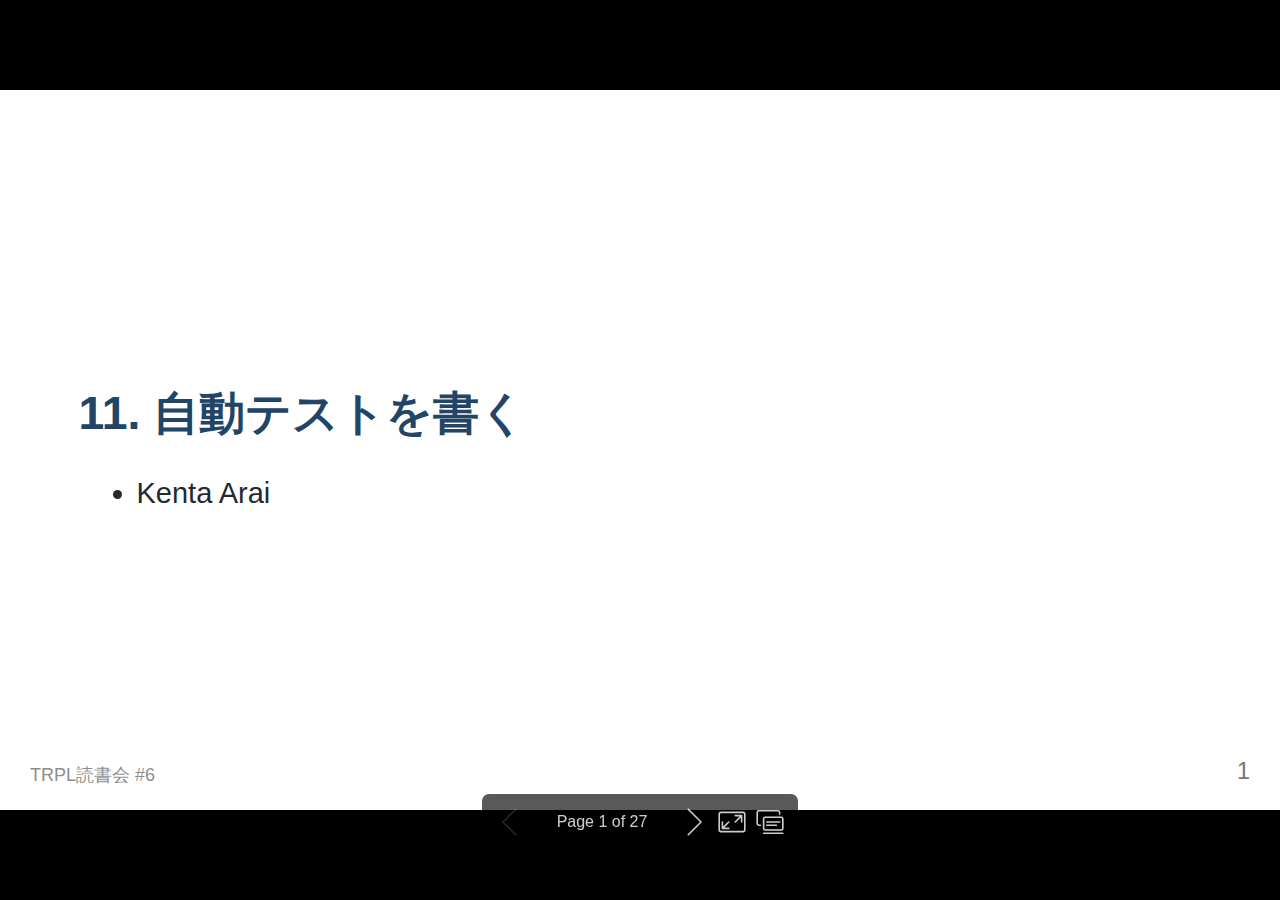
<file: index.html>
<!DOCTYPE html><html lang="ja-JP"><head><meta charset="UTF-8"><meta name="viewport" content="width=device-width,height=device-height,initial-scale=1.0"><meta name="apple-mobile-web-app-capable" content="yes"><meta http-equiv="X-UA-Compatible" content="ie=edge"><meta property="og:type" content="website"><meta name="twitter:card" content="summary"><style>.bespoke-marp-note,.bespoke-marp-osc,.bespoke-progress-parent{display:none;transition:none}@media screen{body[data-bespoke-view=""] .bespoke-marp-parent>.bespoke-marp-osc>button,body[data-bespoke-view=next] .bespoke-marp-parent>.bespoke-marp-osc>button,body[data-bespoke-view=presenter] .bespoke-marp-presenter-container .bespoke-marp-presenter-info-container button{-webkit-appearance:none;-moz-appearance:none;appearance:none;background-color:transparent;border:0;color:inherit;cursor:pointer;font-size:inherit;opacity:.8;outline:none;padding:0;transition:opacity .2s linear;-webkit-tap-highlight-color:transparent}body[data-bespoke-view=""] .bespoke-marp-parent>.bespoke-marp-osc>button:disabled,body[data-bespoke-view=next] .bespoke-marp-parent>.bespoke-marp-osc>button:disabled,body[data-bespoke-view=presenter] .bespoke-marp-presenter-container .bespoke-marp-presenter-info-container button:disabled{cursor:not-allowed;opacity:.15!important}body[data-bespoke-view=""] .bespoke-marp-parent>.bespoke-marp-osc>button:hover,body[data-bespoke-view=next] .bespoke-marp-parent>.bespoke-marp-osc>button:hover,body[data-bespoke-view=presenter] .bespoke-marp-presenter-container .bespoke-marp-presenter-info-container button:hover{opacity:1}body[data-bespoke-view=""] .bespoke-marp-parent>.bespoke-marp-osc>button:hover:active,body[data-bespoke-view=next] .bespoke-marp-parent>.bespoke-marp-osc>button:hover:active,body[data-bespoke-view=presenter] .bespoke-marp-presenter-container .bespoke-marp-presenter-info-container button:hover:active{opacity:.6}body[data-bespoke-view=""] .bespoke-marp-parent>.bespoke-marp-osc>button:hover:not(:disabled),body[data-bespoke-view=next] .bespoke-marp-parent>.bespoke-marp-osc>button:hover:not(:disabled),body[data-bespoke-view=presenter] .bespoke-marp-presenter-container .bespoke-marp-presenter-info-container button:hover:not(:disabled){transition:none}body[data-bespoke-view=""] .bespoke-marp-parent>.bespoke-marp-osc>button[data-bespoke-marp-osc=prev],body[data-bespoke-view=next] .bespoke-marp-parent>.bespoke-marp-osc>button[data-bespoke-marp-osc=prev],body[data-bespoke-view=presenter] .bespoke-marp-presenter-container .bespoke-marp-presenter-info-container button.bespoke-marp-presenter-info-page-prev{background:transparent url("[data-uri]") no-repeat 50%;background-size:contain;overflow:hidden;text-indent:100%;white-space:nowrap}body[data-bespoke-view=""] .bespoke-marp-parent>.bespoke-marp-osc>button[data-bespoke-marp-osc=next],body[data-bespoke-view=next] .bespoke-marp-parent>.bespoke-marp-osc>button[data-bespoke-marp-osc=next],body[data-bespoke-view=presenter] .bespoke-marp-presenter-container .bespoke-marp-presenter-info-container button.bespoke-marp-presenter-info-page-next{background:transparent url("[data-uri]") no-repeat 50%;background-size:contain;overflow:hidden;text-indent:100%;white-space:nowrap}body[data-bespoke-view=""] .bespoke-marp-parent>.bespoke-marp-osc>button[data-bespoke-marp-osc=fullscreen],body[data-bespoke-view=next] .bespoke-marp-parent>.bespoke-marp-osc>button[data-bespoke-marp-osc=fullscreen]{background:transparent url("[data-uri]") no-repeat 50%;background-size:contain;overflow:hidden;text-indent:100%;white-space:nowrap}body[data-bespoke-view=""] .bespoke-marp-parent>.bespoke-marp-osc>button.exit[data-bespoke-marp-osc=fullscreen],body[data-bespoke-view=next] .bespoke-marp-parent>.bespoke-marp-osc>button.exit[data-bespoke-marp-osc=fullscreen]{background-image:url("[data-uri]")}body[data-bespoke-view=""] .bespoke-marp-parent>.bespoke-marp-osc>button[data-bespoke-marp-osc=presenter],body[data-bespoke-view=next] .bespoke-marp-parent>.bespoke-marp-osc>button[data-bespoke-marp-osc=presenter]{background:transparent url("[data-uri]") no-repeat 50%;background-size:contain;overflow:hidden;text-indent:100%;white-space:nowrap}body,html{height:100%;margin:0}body{background:#000;overflow:hidden}svg.bespoke-marp-slide{content-visibility:hidden;z-index:-1;pointer-events:none;opacity:0}svg.bespoke-marp-slide.bespoke-marp-active{content-visibility:visible;z-index:0;pointer-events:auto;opacity:1}svg.bespoke-marp-slide.bespoke-marp-active.bespoke-marp-active-ready *{-webkit-animation-name:__bespoke_marp__!important;animation-name:__bespoke_marp__!important}@supports not (content-visibility:hidden){svg.bespoke-marp-slide[data-bespoke-marp-load=hideable]{display:none}svg.bespoke-marp-slide[data-bespoke-marp-load=hideable].bespoke-marp-active{display:block}}[data-bespoke-marp-fragment=inactive]{visibility:hidden}body[data-bespoke-view=""] .bespoke-marp-parent,body[data-bespoke-view=next] .bespoke-marp-parent{bottom:0;left:0;position:absolute;right:0;top:0}body[data-bespoke-view=""] .bespoke-marp-parent>.bespoke-marp-osc,body[data-bespoke-view=next] .bespoke-marp-parent>.bespoke-marp-osc{background:rgba(0,0,0,.65);border-radius:7px;bottom:50px;color:#fff;display:block;font-family:Helvetica,Arial,sans-serif;font-size:16px;left:50%;line-height:0;opacity:1;padding:12px;position:absolute;touch-action:manipulation;transform:translateX(-50%);transition:opacity .2s linear;-webkit-user-select:none;-moz-user-select:none;-ms-user-select:none;user-select:none;white-space:nowrap;z-index:1;will-change:transform}body[data-bespoke-view=""] .bespoke-marp-parent>.bespoke-marp-osc>*,body[data-bespoke-view=next] .bespoke-marp-parent>.bespoke-marp-osc>*{margin-left:6px}body[data-bespoke-view=""] .bespoke-marp-parent>.bespoke-marp-osc>:first-child,body[data-bespoke-view=next] .bespoke-marp-parent>.bespoke-marp-osc>:first-child{margin-left:0}body[data-bespoke-view=""] .bespoke-marp-parent>.bespoke-marp-osc>span,body[data-bespoke-view=next] .bespoke-marp-parent>.bespoke-marp-osc>span{opacity:.8}body[data-bespoke-view=""] .bespoke-marp-parent>.bespoke-marp-osc>span[data-bespoke-marp-osc=page],body[data-bespoke-view=next] .bespoke-marp-parent>.bespoke-marp-osc>span[data-bespoke-marp-osc=page]{display:inline-block;min-width:140px;text-align:center}body[data-bespoke-view=""] .bespoke-marp-parent>.bespoke-marp-osc>button[data-bespoke-marp-osc=fullscreen],body[data-bespoke-view=""] .bespoke-marp-parent>.bespoke-marp-osc>button[data-bespoke-marp-osc=next],body[data-bespoke-view=""] .bespoke-marp-parent>.bespoke-marp-osc>button[data-bespoke-marp-osc=presenter],body[data-bespoke-view=""] .bespoke-marp-parent>.bespoke-marp-osc>button[data-bespoke-marp-osc=prev],body[data-bespoke-view=next] .bespoke-marp-parent>.bespoke-marp-osc>button[data-bespoke-marp-osc=fullscreen],body[data-bespoke-view=next] .bespoke-marp-parent>.bespoke-marp-osc>button[data-bespoke-marp-osc=next],body[data-bespoke-view=next] .bespoke-marp-parent>.bespoke-marp-osc>button[data-bespoke-marp-osc=presenter],body[data-bespoke-view=next] .bespoke-marp-parent>.bespoke-marp-osc>button[data-bespoke-marp-osc=prev]{height:32px;line-height:32px;width:32px}body[data-bespoke-view=""] .bespoke-marp-parent.bespoke-marp-inactive,body[data-bespoke-view=next] .bespoke-marp-parent.bespoke-marp-inactive{cursor:none}body[data-bespoke-view=""] .bespoke-marp-parent.bespoke-marp-inactive>.bespoke-marp-osc,body[data-bespoke-view=next] .bespoke-marp-parent.bespoke-marp-inactive>.bespoke-marp-osc{opacity:0;pointer-events:none}body[data-bespoke-view=""] svg.bespoke-marp-slide,body[data-bespoke-view=next] svg.bespoke-marp-slide{height:100%;left:0;position:absolute;top:0;width:100%}body[data-bespoke-view=""] .bespoke-progress-parent{background:#222;display:flex;height:5px;width:100%}body[data-bespoke-view=""] .bespoke-progress-parent+.bespoke-marp-parent{top:5px}body[data-bespoke-view=""] .bespoke-progress-parent .bespoke-progress-bar{flex:0 0 0;background:#0288d1;transition:flex-basis .2s cubic-bezier(0,1,1,1)}body[data-bespoke-view=next]{background:transparent}body[data-bespoke-view=presenter]{background:#161616}body[data-bespoke-view=presenter] .bespoke-marp-presenter-container{font-family:Helvetica,Arial,sans-serif;height:100%;left:0;position:absolute;top:0;width:100%;display:grid;grid-template-columns:2fr 1fr;grid-template-rows:minmax(140px,1fr) 2fr 3em;grid-template-areas:"current next" "current note" "info    note"}body[data-bespoke-view=presenter] .bespoke-marp-presenter-container .bespoke-marp-parent{grid-area:current;position:relative;overflow:hidden}body[data-bespoke-view=presenter] .bespoke-marp-presenter-container .bespoke-marp-parent svg.bespoke-marp-slide{height:calc(100% - 40px);left:20px;position:absolute;pointer-events:none;top:20px;-webkit-user-select:none;-moz-user-select:none;-ms-user-select:none;user-select:none;width:calc(100% - 40px)}body[data-bespoke-view=presenter] .bespoke-marp-presenter-container .bespoke-marp-parent svg.bespoke-marp-slide.bespoke-marp-active{filter:drop-shadow(0 3px 10px rgba(0,0,0,.5))}body[data-bespoke-view=presenter] .bespoke-marp-presenter-container .bespoke-marp-presenter-next-container{background:#222;cursor:pointer;display:none;grid-area:next;overflow:hidden;position:relative}body[data-bespoke-view=presenter] .bespoke-marp-presenter-container .bespoke-marp-presenter-next-container.active{display:block}body[data-bespoke-view=presenter] .bespoke-marp-presenter-container .bespoke-marp-presenter-next-container iframe.bespoke-marp-presenter-next{background:transparent;border:0;display:block;filter:drop-shadow(0 3px 10px rgba(0,0,0,.5));height:calc(100% - 40px);left:20px;position:absolute;pointer-events:none;-webkit-user-select:none;-moz-user-select:none;-ms-user-select:none;user-select:none;top:20px;width:calc(100% - 40px)}body[data-bespoke-view=presenter] .bespoke-marp-presenter-container .bespoke-marp-presenter-note-container{background:#222;color:#eee;grid-area:note}body[data-bespoke-view=presenter] .bespoke-marp-presenter-container .bespoke-marp-presenter-note-container .bespoke-marp-note{margin:20px;width:calc(100% - 40px);height:calc(100% - 40px);box-sizing:border-box;font-size:1.1em;overflow:auto;padding-right:3px;white-space:pre-wrap;word-wrap:break-word;scrollbar-width:thin;scrollbar-color:hsla(0,0%,93.3%,.5) transparent}body[data-bespoke-view=presenter] .bespoke-marp-presenter-container .bespoke-marp-presenter-note-container .bespoke-marp-note::-webkit-scrollbar{width:6px}body[data-bespoke-view=presenter] .bespoke-marp-presenter-container .bespoke-marp-presenter-note-container .bespoke-marp-note::-webkit-scrollbar-track{background:transparent}body[data-bespoke-view=presenter] .bespoke-marp-presenter-container .bespoke-marp-presenter-note-container .bespoke-marp-note::-webkit-scrollbar-thumb{background:hsla(0,0%,93.3%,.5);border-radius:6px}body[data-bespoke-view=presenter] .bespoke-marp-presenter-container .bespoke-marp-presenter-note-container .bespoke-marp-note:empty{pointer-events:none}body[data-bespoke-view=presenter] .bespoke-marp-presenter-container .bespoke-marp-presenter-note-container .bespoke-marp-note.active{display:block}body[data-bespoke-view=presenter] .bespoke-marp-presenter-container .bespoke-marp-presenter-note-container .bespoke-marp-note p:first-child{margin-top:0}body[data-bespoke-view=presenter] .bespoke-marp-presenter-container .bespoke-marp-presenter-note-container .bespoke-marp-note p:last-child{margin-bottom:0}body[data-bespoke-view=presenter] .bespoke-marp-presenter-container .bespoke-marp-presenter-info-container{align-items:center;box-sizing:border-box;color:#eee;display:flex;flex-wrap:nowrap;grid-area:info;justify-content:center;padding:0 10px}body[data-bespoke-view=presenter] .bespoke-marp-presenter-container .bespoke-marp-presenter-info-container .bespoke-marp-presenter-info-page,body[data-bespoke-view=presenter] .bespoke-marp-presenter-container .bespoke-marp-presenter-info-container .bespoke-marp-presenter-info-time,body[data-bespoke-view=presenter] .bespoke-marp-presenter-container .bespoke-marp-presenter-info-container .bespoke-marp-presenter-info-timer{display:block;box-sizing:border-box;padding:0 10px;white-space:nowrap;width:100%}body[data-bespoke-view=presenter] .bespoke-marp-presenter-container .bespoke-marp-presenter-info-container button{height:1.5em;line-height:1.5em;width:1.5em}body[data-bespoke-view=presenter] .bespoke-marp-presenter-container .bespoke-marp-presenter-info-container .bespoke-marp-presenter-info-page{order:2;text-align:center}body[data-bespoke-view=presenter] .bespoke-marp-presenter-container .bespoke-marp-presenter-info-container .bespoke-marp-presenter-info-page .bespoke-marp-presenter-info-page-text{display:inline-block;min-width:120px;text-align:center}body[data-bespoke-view=presenter] .bespoke-marp-presenter-container .bespoke-marp-presenter-info-container .bespoke-marp-presenter-info-time{color:#999;order:1;text-align:left}body[data-bespoke-view=presenter] .bespoke-marp-presenter-container .bespoke-marp-presenter-info-container .bespoke-marp-presenter-info-timer{color:#999;order:3;text-align:right}}@media print{.bespoke-marp-presenter-info-container,.bespoke-marp-presenter-next-container,.bespoke-marp-presenter-note-container{display:none}}</style><style>div#p>svg>foreignObject>section{width:1280px;height:720px;box-sizing:border-box;overflow:hidden;position:relative;scroll-snap-align:center center}div#p>svg>foreignObject>section:after{bottom:0;content:attr(data-marpit-pagination);padding:inherit;pointer-events:none;position:absolute;right:0}div#p>svg>foreignObject>section:not([data-marpit-pagination]):after{display:none}/* Normalization */div#p>svg>foreignObject>section h1{font-size:2em;margin:0.67em 0}div#p>svg>foreignObject>section video::-webkit-media-controls{will-change:transform}@page{size:1280px 720px;margin:0}@media print{body,html{background-color:#fff;margin:0;page-break-inside:avoid;break-inside:avoid-page}div#p>svg>foreignObject>section{page-break-before:always;break-before:page}div#p>svg>foreignObject>section,div#p>svg>foreignObject>section *{-webkit-print-color-adjust:exact!important;animation-delay:0s!important;animation-duration:0s!important;color-adjust:exact!important;transition:none!important}div#p>svg[data-marpit-svg]{display:block;height:100vh;width:100vw}}div#p>svg>foreignObject>section svg[data-marp-fitting=svg]{display:block;height:auto;width:100%}@supports (-ms-ime-align:auto){div#p>svg>foreignObject>section svg[data-marp-fitting=svg]{position:static}}div#p>svg>foreignObject>section svg[data-marp-fitting=svg].__reflow__{content:""}@supports (-ms-ime-align:auto){div#p>svg>foreignObject>section svg[data-marp-fitting=svg].__reflow__{position:relative}}div#p>svg>foreignObject>section [data-marp-fitting-svg-content]{display:table;white-space:nowrap}div#p>svg>foreignObject>section [data-marp-fitting-svg-content-wrap]{white-space:pre}div#p>svg>foreignObject>section img[data-marp-twemoji]{background:transparent;height:1em;margin:0 .05em 0 .1em;vertical-align:-.1em;width:1em}
/*!
 * Marp default theme.
 *
 * @theme default
 * @author Yuki Hattori
 *
 * @auto-scaling true
 * @size 4:3 960px 720px
 */div#p>svg>foreignObject>section .octicon{display:inline-block;fill:currentColor;vertical-align:text-bottom}div#p>svg>foreignObject>section .anchor{float:left;line-height:1;margin-left:-20px;padding-right:4px}div#p>svg>foreignObject>section .anchor:focus{outline:none}div#p>svg>foreignObject>section h1 .octicon-link,div#p>svg>foreignObject>section h2 .octicon-link,div#p>svg>foreignObject>section h3 .octicon-link,div#p>svg>foreignObject>section h4 .octicon-link,div#p>svg>foreignObject>section h5 .octicon-link,div#p>svg>foreignObject>section h6 .octicon-link{color:#1b1f23;vertical-align:middle;visibility:hidden}div#p>svg>foreignObject>section h1:hover .anchor,div#p>svg>foreignObject>section h2:hover .anchor,div#p>svg>foreignObject>section h3:hover .anchor,div#p>svg>foreignObject>section h4:hover .anchor,div#p>svg>foreignObject>section h5:hover .anchor,div#p>svg>foreignObject>section h6:hover .anchor{text-decoration:none}div#p>svg>foreignObject>section h1:hover .anchor .octicon-link,div#p>svg>foreignObject>section h2:hover .anchor .octicon-link,div#p>svg>foreignObject>section h3:hover .anchor .octicon-link,div#p>svg>foreignObject>section h4:hover .anchor .octicon-link,div#p>svg>foreignObject>section h5:hover .anchor .octicon-link,div#p>svg>foreignObject>section h6:hover .anchor .octicon-link{visibility:visible}div#p>svg>foreignObject>section h1:hover .anchor .octicon-link:before,div#p>svg>foreignObject>section h2:hover .anchor .octicon-link:before,div#p>svg>foreignObject>section h3:hover .anchor .octicon-link:before,div#p>svg>foreignObject>section h4:hover .anchor .octicon-link:before,div#p>svg>foreignObject>section h5:hover .anchor .octicon-link:before,div#p>svg>foreignObject>section h6:hover .anchor .octicon-link:before{width:16px;height:16px;content:" ";display:inline-block;background-image:url("data:image/svg+xml;charset=utf-8,%3Csvg xmlns='http://www.w3.org/2000/svg' width='16' height='16' aria-hidden='true'%3E%3Cpath fill-rule='evenodd' d='M4 9h1v1H4c-1.5 0-3-1.69-3-3.5S2.55 3 4 3h4c1.45 0 3 1.69 3 3.5 0 1.41-.91 2.72-2 3.25V8.59c.58-.45 1-1.27 1-2.09C10 5.22 8.98 4 8 4H4c-.98 0-2 1.22-2 2.5S3 9 4 9zm9-3h-1v1h1c1 0 2 1.22 2 2.5S13.98 12 13 12H9c-.98 0-2-1.22-2-2.5 0-.83.42-1.64 1-2.09V6.25c-1.09.53-2 1.84-2 3.25C6 11.31 7.55 13 9 13h4c1.45 0 3-1.69 3-3.5S14.5 6 13 6z'/%3E%3C/svg%3E")}div#p>svg>foreignObject>section{-ms-text-size-adjust:100%;-webkit-text-size-adjust:100%;color:#24292e;font-family:-apple-system,BlinkMacSystemFont,Segoe UI,Helvetica,Arial,sans-serif,Apple Color Emoji,Segoe UI Emoji;font-size:16px;line-height:1.5;word-wrap:break-word}div#p>svg>foreignObject>section{--marpit-root-font-size:16px}div#p>svg>foreignObject>section details{display:block}div#p>svg>foreignObject>section summary{display:list-item}div#p>svg>foreignObject>section a{background-color:initial}div#p>svg>foreignObject>section a:active,div#p>svg>foreignObject>section a:hover{outline-width:0}div#p>svg>foreignObject>section strong{font-weight:inherit;font-weight:bolder}div#p>svg>foreignObject>section h1{margin:.67em 0}div#p>svg>foreignObject>section img{border-style:none}div#p>svg>foreignObject>section code,div#p>svg>foreignObject>section kbd,div#p>svg>foreignObject>section pre{font-family:monospace,monospace;font-size:1em}div#p>svg>foreignObject>section hr{box-sizing:initial;overflow:visible}div#p>svg>foreignObject>section input{font:inherit;margin:0;overflow:visible}div#p>svg>foreignObject>section [type=checkbox]{padding:0}div#p>svg>foreignObject>section *,div#p>svg>foreignObject>section [type=checkbox]{box-sizing:border-box}div#p>svg>foreignObject>section input{font-family:inherit;font-size:inherit;line-height:inherit}div#p>svg>foreignObject>section a{color:#0366d6;text-decoration:none}div#p>svg>foreignObject>section a:hover{text-decoration:underline}div#p>svg>foreignObject>section strong{font-weight:600}div#p>svg>foreignObject>section hr{height:0;margin:15px 0;overflow:hidden;background:transparent;border-bottom:1px solid #dfe2e5}div#p>svg>foreignObject>section hr:after,div#p>svg>foreignObject>section hr:before{display:table;content:""}div#p>svg>foreignObject>section hr:after{clear:both}div#p>svg>foreignObject>section table{border-spacing:0;border-collapse:collapse}div#p>svg>foreignObject>section td,div#p>svg>foreignObject>section th{padding:0}div#p>svg>foreignObject>section details summary{cursor:pointer}div#p>svg>foreignObject>section h1,div#p>svg>foreignObject>section h2,div#p>svg>foreignObject>section h3,div#p>svg>foreignObject>section h4,div#p>svg>foreignObject>section h5,div#p>svg>foreignObject>section h6{margin-top:0;margin-bottom:0}div#p>svg>foreignObject>section h1{font-size:32px}div#p>svg>foreignObject>section h1,div#p>svg>foreignObject>section h2{font-weight:600}div#p>svg>foreignObject>section h2{font-size:24px}div#p>svg>foreignObject>section h3{font-size:20px}div#p>svg>foreignObject>section h3,div#p>svg>foreignObject>section h4{font-weight:600}div#p>svg>foreignObject>section h4{font-size:16px}div#p>svg>foreignObject>section h5{font-size:14px}div#p>svg>foreignObject>section h5,div#p>svg>foreignObject>section h6{font-weight:600}div#p>svg>foreignObject>section h6{font-size:12px}div#p>svg>foreignObject>section p{margin-top:0;margin-bottom:10px}div#p>svg>foreignObject>section blockquote{margin:0}div#p>svg>foreignObject>section ol,div#p>svg>foreignObject>section ul{padding-left:0;margin-top:0;margin-bottom:0}div#p>svg>foreignObject>section ol ol,div#p>svg>foreignObject>section ul ol{list-style-type:lower-roman}div#p>svg>foreignObject>section ol ol ol,div#p>svg>foreignObject>section ol ul ol,div#p>svg>foreignObject>section ul ol ol,div#p>svg>foreignObject>section ul ul ol{list-style-type:lower-alpha}div#p>svg>foreignObject>section dd{margin-left:0}div#p>svg>foreignObject>section code,div#p>svg>foreignObject>section pre{font-family:SFMono-Regular,Consolas,Liberation Mono,Menlo,monospace;font-size:12px}div#p>svg>foreignObject>section pre{margin-top:0;margin-bottom:0}div#p>svg>foreignObject>section input::-webkit-inner-spin-button,div#p>svg>foreignObject>section input::-webkit-outer-spin-button{margin:0;-webkit-appearance:none;appearance:none}div#p>svg>foreignObject>section :checked+.radio-label{position:relative;z-index:1;border-color:#0366d6}div#p>svg>foreignObject>section .border{border:1px solid #e1e4e8!important}div#p>svg>foreignObject>section .border-0{border:0!important}div#p>svg>foreignObject>section .border-bottom{border-bottom:1px solid #e1e4e8!important}div#p>svg>foreignObject>section .rounded-1{border-radius:3px!important}div#p>svg>foreignObject>section .bg-white{background-color:#fff!important}div#p>svg>foreignObject>section .bg-gray-light{background-color:#fafbfc!important}div#p>svg>foreignObject>section .text-gray-light{color:#6a737d!important}div#p>svg>foreignObject>section .pl-3,div#p>svg>foreignObject>section .px-3{padding-left:16px!important}div#p>svg>foreignObject>section .px-3{padding-right:16px!important}div#p>svg>foreignObject>section .f6{font-size:12px!important}div#p>svg>foreignObject>section div#p>svg>foreignObject>section section.f6{--marpit-root-font-size:12px!important}div#p>svg>foreignObject>section .lh-condensed{line-height:1.25!important}div#p>svg>foreignObject>section .text-bold{font-weight:600!important}div#p>svg>foreignObject>section .pl-c{color:#6a737d}div#p>svg>foreignObject>section .pl-c1,div#p>svg>foreignObject>section .pl-s .pl-v{color:#005cc5}div#p>svg>foreignObject>section .pl-e,div#p>svg>foreignObject>section .pl-en{color:#6f42c1}div#p>svg>foreignObject>section .pl-s .pl-s1,div#p>svg>foreignObject>section .pl-smi{color:#24292e}div#p>svg>foreignObject>section .pl-ent{color:#22863a}div#p>svg>foreignObject>section .pl-k{color:#d73a49}div#p>svg>foreignObject>section .pl-pds,div#p>svg>foreignObject>section .pl-s,div#p>svg>foreignObject>section .pl-s .pl-pse .pl-s1,div#p>svg>foreignObject>section .pl-sr,div#p>svg>foreignObject>section .pl-sr .pl-cce,div#p>svg>foreignObject>section .pl-sr .pl-sra,div#p>svg>foreignObject>section .pl-sr .pl-sre{color:#032f62}div#p>svg>foreignObject>section .pl-smw,div#p>svg>foreignObject>section .pl-v{color:#e36209}div#p>svg>foreignObject>section .pl-bu{color:#b31d28}div#p>svg>foreignObject>section .pl-ii{color:#fafbfc;background-color:#b31d28}div#p>svg>foreignObject>section .pl-c2{color:#fafbfc;background-color:#d73a49}div#p>svg>foreignObject>section .pl-c2:before{content:"^M"}div#p>svg>foreignObject>section .pl-sr .pl-cce{font-weight:700;color:#22863a}div#p>svg>foreignObject>section .pl-ml{color:#735c0f}div#p>svg>foreignObject>section .pl-mh,div#p>svg>foreignObject>section .pl-mh .pl-en,div#p>svg>foreignObject>section .pl-ms{font-weight:700;color:#005cc5}div#p>svg>foreignObject>section .pl-mi{font-style:italic;color:#24292e}div#p>svg>foreignObject>section .pl-mb{font-weight:700;color:#24292e}div#p>svg>foreignObject>section .pl-md{color:#b31d28;background-color:#ffeef0}div#p>svg>foreignObject>section .pl-mi1{color:#22863a;background-color:#f0fff4}div#p>svg>foreignObject>section .pl-mc{color:#e36209;background-color:#ffebda}div#p>svg>foreignObject>section .pl-mi2{color:#f6f8fa;background-color:#005cc5}div#p>svg>foreignObject>section .pl-mdr{font-weight:700;color:#6f42c1}div#p>svg>foreignObject>section .pl-ba{color:#586069}div#p>svg>foreignObject>section .pl-sg{color:#959da5}div#p>svg>foreignObject>section .pl-corl{text-decoration:underline;color:#032f62}div#p>svg>foreignObject>section .mb-0{margin-bottom:0!important}div#p>svg>foreignObject>section .my-2{margin-bottom:8px!important;margin-top:8px!important}div#p>svg>foreignObject>section .pl-0{padding-left:0!important}div#p>svg>foreignObject>section .py-0{padding-top:0!important;padding-bottom:0!important}div#p>svg>foreignObject>section .pl-1{padding-left:4px!important}div#p>svg>foreignObject>section .pl-2{padding-left:8px!important}div#p>svg>foreignObject>section .py-2{padding-top:8px!important;padding-bottom:8px!important}div#p>svg>foreignObject>section .pl-3{padding-left:16px!important}div#p>svg>foreignObject>section .pl-4{padding-left:24px!important}div#p>svg>foreignObject>section .pl-5{padding-left:32px!important}div#p>svg>foreignObject>section .pl-6{padding-left:40px!important}div#p>svg>foreignObject>section .pl-7{padding-left:48px!important}div#p>svg>foreignObject>section .pl-8{padding-left:64px!important}div#p>svg>foreignObject>section .pl-9{padding-left:80px!important}div#p>svg>foreignObject>section .pl-10{padding-left:96px!important}div#p>svg>foreignObject>section .pl-11{padding-left:112px!important}div#p>svg>foreignObject>section .pl-12{padding-left:128px!important}div#p>svg>foreignObject>section hr{border-bottom-color:#eee}div#p>svg>foreignObject>section kbd{display:inline-block;padding:3px 5px;font:11px SFMono-Regular,Consolas,Liberation Mono,Menlo,monospace;line-height:10px;color:#444d56;vertical-align:middle;background-color:#fafbfc;border:1px solid #d1d5da;border-radius:3px;box-shadow:inset 0 -1px 0 #d1d5da}div#p>svg>foreignObject>section:after,div#p>svg>foreignObject>section:before{display:table
  /* content:""; */}div#p>svg>foreignObject>section:after{clear:both}div#p>svg>foreignObject>section>:first-child{margin-top:0!important}div#p>svg>foreignObject>section>:last-child{margin-bottom:0!important}div#p>svg>foreignObject>section a:not([href]){color:inherit;text-decoration:none}div#p>svg>foreignObject>section blockquote,div#p>svg>foreignObject>section details,div#p>svg>foreignObject>section dl,div#p>svg>foreignObject>section ol,div#p>svg>foreignObject>section p,div#p>svg>foreignObject>section pre,div#p>svg>foreignObject>section table,div#p>svg>foreignObject>section ul{margin-top:0;margin-bottom:16px}div#p>svg>foreignObject>section hr{height:.25em;padding:0;margin:24px 0;background-color:#e1e4e8;border:0}div#p>svg>foreignObject>section blockquote{padding:0 1em;color:#6a737d;border-left:.25em solid #dfe2e5}div#p>svg>foreignObject>section blockquote>:first-child{margin-top:0}div#p>svg>foreignObject>section blockquote>:last-child{margin-bottom:0}div#p>svg>foreignObject>section h1,div#p>svg>foreignObject>section h2,div#p>svg>foreignObject>section h3,div#p>svg>foreignObject>section h4,div#p>svg>foreignObject>section h5,div#p>svg>foreignObject>section h6{margin-top:24px;margin-bottom:16px;font-weight:600;line-height:1.25}div#p>svg>foreignObject>section h1{font-size:2em}div#p>svg>foreignObject>section h1,div#p>svg>foreignObject>section h2{padding-bottom:.3em;border-bottom:1px solid #eaecef}div#p>svg>foreignObject>section h2{font-size:1.5em}div#p>svg>foreignObject>section h3{font-size:1.25em}div#p>svg>foreignObject>section h4{font-size:1em}div#p>svg>foreignObject>section h5{font-size:.875em}div#p>svg>foreignObject>section h6{font-size:.85em;color:#6a737d}div#p>svg>foreignObject>section ol,div#p>svg>foreignObject>section ul{padding-left:2em}div#p>svg>foreignObject>section ol ol,div#p>svg>foreignObject>section ol ul,div#p>svg>foreignObject>section ul ol,div#p>svg>foreignObject>section ul ul{margin-top:0;margin-bottom:0}div#p>svg>foreignObject>section li{word-wrap:break-all}div#p>svg>foreignObject>section li>p{margin-top:16px}div#p>svg>foreignObject>section li+li{margin-top:.25em}div#p>svg>foreignObject>section dl{padding:0}div#p>svg>foreignObject>section dl dt{padding:0;margin-top:16px;font-size:1em;font-style:italic;font-weight:600}div#p>svg>foreignObject>section dl dd{padding:0 16px;margin-bottom:16px}div#p>svg>foreignObject>section table{display:block;width:100%;overflow:auto}div#p>svg>foreignObject>section table th{font-weight:600}div#p>svg>foreignObject>section table td,div#p>svg>foreignObject>section table th{padding:6px 13px;border:1px solid #dfe2e5}div#p>svg>foreignObject>section table tr{background-color:#fff;border-top:1px solid #c6cbd1}div#p>svg>foreignObject>section table tr:nth-child(2n){background-color:#f6f8fa}div#p>svg>foreignObject>section img{max-width:100%;box-sizing:initial;background-color:#fff}div#p>svg>foreignObject>section img[align=right]{padding-left:20px}div#p>svg>foreignObject>section img[align=left]{padding-right:20px}div#p>svg>foreignObject>section code{padding:.2em .4em;margin:0;font-size:85%;background-color:rgba(27,31,35,.05);border-radius:3px}div#p>svg>foreignObject>section pre{word-wrap:normal}div#p>svg>foreignObject>section pre>code{padding:0;margin:0;font-size:100%;word-break:normal;white-space:pre;background:transparent;border:0}div#p>svg>foreignObject>section .highlight{margin-bottom:16px}div#p>svg>foreignObject>section .highlight pre{margin-bottom:0;word-break:normal}div#p>svg>foreignObject>section pre{padding:16px;overflow:auto;font-size:85%;line-height:1.45;background-color:#f6f8fa;border-radius:3px}div#p>svg>foreignObject>section pre code{display:inline;max-width:auto;padding:0;margin:0;overflow:visible;line-height:inherit;word-wrap:normal;background-color:initial;border:0}div#p>svg>foreignObject>section .commit-tease-sha{display:inline-block;font-family:SFMono-Regular,Consolas,Liberation Mono,Menlo,monospace;font-size:90%;color:#444d56}div#p>svg>foreignObject>section div#p>svg>foreignObject>section section.commit-tease-sha{--marpit-root-font-size:90%}div#p>svg>foreignObject>section .full-commit .btn-outline:not(:disabled):hover{color:#005cc5;border-color:#005cc5}div#p>svg>foreignObject>section .blob-wrapper{overflow-x:auto;overflow-y:hidden}div#p>svg>foreignObject>section .blob-wrapper-embedded{max-height:240px;overflow-y:auto}div#p>svg>foreignObject>section .blob-num{width:1%;min-width:50px;padding-right:10px;padding-left:10px;font-family:SFMono-Regular,Consolas,Liberation Mono,Menlo,monospace;font-size:12px;line-height:20px;color:rgba(27,31,35,.3);text-align:right;white-space:nowrap;vertical-align:top;cursor:pointer;-webkit-user-select:none;-moz-user-select:none;-ms-user-select:none;user-select:none}div#p>svg>foreignObject>section div#p>svg>foreignObject>section section.blob-num{--marpit-root-font-size:12px}div#p>svg>foreignObject>section .blob-num:hover{color:rgba(27,31,35,.6)}div#p>svg>foreignObject>section .blob-num:before{content:attr(data-line-number)}div#p>svg>foreignObject>section .blob-code{position:relative;padding-right:10px;padding-left:10px;line-height:20px;vertical-align:top}div#p>svg>foreignObject>section .blob-code-inner{overflow:visible;font-family:SFMono-Regular,Consolas,Liberation Mono,Menlo,monospace;font-size:12px;color:#24292e;word-wrap:normal;white-space:pre}div#p>svg>foreignObject>section div#p>svg>foreignObject>section section.blob-code-inner{--marpit-root-font-size:12px}div#p>svg>foreignObject>section .pl-token.active,div#p>svg>foreignObject>section .pl-token:hover{cursor:pointer;background:#ffea7f}div#p>svg>foreignObject>section .tab-size[data-tab-size="1"]{-moz-tab-size:1;-o-tab-size:1;tab-size:1}div#p>svg>foreignObject>section .tab-size[data-tab-size="2"]{-moz-tab-size:2;-o-tab-size:2;tab-size:2}div#p>svg>foreignObject>section .tab-size[data-tab-size="3"]{-moz-tab-size:3;-o-tab-size:3;tab-size:3}div#p>svg>foreignObject>section .tab-size[data-tab-size="4"]{-moz-tab-size:4;-o-tab-size:4;tab-size:4}div#p>svg>foreignObject>section .tab-size[data-tab-size="5"]{-moz-tab-size:5;-o-tab-size:5;tab-size:5}div#p>svg>foreignObject>section .tab-size[data-tab-size="6"]{-moz-tab-size:6;-o-tab-size:6;tab-size:6}div#p>svg>foreignObject>section .tab-size[data-tab-size="7"]{-moz-tab-size:7;-o-tab-size:7;tab-size:7}div#p>svg>foreignObject>section .tab-size[data-tab-size="8"]{-moz-tab-size:8;-o-tab-size:8;tab-size:8}div#p>svg>foreignObject>section .tab-size[data-tab-size="9"]{-moz-tab-size:9;-o-tab-size:9;tab-size:9}div#p>svg>foreignObject>section .tab-size[data-tab-size="10"]{-moz-tab-size:10;-o-tab-size:10;tab-size:10}div#p>svg>foreignObject>section .tab-size[data-tab-size="11"]{-moz-tab-size:11;-o-tab-size:11;tab-size:11}div#p>svg>foreignObject>section .tab-size[data-tab-size="12"]{-moz-tab-size:12;-o-tab-size:12;tab-size:12}div#p>svg>foreignObject>section .task-list-item{list-style-type:none}div#p>svg>foreignObject>section .task-list-item+.task-list-item{margin-top:3px}div#p>svg>foreignObject>section .task-list-item input{margin:0 .2em .25em -1.6em;vertical-align:middle}div#p>svg>foreignObject>section .hljs{display:block;background:#fff;padding:.5em;color:#333;overflow-x:auto}div#p>svg>foreignObject>section .hljs-comment,div#p>svg>foreignObject>section .hljs-meta{color:#969896}div#p>svg>foreignObject>section .hljs-emphasis,div#p>svg>foreignObject>section .hljs-quote,div#p>svg>foreignObject>section .hljs-strong,div#p>svg>foreignObject>section .hljs-template-variable,div#p>svg>foreignObject>section .hljs-variable{color:#df5000}div#p>svg>foreignObject>section .hljs-keyword,div#p>svg>foreignObject>section .hljs-selector-tag,div#p>svg>foreignObject>section .hljs-type{color:#d73a49}div#p>svg>foreignObject>section .hljs-attribute,div#p>svg>foreignObject>section .hljs-bullet,div#p>svg>foreignObject>section .hljs-literal,div#p>svg>foreignObject>section .hljs-symbol{color:#0086b3}div#p>svg>foreignObject>section .hljs-name,div#p>svg>foreignObject>section .hljs-section{color:#63a35c}div#p>svg>foreignObject>section .hljs-tag{color:#333}div#p>svg>foreignObject>section .hljs-attr,div#p>svg>foreignObject>section .hljs-selector-attr,div#p>svg>foreignObject>section .hljs-selector-class,div#p>svg>foreignObject>section .hljs-selector-id,div#p>svg>foreignObject>section .hljs-selector-pseudo,div#p>svg>foreignObject>section .hljs-title{color:#6f42c1}div#p>svg>foreignObject>section .hljs-addition{color:#55a532;background-color:#eaffea}div#p>svg>foreignObject>section .hljs-deletion{color:#bd2c00;background-color:#ffecec}div#p>svg>foreignObject>section .hljs-link{text-decoration:underline}div#p>svg>foreignObject>section .hljs-number{color:#005cc5}div#p>svg>foreignObject>section .hljs-string{color:#032f62}div#p>svg>foreignObject>section svg[data-marp-fitting=svg]{max-height:563px}div#p>svg>foreignObject>section h1{color:#246;font-size:1.6em}div#p>svg>foreignObject>section h1,div#p>svg>foreignObject>section h2{border-bottom:none}div#p>svg>foreignObject>section h2{font-size:1.3em}div#p>svg>foreignObject>section h3{font-size:1.1em}div#p>svg>foreignObject>section h4{font-size:1.05em}div#p>svg>foreignObject>section h5{font-size:1em}div#p>svg>foreignObject>section h6{font-size:.9em}div#p>svg>foreignObject>section h1 strong,div#p>svg>foreignObject>section h2 strong,div#p>svg>foreignObject>section h3 strong,div#p>svg>foreignObject>section h4 strong,div#p>svg>foreignObject>section h5 strong,div#p>svg>foreignObject>section h6 strong{font-weight:inherit;color:#48c}div#p>svg>foreignObject>section hr{height:0;padding-top:.25em}div#p>svg>foreignObject>section pre{border:1px solid #999;line-height:1.15;overflow:visible}div#p>svg>foreignObject>section pre code svg[data-marp-fitting=svg]{max-height:529px}div#p>svg>foreignObject>section footer,div#p>svg>foreignObject>section header{margin:0;position:absolute;left:30px;color:hsla(0,0%,40%,.75);font-size:18px}div#p>svg>foreignObject>section header{top:21px}div#p>svg>foreignObject>section footer{bottom:21px}div#p>svg>foreignObject>section{align-items:stretch;background:#fff;display:flex;flex-direction:column;flex-wrap:nowrap;font-size:29px;height:720px;justify-content:center;padding:78.5px;width:1280px}div#p>svg>foreignObject>section{--marpit-root-font-size:29px}div#p>svg>foreignObject>section>:last-child,div#p>svg>foreignObject>section[data-footer]>:nth-last-child(2){margin-bottom:0}div#p>svg>foreignObject>section>:first-child,div#p>svg>foreignObject>section>header:first-child+*{margin-top:0}div#p>svg>foreignObject>section:after{position:absolute;padding:0;right:30px;bottom:21px;font-size:24px;color:#777}div#p>svg>foreignObject>section:after{--marpit-root-font-size:24px}div#p>svg>foreignObject>section.invert{background-color:#222;color:#e6eaf0}div#p>svg>foreignObject>section.invert:after{color:#999}div#p>svg>foreignObject>section.invert img{background-color:transparent}div#p>svg>foreignObject>section.invert a{color:#50b3ff}div#p>svg>foreignObject>section.invert h1{color:#a3c5e7}div#p>svg>foreignObject>section.invert h2,div#p>svg>foreignObject>section.invert h3,div#p>svg>foreignObject>section.invert h4,div#p>svg>foreignObject>section.invert h5{color:#ebeff5}div#p>svg>foreignObject>section.invert blockquote,div#p>svg>foreignObject>section.invert h6{border-color:#3d3f43;color:#939699}div#p>svg>foreignObject>section.invert h1 strong,div#p>svg>foreignObject>section.invert h2 strong,div#p>svg>foreignObject>section.invert h3 strong,div#p>svg>foreignObject>section.invert h4 strong,div#p>svg>foreignObject>section.invert h5 strong,div#p>svg>foreignObject>section.invert h6 strong{color:#7bf}div#p>svg>foreignObject>section.invert hr{background-color:#3d3f43}div#p>svg>foreignObject>section.invert footer,div#p>svg>foreignObject>section.invert header{color:hsla(0,0%,60%,.75)}div#p>svg>foreignObject>section.invert code,div#p>svg>foreignObject>section.invert kbd{background-color:#111}div#p>svg>foreignObject>section.invert kbd{border-color:#666;box-shadow:inset 0 -1px 0 #555;color:#e6eaf0}div#p>svg>foreignObject>section.invert table tr{background-color:#12181d;border-color:#60657b}div#p>svg>foreignObject>section.invert table tr:nth-child(2n){background-color:#1b2024}div#p>svg>foreignObject>section.invert table td,div#p>svg>foreignObject>section.invert table th{border-color:#5b5e61}div#p>svg>foreignObject>section.invert pre{background-color:#0a0e12;border-color:#777}div#p>svg>foreignObject>section.invert pre code{background-color:transparent}div#p>svg>foreignObject>section[data-color] h1,div#p>svg>foreignObject>section[data-color] h2,div#p>svg>foreignObject>section[data-color] h3,div#p>svg>foreignObject>section[data-color] h4,div#p>svg>foreignObject>section[data-color] h5,div#p>svg>foreignObject>section[data-color] h6{color:currentColor}div#p>svg>foreignObject>section[data-marpit-advanced-background=background]{display:block!important;padding:0!important}div#p>svg>foreignObject>section[data-marpit-advanced-background=background]:after,div#p>svg>foreignObject>section[data-marpit-advanced-background=background]:before,div#p>svg>foreignObject>section[data-marpit-advanced-background=content]:after,div#p>svg>foreignObject>section[data-marpit-advanced-background=content]:before{display:none!important}div#p>svg>foreignObject>section[data-marpit-advanced-background=background]>div[data-marpit-advanced-background-container]{all:initial;display:flex;flex-direction:row;height:100%;overflow:hidden;width:100%}div#p>svg>foreignObject>section[data-marpit-advanced-background=background]>div[data-marpit-advanced-background-container][data-marpit-advanced-background-direction=vertical]{flex-direction:column}div#p>svg>foreignObject>section[data-marpit-advanced-background=background][data-marpit-advanced-background-split]>div[data-marpit-advanced-background-container]{width:var(--marpit-advanced-background-split,50%)}div#p>svg>foreignObject>section[data-marpit-advanced-background=background][data-marpit-advanced-background-split=right]>div[data-marpit-advanced-background-container]{margin-left:calc(100% - var(--marpit-advanced-background-split, 50%))}div#p>svg>foreignObject>section[data-marpit-advanced-background=background]>div[data-marpit-advanced-background-container]>figure{all:initial;background-position:center;background-repeat:no-repeat;background-size:cover;flex:auto;margin:0}div#p>svg>foreignObject>section[data-marpit-advanced-background=content],div#p>svg>foreignObject>section[data-marpit-advanced-background=pseudo]{background:transparent!important}div#p>svg>foreignObject>section[data-marpit-advanced-background=pseudo],div#p>svg[data-marpit-svg]>foreignObject[data-marpit-advanced-background=pseudo]{pointer-events:none!important}div#p>svg>foreignObject>section[data-marpit-advanced-background-split]{width:100%;height:100%}</style></head><body><div class="bespoke-marp-osc"><button data-bespoke-marp-osc="prev" tabindex="-1" title="Previous slide">Previous slide</button><span data-bespoke-marp-osc="page"></span><button data-bespoke-marp-osc="next" tabindex="-1" title="Next slide">Next slide</button><button data-bespoke-marp-osc="fullscreen" tabindex="-1" title="Toggle fullscreen (f)">Toggle fullscreen</button><button data-bespoke-marp-osc="presenter" tabindex="-1" title="Open presenter view (p)">Open presenter view</button></div><div id="p"><svg data-marpit-svg="" viewBox="0 0 1280 720"><foreignObject width="1280" height="720"><section id="1" data-paginate="true" data-footer="TRPL読書会 #6" data-marpit-pagination="1" data-marpit-pagination-total="27" style="--paginate:true;--footer:TRPL読書会 #6;">
<h1>11. 自動テストを書く</h1>
<ul>
<li>Kenta Arai</li>
</ul>
<footer>TRPL読書会 #6</footer>
</section>
</foreignObject></svg><svg data-marpit-svg="" viewBox="0 0 1280 720"><foreignObject width="1280" height="720"><section id="2" data-paginate="true" data-footer="TRPL読書会 #6" data-marpit-pagination="2" data-marpit-pagination-total="27" style="--paginate:true;--footer:TRPL読書会 #6;">
<h1>Copyright</h1>
<ul>
<li>The Rust trademark is owned and protected by The Rust Foundation</li>
<li><a href="https://github.com/rust-lang/book">The Rust Programming Language</a> is licensed under <a href="https://github.com/rust-lang/book/blob/main/COPYRIGHT">Apatch 2.0 and MIT terms</a></li>
<li>This slide is a derivative work of TRPL, and is licensed under Apatch 2.0 and MIT terms</li>
</ul>
<footer>TRPL読書会 #6</footer>
</section>
</foreignObject></svg><svg data-marpit-svg="" viewBox="0 0 1280 720"><foreignObject width="1280" height="720"><section id="3" data-paginate="true" data-footer="TRPL読書会 #6" data-marpit-pagination="3" data-marpit-pagination-total="27" style="--paginate:true;--footer:TRPL読書会 #6;">
<h1>11.1. テストの記述法</h1>
<ul>
<li>テストでは，テスト対象のコードが想定通りに動作することを検証する</li>
<li>Rustのテストコードは一般に，下記の3つを実行する
<ul>
<li>必要なデータと状態を準備する</li>
<li>テスト対象のコードを動作させる</li>
<li>結果が想定通りであることを表明する(assert)</li>
</ul>
</li>
</ul>
<footer>TRPL読書会 #6</footer>
</section>
</foreignObject></svg><svg data-marpit-svg="" viewBox="0 0 1280 720"><foreignObject width="1280" height="720"><section id="4" data-paginate="true" data-footer="TRPL読書会 #6" data-marpit-pagination="4" data-marpit-pagination-total="27" style="--paginate:true;--footer:TRPL読書会 #6;">
<h1>テストの構成</h1>
<ul>
<li><code>test</code>属性で注釈された関数がテストターゲット</li>
<li>ソースコードと同じファイル内にテストを記述する</li>
</ul>
<pre><code><svg data-marp-fitting="svg" data-marp-fitting-code><foreignObject><span data-marp-fitting-svg-content><span data-marp-fitting-svg-content-wrap>#[cfg(test)]
mod tests {
    #[test]
    fn it_works() {
        assert_eq!(2 + 2, 4);
    }
}
</span></span></foreignObject></svg></code></pre>
<footer>TRPL読書会 #6</footer>
</section>
</foreignObject></svg><svg data-marpit-svg="" viewBox="0 0 1280 720"><foreignObject width="1280" height="720"><section id="5" data-paginate="true" data-footer="TRPL読書会 #6" data-marpit-pagination="5" data-marpit-pagination-total="27" style="--paginate:true;--footer:TRPL読書会 #6;">
<h1>テストを実行する</h1>
<ul>
<li>テスト関数は単一のバイナリとしてコンパイルされる</li>
<li><code>cargo test</code>でテストプログラムが実行される</li>
</ul>
<pre><code><svg data-marp-fitting="svg" data-marp-fitting-code><foreignObject><span data-marp-fitting-svg-content><span data-marp-fitting-svg-content-wrap>$ cargo test
   Compiling adder v0.1.0 (file:///projects/adder)
    Finished test [unoptimized + debuginfo] target(s) in 0.57s
     Running target/debug/deps/adder-92948b65e88960b4

running 1 test
test tests::it_works ... ok

test result: ok. 1 passed; 0 failed; 0 ignored; 0 measured; 0 filtered out

   Doc-tests adder

running 0 tests

test result: ok. 0 passed; 0 failed; 0 ignored; 0 measured; 0 filtered out
</span></span></foreignObject></svg></code></pre>
<footer>TRPL読書会 #6</footer>
</section>
</foreignObject></svg><svg data-marpit-svg="" viewBox="0 0 1280 720"><foreignObject width="1280" height="720"><section id="6" data-paginate="true" data-footer="TRPL読書会 #6" data-marpit-pagination="6" data-marpit-pagination-total="27" style="--paginate:true;--footer:TRPL読書会 #6;">
<h1>テストのお約束</h1>
<ul>
<li><code>Running</code>の後にテストの結果が表示される
<ul>
<li>テストがパスしたら<code>ok</code>，失敗すると<code>FAILED</code></li>
</ul>
</li>
<li><code>test result:</code>の行では，テストの結果が要約される
<ul>
<li><code>passed</code>及び<code>failed</code>はテストがパス／失敗した数</li>
<li><code>ignored</code>は無視したために実行されなかったテスト（後述）</li>
<li><code>measured</code>はベンチマークテスト向け（nightlyのみ）</li>
<li><code>filtered out</code>はフィルタされたテストの数（後述）</li>
</ul>
</li>
</ul>
<footer>TRPL読書会 #6</footer>
</section>
</foreignObject></svg><svg data-marpit-svg="" viewBox="0 0 1280 720"><foreignObject width="1280" height="720"><section id="7" data-paginate="true" data-footer="TRPL読書会 #6" data-marpit-pagination="7" data-marpit-pagination-total="27" style="--paginate:true;--footer:TRPL読書会 #6;">
<h1>assert!マクロでテストする</h1>
<ul>
<li><code>assert!</code>マクロは論理型を評価する</li>
</ul>
<pre><code><svg data-marp-fitting="svg" data-marp-fitting-code><foreignObject><span data-marp-fitting-svg-content><span data-marp-fitting-svg-content-wrap>#[derive(Debug)]
struct Rectangle { width: u32, height: u32, }
impl Rectangle {
    fn can_hold(&amp;self, other: &amp;Rectangle) -&gt; bool {
        self.width &gt; other.width &amp;&amp; self.height &gt; other.height
    }
}
#[cfg(test)]
mod tests {
    use super::*;
    #[test]
    fn larger_can_hold_smaller() {
        let larger = Rectangle { width: 8, height: 7, };
        let smaller = Rectangle { width: 5, height: 1, };
        assert!(larger.can_hold(&amp;smaller));
    }
}
</span></span></foreignObject></svg></code></pre>
<footer>TRPL読書会 #6</footer>
</section>
</foreignObject></svg><svg data-marpit-svg="" viewBox="0 0 1280 720"><foreignObject width="1280" height="720"><section id="8" data-paginate="true" data-footer="TRPL読書会 #6" data-marpit-pagination="8" data-marpit-pagination-total="27" style="--paginate:true;--footer:TRPL読書会 #6;">
<h1>assert_eq!/assert_nq!マクロでテストする</h1>
<ul>
<li>値の等値性を<code>assert_eq!</code>及び<code>assert_ne!</code>マクロで評価できる</li>
<li><code>assert</code>と異なり，非同値の場合に値を出力する</li>
</ul>
<pre><code><svg data-marp-fitting="svg" data-marp-fitting-code><foreignObject><span data-marp-fitting-svg-content><span data-marp-fitting-svg-content-wrap>pub fn add_two(a: i32) -&gt; i32 {
    a + 3
}

#[cfg(test)]
mod tests {
    use super::*;

    #[test]
    fn it_adds_two() {
        assert_eq!(4, add_two(2));
    }
}
</span></span></foreignObject></svg></code></pre>
<footer>TRPL読書会 #6</footer>
</section>
</foreignObject></svg><svg data-marpit-svg="" viewBox="0 0 1280 720"><foreignObject width="1280" height="720"><section id="9" data-paginate="true" data-footer="TRPL読書会 #6" data-marpit-pagination="9" data-marpit-pagination-total="27" style="--paginate:true;--footer:TRPL読書会 #6;">
<h1>非同値な値をassert_eq!で検証する</h1>
<pre><code><svg data-marp-fitting="svg" data-marp-fitting-code><foreignObject><span data-marp-fitting-svg-content><span data-marp-fitting-svg-content-wrap>$ cargo test
   Compiling adder v0.1.0 (file:///projects/adder)
    Finished test [unoptimized + debuginfo] target(s) in 0.61s
     Running target/debug/deps/adder-92948b65e88960b4

running 1 test
test tests::it_adds_two ... FAILED

failures:

---- tests::it_adds_two stdout ----
thread 'main' panicked at 'assertion failed: `(left == right)`
  left: `4`,
 right: `5`', src/lib.rs:11:9
note: run with `RUST_BACKTRACE=1` environment variable to display a backtrace.


failures:
    tests::it_adds_two

test result: FAILED. 0 passed; 1 failed; 0 ignored; 0 measured; 0 filtered out

error: test failed, to rerun pass '--lib'
</span></span></foreignObject></svg></code></pre>
<footer>TRPL読書会 #6</footer>
</section>
</foreignObject></svg><svg data-marpit-svg="" viewBox="0 0 1280 720"><foreignObject width="1280" height="720"><section id="10" data-paginate="true" data-footer="TRPL読書会 #6" data-marpit-pagination="10" data-marpit-pagination-total="27" style="--paginate:true;--footer:TRPL読書会 #6;">
<h1>カスタムの失敗メッセージを追加する</h1>
<ul>
<li><code>assert!</code>の第2引数，<code>assert_eq!</code>及び<code>assert_nq!</code>の第3引数に文字列を追加すると，エラーメッセージとして出力される</li>
</ul>
<pre><code><svg data-marp-fitting="svg" data-marp-fitting-code><foreignObject><span data-marp-fitting-svg-content><span data-marp-fitting-svg-content-wrap>pub fn greeting(name: &amp;str) -&gt; String { String::from(&quot;Hello!&quot;) }

#[cfg(test)]
mod tests {
    use super::*;
    #[test]
    fn greeting_contains_name() {
        let result = greeting(&quot;Carol&quot;);
        assert!(
            result.contains(&quot;Carol&quot;),
            &quot;Greeting did not contain name, value was `{}`&quot;, result
        );
    }
}
</span></span></foreignObject></svg></code></pre>
<footer>TRPL読書会 #6</footer>
</section>
</foreignObject></svg><svg data-marpit-svg="" viewBox="0 0 1280 720"><foreignObject width="1280" height="720"><section id="11" data-paginate="true" data-footer="TRPL読書会 #6" data-marpit-pagination="11" data-marpit-pagination-total="27" style="--paginate:true;--footer:TRPL読書会 #6;">
<h1>カスタムの失敗メッセージを確認する</h1>
<pre><code><svg data-marp-fitting="svg" data-marp-fitting-code><foreignObject><span data-marp-fitting-svg-content><span data-marp-fitting-svg-content-wrap>$ cargo test
   Compiling greeter v0.1.0 (file:///projects/greeter)
    Finished test [unoptimized + debuginfo] target(s) in 0.93s
     Running target/debug/deps/greeter-170b942eb5bf5e3a

running 1 test
test tests::greeting_contains_name ... FAILED

failures:

---- tests::greeting_contains_name stdout ----
thread 'main' panicked at 'Greeting did not contain name, value was `Hello!`', src/lib.rs:12:9
note: run with `RUST_BACKTRACE=1` environment variable to display a backtrace.


failures:
    tests::greeting_contains_name

test result: FAILED. 0 passed; 1 failed; 0 ignored; 0 measured; 0 filtered out

error: test failed, to rerun pass '--lib'
</span></span></foreignObject></svg></code></pre>
<footer>TRPL読書会 #6</footer>
</section>
</foreignObject></svg><svg data-marpit-svg="" viewBox="0 0 1280 720"><foreignObject width="1280" height="720"><section id="12" data-paginate="true" data-footer="TRPL読書会 #6" data-marpit-pagination="12" data-marpit-pagination-total="27" style="--paginate:true;--footer:TRPL読書会 #6;">
<h1>panicする関数をテストする</h1>
<ul>
<li>panicする関数は，戻り値から結果を判定できない</li>
<li><code>should_panic</code>属性によって，panicした場合にテストが成功として判定する</li>
</ul>
<pre><code><svg data-marp-fitting="svg" data-marp-fitting-code><foreignObject><span data-marp-fitting-svg-content><span data-marp-fitting-svg-content-wrap>pub struct Guess { value: i32, }
impl Guess {
    pub fn new(value: i32) -&gt; Guess {
        if value &lt; 1 || value &gt; 100 {
            panic!(&quot;Guess value must be between 1 and 100, got {}.&quot;, value);
        }
        Guess { value }
    }
}
#[cfg(test)]
mod tests {
    use super::*;

    #[test]
    #[should_panic]
    fn greater_than_100() { Guess::new(200); }
}
</span></span></foreignObject></svg></code></pre>
<footer>TRPL読書会 #6</footer>
</section>
</foreignObject></svg><svg data-marpit-svg="" viewBox="0 0 1280 720"><foreignObject width="1280" height="720"><section id="13" data-paginate="true" data-footer="TRPL読書会 #6" data-marpit-pagination="13" data-marpit-pagination-total="27" style="--paginate:true;--footer:TRPL読書会 #6;">
<h1>Resultでテストする</h1>
<ul>
<li><code>Result</code>型で判定することもできる
<ul>
<li><code>Ok</code>ならテストをパス</li>
<li><code>Err</code>ならテストが失敗</li>
</ul>
</li>
</ul>
<pre><code><svg data-marp-fitting="svg" data-marp-fitting-code><foreignObject><span data-marp-fitting-svg-content><span data-marp-fitting-svg-content-wrap>#[cfg(test)]
mod tests {
    #[test]
    fn it_works() -&gt; Result&lt;(), String&gt; {
        if 2 + 2 == 4 {
            Ok(())
        } else {
            Err(String::from(&quot;two plus two does not equal four&quot;))
        }
    }
}
</span></span></foreignObject></svg></code></pre>
<footer>TRPL読書会 #6</footer>
</section>
</foreignObject></svg><svg data-marpit-svg="" viewBox="0 0 1280 720"><foreignObject width="1280" height="720"><section id="14" data-paginate="true" data-footer="TRPL読書会 #6" data-marpit-pagination="14" data-marpit-pagination-total="27" style="--paginate:true;--footer:TRPL読書会 #6;">
<h1>11.2. テストの実行のされ方を制御する</h1>
<footer>TRPL読書会 #6</footer>
</section>
</foreignObject></svg><svg data-marpit-svg="" viewBox="0 0 1280 720"><foreignObject width="1280" height="720"><section id="15" data-paginate="true" data-footer="TRPL読書会 #6" data-marpit-pagination="15" data-marpit-pagination-total="27" style="--paginate:true;--footer:TRPL読書会 #6;">
<h1>テストを逐次に実行する</h1>
<ul>
<li><code>cargo test</code>は複数のテストを並列に実行する</li>
<li>共通の資源を利用する機能をテストする場合，注意が必要</li>
<li>テストを逐次に実行したい場合は<code>--test-threads</code>を使用する</li>
</ul>
<pre><code><svg data-marp-fitting="svg" data-marp-fitting-code><foreignObject><span data-marp-fitting-svg-content><span data-marp-fitting-svg-content-wrap>$ cargo test -- --test-threads=1
</span></span></foreignObject></svg></code></pre>
<footer>TRPL読書会 #6</footer>
</section>
</foreignObject></svg><svg data-marpit-svg="" viewBox="0 0 1280 720"><foreignObject width="1280" height="720"><section id="16" data-paginate="true" data-footer="TRPL読書会 #6" data-marpit-pagination="16" data-marpit-pagination-total="27" style="--paginate:true;--footer:TRPL読書会 #6;">
<h1>関数の出力を表示する</h1>
<ul>
<li>テスト実行時は標準出力に出力されたものを全てキャプチャされる</li>
<li>テストに失敗した場合にのみキャプチャされた内容が出力される</li>
<li>成功した場合も標準出力の内容を確認したい場合は<code>--nocapture</code>を使用する</li>
</ul>
<pre><code><svg data-marp-fitting="svg" data-marp-fitting-code><foreignObject><span data-marp-fitting-svg-content><span data-marp-fitting-svg-content-wrap>$ cargo test -- --nocapture
</span></span></foreignObject></svg></code></pre>
<footer>TRPL読書会 #6</footer>
</section>
</foreignObject></svg><svg data-marpit-svg="" viewBox="0 0 1280 720"><foreignObject width="1280" height="720"><section id="17" data-paginate="true" data-footer="TRPL読書会 #6" data-marpit-pagination="17" data-marpit-pagination-total="27" style="--paginate:true;--footer:TRPL読書会 #6;">
<h1>単独のテストを実行する</h1>
<ul>
<li>名前を指定することで，特定のテストを実行できる</li>
<li><code>one_hundred</code>を実行したい場合は<code>cargo test one_hundred</code>を実行</li>
</ul>
<pre><code><svg data-marp-fitting="svg" data-marp-fitting-code><foreignObject><span data-marp-fitting-svg-content><span data-marp-fitting-svg-content-wrap>$ cargo test one_hundred
    Finished dev [unoptimized + debuginfo] target(s) in 0.0 secs
     Running target/debug/deps/adder-06a75b4a1f2515e9

running 1 test
test tests::one_hundred ... ok

test result: ok. 1 passed; 0 failed; 0 ignored; 0 measured; 2 filtered out
</span></span></foreignObject></svg></code></pre>
<footer>TRPL読書会 #6</footer>
</section>
</foreignObject></svg><svg data-marpit-svg="" viewBox="0 0 1280 720"><foreignObject width="1280" height="720"><section id="18" data-paginate="true" data-footer="TRPL読書会 #6" data-marpit-pagination="18" data-marpit-pagination-total="27" style="--paginate:true;--footer:TRPL読書会 #6;">
<h1>複数のテストを実行する</h1>
<ul>
<li>テスト名の一部を指定することで，その名前を含む関数を実行できる</li>
</ul>
<pre><code><svg data-marp-fitting="svg" data-marp-fitting-code><foreignObject><span data-marp-fitting-svg-content><span data-marp-fitting-svg-content-wrap>$ cargo test add
    Finished dev [unoptimized + debuginfo] target(s) in 0.0 secs
     Running target/debug/deps/adder-06a75b4a1f2515e9

running 2 tests
test tests::add_two_and_two ... ok
test tests::add_three_and_two ... ok

test result: ok. 2 passed; 0 failed; 0 ignored; 0 measured; 1 filtered out
</span></span></foreignObject></svg></code></pre>
<footer>TRPL読書会 #6</footer>
</section>
</foreignObject></svg><svg data-marpit-svg="" viewBox="0 0 1280 720"><foreignObject width="1280" height="720"><section id="19" data-paginate="true" data-footer="TRPL読書会 #6" data-marpit-pagination="19" data-marpit-pagination-total="27" style="--paginate:true;--footer:TRPL読書会 #6;">
<h1>テストを無視する</h1>
<ul>
<li>テストしたくない関数がある場合，<code>ignore</code>属性で除外できる</li>
</ul>
<pre><code><svg data-marp-fitting="svg" data-marp-fitting-code><foreignObject><span data-marp-fitting-svg-content><span data-marp-fitting-svg-content-wrap>#[test]
#[ignore]
fn expensive_test() {
    // code that takes an hour to run
}
</span></span></foreignObject></svg></code></pre>
<pre><code><svg data-marp-fitting="svg" data-marp-fitting-code><foreignObject><span data-marp-fitting-svg-content><span data-marp-fitting-svg-content-wrap>$ cargo test
   Compiling adder v0.1.0 (file:///projects/adder)
    Finished dev [unoptimized + debuginfo] target(s) in 0.24 secs
     Running target/debug/deps/adder-ce99bcc2479f4607

running 2 tests
test expensive_test ... ignored
test it_works ... ok

test result: ok. 1 passed; 0 failed; 1 ignored; 0 measured; 0 filtered out
</span></span></foreignObject></svg></code></pre>
<footer>TRPL読書会 #6</footer>
</section>
</foreignObject></svg><svg data-marpit-svg="" viewBox="0 0 1280 720"><foreignObject width="1280" height="720"><section id="20" data-paginate="true" data-footer="TRPL読書会 #6" data-marpit-pagination="20" data-marpit-pagination-total="27" style="--paginate:true;--footer:TRPL読書会 #6;">
<h1>無視したテストだけ実行する</h1>
<ul>
<li><code>ignore</code>属性を指定したテストのみ実行することも可能</li>
</ul>
<pre><code><svg data-marp-fitting="svg" data-marp-fitting-code><foreignObject><span data-marp-fitting-svg-content><span data-marp-fitting-svg-content-wrap>$ cargo test -- --ignored
    Finished dev [unoptimized + debuginfo] target(s) in 0.0 secs
     Running target/debug/deps/adder-ce99bcc2479f4607

running 1 test
test expensive_test ... ok

test result: ok. 1 passed; 0 failed; 0 ignored; 0 measured; 1 filtered out
</span></span></foreignObject></svg></code></pre>
<footer>TRPL読書会 #6</footer>
</section>
</foreignObject></svg><svg data-marpit-svg="" viewBox="0 0 1280 720"><foreignObject width="1280" height="720"><section id="21" data-paginate="true" data-footer="TRPL読書会 #6" data-marpit-pagination="21" data-marpit-pagination-total="27" style="--paginate:true;--footer:TRPL読書会 #6;">
<h1>11.3. テストの体系化</h1>
<footer>TRPL読書会 #6</footer>
</section>
</foreignObject></svg><svg data-marpit-svg="" viewBox="0 0 1280 720"><foreignObject width="1280" height="720"><section id="22" data-paginate="true" data-footer="TRPL読書会 #6" data-marpit-pagination="22" data-marpit-pagination-total="27" style="--paginate:true;--footer:TRPL読書会 #6;">
<h1>単体テスト</h1>
<ul>
<li>各ファイルに<code>tests</code>モジュールを作成し，テスト関数を含ませ，<code>cfg(test)</code>で注釈する</li>
<li><code>cargo test</code>を実行した際にテスト関数が実行される</li>
<li>非公開関数もテストできる！</li>
</ul>
<pre><code><svg data-marp-fitting="svg" data-marp-fitting-code><foreignObject><span data-marp-fitting-svg-content><span data-marp-fitting-svg-content-wrap>#[cfg(test)]
mod tests {
    #[test]
    fn it_works() {
        assert_eq!(2 + 2, 4);
    }
}
</span></span></foreignObject></svg></code></pre>
<footer>TRPL読書会 #6</footer>
</section>
</foreignObject></svg><svg data-marpit-svg="" viewBox="0 0 1280 720"><foreignObject width="1280" height="720"><section id="23" data-paginate="true" data-footer="TRPL読書会 #6" data-marpit-pagination="23" data-marpit-pagination-total="27" style="--paginate:true;--footer:TRPL読書会 #6;">
<h1>結合テストを作成する</h1>
<ul>
<li><code>src</code>ディレクトリと同じ階層に<code>tests</code>ディレクトリを作成すると，<code>Cargo</code>はそこに結合テストのファイルが置かれると認識する</li>
</ul>
<pre><code><svg data-marp-fitting="svg" data-marp-fitting-code><foreignObject><span data-marp-fitting-svg-content><span data-marp-fitting-svg-content-wrap>// tests/integration_tests.rs
extern crate adder;

#[test]
fn it_adds_two() {
    assert_eq!(4, adder::add_two(2));
}
</span></span></foreignObject></svg></code></pre>
<footer>TRPL読書会 #6</footer>
</section>
</foreignObject></svg><svg data-marpit-svg="" viewBox="0 0 1280 720"><foreignObject width="1280" height="720"><section id="24" data-paginate="true" data-footer="TRPL読書会 #6" data-marpit-pagination="24" data-marpit-pagination-total="27" style="--paginate:true;--footer:TRPL読書会 #6;">
<h1>結合テストを実行する</h1>
<pre><code><svg data-marp-fitting="svg" data-marp-fitting-code><foreignObject><span data-marp-fitting-svg-content><span data-marp-fitting-svg-content-wrap>$ cargo test
   Compiling adder v0.1.0 (file:///projects/adder)
    Finished dev [unoptimized + debuginfo] target(s) in 0.31 secs
     Running target/debug/deps/adder-abcabcabc

running 1 test
test tests::internal ... ok

test result: ok. 1 passed; 0 failed; 0 ignored; 0 measured; 0 filtered out

     Running target/debug/deps/integration_test-ce99bcc2479f4607

running 1 test
test it_adds_two ... ok

test result: ok. 1 passed; 0 failed; 0 ignored; 0 measured; 0 filtered out

   Doc-tests adder

running 0 tests

test result: ok. 0 passed; 0 failed; 0 ignored; 0 measured; 0 filtered out
</span></span></foreignObject></svg></code></pre>
<footer>TRPL読書会 #6</footer>
</section>
</foreignObject></svg><svg data-marpit-svg="" viewBox="0 0 1280 720"><foreignObject width="1280" height="720"><section id="25" data-paginate="true" data-footer="TRPL読書会 #6" data-marpit-pagination="25" data-marpit-pagination-total="27" style="--paginate:true;--footer:TRPL読書会 #6;">
<h1>結合テストだけを実行する</h1>
<ul>
<li>結合テストだけを実行したい場合，<code>--test</code>でテスト名を指定する</li>
</ul>
<pre><code><svg data-marp-fitting="svg" data-marp-fitting-code><foreignObject><span data-marp-fitting-svg-content><span data-marp-fitting-svg-content-wrap>$ cargo test --test integration_test
    Finished dev [unoptimized + debuginfo] target(s) in 0.0 secs
     Running target/debug/integration_test-952a27e0126bb565

running 1 test
test it_adds_two ... ok

test result: ok. 1 passed; 0 failed; 0 ignored; 0 measured; 0 filtered out
</span></span></foreignObject></svg></code></pre>
<footer>TRPL読書会 #6</footer>
</section>
</foreignObject></svg><svg data-marpit-svg="" viewBox="0 0 1280 720"><foreignObject width="1280" height="720"><section id="26" data-paginate="true" data-footer="TRPL読書会 #6" data-marpit-pagination="26" data-marpit-pagination-total="27" style="--paginate:true;--footer:TRPL読書会 #6;">
<h1>結合テスト内のサブモジュール</h1>
<ul>
<li>結合テスト用のサブモジュールは，さらに1つ深い階層に置くことで利用できる</li>
</ul>
<pre><code><svg data-marp-fitting="svg" data-marp-fitting-code><foreignObject><span data-marp-fitting-svg-content><span data-marp-fitting-svg-content-wrap>// tests/common/mod.rs
pub fn setup() {
    // setup code specific to your library's tests would go here
}

// tests/integration_test.rs
extern crate adder;

mod common;

#[test]
fn it_adds_two() {
    common::setup();
    assert_eq!(4, adder::add_two(2));
}
</span></span></foreignObject></svg></code></pre>
<footer>TRPL読書会 #6</footer>
</section>
</foreignObject></svg><svg data-marpit-svg="" viewBox="0 0 1280 720"><foreignObject width="1280" height="720"><section id="27" data-paginate="true" data-footer="TRPL読書会 #6" data-marpit-pagination="27" data-marpit-pagination-total="27" style="--paginate:true;--footer:TRPL読書会 #6;">
<h1>まとめ</h1>
<ul>
<li>Rustのテスト機能は，機能が想定通りに動作することを確認する手段を提供する</li>
<li><code>Cargo</code>を用いてテストプログラムのコンパイルから実行までをサポートする</li>
</ul>
<footer>TRPL読書会 #6</footer>
</section>
<script>!function(){"use strict";const t="marpitSVGPolyfill:setZoomFactor,",e=Symbol();let r,o;function n(n){const i="object"==typeof n&&n.target||document,a="object"==typeof n?n.zoom:n;window[e]||(Object.defineProperty(window,e,{configurable:!0,value:!0}),window.addEventListener("message",(({data:e,origin:r})=>{if(r===window.origin)try{if(e&&"string"==typeof e&&e.startsWith(t)){const[,t]=e.split(","),r=Number.parseFloat(t);Number.isNaN(r)||(o=r)}}catch(t){console.error(t)}})));let l=!1;Array.from(i.querySelectorAll("svg[data-marpit-svg]"),(t=>{var e,n,i,s;t.style.transform||(t.style.transform="translateZ(0)");const c=a||o||t.currentScale||1;r!==c&&(r=c,l=c);const d=t.getBoundingClientRect(),{length:u}=t.children;for(let r=0;r<u;r+=1){const o=t.children[r],a=o.getScreenCTM();if(a){const t=null!==(n=null===(e=o.x)||void 0===e?void 0:e.baseVal.value)&&void 0!==n?n:0,r=null!==(s=null===(i=o.y)||void 0===i?void 0:i.baseVal.value)&&void 0!==s?s:0,l=o.firstChild,{style:u}=l;u.transformOrigin||(u.transformOrigin=`${-t}px ${-r}px`),u.transform=`scale(${c}) matrix(${a.a}, ${a.b}, ${a.c}, ${a.d}, ${a.e-d.left}, ${a.f-d.top}) translateZ(0.0001px)`}}})),!1!==l&&Array.from(i.querySelectorAll("iframe"),(({contentWindow:e})=>{null==e||e.postMessage(`${t}${l}`,"null"===window.origin?"*":window.origin)}))}r=1,o=void 0;const i=(t,e,r)=>{if(t.getAttribute(e)!==r)return t.setAttribute(e,r),!0};function a({once:t=!1,target:e=document}={}){const r="Apple Computer, Inc."===navigator.vendor?[n]:[];let o=!t;const a=()=>{for(const t of r)t({target:e});!function(t=document){Array.from(t.querySelectorAll('svg[data-marp-fitting="svg"]'),(t=>{var e;const r=t.firstChild,o=r.firstChild,{scrollWidth:n,scrollHeight:a}=o;let l,s=1;if(t.hasAttribute("data-marp-fitting-code")&&(l=null===(e=t.parentElement)||void 0===e?void 0:e.parentElement),t.hasAttribute("data-marp-fitting-math")&&(l=t.parentElement),l){const t=getComputedStyle(l),e=Math.ceil(l.clientWidth-parseFloat(t.paddingLeft||"0")-parseFloat(t.paddingRight||"0"));e&&(s=e)}const c=Math.max(n,s),d=Math.max(a,1),u=`0 0 ${c} ${d}`;i(r,"width",`${c}`),i(r,"height",`${d}`),i(t,"preserveAspectRatio",getComputedStyle(t).getPropertyValue("--preserve-aspect-ratio")||"xMinYMin meet"),i(t,"viewBox",u)&&t.classList.toggle("__reflow__")}))}(e),o&&window.requestAnimationFrame(a)};return a(),()=>{o=!1}}const l=Symbol(),s=document.currentScript;((t=document)=>{if("undefined"==typeof window)throw new Error("Marp Core's browser script is valid only in browser context.");if(t[l])return t[l];const e=a({target:t}),r=()=>{e(),delete t[l]};Object.defineProperty(t,l,{configurable:!0,value:r})})(s?s.getRootNode():document)}();
</script></foreignObject></svg></div><script>!function(){"use strict";var e=function(e,t){var n,r=1===(e.parent||e).nodeType?e.parent||e:document.querySelector(e.parent||e),s=[].filter.call("string"==typeof e.slides?r.querySelectorAll(e.slides):e.slides||r.children,(function(e){return"SCRIPT"!==e.nodeName})),a={},i=function(e,t){return(t=t||{}).index=s.indexOf(e),t.slide=e,t},o=function(e,t){a[e]=(a[e]||[]).filter((function(e){return e!==t}))},l=function(e,t){return(a[e]||[]).reduce((function(e,n){return e&&!1!==n(t)}),!0)},c=function(e,t){s[e]&&(n&&l("deactivate",i(n,t)),n=s[e],l("activate",i(n,t)))},d=function(e,t){var r=s.indexOf(n)+e;l(e>0?"next":"prev",i(n,t))&&c(r,t)},u={off:o,on:function(e,t){return(a[e]||(a[e]=[])).push(t),o.bind(null,e,t)},fire:l,slide:function(e,t){if(!arguments.length)return s.indexOf(n);l("slide",i(s[e],t))&&c(e,t)},next:d.bind(null,1),prev:d.bind(null,-1),parent:r,slides:s,destroy:function(e){l("destroy",i(n,e)),a={}}};return(t||[]).forEach((function(e){e(u)})),n||c(0),u};function t(e){e.parent.classList.add("bespoke-marp-parent"),e.slides.forEach((e=>e.classList.add("bespoke-marp-slide"))),e.on("activate",(t=>{const n=t.slide,r=!n.classList.contains("bespoke-marp-active");e.slides.forEach((e=>{e.classList.remove("bespoke-marp-active"),e.setAttribute("aria-hidden","true")})),n.classList.add("bespoke-marp-active"),n.removeAttribute("aria-hidden"),r&&(n.classList.add("bespoke-marp-active-ready"),document.body.clientHeight,n.classList.remove("bespoke-marp-active-ready"))}))}function n(e){let t=0,n=0;Object.defineProperty(e,"fragments",{enumerable:!0,value:e.slides.map((e=>[null,...e.querySelectorAll("[data-marpit-fragment]")]))});const r=r=>void 0!==e.fragments[t][n+r],s=(r,s)=>{t=r,n=s,e.fragments.forEach(((e,t)=>{e.forEach(((e,n)=>{if(null==e)return;const a=t<r||t===r&&n<=s;e.setAttribute("data-bespoke-marp-fragment",a?"active":"inactive"),t===r&&n===s?e.setAttribute("data-bespoke-marp-current-fragment","current"):e.removeAttribute("data-bespoke-marp-current-fragment")}))})),e.fragmentIndex=s;const a={slide:e.slides[r],index:r,fragments:e.fragments[r],fragmentIndex:s};e.fire("fragment",a)};e.on("next",(({fragment:a=!0})=>{if(a){if(r(1))return s(t,n+1),!1;const a=t+1;e.fragments[a]&&s(a,0)}else{const r=e.fragments[t].length;if(n+1<r)return s(t,r-1),!1;const a=e.fragments[t+1];a&&s(t+1,a.length-1)}})),e.on("prev",(({fragment:a=!0})=>{if(r(-1)&&a)return s(t,n-1),!1;const i=t-1;e.fragments[i]&&s(i,e.fragments[i].length-1)})),e.on("slide",(({index:t,fragment:n})=>{let r=0;if(void 0!==n){const s=e.fragments[t];if(s){const{length:e}=s;r=-1===n?e-1:Math.min(Math.max(n,0),e-1)}}s(t,r)})),s(0,0)}
/*!
* screenfull
* v5.0.2 - 2020-02-13
* (c) Sindre Sorhus; MIT License
*/
var r,s=(function(e){!function(){var t="undefined"!=typeof window&&void 0!==window.document?window.document:{},n=e.exports,r=function(){for(var e,n=[["requestFullscreen","exitFullscreen","fullscreenElement","fullscreenEnabled","fullscreenchange","fullscreenerror"],["webkitRequestFullscreen","webkitExitFullscreen","webkitFullscreenElement","webkitFullscreenEnabled","webkitfullscreenchange","webkitfullscreenerror"],["webkitRequestFullScreen","webkitCancelFullScreen","webkitCurrentFullScreenElement","webkitCancelFullScreen","webkitfullscreenchange","webkitfullscreenerror"],["mozRequestFullScreen","mozCancelFullScreen","mozFullScreenElement","mozFullScreenEnabled","mozfullscreenchange","mozfullscreenerror"],["msRequestFullscreen","msExitFullscreen","msFullscreenElement","msFullscreenEnabled","MSFullscreenChange","MSFullscreenError"]],r=0,s=n.length,a={};r<s;r++)if((e=n[r])&&e[1]in t){for(r=0;r<e.length;r++)a[n[0][r]]=e[r];return a}return!1}(),s={change:r.fullscreenchange,error:r.fullscreenerror},a={request:function(e){return new Promise(function(n,s){var a=function(){this.off("change",a),n()}.bind(this);this.on("change",a);var i=(e=e||t.documentElement)[r.requestFullscreen]();i instanceof Promise&&i.then(a).catch(s)}.bind(this))},exit:function(){return new Promise(function(e,n){if(this.isFullscreen){var s=function(){this.off("change",s),e()}.bind(this);this.on("change",s);var a=t[r.exitFullscreen]();a instanceof Promise&&a.then(s).catch(n)}else e()}.bind(this))},toggle:function(e){return this.isFullscreen?this.exit():this.request(e)},onchange:function(e){this.on("change",e)},onerror:function(e){this.on("error",e)},on:function(e,n){var r=s[e];r&&t.addEventListener(r,n,!1)},off:function(e,n){var r=s[e];r&&t.removeEventListener(r,n,!1)},raw:r};r?(Object.defineProperties(a,{isFullscreen:{get:function(){return Boolean(t[r.fullscreenElement])}},element:{enumerable:!0,get:function(){return t[r.fullscreenElement]}},isEnabled:{enumerable:!0,get:function(){return Boolean(t[r.fullscreenEnabled])}}}),n?e.exports=a:window.screenfull=a):n?e.exports={isEnabled:!1}:window.screenfull={isEnabled:!1}}()}(r={exports:{}},r.exports),r.exports);function a(e){e.fullscreen=()=>{s.isEnabled&&s.toggle(document.body)},document.addEventListener("keydown",(t=>{70!==t.which&&122!==t.which||t.altKey||t.ctrlKey||t.metaKey||!s.isEnabled||(e.fullscreen(),t.preventDefault())}))}function i(e=2e3){return t=>{let n;function r(){n&&clearTimeout(n),n=setTimeout((()=>{t.parent.classList.add("bespoke-marp-inactive"),t.fire("marp-inactive")}),e),t.parent.classList.contains("bespoke-marp-inactive")&&(t.parent.classList.remove("bespoke-marp-inactive"),t.fire("marp-active"))}document.addEventListener("mousedown",r),document.addEventListener("mousemove",r),document.addEventListener("touchend",r),setTimeout(r,0)}}const o=["AUDIO","BUTTON","INPUT","SELECT","TEXTAREA","VIDEO"];function l(e){e.parent.addEventListener("keydown",(e=>{if(!e.target)return;const t=e.target;(o.includes(t.nodeName)||"true"===t.contentEditable)&&e.stopPropagation()}))}function c(e){window.addEventListener("load",(()=>{for(const t of e.slides){const e=t.querySelector("[data-marp-fitting]")?"":"hideable";t.setAttribute("data-bespoke-marp-load",e)}}))}var d;function u({interval:e=200}={}){return t=>{document.addEventListener("keydown",(e=>{if(32===e.which&&e.shiftKey)t.prev();else if(33===e.which||37===e.which||38===e.which)t.prev({fragment:!e.shiftKey});else if(32!==e.which||e.shiftKey)if(34===e.which||39===e.which||40===e.which)t.next({fragment:!e.shiftKey});else if(35===e.which)t.slide(t.slides.length-1,{fragment:-1});else{if(36!==e.which)return;t.slide(0)}else t.next();e.preventDefault()}));let n,r,s=0;t.parent.addEventListener("wheel",(a=>{let i=!1;const o=(e,t)=>{e&&(i=i||function(e,t){return function(e,t){const n=t===d.X?"Width":"Height";return e[`client${n}`]<e[`scroll${n}`]}(e,t)&&function(e,t){const{overflow:n}=e,r=e[`overflow${t}`];return"auto"===n||"scroll"===n||"auto"===r||"scroll"===r}(getComputedStyle(e),t)}(e,t)),(null==e?void 0:e.parentElement)&&o(e.parentElement,t)};if(0!==a.deltaX&&o(a.target,d.X),0!==a.deltaY&&o(a.target,d.Y),i)return;a.preventDefault(),r&&clearTimeout(r),r=setTimeout((()=>{n=0}),e);const l=Date.now()-s<e,c=Math.sqrt(Math.pow(a.deltaX,2)+Math.pow(a.deltaY,2)),u=c<=n;if(n=c,l||u)return;let f;(a.deltaX>0||a.deltaY>0)&&(f="next"),(a.deltaX<0||a.deltaY<0)&&(f="prev"),f&&(t[f](),s=Date.now())}))}}!function(e){e.X="X",e.Y="Y"}(d||(d={}));const f=(...e)=>history.replaceState(...e),m="data-bespoke-view";var p;!function(e){e.Normal="",e.Presenter="presenter",e.Next="next"}(p||(p={}));const h=(e,{protocol:t,host:n,pathname:r,hash:s}=location)=>{const a=e.toString();return`${t}//${n}${r}${a?"?":""}${a}${s}`},g=()=>{switch(document.body.getAttribute(m)){case p.Normal:return p.Normal;case p.Presenter:return p.Presenter;case p.Next:return p.Next;default:throw new Error("View mode is not assigned.")}},v=e=>new URLSearchParams(location.search).get(e),b=(e,t={})=>{const n=Object.assign({location:location,setter:f},t),r=new URLSearchParams(n.location.search);for(const t of Object.keys(e)){const n=e[t];"string"==typeof n?r.set(t,n):r.delete(t)}try{n.setter(null,document.title,h(r,n.location))}catch(e){console.error(e)}},w={available:(()=>{try{return localStorage.setItem("bespoke-marp","bespoke-marp"),localStorage.removeItem("bespoke-marp"),!0}catch(e){return console.warn("Warning: Using localStorage is restricted in the current host so some features may not work."),!1}})(),get:e=>{try{return localStorage.getItem(e)}catch(e){return null}},set:(e,t)=>{try{return localStorage.setItem(e,t),!0}catch(e){return!1}},remove:e=>{try{return localStorage.removeItem(e),!0}catch(e){return!1}}};function y(e=".bespoke-marp-osc"){const t=document.querySelector(e);if(!t)return()=>{};const n=(e,n)=>{t.querySelectorAll(`[data-bespoke-marp-osc=${JSON.stringify(e)}]`).forEach(n)};return s.isEnabled||n("fullscreen",(e=>e.style.display="none")),w.available||n("presenter",(e=>{e.disabled=!0,e.title="Presenter view is disabled due to restricted localStorage."})),e=>{t.addEventListener("click",(t=>{if(t.target instanceof HTMLElement){const{bespokeMarpOsc:n}=t.target.dataset;switch(n&&t.target.blur(),n){case"next":e.next({fragment:!t.shiftKey});break;case"prev":e.prev({fragment:!t.shiftKey});break;case"fullscreen":"function"==typeof e.fullscreen&&s.isEnabled&&e.fullscreen();break;case"presenter":e.openPresenterView()}}})),e.parent.appendChild(t),e.on("activate",(({index:t})=>{n("page",(n=>n.textContent=`Page ${t+1} of ${e.slides.length}`))})),e.on("fragment",(({index:t,fragments:r,fragmentIndex:s})=>{n("prev",(e=>e.disabled=0===t&&0===s)),n("next",(n=>n.disabled=t===e.slides.length-1&&s===r.length-1))})),e.on("marp-active",(()=>t.removeAttribute("aria-hidden"))),e.on("marp-inactive",(()=>t.setAttribute("aria-hidden","true"))),s.isEnabled&&s.onchange((()=>n("fullscreen",(e=>e.classList.toggle("exit",s.isEnabled&&s.isFullscreen)))))}}function x(){const e=Math.max(Math.floor(.85*window.innerWidth),640),t=Math.max(Math.floor(.85*window.innerHeight),360);return window.open(this.presenterUrl,`bespoke-marp-presenter-${this.syncKey}`,`width=${e},height=${t},menubar=no,toolbar=no`)}function k(){const e=new URLSearchParams(location.search);return e.set("view","presenter"),e.set("sync",this.syncKey),h(e)}var E=["area","base","br","col","command","embed","hr","img","input","keygen","link","meta","param","source","track","wbr"];let L=e=>String(e).replace(/[&<>"']/g,(e=>`&${S[e]};`)),S={"&":"amp","<":"lt",">":"gt",'"':"quot","'":"apos"},I="dangerouslySetInnerHTML",P={className:"class",htmlFor:"for"},M={};function N(e,t){let n=[],r="";t=t||{};for(let e=arguments.length;e-- >2;)n.push(arguments[e]);if("function"==typeof e)return t.children=n.reverse(),e(t);if(e){if(r+="<"+e,t)for(let e in t)!1!==t[e]&&null!=t[e]&&e!==I&&(r+=` ${P[e]?P[e]:L(e)}="${L(t[e])}"`);r+=">"}if(-1===E.indexOf(e)){if(t[I])r+=t[I].__html;else for(;n.length;){let e=n.pop();if(e)if(e.pop)for(let t=e.length;t--;)n.push(e[t]);else r+=!0===M[e]?e:L(e)}r+=e?`</${e}>`:""}return M[r]=!0,r}const F=({children:e})=>N(null,null,...e),$="bespoke-marp-presenter-container",O="bespoke-marp-presenter-next",q="bespoke-marp-presenter-next-container",C="bespoke-marp-presenter-note-container",T="bespoke-marp-presenter-info-container",A="bespoke-marp-presenter-info-page",K="bespoke-marp-presenter-info-page-text",j="bespoke-marp-presenter-info-page-prev",R="bespoke-marp-presenter-info-page-next",U="bespoke-marp-presenter-info-time",D="bespoke-marp-presenter-info-timer";function V(e){const{title:t}=document;document.title="[Presenter view]"+(t?` - ${t}`:"");const n={},r=e=>(n[e]=n[e]||document.querySelector(`.${e}`),n[e]);document.body.appendChild((e=>{const t=document.createElement("div");return t.className=$,t.appendChild(e),t.insertAdjacentHTML("beforeend",N(F,null,N("div",{class:q},N("iframe",{class:O,src:"?view=next"})),N("div",{class:C}),N("div",{class:T},N("div",{class:A},N("button",{class:j,tabindex:"-1",title:"Previous"},"Previous"),N("span",{class:K}),N("button",{class:R,tabindex:"-1",title:"Next"},"Next")),N("time",{class:U,title:"Current time"}),N("div",{class:D})))),t})(e.parent)),(e=>{r(q).addEventListener("click",(()=>e.next()));const t=r(O),n=(s=t,(e,t)=>{var n;return null===(n=s.contentWindow)||void 0===n?void 0:n.postMessage(`navigate:${e},${t}`,"null"===window.origin?"*":window.origin)});var s;t.addEventListener("load",(()=>{r(q).classList.add("active"),n(e.slide(),e.fragmentIndex),e.on("fragment",(({index:e,fragmentIndex:t})=>n(e,t)))}));const a=document.querySelectorAll(".bespoke-marp-note");a.forEach((e=>{e.addEventListener("keydown",(e=>e.stopPropagation())),r(C).appendChild(e)})),e.on("activate",(()=>a.forEach((t=>t.classList.toggle("active",t.dataset.index==e.slide()))))),e.on("activate",(({index:t})=>{r(K).textContent=`${t+1} / ${e.slides.length}`}));const i=r(j),o=r(R);i.addEventListener("click",(t=>{i.blur(),e.prev({fragment:!t.shiftKey})})),o.addEventListener("click",(t=>{o.blur(),e.next({fragment:!t.shiftKey})})),e.on("fragment",(({index:t,fragments:n,fragmentIndex:r})=>{i.disabled=0===t&&0===r,o.disabled=t===e.slides.length-1&&r===n.length-1}));const l=()=>r(U).textContent=(new Date).toLocaleTimeString();l(),setInterval(l,250)})(e)}function X(e){const t=g();return t===p.Next&&e.appendChild(document.createElement("span")),e=>{t===p.Normal&&function(e){if(!(e=>e.syncKey&&"string"==typeof e.syncKey)(e))throw new Error("The current instance of Bespoke.js is invalid for Marp bespoke presenter plugin.");Object.defineProperties(e,{openPresenterView:{enumerable:!0,value:x},presenterUrl:{enumerable:!0,get:k}}),w.available&&document.addEventListener("keydown",(t=>{80!==t.which||t.altKey||t.ctrlKey||t.metaKey||(t.preventDefault(),e.openPresenterView())}))}(e),t===p.Presenter&&V(e),t===p.Next&&function(e){const t=t=>{if(t.origin!==window.origin)return;const[n,r]=t.data.split(":");if("navigate"===n){const[t,n]=r.split(",");let s=Number.parseInt(t,10),a=Number.parseInt(n,10)+1;a>=e.fragments[s].length&&(s+=1,a=0),e.slide(s,{fragment:a})}};window.addEventListener("message",t),e.on("destroy",(()=>window.removeEventListener("message",t)))}(e)}}function Y(e){e.on("activate",(t=>{document.querySelectorAll(".bespoke-progress-parent > .bespoke-progress-bar").forEach((n=>{n.style.flexBasis=100*t.index/(e.slides.length-1)+"%"}))}))}const B=e=>{const t=Number.parseInt(e,10);return Number.isNaN(t)?null:t};function z(e={}){const t=Object.assign({history:!0},e);return e=>{let n=!0;const r=e=>{const t=n;try{return n=!0,e()}finally{n=t}},s=(t={fragment:!0})=>{((t,n)=>{const{fragments:r,slides:s}=e,a=Math.max(0,Math.min(t,s.length-1)),i=Math.max(0,Math.min(n||0,r[a].length-1));a===e.slide()&&i===e.fragmentIndex||e.slide(a,{fragment:i})})((B(location.hash.slice(1))||1)-1,t.fragment?B(v("f")||""):null)};e.on("fragment",(({index:e,fragmentIndex:r})=>{n||b({f:0===r||r.toString()},{location:Object.assign(Object.assign({},location),{hash:`#${e+1}`}),setter:(...e)=>t.history?history.pushState(...e):history.replaceState(...e)})})),setTimeout((()=>{s(),window.addEventListener("hashchange",(()=>r((()=>{s({fragment:!1}),b({f:void 0})})))),window.addEventListener("popstate",(()=>{n||r((()=>s()))})),n=!1}),0)}}let H;function W(e={}){const t=e.key||((e=21)=>{let t="",n=crypto.getRandomValues(new Uint8Array(e));for(;e--;){let r=63&n[e];t+=r<36?r.toString(36):r<62?(r-26).toString(36).toUpperCase():r<63?"_":"-"}return t})(),n=`bespoke-marp-sync-${t}`,r=()=>{const e=w.get(n);return e?JSON.parse(e):Object.create(null)},s=e=>{const t=r(),s=Object.assign(Object.assign({},t),e(t));return w.set(n,JSON.stringify(s)),s};return s((e=>({reference:(e.reference||0)+1}))),e=>{Object.defineProperty(e,"syncKey",{value:t,enumerable:!0});let a=!0;setTimeout((()=>{e.on("fragment",(e=>{a&&s((()=>({index:e.index,fragmentIndex:e.fragmentIndex})))}))}),0),window.addEventListener("storage",(t=>{if(t.key===n&&t.oldValue&&t.newValue){const n=JSON.parse(t.oldValue),r=JSON.parse(t.newValue);if(n.index!==r.index||n.fragmentIndex!==r.fragmentIndex)try{a=!1,e.slide(r.index,{fragment:r.fragmentIndex})}finally{a=!0}}})),e.on("destroy",(()=>{const{reference:e}=r();void 0===e||e<=1?w.remove(n):s((()=>({reference:e-1})))}))}}function J({slope:e=Math.tan(-35*Math.PI/180),swipeThreshold:t=30}={}){return n=>{let r;const s=n.parent,a=e=>{const t=s.getBoundingClientRect();return{x:e.pageX-(t.left+t.right)/2,y:e.pageY-(t.top+t.bottom)/2}};s.addEventListener("touchstart",(e=>{r=1===e.touches.length?a(e.touches[0]):void 0}),{passive:!0}),s.addEventListener("touchmove",(e=>{if(r)if(1===e.touches.length){e.preventDefault();const t=a(e.touches[0]),n=t.x-r.x,s=t.y-r.y;r.delta=Math.sqrt(Math.pow(Math.abs(n),2)+Math.pow(Math.abs(s),2)),r.radian=Math.atan2(n,s)}else r=void 0})),s.addEventListener("touchend",(s=>{if(r){if(r.delta&&r.delta>=t&&r.radian){let t=r.radian-e;t=(t+Math.PI)%(2*Math.PI)-Math.PI,n[t<0?"next":"prev"](),s.stopPropagation()}r=void 0}}),{passive:!0})}}
/*! *****************************************************************************
Copyright (c) Microsoft Corporation.

Permission to use, copy, modify, and/or distribute this software for any
purpose with or without fee is hereby granted.

THE SOFTWARE IS PROVIDED "AS IS" AND THE AUTHOR DISCLAIMS ALL WARRANTIES WITH
REGARD TO THIS SOFTWARE INCLUDING ALL IMPLIED WARRANTIES OF MERCHANTABILITY
AND FITNESS. IN NO EVENT SHALL THE AUTHOR BE LIABLE FOR ANY SPECIAL, DIRECT,
INDIRECT, OR CONSEQUENTIAL DAMAGES OR ANY DAMAGES WHATSOEVER RESULTING FROM
LOSS OF USE, DATA OR PROFITS, WHETHER IN AN ACTION OF CONTRACT, NEGLIGENCE OR
OTHER TORTIOUS ACTION, ARISING OUT OF OR IN CONNECTION WITH THE USE OR
PERFORMANCE OF THIS SOFTWARE.
***************************************************************************** */function _(e,t,n,r){return new(n||(n=Promise))((function(s,a){function i(e){try{l(r.next(e))}catch(e){a(e)}}function o(e){try{l(r.throw(e))}catch(e){a(e)}}function l(e){var t;e.done?s(e.value):(t=e.value,t instanceof n?t:new n((function(e){e(t)}))).then(i,o)}l((r=r.apply(e,t||[])).next())}))}const G=()=>(void 0===H&&(H="wakeLock"in navigator&&navigator.wakeLock),H),Q=()=>_(void 0,void 0,void 0,(function*(){const e=G();if(e)try{const t=yield e.request("screen");return t.addEventListener("release",(()=>{console.debug("[Marp CLI] Wake Lock was released")})),console.debug("[Marp CLI] Wake Lock is active"),t}catch(e){console.warn(e)}return null}));function Z(){return _(this,void 0,void 0,(function*(){if(!G())return;let e;const t=()=>{e&&"visible"===document.visibilityState&&Q()};return document.addEventListener("visibilitychange",t),document.addEventListener("fullscreenchange",t),e=yield Q(),e}))}const ee=[p.Normal,p.Presenter,p.Next];!function(r=document.getElementById("p")){document.body.setAttribute(m,(()=>{switch(v("view")){case"next":return p.Next;case"presenter":return p.Presenter;default:return p.Normal}})());const s=(e=>{const t=v(e);return b({[e]:void 0}),t})("sync")||void 0,o=!1,d=!0,f=e(r,((...e)=>{const t=ee.findIndex((e=>g()===e));if(t<0)throw new Error("Invalid view");return e.map((([e,n])=>e[t]&&n)).filter((e=>e))})([[d,d,o],W({key:s})],[[d,d,d],X(r)],[[d,d,o],l],[[d,d,d],t],[[d,o,o],i()],[[d,d,d],c],[[d,d,d],z({history:!1})],[[d,d,o],u()],[[d,d,o],a],[[d,o,o],Y],[[d,d,o],J()],[[d,o,o],y()],[[d,d,d],n],[[d,d,o],Z]));window.addEventListener("beforeunload",(()=>b({sync:f.syncKey}))),window.addEventListener("unload",(()=>f.destroy()))}()}();</script></body></html>
</file>
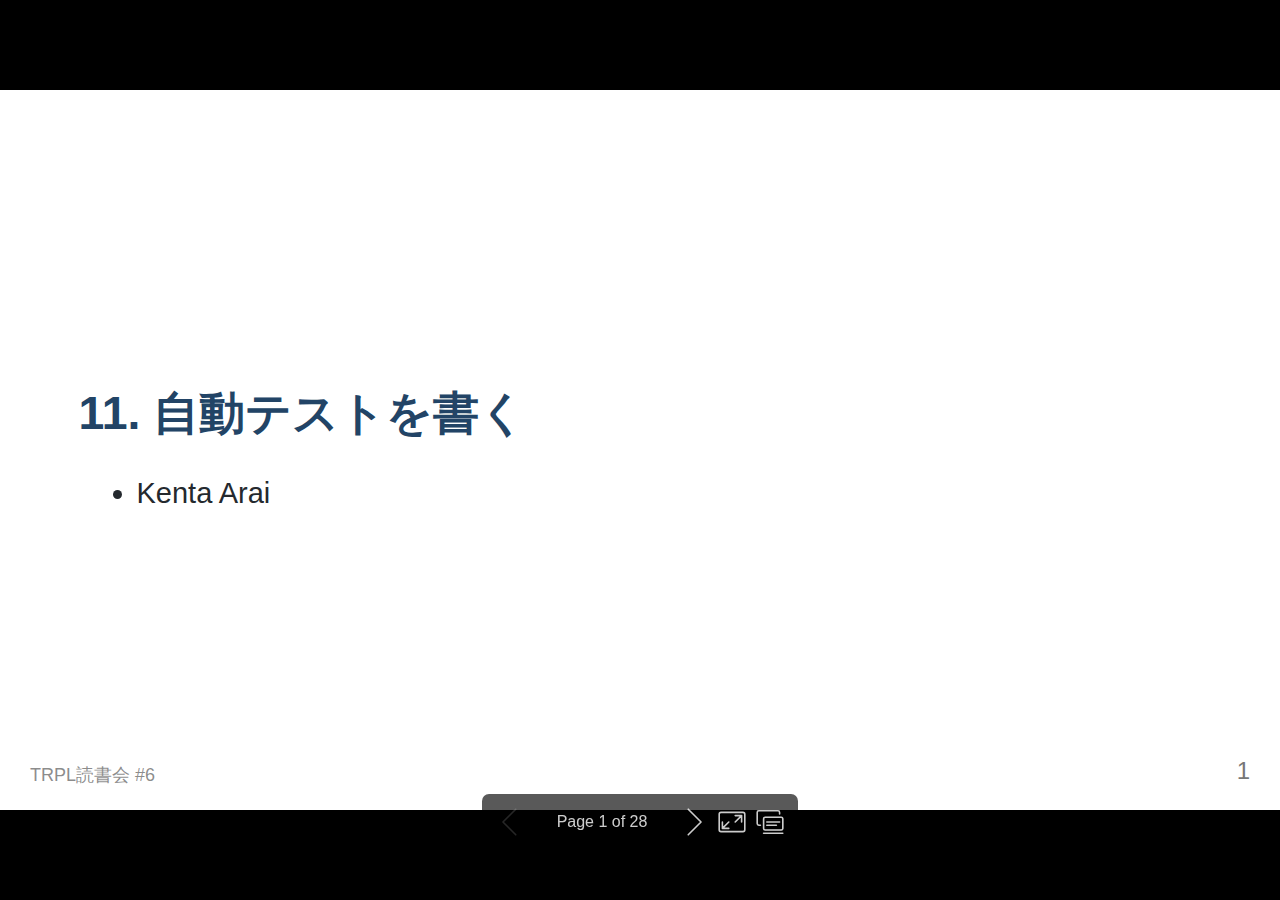
<file: 20211001-reading-trpl-public/index.html>
<!DOCTYPE html><html lang="ja-JP"><head><meta charset="UTF-8"><meta name="viewport" content="width=device-width,height=device-height,initial-scale=1.0"><meta name="apple-mobile-web-app-capable" content="yes"><meta http-equiv="X-UA-Compatible" content="ie=edge"><meta property="og:type" content="website"><meta name="twitter:card" content="summary"><style>.bespoke-marp-note,.bespoke-marp-osc,.bespoke-progress-parent{display:none;transition:none}@media screen{body[data-bespoke-view=""] .bespoke-marp-parent>.bespoke-marp-osc>button,body[data-bespoke-view=next] .bespoke-marp-parent>.bespoke-marp-osc>button,body[data-bespoke-view=presenter] .bespoke-marp-presenter-container .bespoke-marp-presenter-info-container button{-webkit-appearance:none;-moz-appearance:none;appearance:none;background-color:transparent;border:0;color:inherit;cursor:pointer;font-size:inherit;opacity:.8;outline:none;padding:0;transition:opacity .2s linear;-webkit-tap-highlight-color:transparent}body[data-bespoke-view=""] .bespoke-marp-parent>.bespoke-marp-osc>button:disabled,body[data-bespoke-view=next] .bespoke-marp-parent>.bespoke-marp-osc>button:disabled,body[data-bespoke-view=presenter] .bespoke-marp-presenter-container .bespoke-marp-presenter-info-container button:disabled{cursor:not-allowed;opacity:.15!important}body[data-bespoke-view=""] .bespoke-marp-parent>.bespoke-marp-osc>button:hover,body[data-bespoke-view=next] .bespoke-marp-parent>.bespoke-marp-osc>button:hover,body[data-bespoke-view=presenter] .bespoke-marp-presenter-container .bespoke-marp-presenter-info-container button:hover{opacity:1}body[data-bespoke-view=""] .bespoke-marp-parent>.bespoke-marp-osc>button:hover:active,body[data-bespoke-view=next] .bespoke-marp-parent>.bespoke-marp-osc>button:hover:active,body[data-bespoke-view=presenter] .bespoke-marp-presenter-container .bespoke-marp-presenter-info-container button:hover:active{opacity:.6}body[data-bespoke-view=""] .bespoke-marp-parent>.bespoke-marp-osc>button:hover:not(:disabled),body[data-bespoke-view=next] .bespoke-marp-parent>.bespoke-marp-osc>button:hover:not(:disabled),body[data-bespoke-view=presenter] .bespoke-marp-presenter-container .bespoke-marp-presenter-info-container button:hover:not(:disabled){transition:none}body[data-bespoke-view=""] .bespoke-marp-parent>.bespoke-marp-osc>button[data-bespoke-marp-osc=prev],body[data-bespoke-view=next] .bespoke-marp-parent>.bespoke-marp-osc>button[data-bespoke-marp-osc=prev],body[data-bespoke-view=presenter] .bespoke-marp-presenter-container .bespoke-marp-presenter-info-container button.bespoke-marp-presenter-info-page-prev{background:transparent url("[data-uri]") no-repeat 50%;background-size:contain;overflow:hidden;text-indent:100%;white-space:nowrap}body[data-bespoke-view=""] .bespoke-marp-parent>.bespoke-marp-osc>button[data-bespoke-marp-osc=next],body[data-bespoke-view=next] .bespoke-marp-parent>.bespoke-marp-osc>button[data-bespoke-marp-osc=next],body[data-bespoke-view=presenter] .bespoke-marp-presenter-container .bespoke-marp-presenter-info-container button.bespoke-marp-presenter-info-page-next{background:transparent url("[data-uri]") no-repeat 50%;background-size:contain;overflow:hidden;text-indent:100%;white-space:nowrap}body[data-bespoke-view=""] .bespoke-marp-parent>.bespoke-marp-osc>button[data-bespoke-marp-osc=fullscreen],body[data-bespoke-view=next] .bespoke-marp-parent>.bespoke-marp-osc>button[data-bespoke-marp-osc=fullscreen]{background:transparent url("[data-uri]") no-repeat 50%;background-size:contain;overflow:hidden;text-indent:100%;white-space:nowrap}body[data-bespoke-view=""] .bespoke-marp-parent>.bespoke-marp-osc>button.exit[data-bespoke-marp-osc=fullscreen],body[data-bespoke-view=next] .bespoke-marp-parent>.bespoke-marp-osc>button.exit[data-bespoke-marp-osc=fullscreen]{background-image:url("[data-uri]")}body[data-bespoke-view=""] .bespoke-marp-parent>.bespoke-marp-osc>button[data-bespoke-marp-osc=presenter],body[data-bespoke-view=next] .bespoke-marp-parent>.bespoke-marp-osc>button[data-bespoke-marp-osc=presenter]{background:transparent url("[data-uri]") no-repeat 50%;background-size:contain;overflow:hidden;text-indent:100%;white-space:nowrap}body,html{height:100%;margin:0}body{background:#000;overflow:hidden}svg.bespoke-marp-slide{content-visibility:hidden;z-index:-1;pointer-events:none;opacity:0}svg.bespoke-marp-slide.bespoke-marp-active{content-visibility:visible;z-index:0;pointer-events:auto;opacity:1}svg.bespoke-marp-slide.bespoke-marp-active.bespoke-marp-active-ready *{-webkit-animation-name:__bespoke_marp__!important;animation-name:__bespoke_marp__!important}@supports not (content-visibility:hidden){svg.bespoke-marp-slide[data-bespoke-marp-load=hideable]{display:none}svg.bespoke-marp-slide[data-bespoke-marp-load=hideable].bespoke-marp-active{display:block}}[data-bespoke-marp-fragment=inactive]{visibility:hidden}body[data-bespoke-view=""] .bespoke-marp-parent,body[data-bespoke-view=next] .bespoke-marp-parent{bottom:0;left:0;position:absolute;right:0;top:0}body[data-bespoke-view=""] .bespoke-marp-parent>.bespoke-marp-osc,body[data-bespoke-view=next] .bespoke-marp-parent>.bespoke-marp-osc{background:rgba(0,0,0,.65);border-radius:7px;bottom:50px;color:#fff;display:block;font-family:Helvetica,Arial,sans-serif;font-size:16px;left:50%;line-height:0;opacity:1;padding:12px;position:absolute;touch-action:manipulation;transform:translateX(-50%);transition:opacity .2s linear;-webkit-user-select:none;-moz-user-select:none;-ms-user-select:none;user-select:none;white-space:nowrap;z-index:1;will-change:transform}body[data-bespoke-view=""] .bespoke-marp-parent>.bespoke-marp-osc>*,body[data-bespoke-view=next] .bespoke-marp-parent>.bespoke-marp-osc>*{margin-left:6px}body[data-bespoke-view=""] .bespoke-marp-parent>.bespoke-marp-osc>:first-child,body[data-bespoke-view=next] .bespoke-marp-parent>.bespoke-marp-osc>:first-child{margin-left:0}body[data-bespoke-view=""] .bespoke-marp-parent>.bespoke-marp-osc>span,body[data-bespoke-view=next] .bespoke-marp-parent>.bespoke-marp-osc>span{opacity:.8}body[data-bespoke-view=""] .bespoke-marp-parent>.bespoke-marp-osc>span[data-bespoke-marp-osc=page],body[data-bespoke-view=next] .bespoke-marp-parent>.bespoke-marp-osc>span[data-bespoke-marp-osc=page]{display:inline-block;min-width:140px;text-align:center}body[data-bespoke-view=""] .bespoke-marp-parent>.bespoke-marp-osc>button[data-bespoke-marp-osc=fullscreen],body[data-bespoke-view=""] .bespoke-marp-parent>.bespoke-marp-osc>button[data-bespoke-marp-osc=next],body[data-bespoke-view=""] .bespoke-marp-parent>.bespoke-marp-osc>button[data-bespoke-marp-osc=presenter],body[data-bespoke-view=""] .bespoke-marp-parent>.bespoke-marp-osc>button[data-bespoke-marp-osc=prev],body[data-bespoke-view=next] .bespoke-marp-parent>.bespoke-marp-osc>button[data-bespoke-marp-osc=fullscreen],body[data-bespoke-view=next] .bespoke-marp-parent>.bespoke-marp-osc>button[data-bespoke-marp-osc=next],body[data-bespoke-view=next] .bespoke-marp-parent>.bespoke-marp-osc>button[data-bespoke-marp-osc=presenter],body[data-bespoke-view=next] .bespoke-marp-parent>.bespoke-marp-osc>button[data-bespoke-marp-osc=prev]{height:32px;line-height:32px;width:32px}body[data-bespoke-view=""] .bespoke-marp-parent.bespoke-marp-inactive,body[data-bespoke-view=next] .bespoke-marp-parent.bespoke-marp-inactive{cursor:none}body[data-bespoke-view=""] .bespoke-marp-parent.bespoke-marp-inactive>.bespoke-marp-osc,body[data-bespoke-view=next] .bespoke-marp-parent.bespoke-marp-inactive>.bespoke-marp-osc{opacity:0;pointer-events:none}body[data-bespoke-view=""] svg.bespoke-marp-slide,body[data-bespoke-view=next] svg.bespoke-marp-slide{height:100%;left:0;position:absolute;top:0;width:100%}body[data-bespoke-view=""] .bespoke-progress-parent{background:#222;display:flex;height:5px;width:100%}body[data-bespoke-view=""] .bespoke-progress-parent+.bespoke-marp-parent{top:5px}body[data-bespoke-view=""] .bespoke-progress-parent .bespoke-progress-bar{flex:0 0 0;background:#0288d1;transition:flex-basis .2s cubic-bezier(0,1,1,1)}body[data-bespoke-view=next]{background:transparent}body[data-bespoke-view=presenter]{background:#161616}body[data-bespoke-view=presenter] .bespoke-marp-presenter-container{font-family:Helvetica,Arial,sans-serif;height:100%;left:0;position:absolute;top:0;width:100%;display:grid;grid-template-columns:2fr 1fr;grid-template-rows:minmax(140px,1fr) 2fr 3em;grid-template-areas:"current next" "current note" "info    note"}body[data-bespoke-view=presenter] .bespoke-marp-presenter-container .bespoke-marp-parent{grid-area:current;position:relative;overflow:hidden}body[data-bespoke-view=presenter] .bespoke-marp-presenter-container .bespoke-marp-parent svg.bespoke-marp-slide{height:calc(100% - 40px);left:20px;position:absolute;pointer-events:none;top:20px;-webkit-user-select:none;-moz-user-select:none;-ms-user-select:none;user-select:none;width:calc(100% - 40px)}body[data-bespoke-view=presenter] .bespoke-marp-presenter-container .bespoke-marp-parent svg.bespoke-marp-slide.bespoke-marp-active{filter:drop-shadow(0 3px 10px rgba(0,0,0,.5))}body[data-bespoke-view=presenter] .bespoke-marp-presenter-container .bespoke-marp-presenter-next-container{background:#222;cursor:pointer;display:none;grid-area:next;overflow:hidden;position:relative}body[data-bespoke-view=presenter] .bespoke-marp-presenter-container .bespoke-marp-presenter-next-container.active{display:block}body[data-bespoke-view=presenter] .bespoke-marp-presenter-container .bespoke-marp-presenter-next-container iframe.bespoke-marp-presenter-next{background:transparent;border:0;display:block;filter:drop-shadow(0 3px 10px rgba(0,0,0,.5));height:calc(100% - 40px);left:20px;position:absolute;pointer-events:none;-webkit-user-select:none;-moz-user-select:none;-ms-user-select:none;user-select:none;top:20px;width:calc(100% - 40px)}body[data-bespoke-view=presenter] .bespoke-marp-presenter-container .bespoke-marp-presenter-note-container{background:#222;color:#eee;grid-area:note}body[data-bespoke-view=presenter] .bespoke-marp-presenter-container .bespoke-marp-presenter-note-container .bespoke-marp-note{margin:20px;width:calc(100% - 40px);height:calc(100% - 40px);box-sizing:border-box;font-size:1.1em;overflow:auto;padding-right:3px;white-space:pre-wrap;word-wrap:break-word;scrollbar-width:thin;scrollbar-color:hsla(0,0%,93.3%,.5) transparent}body[data-bespoke-view=presenter] .bespoke-marp-presenter-container .bespoke-marp-presenter-note-container .bespoke-marp-note::-webkit-scrollbar{width:6px}body[data-bespoke-view=presenter] .bespoke-marp-presenter-container .bespoke-marp-presenter-note-container .bespoke-marp-note::-webkit-scrollbar-track{background:transparent}body[data-bespoke-view=presenter] .bespoke-marp-presenter-container .bespoke-marp-presenter-note-container .bespoke-marp-note::-webkit-scrollbar-thumb{background:hsla(0,0%,93.3%,.5);border-radius:6px}body[data-bespoke-view=presenter] .bespoke-marp-presenter-container .bespoke-marp-presenter-note-container .bespoke-marp-note:empty{pointer-events:none}body[data-bespoke-view=presenter] .bespoke-marp-presenter-container .bespoke-marp-presenter-note-container .bespoke-marp-note.active{display:block}body[data-bespoke-view=presenter] .bespoke-marp-presenter-container .bespoke-marp-presenter-note-container .bespoke-marp-note p:first-child{margin-top:0}body[data-bespoke-view=presenter] .bespoke-marp-presenter-container .bespoke-marp-presenter-note-container .bespoke-marp-note p:last-child{margin-bottom:0}body[data-bespoke-view=presenter] .bespoke-marp-presenter-container .bespoke-marp-presenter-info-container{align-items:center;box-sizing:border-box;color:#eee;display:flex;flex-wrap:nowrap;grid-area:info;justify-content:center;padding:0 10px}body[data-bespoke-view=presenter] .bespoke-marp-presenter-container .bespoke-marp-presenter-info-container .bespoke-marp-presenter-info-page,body[data-bespoke-view=presenter] .bespoke-marp-presenter-container .bespoke-marp-presenter-info-container .bespoke-marp-presenter-info-time,body[data-bespoke-view=presenter] .bespoke-marp-presenter-container .bespoke-marp-presenter-info-container .bespoke-marp-presenter-info-timer{display:block;box-sizing:border-box;padding:0 10px;white-space:nowrap;width:100%}body[data-bespoke-view=presenter] .bespoke-marp-presenter-container .bespoke-marp-presenter-info-container button{height:1.5em;line-height:1.5em;width:1.5em}body[data-bespoke-view=presenter] .bespoke-marp-presenter-container .bespoke-marp-presenter-info-container .bespoke-marp-presenter-info-page{order:2;text-align:center}body[data-bespoke-view=presenter] .bespoke-marp-presenter-container .bespoke-marp-presenter-info-container .bespoke-marp-presenter-info-page .bespoke-marp-presenter-info-page-text{display:inline-block;min-width:120px;text-align:center}body[data-bespoke-view=presenter] .bespoke-marp-presenter-container .bespoke-marp-presenter-info-container .bespoke-marp-presenter-info-time{color:#999;order:1;text-align:left}body[data-bespoke-view=presenter] .bespoke-marp-presenter-container .bespoke-marp-presenter-info-container .bespoke-marp-presenter-info-timer{color:#999;order:3;text-align:right}}@media print{.bespoke-marp-presenter-info-container,.bespoke-marp-presenter-next-container,.bespoke-marp-presenter-note-container{display:none}}</style><style>div#p>svg>foreignObject>section{width:1280px;height:720px;box-sizing:border-box;overflow:hidden;position:relative;scroll-snap-align:center center}div#p>svg>foreignObject>section:after{bottom:0;content:attr(data-marpit-pagination);padding:inherit;pointer-events:none;position:absolute;right:0}div#p>svg>foreignObject>section:not([data-marpit-pagination]):after{display:none}/* Normalization */div#p>svg>foreignObject>section h1{font-size:2em;margin:0.67em 0}div#p>svg>foreignObject>section video::-webkit-media-controls{will-change:transform}@page{size:1280px 720px;margin:0}@media print{body,html{background-color:#fff;margin:0;page-break-inside:avoid;break-inside:avoid-page}div#p>svg>foreignObject>section{page-break-before:always;break-before:page}div#p>svg>foreignObject>section,div#p>svg>foreignObject>section *{-webkit-print-color-adjust:exact!important;animation-delay:0s!important;animation-duration:0s!important;color-adjust:exact!important;transition:none!important}div#p>svg[data-marpit-svg]{display:block;height:100vh;width:100vw}}div#p>svg>foreignObject>section svg[data-marp-fitting=svg]{display:block;height:auto;width:100%}@supports (-ms-ime-align:auto){div#p>svg>foreignObject>section svg[data-marp-fitting=svg]{position:static}}div#p>svg>foreignObject>section svg[data-marp-fitting=svg].__reflow__{content:""}@supports (-ms-ime-align:auto){div#p>svg>foreignObject>section svg[data-marp-fitting=svg].__reflow__{position:relative}}div#p>svg>foreignObject>section [data-marp-fitting-svg-content]{display:table;white-space:nowrap}div#p>svg>foreignObject>section [data-marp-fitting-svg-content-wrap]{white-space:pre}div#p>svg>foreignObject>section img[data-marp-twemoji]{background:transparent;height:1em;margin:0 .05em 0 .1em;vertical-align:-.1em;width:1em}
/*!
 * Marp default theme.
 *
 * @theme default
 * @author Yuki Hattori
 *
 * @auto-scaling true
 * @size 4:3 960px 720px
 */div#p>svg>foreignObject>section .octicon{display:inline-block;fill:currentColor;vertical-align:text-bottom}div#p>svg>foreignObject>section .anchor{float:left;line-height:1;margin-left:-20px;padding-right:4px}div#p>svg>foreignObject>section .anchor:focus{outline:none}div#p>svg>foreignObject>section h1 .octicon-link,div#p>svg>foreignObject>section h2 .octicon-link,div#p>svg>foreignObject>section h3 .octicon-link,div#p>svg>foreignObject>section h4 .octicon-link,div#p>svg>foreignObject>section h5 .octicon-link,div#p>svg>foreignObject>section h6 .octicon-link{color:#1b1f23;vertical-align:middle;visibility:hidden}div#p>svg>foreignObject>section h1:hover .anchor,div#p>svg>foreignObject>section h2:hover .anchor,div#p>svg>foreignObject>section h3:hover .anchor,div#p>svg>foreignObject>section h4:hover .anchor,div#p>svg>foreignObject>section h5:hover .anchor,div#p>svg>foreignObject>section h6:hover .anchor{text-decoration:none}div#p>svg>foreignObject>section h1:hover .anchor .octicon-link,div#p>svg>foreignObject>section h2:hover .anchor .octicon-link,div#p>svg>foreignObject>section h3:hover .anchor .octicon-link,div#p>svg>foreignObject>section h4:hover .anchor .octicon-link,div#p>svg>foreignObject>section h5:hover .anchor .octicon-link,div#p>svg>foreignObject>section h6:hover .anchor .octicon-link{visibility:visible}div#p>svg>foreignObject>section h1:hover .anchor .octicon-link:before,div#p>svg>foreignObject>section h2:hover .anchor .octicon-link:before,div#p>svg>foreignObject>section h3:hover .anchor .octicon-link:before,div#p>svg>foreignObject>section h4:hover .anchor .octicon-link:before,div#p>svg>foreignObject>section h5:hover .anchor .octicon-link:before,div#p>svg>foreignObject>section h6:hover .anchor .octicon-link:before{width:16px;height:16px;content:" ";display:inline-block;background-image:url("data:image/svg+xml;charset=utf-8,%3Csvg xmlns='http://www.w3.org/2000/svg' width='16' height='16' aria-hidden='true'%3E%3Cpath fill-rule='evenodd' d='M4 9h1v1H4c-1.5 0-3-1.69-3-3.5S2.55 3 4 3h4c1.45 0 3 1.69 3 3.5 0 1.41-.91 2.72-2 3.25V8.59c.58-.45 1-1.27 1-2.09C10 5.22 8.98 4 8 4H4c-.98 0-2 1.22-2 2.5S3 9 4 9zm9-3h-1v1h1c1 0 2 1.22 2 2.5S13.98 12 13 12H9c-.98 0-2-1.22-2-2.5 0-.83.42-1.64 1-2.09V6.25c-1.09.53-2 1.84-2 3.25C6 11.31 7.55 13 9 13h4c1.45 0 3-1.69 3-3.5S14.5 6 13 6z'/%3E%3C/svg%3E")}div#p>svg>foreignObject>section{-ms-text-size-adjust:100%;-webkit-text-size-adjust:100%;color:#24292e;font-family:-apple-system,BlinkMacSystemFont,Segoe UI,Helvetica,Arial,sans-serif,Apple Color Emoji,Segoe UI Emoji;font-size:16px;line-height:1.5;word-wrap:break-word}div#p>svg>foreignObject>section{--marpit-root-font-size:16px}div#p>svg>foreignObject>section details{display:block}div#p>svg>foreignObject>section summary{display:list-item}div#p>svg>foreignObject>section a{background-color:initial}div#p>svg>foreignObject>section a:active,div#p>svg>foreignObject>section a:hover{outline-width:0}div#p>svg>foreignObject>section strong{font-weight:inherit;font-weight:bolder}div#p>svg>foreignObject>section h1{margin:.67em 0}div#p>svg>foreignObject>section img{border-style:none}div#p>svg>foreignObject>section code,div#p>svg>foreignObject>section kbd,div#p>svg>foreignObject>section pre{font-family:monospace,monospace;font-size:1em}div#p>svg>foreignObject>section hr{box-sizing:initial;overflow:visible}div#p>svg>foreignObject>section input{font:inherit;margin:0;overflow:visible}div#p>svg>foreignObject>section [type=checkbox]{padding:0}div#p>svg>foreignObject>section *,div#p>svg>foreignObject>section [type=checkbox]{box-sizing:border-box}div#p>svg>foreignObject>section input{font-family:inherit;font-size:inherit;line-height:inherit}div#p>svg>foreignObject>section a{color:#0366d6;text-decoration:none}div#p>svg>foreignObject>section a:hover{text-decoration:underline}div#p>svg>foreignObject>section strong{font-weight:600}div#p>svg>foreignObject>section hr{height:0;margin:15px 0;overflow:hidden;background:transparent;border-bottom:1px solid #dfe2e5}div#p>svg>foreignObject>section hr:after,div#p>svg>foreignObject>section hr:before{display:table;content:""}div#p>svg>foreignObject>section hr:after{clear:both}div#p>svg>foreignObject>section table{border-spacing:0;border-collapse:collapse}div#p>svg>foreignObject>section td,div#p>svg>foreignObject>section th{padding:0}div#p>svg>foreignObject>section details summary{cursor:pointer}div#p>svg>foreignObject>section h1,div#p>svg>foreignObject>section h2,div#p>svg>foreignObject>section h3,div#p>svg>foreignObject>section h4,div#p>svg>foreignObject>section h5,div#p>svg>foreignObject>section h6{margin-top:0;margin-bottom:0}div#p>svg>foreignObject>section h1{font-size:32px}div#p>svg>foreignObject>section h1,div#p>svg>foreignObject>section h2{font-weight:600}div#p>svg>foreignObject>section h2{font-size:24px}div#p>svg>foreignObject>section h3{font-size:20px}div#p>svg>foreignObject>section h3,div#p>svg>foreignObject>section h4{font-weight:600}div#p>svg>foreignObject>section h4{font-size:16px}div#p>svg>foreignObject>section h5{font-size:14px}div#p>svg>foreignObject>section h5,div#p>svg>foreignObject>section h6{font-weight:600}div#p>svg>foreignObject>section h6{font-size:12px}div#p>svg>foreignObject>section p{margin-top:0;margin-bottom:10px}div#p>svg>foreignObject>section blockquote{margin:0}div#p>svg>foreignObject>section ol,div#p>svg>foreignObject>section ul{padding-left:0;margin-top:0;margin-bottom:0}div#p>svg>foreignObject>section ol ol,div#p>svg>foreignObject>section ul ol{list-style-type:lower-roman}div#p>svg>foreignObject>section ol ol ol,div#p>svg>foreignObject>section ol ul ol,div#p>svg>foreignObject>section ul ol ol,div#p>svg>foreignObject>section ul ul ol{list-style-type:lower-alpha}div#p>svg>foreignObject>section dd{margin-left:0}div#p>svg>foreignObject>section code,div#p>svg>foreignObject>section pre{font-family:SFMono-Regular,Consolas,Liberation Mono,Menlo,monospace;font-size:12px}div#p>svg>foreignObject>section pre{margin-top:0;margin-bottom:0}div#p>svg>foreignObject>section input::-webkit-inner-spin-button,div#p>svg>foreignObject>section input::-webkit-outer-spin-button{margin:0;-webkit-appearance:none;appearance:none}div#p>svg>foreignObject>section :checked+.radio-label{position:relative;z-index:1;border-color:#0366d6}div#p>svg>foreignObject>section .border{border:1px solid #e1e4e8!important}div#p>svg>foreignObject>section .border-0{border:0!important}div#p>svg>foreignObject>section .border-bottom{border-bottom:1px solid #e1e4e8!important}div#p>svg>foreignObject>section .rounded-1{border-radius:3px!important}div#p>svg>foreignObject>section .bg-white{background-color:#fff!important}div#p>svg>foreignObject>section .bg-gray-light{background-color:#fafbfc!important}div#p>svg>foreignObject>section .text-gray-light{color:#6a737d!important}div#p>svg>foreignObject>section .pl-3,div#p>svg>foreignObject>section .px-3{padding-left:16px!important}div#p>svg>foreignObject>section .px-3{padding-right:16px!important}div#p>svg>foreignObject>section .f6{font-size:12px!important}div#p>svg>foreignObject>section div#p>svg>foreignObject>section section.f6{--marpit-root-font-size:12px!important}div#p>svg>foreignObject>section .lh-condensed{line-height:1.25!important}div#p>svg>foreignObject>section .text-bold{font-weight:600!important}div#p>svg>foreignObject>section .pl-c{color:#6a737d}div#p>svg>foreignObject>section .pl-c1,div#p>svg>foreignObject>section .pl-s .pl-v{color:#005cc5}div#p>svg>foreignObject>section .pl-e,div#p>svg>foreignObject>section .pl-en{color:#6f42c1}div#p>svg>foreignObject>section .pl-s .pl-s1,div#p>svg>foreignObject>section .pl-smi{color:#24292e}div#p>svg>foreignObject>section .pl-ent{color:#22863a}div#p>svg>foreignObject>section .pl-k{color:#d73a49}div#p>svg>foreignObject>section .pl-pds,div#p>svg>foreignObject>section .pl-s,div#p>svg>foreignObject>section .pl-s .pl-pse .pl-s1,div#p>svg>foreignObject>section .pl-sr,div#p>svg>foreignObject>section .pl-sr .pl-cce,div#p>svg>foreignObject>section .pl-sr .pl-sra,div#p>svg>foreignObject>section .pl-sr .pl-sre{color:#032f62}div#p>svg>foreignObject>section .pl-smw,div#p>svg>foreignObject>section .pl-v{color:#e36209}div#p>svg>foreignObject>section .pl-bu{color:#b31d28}div#p>svg>foreignObject>section .pl-ii{color:#fafbfc;background-color:#b31d28}div#p>svg>foreignObject>section .pl-c2{color:#fafbfc;background-color:#d73a49}div#p>svg>foreignObject>section .pl-c2:before{content:"^M"}div#p>svg>foreignObject>section .pl-sr .pl-cce{font-weight:700;color:#22863a}div#p>svg>foreignObject>section .pl-ml{color:#735c0f}div#p>svg>foreignObject>section .pl-mh,div#p>svg>foreignObject>section .pl-mh .pl-en,div#p>svg>foreignObject>section .pl-ms{font-weight:700;color:#005cc5}div#p>svg>foreignObject>section .pl-mi{font-style:italic;color:#24292e}div#p>svg>foreignObject>section .pl-mb{font-weight:700;color:#24292e}div#p>svg>foreignObject>section .pl-md{color:#b31d28;background-color:#ffeef0}div#p>svg>foreignObject>section .pl-mi1{color:#22863a;background-color:#f0fff4}div#p>svg>foreignObject>section .pl-mc{color:#e36209;background-color:#ffebda}div#p>svg>foreignObject>section .pl-mi2{color:#f6f8fa;background-color:#005cc5}div#p>svg>foreignObject>section .pl-mdr{font-weight:700;color:#6f42c1}div#p>svg>foreignObject>section .pl-ba{color:#586069}div#p>svg>foreignObject>section .pl-sg{color:#959da5}div#p>svg>foreignObject>section .pl-corl{text-decoration:underline;color:#032f62}div#p>svg>foreignObject>section .mb-0{margin-bottom:0!important}div#p>svg>foreignObject>section .my-2{margin-bottom:8px!important;margin-top:8px!important}div#p>svg>foreignObject>section .pl-0{padding-left:0!important}div#p>svg>foreignObject>section .py-0{padding-top:0!important;padding-bottom:0!important}div#p>svg>foreignObject>section .pl-1{padding-left:4px!important}div#p>svg>foreignObject>section .pl-2{padding-left:8px!important}div#p>svg>foreignObject>section .py-2{padding-top:8px!important;padding-bottom:8px!important}div#p>svg>foreignObject>section .pl-3{padding-left:16px!important}div#p>svg>foreignObject>section .pl-4{padding-left:24px!important}div#p>svg>foreignObject>section .pl-5{padding-left:32px!important}div#p>svg>foreignObject>section .pl-6{padding-left:40px!important}div#p>svg>foreignObject>section .pl-7{padding-left:48px!important}div#p>svg>foreignObject>section .pl-8{padding-left:64px!important}div#p>svg>foreignObject>section .pl-9{padding-left:80px!important}div#p>svg>foreignObject>section .pl-10{padding-left:96px!important}div#p>svg>foreignObject>section .pl-11{padding-left:112px!important}div#p>svg>foreignObject>section .pl-12{padding-left:128px!important}div#p>svg>foreignObject>section hr{border-bottom-color:#eee}div#p>svg>foreignObject>section kbd{display:inline-block;padding:3px 5px;font:11px SFMono-Regular,Consolas,Liberation Mono,Menlo,monospace;line-height:10px;color:#444d56;vertical-align:middle;background-color:#fafbfc;border:1px solid #d1d5da;border-radius:3px;box-shadow:inset 0 -1px 0 #d1d5da}div#p>svg>foreignObject>section:after,div#p>svg>foreignObject>section:before{display:table
  /* content:""; */}div#p>svg>foreignObject>section:after{clear:both}div#p>svg>foreignObject>section>:first-child{margin-top:0!important}div#p>svg>foreignObject>section>:last-child{margin-bottom:0!important}div#p>svg>foreignObject>section a:not([href]){color:inherit;text-decoration:none}div#p>svg>foreignObject>section blockquote,div#p>svg>foreignObject>section details,div#p>svg>foreignObject>section dl,div#p>svg>foreignObject>section ol,div#p>svg>foreignObject>section p,div#p>svg>foreignObject>section pre,div#p>svg>foreignObject>section table,div#p>svg>foreignObject>section ul{margin-top:0;margin-bottom:16px}div#p>svg>foreignObject>section hr{height:.25em;padding:0;margin:24px 0;background-color:#e1e4e8;border:0}div#p>svg>foreignObject>section blockquote{padding:0 1em;color:#6a737d;border-left:.25em solid #dfe2e5}div#p>svg>foreignObject>section blockquote>:first-child{margin-top:0}div#p>svg>foreignObject>section blockquote>:last-child{margin-bottom:0}div#p>svg>foreignObject>section h1,div#p>svg>foreignObject>section h2,div#p>svg>foreignObject>section h3,div#p>svg>foreignObject>section h4,div#p>svg>foreignObject>section h5,div#p>svg>foreignObject>section h6{margin-top:24px;margin-bottom:16px;font-weight:600;line-height:1.25}div#p>svg>foreignObject>section h1{font-size:2em}div#p>svg>foreignObject>section h1,div#p>svg>foreignObject>section h2{padding-bottom:.3em;border-bottom:1px solid #eaecef}div#p>svg>foreignObject>section h2{font-size:1.5em}div#p>svg>foreignObject>section h3{font-size:1.25em}div#p>svg>foreignObject>section h4{font-size:1em}div#p>svg>foreignObject>section h5{font-size:.875em}div#p>svg>foreignObject>section h6{font-size:.85em;color:#6a737d}div#p>svg>foreignObject>section ol,div#p>svg>foreignObject>section ul{padding-left:2em}div#p>svg>foreignObject>section ol ol,div#p>svg>foreignObject>section ol ul,div#p>svg>foreignObject>section ul ol,div#p>svg>foreignObject>section ul ul{margin-top:0;margin-bottom:0}div#p>svg>foreignObject>section li{word-wrap:break-all}div#p>svg>foreignObject>section li>p{margin-top:16px}div#p>svg>foreignObject>section li+li{margin-top:.25em}div#p>svg>foreignObject>section dl{padding:0}div#p>svg>foreignObject>section dl dt{padding:0;margin-top:16px;font-size:1em;font-style:italic;font-weight:600}div#p>svg>foreignObject>section dl dd{padding:0 16px;margin-bottom:16px}div#p>svg>foreignObject>section table{display:block;width:100%;overflow:auto}div#p>svg>foreignObject>section table th{font-weight:600}div#p>svg>foreignObject>section table td,div#p>svg>foreignObject>section table th{padding:6px 13px;border:1px solid #dfe2e5}div#p>svg>foreignObject>section table tr{background-color:#fff;border-top:1px solid #c6cbd1}div#p>svg>foreignObject>section table tr:nth-child(2n){background-color:#f6f8fa}div#p>svg>foreignObject>section img{max-width:100%;box-sizing:initial;background-color:#fff}div#p>svg>foreignObject>section img[align=right]{padding-left:20px}div#p>svg>foreignObject>section img[align=left]{padding-right:20px}div#p>svg>foreignObject>section code{padding:.2em .4em;margin:0;font-size:85%;background-color:rgba(27,31,35,.05);border-radius:3px}div#p>svg>foreignObject>section pre{word-wrap:normal}div#p>svg>foreignObject>section pre>code{padding:0;margin:0;font-size:100%;word-break:normal;white-space:pre;background:transparent;border:0}div#p>svg>foreignObject>section .highlight{margin-bottom:16px}div#p>svg>foreignObject>section .highlight pre{margin-bottom:0;word-break:normal}div#p>svg>foreignObject>section pre{padding:16px;overflow:auto;font-size:85%;line-height:1.45;background-color:#f6f8fa;border-radius:3px}div#p>svg>foreignObject>section pre code{display:inline;max-width:auto;padding:0;margin:0;overflow:visible;line-height:inherit;word-wrap:normal;background-color:initial;border:0}div#p>svg>foreignObject>section .commit-tease-sha{display:inline-block;font-family:SFMono-Regular,Consolas,Liberation Mono,Menlo,monospace;font-size:90%;color:#444d56}div#p>svg>foreignObject>section div#p>svg>foreignObject>section section.commit-tease-sha{--marpit-root-font-size:90%}div#p>svg>foreignObject>section .full-commit .btn-outline:not(:disabled):hover{color:#005cc5;border-color:#005cc5}div#p>svg>foreignObject>section .blob-wrapper{overflow-x:auto;overflow-y:hidden}div#p>svg>foreignObject>section .blob-wrapper-embedded{max-height:240px;overflow-y:auto}div#p>svg>foreignObject>section .blob-num{width:1%;min-width:50px;padding-right:10px;padding-left:10px;font-family:SFMono-Regular,Consolas,Liberation Mono,Menlo,monospace;font-size:12px;line-height:20px;color:rgba(27,31,35,.3);text-align:right;white-space:nowrap;vertical-align:top;cursor:pointer;-webkit-user-select:none;-moz-user-select:none;-ms-user-select:none;user-select:none}div#p>svg>foreignObject>section div#p>svg>foreignObject>section section.blob-num{--marpit-root-font-size:12px}div#p>svg>foreignObject>section .blob-num:hover{color:rgba(27,31,35,.6)}div#p>svg>foreignObject>section .blob-num:before{content:attr(data-line-number)}div#p>svg>foreignObject>section .blob-code{position:relative;padding-right:10px;padding-left:10px;line-height:20px;vertical-align:top}div#p>svg>foreignObject>section .blob-code-inner{overflow:visible;font-family:SFMono-Regular,Consolas,Liberation Mono,Menlo,monospace;font-size:12px;color:#24292e;word-wrap:normal;white-space:pre}div#p>svg>foreignObject>section div#p>svg>foreignObject>section section.blob-code-inner{--marpit-root-font-size:12px}div#p>svg>foreignObject>section .pl-token.active,div#p>svg>foreignObject>section .pl-token:hover{cursor:pointer;background:#ffea7f}div#p>svg>foreignObject>section .tab-size[data-tab-size="1"]{-moz-tab-size:1;-o-tab-size:1;tab-size:1}div#p>svg>foreignObject>section .tab-size[data-tab-size="2"]{-moz-tab-size:2;-o-tab-size:2;tab-size:2}div#p>svg>foreignObject>section .tab-size[data-tab-size="3"]{-moz-tab-size:3;-o-tab-size:3;tab-size:3}div#p>svg>foreignObject>section .tab-size[data-tab-size="4"]{-moz-tab-size:4;-o-tab-size:4;tab-size:4}div#p>svg>foreignObject>section .tab-size[data-tab-size="5"]{-moz-tab-size:5;-o-tab-size:5;tab-size:5}div#p>svg>foreignObject>section .tab-size[data-tab-size="6"]{-moz-tab-size:6;-o-tab-size:6;tab-size:6}div#p>svg>foreignObject>section .tab-size[data-tab-size="7"]{-moz-tab-size:7;-o-tab-size:7;tab-size:7}div#p>svg>foreignObject>section .tab-size[data-tab-size="8"]{-moz-tab-size:8;-o-tab-size:8;tab-size:8}div#p>svg>foreignObject>section .tab-size[data-tab-size="9"]{-moz-tab-size:9;-o-tab-size:9;tab-size:9}div#p>svg>foreignObject>section .tab-size[data-tab-size="10"]{-moz-tab-size:10;-o-tab-size:10;tab-size:10}div#p>svg>foreignObject>section .tab-size[data-tab-size="11"]{-moz-tab-size:11;-o-tab-size:11;tab-size:11}div#p>svg>foreignObject>section .tab-size[data-tab-size="12"]{-moz-tab-size:12;-o-tab-size:12;tab-size:12}div#p>svg>foreignObject>section .task-list-item{list-style-type:none}div#p>svg>foreignObject>section .task-list-item+.task-list-item{margin-top:3px}div#p>svg>foreignObject>section .task-list-item input{margin:0 .2em .25em -1.6em;vertical-align:middle}div#p>svg>foreignObject>section .hljs{display:block;background:#fff;padding:.5em;color:#333;overflow-x:auto}div#p>svg>foreignObject>section .hljs-comment,div#p>svg>foreignObject>section .hljs-meta{color:#969896}div#p>svg>foreignObject>section .hljs-emphasis,div#p>svg>foreignObject>section .hljs-quote,div#p>svg>foreignObject>section .hljs-strong,div#p>svg>foreignObject>section .hljs-template-variable,div#p>svg>foreignObject>section .hljs-variable{color:#df5000}div#p>svg>foreignObject>section .hljs-keyword,div#p>svg>foreignObject>section .hljs-selector-tag,div#p>svg>foreignObject>section .hljs-type{color:#d73a49}div#p>svg>foreignObject>section .hljs-attribute,div#p>svg>foreignObject>section .hljs-bullet,div#p>svg>foreignObject>section .hljs-literal,div#p>svg>foreignObject>section .hljs-symbol{color:#0086b3}div#p>svg>foreignObject>section .hljs-name,div#p>svg>foreignObject>section .hljs-section{color:#63a35c}div#p>svg>foreignObject>section .hljs-tag{color:#333}div#p>svg>foreignObject>section .hljs-attr,div#p>svg>foreignObject>section .hljs-selector-attr,div#p>svg>foreignObject>section .hljs-selector-class,div#p>svg>foreignObject>section .hljs-selector-id,div#p>svg>foreignObject>section .hljs-selector-pseudo,div#p>svg>foreignObject>section .hljs-title{color:#6f42c1}div#p>svg>foreignObject>section .hljs-addition{color:#55a532;background-color:#eaffea}div#p>svg>foreignObject>section .hljs-deletion{color:#bd2c00;background-color:#ffecec}div#p>svg>foreignObject>section .hljs-link{text-decoration:underline}div#p>svg>foreignObject>section .hljs-number{color:#005cc5}div#p>svg>foreignObject>section .hljs-string{color:#032f62}div#p>svg>foreignObject>section svg[data-marp-fitting=svg]{max-height:563px}div#p>svg>foreignObject>section h1{color:#246;font-size:1.6em}div#p>svg>foreignObject>section h1,div#p>svg>foreignObject>section h2{border-bottom:none}div#p>svg>foreignObject>section h2{font-size:1.3em}div#p>svg>foreignObject>section h3{font-size:1.1em}div#p>svg>foreignObject>section h4{font-size:1.05em}div#p>svg>foreignObject>section h5{font-size:1em}div#p>svg>foreignObject>section h6{font-size:.9em}div#p>svg>foreignObject>section h1 strong,div#p>svg>foreignObject>section h2 strong,div#p>svg>foreignObject>section h3 strong,div#p>svg>foreignObject>section h4 strong,div#p>svg>foreignObject>section h5 strong,div#p>svg>foreignObject>section h6 strong{font-weight:inherit;color:#48c}div#p>svg>foreignObject>section hr{height:0;padding-top:.25em}div#p>svg>foreignObject>section pre{border:1px solid #999;line-height:1.15;overflow:visible}div#p>svg>foreignObject>section pre code svg[data-marp-fitting=svg]{max-height:529px}div#p>svg>foreignObject>section footer,div#p>svg>foreignObject>section header{margin:0;position:absolute;left:30px;color:hsla(0,0%,40%,.75);font-size:18px}div#p>svg>foreignObject>section header{top:21px}div#p>svg>foreignObject>section footer{bottom:21px}div#p>svg>foreignObject>section{align-items:stretch;background:#fff;display:flex;flex-direction:column;flex-wrap:nowrap;font-size:29px;height:720px;justify-content:center;padding:78.5px;width:1280px}div#p>svg>foreignObject>section{--marpit-root-font-size:29px}div#p>svg>foreignObject>section>:last-child,div#p>svg>foreignObject>section[data-footer]>:nth-last-child(2){margin-bottom:0}div#p>svg>foreignObject>section>:first-child,div#p>svg>foreignObject>section>header:first-child+*{margin-top:0}div#p>svg>foreignObject>section:after{position:absolute;padding:0;right:30px;bottom:21px;font-size:24px;color:#777}div#p>svg>foreignObject>section:after{--marpit-root-font-size:24px}div#p>svg>foreignObject>section.invert{background-color:#222;color:#e6eaf0}div#p>svg>foreignObject>section.invert:after{color:#999}div#p>svg>foreignObject>section.invert img{background-color:transparent}div#p>svg>foreignObject>section.invert a{color:#50b3ff}div#p>svg>foreignObject>section.invert h1{color:#a3c5e7}div#p>svg>foreignObject>section.invert h2,div#p>svg>foreignObject>section.invert h3,div#p>svg>foreignObject>section.invert h4,div#p>svg>foreignObject>section.invert h5{color:#ebeff5}div#p>svg>foreignObject>section.invert blockquote,div#p>svg>foreignObject>section.invert h6{border-color:#3d3f43;color:#939699}div#p>svg>foreignObject>section.invert h1 strong,div#p>svg>foreignObject>section.invert h2 strong,div#p>svg>foreignObject>section.invert h3 strong,div#p>svg>foreignObject>section.invert h4 strong,div#p>svg>foreignObject>section.invert h5 strong,div#p>svg>foreignObject>section.invert h6 strong{color:#7bf}div#p>svg>foreignObject>section.invert hr{background-color:#3d3f43}div#p>svg>foreignObject>section.invert footer,div#p>svg>foreignObject>section.invert header{color:hsla(0,0%,60%,.75)}div#p>svg>foreignObject>section.invert code,div#p>svg>foreignObject>section.invert kbd{background-color:#111}div#p>svg>foreignObject>section.invert kbd{border-color:#666;box-shadow:inset 0 -1px 0 #555;color:#e6eaf0}div#p>svg>foreignObject>section.invert table tr{background-color:#12181d;border-color:#60657b}div#p>svg>foreignObject>section.invert table tr:nth-child(2n){background-color:#1b2024}div#p>svg>foreignObject>section.invert table td,div#p>svg>foreignObject>section.invert table th{border-color:#5b5e61}div#p>svg>foreignObject>section.invert pre{background-color:#0a0e12;border-color:#777}div#p>svg>foreignObject>section.invert pre code{background-color:transparent}div#p>svg>foreignObject>section[data-color] h1,div#p>svg>foreignObject>section[data-color] h2,div#p>svg>foreignObject>section[data-color] h3,div#p>svg>foreignObject>section[data-color] h4,div#p>svg>foreignObject>section[data-color] h5,div#p>svg>foreignObject>section[data-color] h6{color:currentColor}div#p>svg>foreignObject>section[data-marpit-advanced-background=background]{display:block!important;padding:0!important}div#p>svg>foreignObject>section[data-marpit-advanced-background=background]:after,div#p>svg>foreignObject>section[data-marpit-advanced-background=background]:before,div#p>svg>foreignObject>section[data-marpit-advanced-background=content]:after,div#p>svg>foreignObject>section[data-marpit-advanced-background=content]:before{display:none!important}div#p>svg>foreignObject>section[data-marpit-advanced-background=background]>div[data-marpit-advanced-background-container]{all:initial;display:flex;flex-direction:row;height:100%;overflow:hidden;width:100%}div#p>svg>foreignObject>section[data-marpit-advanced-background=background]>div[data-marpit-advanced-background-container][data-marpit-advanced-background-direction=vertical]{flex-direction:column}div#p>svg>foreignObject>section[data-marpit-advanced-background=background][data-marpit-advanced-background-split]>div[data-marpit-advanced-background-container]{width:var(--marpit-advanced-background-split,50%)}div#p>svg>foreignObject>section[data-marpit-advanced-background=background][data-marpit-advanced-background-split=right]>div[data-marpit-advanced-background-container]{margin-left:calc(100% - var(--marpit-advanced-background-split, 50%))}div#p>svg>foreignObject>section[data-marpit-advanced-background=background]>div[data-marpit-advanced-background-container]>figure{all:initial;background-position:center;background-repeat:no-repeat;background-size:cover;flex:auto;margin:0}div#p>svg>foreignObject>section[data-marpit-advanced-background=content],div#p>svg>foreignObject>section[data-marpit-advanced-background=pseudo]{background:transparent!important}div#p>svg>foreignObject>section[data-marpit-advanced-background=pseudo],div#p>svg[data-marpit-svg]>foreignObject[data-marpit-advanced-background=pseudo]{pointer-events:none!important}div#p>svg>foreignObject>section[data-marpit-advanced-background-split]{width:100%;height:100%}</style></head><body><div class="bespoke-marp-osc"><button data-bespoke-marp-osc="prev" tabindex="-1" title="Previous slide">Previous slide</button><span data-bespoke-marp-osc="page"></span><button data-bespoke-marp-osc="next" tabindex="-1" title="Next slide">Next slide</button><button data-bespoke-marp-osc="fullscreen" tabindex="-1" title="Toggle fullscreen (f)">Toggle fullscreen</button><button data-bespoke-marp-osc="presenter" tabindex="-1" title="Open presenter view (p)">Open presenter view</button></div><div id="p"><svg data-marpit-svg="" viewBox="0 0 1280 720"><foreignObject width="1280" height="720"><section id="1" data-paginate="true" data-footer="TRPL読書会 #6" data-marpit-pagination="1" data-marpit-pagination-total="28" style="--paginate:true;--footer:TRPL読書会 #6;">
<h1>11. 自動テストを書く</h1>
<ul>
<li>Kenta Arai</li>
</ul>
<footer>TRPL読書会 #6</footer>
</section>
</foreignObject></svg><svg data-marpit-svg="" viewBox="0 0 1280 720"><foreignObject width="1280" height="720"><section id="2" data-paginate="true" data-footer="TRPL読書会 #6" data-marpit-pagination="2" data-marpit-pagination-total="28" style="--paginate:true;--footer:TRPL読書会 #6;">
<h1>Copyright</h1>
<ul>
<li>The Rust trademark is owned and protected by The Rust Foundation</li>
<li><a href="https://github.com/rust-lang/book">The Rust Programming Language</a> is licensed under <a href="https://github.com/rust-lang/book/blob/main/COPYRIGHT">Apatch 2.0 and MIT terms</a></li>
<li>This slide is a derivative work of TRPL, and is licensed under Apatch 2.0 and MIT terms</li>
</ul>
<footer>TRPL読書会 #6</footer>
</section>
</foreignObject></svg><svg data-marpit-svg="" viewBox="0 0 1280 720"><foreignObject width="1280" height="720"><section id="3" data-paginate="true" data-footer="TRPL読書会 #6" data-marpit-pagination="3" data-marpit-pagination-total="28" style="--paginate:true;--footer:TRPL読書会 #6;">
<h1>はじめに</h1>
<ul>
<li>
<p>プログラムのテストは、バグの存在を示すには非常に効率的な手法であるが、バグの不在を示すには望み薄く不適切である</p>
<ul>
<li>謙虚なプログラマ，エドガー・W・ダイクストラ</li>
</ul>
</li>
<li>
<p>Rustの型システムは，プログラムの正当性の多くを肩代わりしてくれるが，不当性は補足しない</p>
<ul>
<li>正当性：どこまで自分のコードが意図していることをしているか</li>
</ul>
</li>
<li>
<p>Rustは言語内で自動化されたソフトウェアテストを書くことをサポートする</p>
</li>
<li>
<p>本章では，Rustのテスト機構を説明する</p>
</li>
</ul>
<footer>TRPL読書会 #6</footer>
</section>
</foreignObject></svg><svg data-marpit-svg="" viewBox="0 0 1280 720"><foreignObject width="1280" height="720"><section id="4" data-paginate="true" data-footer="TRPL読書会 #6" data-marpit-pagination="4" data-marpit-pagination-total="28" style="--paginate:true;--footer:TRPL読書会 #6;">
<h1>11.1. テストの記述法</h1>
<ul>
<li>
<p>テストでは，テスト対象のコードが想定通りに動作することを検証する</p>
</li>
<li>
<p>Rustのテストコードは一般に，下記の3つを実行する</p>
<ul>
<li>必要なデータと状態を準備する</li>
<li>テスト対象のコードを動作させる</li>
<li>結果が想定通りであることを表明する(assert)</li>
</ul>
</li>
<li>
<p>本節では，テスト関数の記述方法を述べる</p>
</li>
<li>
<p>キーワード：<code>test</code>属性，<code>should_panic</code>属性</p>
</li>
</ul>
<footer>TRPL読書会 #6</footer>
</section>
</foreignObject></svg><svg data-marpit-svg="" viewBox="0 0 1280 720"><foreignObject width="1280" height="720"><section id="5" data-paginate="true" data-footer="TRPL読書会 #6" data-marpit-pagination="5" data-marpit-pagination-total="28" style="--paginate:true;--footer:TRPL読書会 #6;">
<h1>テストの構成</h1>
<ul>
<li><code>test</code>属性で注釈された関数がテストターゲット</li>
<li>ソースコードと同じファイル内にテストを記述する</li>
</ul>
<pre><code class="language-rs"><svg data-marp-fitting="svg" data-marp-fitting-code><foreignObject><span data-marp-fitting-svg-content><span data-marp-fitting-svg-content-wrap><span class="hljs-meta">#[cfg(test)]</span>
<span class="hljs-keyword">mod</span> tests {
    <span class="hljs-meta">#[test]</span>
    <span class="hljs-function"><span class="hljs-keyword">fn</span> <span class="hljs-title">it_works</span></span>() {
        <span class="hljs-built_in">assert_eq!</span>(<span class="hljs-number">2</span> + <span class="hljs-number">2</span>, <span class="hljs-number">4</span>);
    }
}
</span></span></foreignObject></svg></code></pre>
<footer>TRPL読書会 #6</footer>
</section>
</foreignObject></svg><svg data-marpit-svg="" viewBox="0 0 1280 720"><foreignObject width="1280" height="720"><section id="6" data-paginate="true" data-footer="TRPL読書会 #6" data-marpit-pagination="6" data-marpit-pagination-total="28" style="--paginate:true;--footer:TRPL読書会 #6;">
<h1>テストを実行する</h1>
<ul>
<li>テスト関数は単一のバイナリとしてコンパイルされる</li>
<li><code>cargo test</code>でテストプログラムが実行される</li>
</ul>
<pre><code><svg data-marp-fitting="svg" data-marp-fitting-code><foreignObject><span data-marp-fitting-svg-content><span data-marp-fitting-svg-content-wrap>$ cargo test
   Compiling adder v0.1.0 (file:///projects/adder)
    Finished test [unoptimized + debuginfo] target(s) in 0.57s
     Running target/debug/deps/adder-92948b65e88960b4

running 1 test
test tests::it_works ... ok

test result: ok. 1 passed; 0 failed; 0 ignored; 0 measured; 0 filtered out
</span></span></foreignObject></svg></code></pre>
<footer>TRPL読書会 #6</footer>
</section>
</foreignObject></svg><svg data-marpit-svg="" viewBox="0 0 1280 720"><foreignObject width="1280" height="720"><section id="7" data-paginate="true" data-footer="TRPL読書会 #6" data-marpit-pagination="7" data-marpit-pagination-total="28" style="--paginate:true;--footer:TRPL読書会 #6;">
<h1>テストのお約束</h1>
<ul>
<li><code>Running</code>の後にテストの結果が表示される
<ul>
<li>テストがパスしたら<code>ok</code>，失敗すると<code>FAILED</code></li>
</ul>
</li>
<li><code>test result:</code>の行では，テストの結果が要約される
<ul>
<li><code>passed</code>及び<code>failed</code>はテストがパス／失敗した数</li>
<li><code>ignored</code>は無視したために実行されなかったテスト（後述）</li>
<li><code>measured</code>はベンチマークテスト向け（nightlyのみ）</li>
<li><code>filtered out</code>はフィルタされたテストの数（後述）</li>
</ul>
</li>
</ul>
<pre><code><svg data-marp-fitting="svg" data-marp-fitting-code><foreignObject><span data-marp-fitting-svg-content><span data-marp-fitting-svg-content-wrap>$ cargo test
（省略）
running 1 test
test tests::it_works ... ok

test result: ok. 1 passed; 0 failed; 0 ignored; 0 measured; 0 filtered out
</span></span></foreignObject></svg></code></pre>
<footer>TRPL読書会 #6</footer>
</section>
</foreignObject></svg><svg data-marpit-svg="" viewBox="0 0 1280 720"><foreignObject width="1280" height="720"><section id="8" data-paginate="true" data-footer="TRPL読書会 #6" data-marpit-pagination="8" data-marpit-pagination-total="28" style="--paginate:true;--footer:TRPL読書会 #6;">
<h1>テスト関数の作り方</h1>
<ul>
<li>テスト関数内でマクロや属性を使い，関数の振る舞いを検証する</li>
<li>戻り値を検証する
<ul>
<li>論理型：<code>assert!</code></li>
<li>同値性：<code>assert_eq!</code></li>
<li>非同値性：<code>assert_ne!</code></li>
<li>それ以外：<code>Result&lt;T, E&gt;</code></li>
</ul>
</li>
<li><code>panic!</code>を起こすことを検証する
<ul>
<li><code>should_panic</code>属性</li>
</ul>
</li>
</ul>
<footer>TRPL読書会 #6</footer>
</section>
</foreignObject></svg><svg data-marpit-svg="" viewBox="0 0 1280 720"><foreignObject width="1280" height="720"><section id="9" data-paginate="true" data-footer="TRPL読書会 #6" data-marpit-pagination="9" data-marpit-pagination-total="28" style="--paginate:true;--footer:TRPL読書会 #6;">
<h1>assert!</h1>
<ul>
<li><code>true</code>なら成功，<code>false</code>なら失敗</li>
</ul>
<pre><code class="language-rs"><svg data-marp-fitting="svg" data-marp-fitting-code><foreignObject><span data-marp-fitting-svg-content><span data-marp-fitting-svg-content-wrap><span class="hljs-keyword">pub</span> <span class="hljs-function"><span class="hljs-keyword">fn</span> <span class="hljs-title">add_two</span></span>(a: <span class="hljs-built_in">i32</span>) -&gt; <span class="hljs-built_in">i32</span> {
    a + <span class="hljs-number">2</span>
}

<span class="hljs-meta">#[cfg(test)]</span>
<span class="hljs-keyword">mod</span> tests {
    <span class="hljs-keyword">use</span> super::*;

    <span class="hljs-meta">#[test]</span>
    <span class="hljs-function"><span class="hljs-keyword">fn</span> <span class="hljs-title">it_adds_two</span></span>() {
        <span class="hljs-built_in">assert!</span>(<span class="hljs-number">4</span> == add_two(<span class="hljs-number">2</span>));
    }
}
</span></span></foreignObject></svg></code></pre>
<footer>TRPL読書会 #6</footer>
</section>
</foreignObject></svg><svg data-marpit-svg="" viewBox="0 0 1280 720"><foreignObject width="1280" height="720"><section id="10" data-paginate="true" data-footer="TRPL読書会 #6" data-marpit-pagination="10" data-marpit-pagination-total="28" style="--paginate:true;--footer:TRPL読書会 #6;">
<h1>assert_eq!/assert_ne!</h1>
<ul>
<li>同じ値なら成功，違ったら失敗</li>
<li>比較する値は<code>PartialEq</code>と<code>Debug</code>トレイトをderiveした型である必要がある</li>
</ul>
<pre><code class="language-rs"><svg data-marp-fitting="svg" data-marp-fitting-code><foreignObject><span data-marp-fitting-svg-content><span data-marp-fitting-svg-content-wrap><span class="hljs-keyword">pub</span> <span class="hljs-function"><span class="hljs-keyword">fn</span> <span class="hljs-title">add_two</span></span>(a: <span class="hljs-built_in">i32</span>) -&gt; <span class="hljs-built_in">i32</span> {
    a + <span class="hljs-number">2</span>
}

<span class="hljs-meta">#[cfg(test)]</span>
<span class="hljs-keyword">mod</span> tests {
    <span class="hljs-keyword">use</span> super::*;

    <span class="hljs-meta">#[test]</span>
    <span class="hljs-function"><span class="hljs-keyword">fn</span> <span class="hljs-title">it_adds_two</span></span>() {
        <span class="hljs-built_in">assert_eq!</span>(<span class="hljs-number">4</span>, add_two(<span class="hljs-number">2</span>));
    }
}
</span></span></foreignObject></svg></code></pre>
<footer>TRPL読書会 #6</footer>
</section>
</foreignObject></svg><svg data-marpit-svg="" viewBox="0 0 1280 720"><foreignObject width="1280" height="720"><section id="11" data-paginate="true" data-footer="TRPL読書会 #6" data-marpit-pagination="11" data-marpit-pagination-total="28" style="--paginate:true;--footer:TRPL読書会 #6;">
<h1>非同値な値をassert_eq!/assert_ne!で検証する</h1>
<ul>
<li><code>assert</code>と異なり，非同値の場合に値を出力する</li>
</ul>
<pre><code><svg data-marp-fitting="svg" data-marp-fitting-code><foreignObject><span data-marp-fitting-svg-content><span data-marp-fitting-svg-content-wrap>$ cargo test
（省略）
running 1 test
test tests::it_adds_two ... FAILED

failures:

---- tests::it_adds_two stdout ----
thread 'main' panicked at 'assertion failed: `(left == right)`
  left: `4`,
 right: `5`', src/lib.rs:11:9
note: run with `RUST_BACKTRACE=1` environment variable to display a backtrace.


failures:
    tests::it_adds_two
</span></span></foreignObject></svg></code></pre>
<footer>TRPL読書会 #6</footer>
</section>
</foreignObject></svg><svg data-marpit-svg="" viewBox="0 0 1280 720"><foreignObject width="1280" height="720"><section id="12" data-paginate="true" data-footer="TRPL読書会 #6" data-marpit-pagination="12" data-marpit-pagination-total="28" style="--paginate:true;--footer:TRPL読書会 #6;">
<h1>Result</h1>
<ul>
<li><code>Ok</code>なら成功，<code>Err</code>ならテストが失敗</li>
</ul>
<pre><code class="language-rs"><svg data-marp-fitting="svg" data-marp-fitting-code><foreignObject><span data-marp-fitting-svg-content><span data-marp-fitting-svg-content-wrap><span class="hljs-meta">#[cfg(test)]</span>
<span class="hljs-keyword">mod</span> tests {
    <span class="hljs-meta">#[test]</span>
    <span class="hljs-function"><span class="hljs-keyword">fn</span> <span class="hljs-title">it_works</span></span>() -&gt; <span class="hljs-built_in">Result</span>&lt;(), <span class="hljs-built_in">String</span>&gt; {
        <span class="hljs-keyword">if</span> <span class="hljs-number">2</span> + <span class="hljs-number">2</span> == <span class="hljs-number">4</span> {
            <span class="hljs-literal">Ok</span>(())
        } <span class="hljs-keyword">else</span> {
            <span class="hljs-literal">Err</span>(<span class="hljs-built_in">String</span>::from(<span class="hljs-string">&quot;two plus two does not equal four&quot;</span>))
        }
    }
}
</span></span></foreignObject></svg></code></pre>
<footer>TRPL読書会 #6</footer>
</section>
</foreignObject></svg><svg data-marpit-svg="" viewBox="0 0 1280 720"><foreignObject width="1280" height="720"><section id="13" data-paginate="true" data-footer="TRPL読書会 #6" data-marpit-pagination="13" data-marpit-pagination-total="28" style="--paginate:true;--footer:TRPL読書会 #6;">
<h1>panicする関数をテストする</h1>
<ul>
<li>panicする関数は，戻り値から結果を判定できない</li>
<li><code>should_panic</code>属性によって，panicした場合にテストが成功として判定する</li>
</ul>
<pre><code class="language-rs"><svg data-marp-fitting="svg" data-marp-fitting-code><foreignObject><span data-marp-fitting-svg-content><span data-marp-fitting-svg-content-wrap><span class="hljs-keyword">pub</span> <span class="hljs-function"><span class="hljs-keyword">fn</span> <span class="hljs-title">add_two</span></span>(a: <span class="hljs-built_in">i32</span>) -&gt; <span class="hljs-built_in">i32</span> {
    <span class="hljs-built_in">panic!</span>(<span class="hljs-string">&quot;panic! panic! panic!&quot;</span>);
}

<span class="hljs-meta">#[cfg(test)]</span>
<span class="hljs-keyword">mod</span> tests {
    <span class="hljs-keyword">use</span> super::*;

    <span class="hljs-meta">#[test]</span>
    <span class="hljs-meta">#[should_panic]</span>
    <span class="hljs-function"><span class="hljs-keyword">fn</span> <span class="hljs-title">run_panic</span></span>() {
        add_two(<span class="hljs-number">1</span>);
    }
}
</span></span></foreignObject></svg></code></pre>
<footer>TRPL読書会 #6</footer>
</section>
</foreignObject></svg><svg data-marpit-svg="" viewBox="0 0 1280 720"><foreignObject width="1280" height="720"><section id="14" data-paginate="true" data-footer="TRPL読書会 #6" data-marpit-pagination="14" data-marpit-pagination-total="28" style="--paginate:true;--footer:TRPL読書会 #6;">
<h1>カスタムの失敗メッセージを追加する</h1>
<ul>
<li><code>assert!</code>の第2引数，<code>assert_eq!</code>及び<code>assert_ne!</code>の第3引数に文字列を追加すると，エラーメッセージとして出力される</li>
</ul>
<pre><code class="language-rs"><svg data-marp-fitting="svg" data-marp-fitting-code><foreignObject><span data-marp-fitting-svg-content><span data-marp-fitting-svg-content-wrap><span class="hljs-keyword">pub</span> <span class="hljs-function"><span class="hljs-keyword">fn</span> <span class="hljs-title">greeting</span></span>(name: &amp;<span class="hljs-built_in">str</span>) -&gt; <span class="hljs-built_in">String</span> { <span class="hljs-built_in">String</span>::from(<span class="hljs-string">&quot;Hello!&quot;</span>) }

<span class="hljs-meta">#[cfg(test)]</span>
<span class="hljs-keyword">mod</span> tests {
    <span class="hljs-keyword">use</span> super::*;
    <span class="hljs-meta">#[test]</span>
    <span class="hljs-function"><span class="hljs-keyword">fn</span> <span class="hljs-title">greeting_contains_name</span></span>() {
        <span class="hljs-keyword">let</span> result = greeting(<span class="hljs-string">&quot;Carol&quot;</span>);
        <span class="hljs-built_in">assert!</span>(
            result.contains(<span class="hljs-string">&quot;Carol&quot;</span>),
            <span class="hljs-string">&quot;Greeting did not contain name, value was `{}`&quot;</span>, result
        );
    }
}
</span></span></foreignObject></svg></code></pre>
<footer>TRPL読書会 #6</footer>
</section>
</foreignObject></svg><svg data-marpit-svg="" viewBox="0 0 1280 720"><foreignObject width="1280" height="720"><section id="15" data-paginate="true" data-footer="TRPL読書会 #6" data-marpit-pagination="15" data-marpit-pagination-total="28" style="--paginate:true;--footer:TRPL読書会 #6;">
<h1>カスタムの失敗メッセージを確認する</h1>
<pre><code><svg data-marp-fitting="svg" data-marp-fitting-code><foreignObject><span data-marp-fitting-svg-content><span data-marp-fitting-svg-content-wrap>$ cargo test
（省略）
running 1 test
test tests::greeting_contains_name ... FAILED

failures:

---- tests::greeting_contains_name stdout ----
thread 'main' panicked at 'Greeting did not contain name, value was `Hello!`',
src/lib.rs:12:9
note: run with `RUST_BACKTRACE=1` environment variable to display a backtrace.

failures:
    tests::greeting_contains_name

test result: FAILED. 0 passed; 1 failed; 0 ignored; 0 measured; 0 filtered out

error: test failed, to rerun pass '--lib'
</span></span></foreignObject></svg></code></pre>
<footer>TRPL読書会 #6</footer>
</section>
</foreignObject></svg><svg data-marpit-svg="" viewBox="0 0 1280 720"><foreignObject width="1280" height="720"><section id="16" data-paginate="true" data-footer="TRPL読書会 #6" data-marpit-pagination="16" data-marpit-pagination-total="28" style="--paginate:true;--footer:TRPL読書会 #6;">
<h1>11.2. テストの実行のされ方を制御する</h1>
<ul>
<li>
<p><code>cargo test</code>はコードをテストモードでコンパイルし，全てのテストを並行に実行する</p>
</li>
<li>
<p>テスト実行中に生成された出力はキャプチャされ，表示されるのを防ぐ</p>
</li>
<li>
<p>本節ではテストの実行のされ方について述べる</p>
</li>
<li>
<p>キーワード：<code>--test-threads</code>，<code>--nocapture</code>，<code>ignore</code>属性</p>
</li>
</ul>
<footer>TRPL読書会 #6</footer>
</section>
</foreignObject></svg><svg data-marpit-svg="" viewBox="0 0 1280 720"><foreignObject width="1280" height="720"><section id="17" data-paginate="true" data-footer="TRPL読書会 #6" data-marpit-pagination="17" data-marpit-pagination-total="28" style="--paginate:true;--footer:TRPL読書会 #6;">
<h1>テストを逐次に実行する</h1>
<ul>
<li><code>cargo test</code>は複数のテストを並列に実行する</li>
<li>共通の資源を利用する機能をテストする場合，注意が必要</li>
<li>テストを逐次に実行したい場合は<code>--test-threads</code>を使用する</li>
</ul>
<pre><code><svg data-marp-fitting="svg" data-marp-fitting-code><foreignObject><span data-marp-fitting-svg-content><span data-marp-fitting-svg-content-wrap>$ cargo test -- --test-threads=1
</span></span></foreignObject></svg></code></pre>
<footer>TRPL読書会 #6</footer>
</section>
</foreignObject></svg><svg data-marpit-svg="" viewBox="0 0 1280 720"><foreignObject width="1280" height="720"><section id="18" data-paginate="true" data-footer="TRPL読書会 #6" data-marpit-pagination="18" data-marpit-pagination-total="28" style="--paginate:true;--footer:TRPL読書会 #6;">
<h1>関数の出力を表示する</h1>
<ul>
<li>テスト実行時は標準出力に出力されたものを全てキャプチャされる</li>
<li>テストに失敗した場合にのみキャプチャされた内容が出力される</li>
<li>成功した場合も標準出力の内容を確認したい場合は<code>--nocapture</code>を使用する</li>
</ul>
<pre><code><svg data-marp-fitting="svg" data-marp-fitting-code><foreignObject><span data-marp-fitting-svg-content><span data-marp-fitting-svg-content-wrap>$ cargo test -- --nocapture
</span></span></foreignObject></svg></code></pre>
<footer>TRPL読書会 #6</footer>
</section>
</foreignObject></svg><svg data-marpit-svg="" viewBox="0 0 1280 720"><foreignObject width="1280" height="720"><section id="19" data-paginate="true" data-footer="TRPL読書会 #6" data-marpit-pagination="19" data-marpit-pagination-total="28" style="--paginate:true;--footer:TRPL読書会 #6;">
<h1>単独のテストを実行する</h1>
<ul>
<li>名前を指定することで，特定のテストを実行できる</li>
<li><code>one_hundred</code>を実行したい場合は<code>cargo test one_hundred</code>を実行</li>
</ul>
<pre><code><svg data-marp-fitting="svg" data-marp-fitting-code><foreignObject><span data-marp-fitting-svg-content><span data-marp-fitting-svg-content-wrap>$ cargo test one_hundred
    Finished dev [unoptimized + debuginfo] target(s) in 0.0 secs
     Running target/debug/deps/adder-06a75b4a1f2515e9

running 1 test
test tests::one_hundred ... ok

test result: ok. 1 passed; 0 failed; 0 ignored; 0 measured; 2 filtered out
</span></span></foreignObject></svg></code></pre>
<footer>TRPL読書会 #6</footer>
</section>
</foreignObject></svg><svg data-marpit-svg="" viewBox="0 0 1280 720"><foreignObject width="1280" height="720"><section id="20" data-paginate="true" data-footer="TRPL読書会 #6" data-marpit-pagination="20" data-marpit-pagination-total="28" style="--paginate:true;--footer:TRPL読書会 #6;">
<h1>複数のテストを実行する</h1>
<ul>
<li>テスト名の一部を指定することで，その名前を含む関数を実行できる</li>
</ul>
<pre><code><svg data-marp-fitting="svg" data-marp-fitting-code><foreignObject><span data-marp-fitting-svg-content><span data-marp-fitting-svg-content-wrap>$ cargo test add
    Finished dev [unoptimized + debuginfo] target(s) in 0.0 secs
     Running target/debug/deps/adder-06a75b4a1f2515e9

running 2 tests
test tests::add_two_and_two ... ok
test tests::add_three_and_two ... ok

test result: ok. 2 passed; 0 failed; 0 ignored; 0 measured; 1 filtered out
</span></span></foreignObject></svg></code></pre>
<footer>TRPL読書会 #6</footer>
</section>
</foreignObject></svg><svg data-marpit-svg="" viewBox="0 0 1280 720"><foreignObject width="1280" height="720"><section id="21" data-paginate="true" data-footer="TRPL読書会 #6" data-marpit-pagination="21" data-marpit-pagination-total="28" style="--paginate:true;--footer:TRPL読書会 #6;">
<h1>テストを無視する</h1>
<ul>
<li>テストしたくない関数がある場合，<code>ignore</code>属性で除外できる</li>
</ul>
<pre><code class="language-rs"><svg data-marp-fitting="svg" data-marp-fitting-code><foreignObject><span data-marp-fitting-svg-content><span data-marp-fitting-svg-content-wrap><span class="hljs-meta">#[test]</span>
<span class="hljs-meta">#[ignore]</span>
<span class="hljs-function"><span class="hljs-keyword">fn</span> <span class="hljs-title">expensive_test</span></span>() {
    <span class="hljs-comment">// code that takes an hour to run</span>
}
</span></span></foreignObject></svg></code></pre>
<pre><code><svg data-marp-fitting="svg" data-marp-fitting-code><foreignObject><span data-marp-fitting-svg-content><span data-marp-fitting-svg-content-wrap>$ cargo test
（省略）
running 2 tests
test expensive_test ... ignored
test it_works ... ok

test result: ok. 1 passed; 0 failed; 1 ignored; 0 measured; 0 filtered out
</span></span></foreignObject></svg></code></pre>
<footer>TRPL読書会 #6</footer>
</section>
</foreignObject></svg><svg data-marpit-svg="" viewBox="0 0 1280 720"><foreignObject width="1280" height="720"><section id="22" data-paginate="true" data-footer="TRPL読書会 #6" data-marpit-pagination="22" data-marpit-pagination-total="28" style="--paginate:true;--footer:TRPL読書会 #6;">
<h1>無視したテストだけ実行する</h1>
<ul>
<li><code>ignore</code>属性を指定したテストのみ実行することも可能</li>
</ul>
<pre><code><svg data-marp-fitting="svg" data-marp-fitting-code><foreignObject><span data-marp-fitting-svg-content><span data-marp-fitting-svg-content-wrap>$ cargo test -- --ignored
    Finished dev [unoptimized + debuginfo] target(s) in 0.0 secs
     Running target/debug/deps/adder-ce99bcc2479f4607

running 1 test
test expensive_test ... ok

test result: ok. 1 passed; 0 failed; 0 ignored; 0 measured; 1 filtered out
</span></span></foreignObject></svg></code></pre>
<footer>TRPL読書会 #6</footer>
</section>
</foreignObject></svg><svg data-marpit-svg="" viewBox="0 0 1280 720"><foreignObject width="1280" height="720"><section id="23" data-paginate="true" data-footer="TRPL読書会 #6" data-marpit-pagination="23" data-marpit-pagination-total="28" style="--paginate:true;--footer:TRPL読書会 #6;">
<h1>11.3. テストの体系化</h1>
<ul>
<li>
<p>単体テスト：モジュール内のあらゆる関数をテストする</p>
</li>
<li>
<p>結合テスト：ライブラリと独立したバイナリで，公開された関数のみをテストする</p>
</li>
<li>
<p>本節では，単体テストと結合テストの記述方法</p>
</li>
<li>
<p>キーワード：<code>tests</code>ディレクトリ</p>
</li>
</ul>
<footer>TRPL読書会 #6</footer>
</section>
</foreignObject></svg><svg data-marpit-svg="" viewBox="0 0 1280 720"><foreignObject width="1280" height="720"><section id="24" data-paginate="true" data-footer="TRPL読書会 #6" data-marpit-pagination="24" data-marpit-pagination-total="28" style="--paginate:true;--footer:TRPL読書会 #6;">
<h1>単体テスト</h1>
<ul>
<li>各ファイルに<code>tests</code>モジュールを作成し，テスト関数を含ませ，<code>cfg(test)</code>で注釈する</li>
<li><code>cargo test</code>を実行した際にテスト関数が実行される</li>
<li>非公開関数もテストできる</li>
</ul>
<pre><code class="language-rs"><svg data-marp-fitting="svg" data-marp-fitting-code><foreignObject><span data-marp-fitting-svg-content><span data-marp-fitting-svg-content-wrap><span class="hljs-meta">#[cfg(test)]</span>
<span class="hljs-keyword">mod</span> tests {
    <span class="hljs-meta">#[test]</span>
    <span class="hljs-function"><span class="hljs-keyword">fn</span> <span class="hljs-title">it_works</span></span>() {
        <span class="hljs-built_in">assert_eq!</span>(<span class="hljs-number">2</span> + <span class="hljs-number">2</span>, <span class="hljs-number">4</span>);
    }
}
</span></span></foreignObject></svg></code></pre>
<footer>TRPL読書会 #6</footer>
</section>
</foreignObject></svg><svg data-marpit-svg="" viewBox="0 0 1280 720"><foreignObject width="1280" height="720"><section id="25" data-paginate="true" data-footer="TRPL読書会 #6" data-marpit-pagination="25" data-marpit-pagination-total="28" style="--paginate:true;--footer:TRPL読書会 #6;">
<h1>結合テスト</h1>
<ul>
<li><code>src</code>ディレクトリと同じ階層に<code>tests</code>ディレクトリを作成すると，<code>Cargo</code>はそこに結合テストのファイルが置かれると認識する</li>
</ul>
<pre><code class="language-rs"><svg data-marp-fitting="svg" data-marp-fitting-code><foreignObject><span data-marp-fitting-svg-content><span data-marp-fitting-svg-content-wrap><span class="hljs-comment">// tests/integration_tests.rs</span>
<span class="hljs-keyword">extern</span> <span class="hljs-keyword">crate</span> adder;

<span class="hljs-meta">#[test]</span>
<span class="hljs-function"><span class="hljs-keyword">fn</span> <span class="hljs-title">it_adds_two</span></span>() {
    <span class="hljs-built_in">assert_eq!</span>(<span class="hljs-number">4</span>, adder::add_two(<span class="hljs-number">2</span>));
}
</span></span></foreignObject></svg></code></pre>
<footer>TRPL読書会 #6</footer>
</section>
</foreignObject></svg><svg data-marpit-svg="" viewBox="0 0 1280 720"><foreignObject width="1280" height="720"><section id="26" data-paginate="true" data-footer="TRPL読書会 #6" data-marpit-pagination="26" data-marpit-pagination-total="28" style="--paginate:true;--footer:TRPL読書会 #6;">
<h1>結合テストだけを実行する</h1>
<ul>
<li>結合テストだけを実行したい場合，<code>--test</code>でテスト名を指定する</li>
</ul>
<pre><code><svg data-marp-fitting="svg" data-marp-fitting-code><foreignObject><span data-marp-fitting-svg-content><span data-marp-fitting-svg-content-wrap>$ cargo test --test integration_test
    Finished dev [unoptimized + debuginfo] target(s) in 0.0 secs
     Running target/debug/integration_test-952a27e0126bb565

running 1 test
test it_adds_two ... ok

test result: ok. 1 passed; 0 failed; 0 ignored; 0 measured; 0 filtered out
</span></span></foreignObject></svg></code></pre>
<footer>TRPL読書会 #6</footer>
</section>
</foreignObject></svg><svg data-marpit-svg="" viewBox="0 0 1280 720"><foreignObject width="1280" height="720"><section id="27" data-paginate="true" data-footer="TRPL読書会 #6" data-marpit-pagination="27" data-marpit-pagination-total="28" style="--paginate:true;--footer:TRPL読書会 #6;">
<h1>結合テスト内のサブモジュール</h1>
<ul>
<li>結合テスト用のサブモジュールは，さらに1つ深い階層に置くことで利用できる</li>
</ul>
<pre><code class="language-rs"><svg data-marp-fitting="svg" data-marp-fitting-code><foreignObject><span data-marp-fitting-svg-content><span data-marp-fitting-svg-content-wrap><span class="hljs-comment">// tests/common/mod.rs</span>
<span class="hljs-keyword">pub</span> <span class="hljs-function"><span class="hljs-keyword">fn</span> <span class="hljs-title">setup</span></span>() {
    <span class="hljs-comment">// setup code specific to your library&#x27;s tests would go here</span>
}

<span class="hljs-comment">// tests/integration_test.rs</span>
<span class="hljs-keyword">extern</span> <span class="hljs-keyword">crate</span> adder;

<span class="hljs-keyword">mod</span> common;

<span class="hljs-meta">#[test]</span>
<span class="hljs-function"><span class="hljs-keyword">fn</span> <span class="hljs-title">it_adds_two</span></span>() {
    common::setup();
    <span class="hljs-built_in">assert_eq!</span>(<span class="hljs-number">4</span>, adder::add_two(<span class="hljs-number">2</span>));
}
</span></span></foreignObject></svg></code></pre>
<footer>TRPL読書会 #6</footer>
</section>
</foreignObject></svg><svg data-marpit-svg="" viewBox="0 0 1280 720"><foreignObject width="1280" height="720"><section id="28" data-paginate="true" data-footer="TRPL読書会 #6" data-marpit-pagination="28" data-marpit-pagination-total="28" style="--paginate:true;--footer:TRPL読書会 #6;">
<h1>まとめ</h1>
<ul>
<li>Rustのテスト機能は，機能が想定通りに動作することを確認する手段を提供する</li>
<li>テストの記述法
<ul>
<li><code>assert!</code>，<code>assert_eq!</code>，<code>assert_ne!</code>，<code>Result&lt;T, E&gt;</code>，<code>should_panic</code></li>
</ul>
</li>
<li>テストの制御
<ul>
<li>並列度を設定する：<code>cargo test -- --test-threads=&lt;number of threads&gt;</code></li>
<li>出力をキャプチャさせない：<code>cargo test -- --nocapture</code></li>
<li>特定の名前を含むテストだけを実行する：<code>cargo test &lt;test name&gt;</code></li>
<li>無視されたテストだけを実行する：<code>cargo test -- --ignored</code></li>
</ul>
</li>
<li>テストの構成法
<ul>
<li>単体テスト：モジュール内に<code>#[cfg(test)]</code>でテスト関数を記述する</li>
<li>結合テスト：<code>tests</code>ディレクトリ内にテスト関数を記述する</li>
</ul>
</li>
</ul>
<footer>TRPL読書会 #6</footer>
</section>
<script>!function(){"use strict";const t="marpitSVGPolyfill:setZoomFactor,",e=Symbol();let r,o;function n(n){const i="object"==typeof n&&n.target||document,a="object"==typeof n?n.zoom:n;window[e]||(Object.defineProperty(window,e,{configurable:!0,value:!0}),window.addEventListener("message",(({data:e,origin:r})=>{if(r===window.origin)try{if(e&&"string"==typeof e&&e.startsWith(t)){const[,t]=e.split(","),r=Number.parseFloat(t);Number.isNaN(r)||(o=r)}}catch(t){console.error(t)}})));let l=!1;Array.from(i.querySelectorAll("svg[data-marpit-svg]"),(t=>{var e,n,i,s;t.style.transform||(t.style.transform="translateZ(0)");const c=a||o||t.currentScale||1;r!==c&&(r=c,l=c);const d=t.getBoundingClientRect(),{length:u}=t.children;for(let r=0;r<u;r+=1){const o=t.children[r],a=o.getScreenCTM();if(a){const t=null!==(n=null===(e=o.x)||void 0===e?void 0:e.baseVal.value)&&void 0!==n?n:0,r=null!==(s=null===(i=o.y)||void 0===i?void 0:i.baseVal.value)&&void 0!==s?s:0,l=o.firstChild,{style:u}=l;u.transformOrigin||(u.transformOrigin=`${-t}px ${-r}px`),u.transform=`scale(${c}) matrix(${a.a}, ${a.b}, ${a.c}, ${a.d}, ${a.e-d.left}, ${a.f-d.top}) translateZ(0.0001px)`}}})),!1!==l&&Array.from(i.querySelectorAll("iframe"),(({contentWindow:e})=>{null==e||e.postMessage(`${t}${l}`,"null"===window.origin?"*":window.origin)}))}r=1,o=void 0;const i=(t,e,r)=>{if(t.getAttribute(e)!==r)return t.setAttribute(e,r),!0};function a({once:t=!1,target:e=document}={}){const r="Apple Computer, Inc."===navigator.vendor?[n]:[];let o=!t;const a=()=>{for(const t of r)t({target:e});!function(t=document){Array.from(t.querySelectorAll('svg[data-marp-fitting="svg"]'),(t=>{var e;const r=t.firstChild,o=r.firstChild,{scrollWidth:n,scrollHeight:a}=o;let l,s=1;if(t.hasAttribute("data-marp-fitting-code")&&(l=null===(e=t.parentElement)||void 0===e?void 0:e.parentElement),t.hasAttribute("data-marp-fitting-math")&&(l=t.parentElement),l){const t=getComputedStyle(l),e=Math.ceil(l.clientWidth-parseFloat(t.paddingLeft||"0")-parseFloat(t.paddingRight||"0"));e&&(s=e)}const c=Math.max(n,s),d=Math.max(a,1),u=`0 0 ${c} ${d}`;i(r,"width",`${c}`),i(r,"height",`${d}`),i(t,"preserveAspectRatio",getComputedStyle(t).getPropertyValue("--preserve-aspect-ratio")||"xMinYMin meet"),i(t,"viewBox",u)&&t.classList.toggle("__reflow__")}))}(e),o&&window.requestAnimationFrame(a)};return a(),()=>{o=!1}}const l=Symbol(),s=document.currentScript;((t=document)=>{if("undefined"==typeof window)throw new Error("Marp Core's browser script is valid only in browser context.");if(t[l])return t[l];const e=a({target:t}),r=()=>{e(),delete t[l]};Object.defineProperty(t,l,{configurable:!0,value:r})})(s?s.getRootNode():document)}();
</script></foreignObject></svg></div><script>!function(){"use strict";var e=function(e,t){var n,r=1===(e.parent||e).nodeType?e.parent||e:document.querySelector(e.parent||e),s=[].filter.call("string"==typeof e.slides?r.querySelectorAll(e.slides):e.slides||r.children,(function(e){return"SCRIPT"!==e.nodeName})),a={},i=function(e,t){return(t=t||{}).index=s.indexOf(e),t.slide=e,t},o=function(e,t){a[e]=(a[e]||[]).filter((function(e){return e!==t}))},l=function(e,t){return(a[e]||[]).reduce((function(e,n){return e&&!1!==n(t)}),!0)},c=function(e,t){s[e]&&(n&&l("deactivate",i(n,t)),n=s[e],l("activate",i(n,t)))},d=function(e,t){var r=s.indexOf(n)+e;l(e>0?"next":"prev",i(n,t))&&c(r,t)},u={off:o,on:function(e,t){return(a[e]||(a[e]=[])).push(t),o.bind(null,e,t)},fire:l,slide:function(e,t){if(!arguments.length)return s.indexOf(n);l("slide",i(s[e],t))&&c(e,t)},next:d.bind(null,1),prev:d.bind(null,-1),parent:r,slides:s,destroy:function(e){l("destroy",i(n,e)),a={}}};return(t||[]).forEach((function(e){e(u)})),n||c(0),u};function t(e){e.parent.classList.add("bespoke-marp-parent"),e.slides.forEach((e=>e.classList.add("bespoke-marp-slide"))),e.on("activate",(t=>{const n=t.slide,r=!n.classList.contains("bespoke-marp-active");e.slides.forEach((e=>{e.classList.remove("bespoke-marp-active"),e.setAttribute("aria-hidden","true")})),n.classList.add("bespoke-marp-active"),n.removeAttribute("aria-hidden"),r&&(n.classList.add("bespoke-marp-active-ready"),document.body.clientHeight,n.classList.remove("bespoke-marp-active-ready"))}))}function n(e){let t=0,n=0;Object.defineProperty(e,"fragments",{enumerable:!0,value:e.slides.map((e=>[null,...e.querySelectorAll("[data-marpit-fragment]")]))});const r=r=>void 0!==e.fragments[t][n+r],s=(r,s)=>{t=r,n=s,e.fragments.forEach(((e,t)=>{e.forEach(((e,n)=>{if(null==e)return;const a=t<r||t===r&&n<=s;e.setAttribute("data-bespoke-marp-fragment",a?"active":"inactive"),t===r&&n===s?e.setAttribute("data-bespoke-marp-current-fragment","current"):e.removeAttribute("data-bespoke-marp-current-fragment")}))})),e.fragmentIndex=s;const a={slide:e.slides[r],index:r,fragments:e.fragments[r],fragmentIndex:s};e.fire("fragment",a)};e.on("next",(({fragment:a=!0})=>{if(a){if(r(1))return s(t,n+1),!1;const a=t+1;e.fragments[a]&&s(a,0)}else{const r=e.fragments[t].length;if(n+1<r)return s(t,r-1),!1;const a=e.fragments[t+1];a&&s(t+1,a.length-1)}})),e.on("prev",(({fragment:a=!0})=>{if(r(-1)&&a)return s(t,n-1),!1;const i=t-1;e.fragments[i]&&s(i,e.fragments[i].length-1)})),e.on("slide",(({index:t,fragment:n})=>{let r=0;if(void 0!==n){const s=e.fragments[t];if(s){const{length:e}=s;r=-1===n?e-1:Math.min(Math.max(n,0),e-1)}}s(t,r)})),s(0,0)}
/*!
* screenfull
* v5.0.2 - 2020-02-13
* (c) Sindre Sorhus; MIT License
*/
var r,s=(function(e){!function(){var t="undefined"!=typeof window&&void 0!==window.document?window.document:{},n=e.exports,r=function(){for(var e,n=[["requestFullscreen","exitFullscreen","fullscreenElement","fullscreenEnabled","fullscreenchange","fullscreenerror"],["webkitRequestFullscreen","webkitExitFullscreen","webkitFullscreenElement","webkitFullscreenEnabled","webkitfullscreenchange","webkitfullscreenerror"],["webkitRequestFullScreen","webkitCancelFullScreen","webkitCurrentFullScreenElement","webkitCancelFullScreen","webkitfullscreenchange","webkitfullscreenerror"],["mozRequestFullScreen","mozCancelFullScreen","mozFullScreenElement","mozFullScreenEnabled","mozfullscreenchange","mozfullscreenerror"],["msRequestFullscreen","msExitFullscreen","msFullscreenElement","msFullscreenEnabled","MSFullscreenChange","MSFullscreenError"]],r=0,s=n.length,a={};r<s;r++)if((e=n[r])&&e[1]in t){for(r=0;r<e.length;r++)a[n[0][r]]=e[r];return a}return!1}(),s={change:r.fullscreenchange,error:r.fullscreenerror},a={request:function(e){return new Promise(function(n,s){var a=function(){this.off("change",a),n()}.bind(this);this.on("change",a);var i=(e=e||t.documentElement)[r.requestFullscreen]();i instanceof Promise&&i.then(a).catch(s)}.bind(this))},exit:function(){return new Promise(function(e,n){if(this.isFullscreen){var s=function(){this.off("change",s),e()}.bind(this);this.on("change",s);var a=t[r.exitFullscreen]();a instanceof Promise&&a.then(s).catch(n)}else e()}.bind(this))},toggle:function(e){return this.isFullscreen?this.exit():this.request(e)},onchange:function(e){this.on("change",e)},onerror:function(e){this.on("error",e)},on:function(e,n){var r=s[e];r&&t.addEventListener(r,n,!1)},off:function(e,n){var r=s[e];r&&t.removeEventListener(r,n,!1)},raw:r};r?(Object.defineProperties(a,{isFullscreen:{get:function(){return Boolean(t[r.fullscreenElement])}},element:{enumerable:!0,get:function(){return t[r.fullscreenElement]}},isEnabled:{enumerable:!0,get:function(){return Boolean(t[r.fullscreenEnabled])}}}),n?e.exports=a:window.screenfull=a):n?e.exports={isEnabled:!1}:window.screenfull={isEnabled:!1}}()}(r={exports:{}},r.exports),r.exports);function a(e){e.fullscreen=()=>{s.isEnabled&&s.toggle(document.body)},document.addEventListener("keydown",(t=>{70!==t.which&&122!==t.which||t.altKey||t.ctrlKey||t.metaKey||!s.isEnabled||(e.fullscreen(),t.preventDefault())}))}function i(e=2e3){return t=>{let n;function r(){n&&clearTimeout(n),n=setTimeout((()=>{t.parent.classList.add("bespoke-marp-inactive"),t.fire("marp-inactive")}),e),t.parent.classList.contains("bespoke-marp-inactive")&&(t.parent.classList.remove("bespoke-marp-inactive"),t.fire("marp-active"))}document.addEventListener("mousedown",r),document.addEventListener("mousemove",r),document.addEventListener("touchend",r),setTimeout(r,0)}}const o=["AUDIO","BUTTON","INPUT","SELECT","TEXTAREA","VIDEO"];function l(e){e.parent.addEventListener("keydown",(e=>{if(!e.target)return;const t=e.target;(o.includes(t.nodeName)||"true"===t.contentEditable)&&e.stopPropagation()}))}function c(e){window.addEventListener("load",(()=>{for(const t of e.slides){const e=t.querySelector("[data-marp-fitting]")?"":"hideable";t.setAttribute("data-bespoke-marp-load",e)}}))}var d;function u({interval:e=200}={}){return t=>{document.addEventListener("keydown",(e=>{if(32===e.which&&e.shiftKey)t.prev();else if(33===e.which||37===e.which||38===e.which)t.prev({fragment:!e.shiftKey});else if(32!==e.which||e.shiftKey)if(34===e.which||39===e.which||40===e.which)t.next({fragment:!e.shiftKey});else if(35===e.which)t.slide(t.slides.length-1,{fragment:-1});else{if(36!==e.which)return;t.slide(0)}else t.next();e.preventDefault()}));let n,r,s=0;t.parent.addEventListener("wheel",(a=>{let i=!1;const o=(e,t)=>{e&&(i=i||function(e,t){return function(e,t){const n=t===d.X?"Width":"Height";return e[`client${n}`]<e[`scroll${n}`]}(e,t)&&function(e,t){const{overflow:n}=e,r=e[`overflow${t}`];return"auto"===n||"scroll"===n||"auto"===r||"scroll"===r}(getComputedStyle(e),t)}(e,t)),(null==e?void 0:e.parentElement)&&o(e.parentElement,t)};if(0!==a.deltaX&&o(a.target,d.X),0!==a.deltaY&&o(a.target,d.Y),i)return;a.preventDefault(),r&&clearTimeout(r),r=setTimeout((()=>{n=0}),e);const l=Date.now()-s<e,c=Math.sqrt(Math.pow(a.deltaX,2)+Math.pow(a.deltaY,2)),u=c<=n;if(n=c,l||u)return;let f;(a.deltaX>0||a.deltaY>0)&&(f="next"),(a.deltaX<0||a.deltaY<0)&&(f="prev"),f&&(t[f](),s=Date.now())}))}}!function(e){e.X="X",e.Y="Y"}(d||(d={}));const f=(...e)=>history.replaceState(...e),m="data-bespoke-view";var p;!function(e){e.Normal="",e.Presenter="presenter",e.Next="next"}(p||(p={}));const h=(e,{protocol:t,host:n,pathname:r,hash:s}=location)=>{const a=e.toString();return`${t}//${n}${r}${a?"?":""}${a}${s}`},g=()=>{switch(document.body.getAttribute(m)){case p.Normal:return p.Normal;case p.Presenter:return p.Presenter;case p.Next:return p.Next;default:throw new Error("View mode is not assigned.")}},v=e=>new URLSearchParams(location.search).get(e),b=(e,t={})=>{const n=Object.assign({location:location,setter:f},t),r=new URLSearchParams(n.location.search);for(const t of Object.keys(e)){const n=e[t];"string"==typeof n?r.set(t,n):r.delete(t)}try{n.setter(null,document.title,h(r,n.location))}catch(e){console.error(e)}},w={available:(()=>{try{return localStorage.setItem("bespoke-marp","bespoke-marp"),localStorage.removeItem("bespoke-marp"),!0}catch(e){return console.warn("Warning: Using localStorage is restricted in the current host so some features may not work."),!1}})(),get:e=>{try{return localStorage.getItem(e)}catch(e){return null}},set:(e,t)=>{try{return localStorage.setItem(e,t),!0}catch(e){return!1}},remove:e=>{try{return localStorage.removeItem(e),!0}catch(e){return!1}}};function y(e=".bespoke-marp-osc"){const t=document.querySelector(e);if(!t)return()=>{};const n=(e,n)=>{t.querySelectorAll(`[data-bespoke-marp-osc=${JSON.stringify(e)}]`).forEach(n)};return s.isEnabled||n("fullscreen",(e=>e.style.display="none")),w.available||n("presenter",(e=>{e.disabled=!0,e.title="Presenter view is disabled due to restricted localStorage."})),e=>{t.addEventListener("click",(t=>{if(t.target instanceof HTMLElement){const{bespokeMarpOsc:n}=t.target.dataset;switch(n&&t.target.blur(),n){case"next":e.next({fragment:!t.shiftKey});break;case"prev":e.prev({fragment:!t.shiftKey});break;case"fullscreen":"function"==typeof e.fullscreen&&s.isEnabled&&e.fullscreen();break;case"presenter":e.openPresenterView()}}})),e.parent.appendChild(t),e.on("activate",(({index:t})=>{n("page",(n=>n.textContent=`Page ${t+1} of ${e.slides.length}`))})),e.on("fragment",(({index:t,fragments:r,fragmentIndex:s})=>{n("prev",(e=>e.disabled=0===t&&0===s)),n("next",(n=>n.disabled=t===e.slides.length-1&&s===r.length-1))})),e.on("marp-active",(()=>t.removeAttribute("aria-hidden"))),e.on("marp-inactive",(()=>t.setAttribute("aria-hidden","true"))),s.isEnabled&&s.onchange((()=>n("fullscreen",(e=>e.classList.toggle("exit",s.isEnabled&&s.isFullscreen)))))}}function x(){const e=Math.max(Math.floor(.85*window.innerWidth),640),t=Math.max(Math.floor(.85*window.innerHeight),360);return window.open(this.presenterUrl,`bespoke-marp-presenter-${this.syncKey}`,`width=${e},height=${t},menubar=no,toolbar=no`)}function k(){const e=new URLSearchParams(location.search);return e.set("view","presenter"),e.set("sync",this.syncKey),h(e)}var E=["area","base","br","col","command","embed","hr","img","input","keygen","link","meta","param","source","track","wbr"];let L=e=>String(e).replace(/[&<>"']/g,(e=>`&${S[e]};`)),S={"&":"amp","<":"lt",">":"gt",'"':"quot","'":"apos"},I="dangerouslySetInnerHTML",P={className:"class",htmlFor:"for"},M={};function N(e,t){let n=[],r="";t=t||{};for(let e=arguments.length;e-- >2;)n.push(arguments[e]);if("function"==typeof e)return t.children=n.reverse(),e(t);if(e){if(r+="<"+e,t)for(let e in t)!1!==t[e]&&null!=t[e]&&e!==I&&(r+=` ${P[e]?P[e]:L(e)}="${L(t[e])}"`);r+=">"}if(-1===E.indexOf(e)){if(t[I])r+=t[I].__html;else for(;n.length;){let e=n.pop();if(e)if(e.pop)for(let t=e.length;t--;)n.push(e[t]);else r+=!0===M[e]?e:L(e)}r+=e?`</${e}>`:""}return M[r]=!0,r}const F=({children:e})=>N(null,null,...e),$="bespoke-marp-presenter-container",O="bespoke-marp-presenter-next",q="bespoke-marp-presenter-next-container",C="bespoke-marp-presenter-note-container",T="bespoke-marp-presenter-info-container",A="bespoke-marp-presenter-info-page",K="bespoke-marp-presenter-info-page-text",j="bespoke-marp-presenter-info-page-prev",R="bespoke-marp-presenter-info-page-next",U="bespoke-marp-presenter-info-time",D="bespoke-marp-presenter-info-timer";function V(e){const{title:t}=document;document.title="[Presenter view]"+(t?` - ${t}`:"");const n={},r=e=>(n[e]=n[e]||document.querySelector(`.${e}`),n[e]);document.body.appendChild((e=>{const t=document.createElement("div");return t.className=$,t.appendChild(e),t.insertAdjacentHTML("beforeend",N(F,null,N("div",{class:q},N("iframe",{class:O,src:"?view=next"})),N("div",{class:C}),N("div",{class:T},N("div",{class:A},N("button",{class:j,tabindex:"-1",title:"Previous"},"Previous"),N("span",{class:K}),N("button",{class:R,tabindex:"-1",title:"Next"},"Next")),N("time",{class:U,title:"Current time"}),N("div",{class:D})))),t})(e.parent)),(e=>{r(q).addEventListener("click",(()=>e.next()));const t=r(O),n=(s=t,(e,t)=>{var n;return null===(n=s.contentWindow)||void 0===n?void 0:n.postMessage(`navigate:${e},${t}`,"null"===window.origin?"*":window.origin)});var s;t.addEventListener("load",(()=>{r(q).classList.add("active"),n(e.slide(),e.fragmentIndex),e.on("fragment",(({index:e,fragmentIndex:t})=>n(e,t)))}));const a=document.querySelectorAll(".bespoke-marp-note");a.forEach((e=>{e.addEventListener("keydown",(e=>e.stopPropagation())),r(C).appendChild(e)})),e.on("activate",(()=>a.forEach((t=>t.classList.toggle("active",t.dataset.index==e.slide()))))),e.on("activate",(({index:t})=>{r(K).textContent=`${t+1} / ${e.slides.length}`}));const i=r(j),o=r(R);i.addEventListener("click",(t=>{i.blur(),e.prev({fragment:!t.shiftKey})})),o.addEventListener("click",(t=>{o.blur(),e.next({fragment:!t.shiftKey})})),e.on("fragment",(({index:t,fragments:n,fragmentIndex:r})=>{i.disabled=0===t&&0===r,o.disabled=t===e.slides.length-1&&r===n.length-1}));const l=()=>r(U).textContent=(new Date).toLocaleTimeString();l(),setInterval(l,250)})(e)}function X(e){const t=g();return t===p.Next&&e.appendChild(document.createElement("span")),e=>{t===p.Normal&&function(e){if(!(e=>e.syncKey&&"string"==typeof e.syncKey)(e))throw new Error("The current instance of Bespoke.js is invalid for Marp bespoke presenter plugin.");Object.defineProperties(e,{openPresenterView:{enumerable:!0,value:x},presenterUrl:{enumerable:!0,get:k}}),w.available&&document.addEventListener("keydown",(t=>{80!==t.which||t.altKey||t.ctrlKey||t.metaKey||(t.preventDefault(),e.openPresenterView())}))}(e),t===p.Presenter&&V(e),t===p.Next&&function(e){const t=t=>{if(t.origin!==window.origin)return;const[n,r]=t.data.split(":");if("navigate"===n){const[t,n]=r.split(",");let s=Number.parseInt(t,10),a=Number.parseInt(n,10)+1;a>=e.fragments[s].length&&(s+=1,a=0),e.slide(s,{fragment:a})}};window.addEventListener("message",t),e.on("destroy",(()=>window.removeEventListener("message",t)))}(e)}}function Y(e){e.on("activate",(t=>{document.querySelectorAll(".bespoke-progress-parent > .bespoke-progress-bar").forEach((n=>{n.style.flexBasis=100*t.index/(e.slides.length-1)+"%"}))}))}const B=e=>{const t=Number.parseInt(e,10);return Number.isNaN(t)?null:t};function z(e={}){const t=Object.assign({history:!0},e);return e=>{let n=!0;const r=e=>{const t=n;try{return n=!0,e()}finally{n=t}},s=(t={fragment:!0})=>{((t,n)=>{const{fragments:r,slides:s}=e,a=Math.max(0,Math.min(t,s.length-1)),i=Math.max(0,Math.min(n||0,r[a].length-1));a===e.slide()&&i===e.fragmentIndex||e.slide(a,{fragment:i})})((B(location.hash.slice(1))||1)-1,t.fragment?B(v("f")||""):null)};e.on("fragment",(({index:e,fragmentIndex:r})=>{n||b({f:0===r||r.toString()},{location:Object.assign(Object.assign({},location),{hash:`#${e+1}`}),setter:(...e)=>t.history?history.pushState(...e):history.replaceState(...e)})})),setTimeout((()=>{s(),window.addEventListener("hashchange",(()=>r((()=>{s({fragment:!1}),b({f:void 0})})))),window.addEventListener("popstate",(()=>{n||r((()=>s()))})),n=!1}),0)}}let H;function W(e={}){const t=e.key||((e=21)=>{let t="",n=crypto.getRandomValues(new Uint8Array(e));for(;e--;){let r=63&n[e];t+=r<36?r.toString(36):r<62?(r-26).toString(36).toUpperCase():r<63?"_":"-"}return t})(),n=`bespoke-marp-sync-${t}`,r=()=>{const e=w.get(n);return e?JSON.parse(e):Object.create(null)},s=e=>{const t=r(),s=Object.assign(Object.assign({},t),e(t));return w.set(n,JSON.stringify(s)),s};return s((e=>({reference:(e.reference||0)+1}))),e=>{Object.defineProperty(e,"syncKey",{value:t,enumerable:!0});let a=!0;setTimeout((()=>{e.on("fragment",(e=>{a&&s((()=>({index:e.index,fragmentIndex:e.fragmentIndex})))}))}),0),window.addEventListener("storage",(t=>{if(t.key===n&&t.oldValue&&t.newValue){const n=JSON.parse(t.oldValue),r=JSON.parse(t.newValue);if(n.index!==r.index||n.fragmentIndex!==r.fragmentIndex)try{a=!1,e.slide(r.index,{fragment:r.fragmentIndex})}finally{a=!0}}})),e.on("destroy",(()=>{const{reference:e}=r();void 0===e||e<=1?w.remove(n):s((()=>({reference:e-1})))}))}}function J({slope:e=Math.tan(-35*Math.PI/180),swipeThreshold:t=30}={}){return n=>{let r;const s=n.parent,a=e=>{const t=s.getBoundingClientRect();return{x:e.pageX-(t.left+t.right)/2,y:e.pageY-(t.top+t.bottom)/2}};s.addEventListener("touchstart",(e=>{r=1===e.touches.length?a(e.touches[0]):void 0}),{passive:!0}),s.addEventListener("touchmove",(e=>{if(r)if(1===e.touches.length){e.preventDefault();const t=a(e.touches[0]),n=t.x-r.x,s=t.y-r.y;r.delta=Math.sqrt(Math.pow(Math.abs(n),2)+Math.pow(Math.abs(s),2)),r.radian=Math.atan2(n,s)}else r=void 0})),s.addEventListener("touchend",(s=>{if(r){if(r.delta&&r.delta>=t&&r.radian){let t=r.radian-e;t=(t+Math.PI)%(2*Math.PI)-Math.PI,n[t<0?"next":"prev"](),s.stopPropagation()}r=void 0}}),{passive:!0})}}
/*! *****************************************************************************
Copyright (c) Microsoft Corporation.

Permission to use, copy, modify, and/or distribute this software for any
purpose with or without fee is hereby granted.

THE SOFTWARE IS PROVIDED "AS IS" AND THE AUTHOR DISCLAIMS ALL WARRANTIES WITH
REGARD TO THIS SOFTWARE INCLUDING ALL IMPLIED WARRANTIES OF MERCHANTABILITY
AND FITNESS. IN NO EVENT SHALL THE AUTHOR BE LIABLE FOR ANY SPECIAL, DIRECT,
INDIRECT, OR CONSEQUENTIAL DAMAGES OR ANY DAMAGES WHATSOEVER RESULTING FROM
LOSS OF USE, DATA OR PROFITS, WHETHER IN AN ACTION OF CONTRACT, NEGLIGENCE OR
OTHER TORTIOUS ACTION, ARISING OUT OF OR IN CONNECTION WITH THE USE OR
PERFORMANCE OF THIS SOFTWARE.
***************************************************************************** */function _(e,t,n,r){return new(n||(n=Promise))((function(s,a){function i(e){try{l(r.next(e))}catch(e){a(e)}}function o(e){try{l(r.throw(e))}catch(e){a(e)}}function l(e){var t;e.done?s(e.value):(t=e.value,t instanceof n?t:new n((function(e){e(t)}))).then(i,o)}l((r=r.apply(e,t||[])).next())}))}const G=()=>(void 0===H&&(H="wakeLock"in navigator&&navigator.wakeLock),H),Q=()=>_(void 0,void 0,void 0,(function*(){const e=G();if(e)try{const t=yield e.request("screen");return t.addEventListener("release",(()=>{console.debug("[Marp CLI] Wake Lock was released")})),console.debug("[Marp CLI] Wake Lock is active"),t}catch(e){console.warn(e)}return null}));function Z(){return _(this,void 0,void 0,(function*(){if(!G())return;let e;const t=()=>{e&&"visible"===document.visibilityState&&Q()};return document.addEventListener("visibilitychange",t),document.addEventListener("fullscreenchange",t),e=yield Q(),e}))}const ee=[p.Normal,p.Presenter,p.Next];!function(r=document.getElementById("p")){document.body.setAttribute(m,(()=>{switch(v("view")){case"next":return p.Next;case"presenter":return p.Presenter;default:return p.Normal}})());const s=(e=>{const t=v(e);return b({[e]:void 0}),t})("sync")||void 0,o=!1,d=!0,f=e(r,((...e)=>{const t=ee.findIndex((e=>g()===e));if(t<0)throw new Error("Invalid view");return e.map((([e,n])=>e[t]&&n)).filter((e=>e))})([[d,d,o],W({key:s})],[[d,d,d],X(r)],[[d,d,o],l],[[d,d,d],t],[[d,o,o],i()],[[d,d,d],c],[[d,d,d],z({history:!1})],[[d,d,o],u()],[[d,d,o],a],[[d,o,o],Y],[[d,d,o],J()],[[d,o,o],y()],[[d,d,d],n],[[d,d,o],Z]));window.addEventListener("beforeunload",(()=>b({sync:f.syncKey}))),window.addEventListener("unload",(()=>f.destroy()))}()}();</script></body></html>
</file>
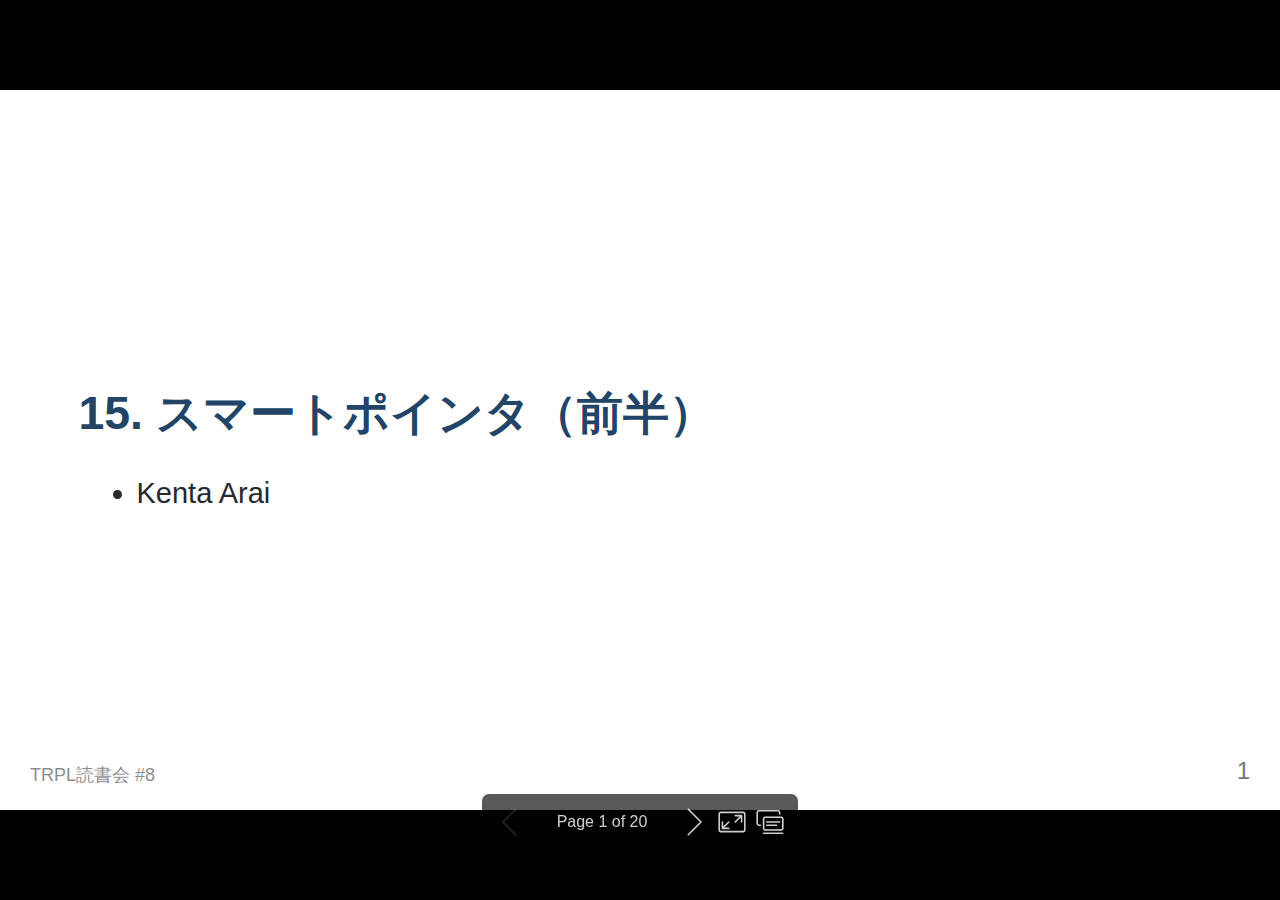
<file: 20211029-reading-trpl-public/index.html>
<!DOCTYPE html><html lang="ja-JP"><head><meta charset="UTF-8"><meta name="viewport" content="width=device-width,height=device-height,initial-scale=1.0"><meta name="apple-mobile-web-app-capable" content="yes"><meta http-equiv="X-UA-Compatible" content="ie=edge"><meta property="og:type" content="website"><meta name="twitter:card" content="summary"><style>.bespoke-marp-note,.bespoke-marp-osc,.bespoke-progress-parent{display:none;transition:none}@media screen{body[data-bespoke-view=""] .bespoke-marp-parent>.bespoke-marp-osc>button,body[data-bespoke-view=next] .bespoke-marp-parent>.bespoke-marp-osc>button,body[data-bespoke-view=presenter] .bespoke-marp-presenter-container .bespoke-marp-presenter-info-container button{-webkit-appearance:none;-moz-appearance:none;appearance:none;background-color:transparent;border:0;color:inherit;cursor:pointer;font-size:inherit;opacity:.8;outline:none;padding:0;transition:opacity .2s linear;-webkit-tap-highlight-color:transparent}body[data-bespoke-view=""] .bespoke-marp-parent>.bespoke-marp-osc>button:disabled,body[data-bespoke-view=next] .bespoke-marp-parent>.bespoke-marp-osc>button:disabled,body[data-bespoke-view=presenter] .bespoke-marp-presenter-container .bespoke-marp-presenter-info-container button:disabled{cursor:not-allowed;opacity:.15!important}body[data-bespoke-view=""] .bespoke-marp-parent>.bespoke-marp-osc>button:hover,body[data-bespoke-view=next] .bespoke-marp-parent>.bespoke-marp-osc>button:hover,body[data-bespoke-view=presenter] .bespoke-marp-presenter-container .bespoke-marp-presenter-info-container button:hover{opacity:1}body[data-bespoke-view=""] .bespoke-marp-parent>.bespoke-marp-osc>button:hover:active,body[data-bespoke-view=next] .bespoke-marp-parent>.bespoke-marp-osc>button:hover:active,body[data-bespoke-view=presenter] .bespoke-marp-presenter-container .bespoke-marp-presenter-info-container button:hover:active{opacity:.6}body[data-bespoke-view=""] .bespoke-marp-parent>.bespoke-marp-osc>button:hover:not(:disabled),body[data-bespoke-view=next] .bespoke-marp-parent>.bespoke-marp-osc>button:hover:not(:disabled),body[data-bespoke-view=presenter] .bespoke-marp-presenter-container .bespoke-marp-presenter-info-container button:hover:not(:disabled){transition:none}body[data-bespoke-view=""] .bespoke-marp-parent>.bespoke-marp-osc>button[data-bespoke-marp-osc=prev],body[data-bespoke-view=next] .bespoke-marp-parent>.bespoke-marp-osc>button[data-bespoke-marp-osc=prev],body[data-bespoke-view=presenter] .bespoke-marp-presenter-container .bespoke-marp-presenter-info-container button.bespoke-marp-presenter-info-page-prev{background:transparent url("[data-uri]") no-repeat 50%;background-size:contain;overflow:hidden;text-indent:100%;white-space:nowrap}body[data-bespoke-view=""] .bespoke-marp-parent>.bespoke-marp-osc>button[data-bespoke-marp-osc=next],body[data-bespoke-view=next] .bespoke-marp-parent>.bespoke-marp-osc>button[data-bespoke-marp-osc=next],body[data-bespoke-view=presenter] .bespoke-marp-presenter-container .bespoke-marp-presenter-info-container button.bespoke-marp-presenter-info-page-next{background:transparent url("[data-uri]") no-repeat 50%;background-size:contain;overflow:hidden;text-indent:100%;white-space:nowrap}body[data-bespoke-view=""] .bespoke-marp-parent>.bespoke-marp-osc>button[data-bespoke-marp-osc=fullscreen],body[data-bespoke-view=next] .bespoke-marp-parent>.bespoke-marp-osc>button[data-bespoke-marp-osc=fullscreen]{background:transparent url("[data-uri]") no-repeat 50%;background-size:contain;overflow:hidden;text-indent:100%;white-space:nowrap}body[data-bespoke-view=""] .bespoke-marp-parent>.bespoke-marp-osc>button.exit[data-bespoke-marp-osc=fullscreen],body[data-bespoke-view=next] .bespoke-marp-parent>.bespoke-marp-osc>button.exit[data-bespoke-marp-osc=fullscreen]{background-image:url("[data-uri]")}body[data-bespoke-view=""] .bespoke-marp-parent>.bespoke-marp-osc>button[data-bespoke-marp-osc=presenter],body[data-bespoke-view=next] .bespoke-marp-parent>.bespoke-marp-osc>button[data-bespoke-marp-osc=presenter]{background:transparent url("[data-uri]") no-repeat 50%;background-size:contain;overflow:hidden;text-indent:100%;white-space:nowrap}body,html{height:100%;margin:0}body{background:#000;overflow:hidden}svg.bespoke-marp-slide{content-visibility:hidden;z-index:-1;pointer-events:none;opacity:0}svg.bespoke-marp-slide.bespoke-marp-active{content-visibility:visible;z-index:0;pointer-events:auto;opacity:1}svg.bespoke-marp-slide.bespoke-marp-active.bespoke-marp-active-ready *{-webkit-animation-name:__bespoke_marp__!important;animation-name:__bespoke_marp__!important}@supports not (content-visibility:hidden){svg.bespoke-marp-slide[data-bespoke-marp-load=hideable]{display:none}svg.bespoke-marp-slide[data-bespoke-marp-load=hideable].bespoke-marp-active{display:block}}[data-bespoke-marp-fragment=inactive]{visibility:hidden}body[data-bespoke-view=""] .bespoke-marp-parent,body[data-bespoke-view=next] .bespoke-marp-parent{bottom:0;left:0;position:absolute;right:0;top:0}body[data-bespoke-view=""] .bespoke-marp-parent>.bespoke-marp-osc,body[data-bespoke-view=next] .bespoke-marp-parent>.bespoke-marp-osc{background:rgba(0,0,0,.65);border-radius:7px;bottom:50px;color:#fff;display:block;font-family:Helvetica,Arial,sans-serif;font-size:16px;left:50%;line-height:0;opacity:1;padding:12px;position:absolute;touch-action:manipulation;transform:translateX(-50%);transition:opacity .2s linear;-webkit-user-select:none;-moz-user-select:none;-ms-user-select:none;user-select:none;white-space:nowrap;z-index:1;will-change:transform}body[data-bespoke-view=""] .bespoke-marp-parent>.bespoke-marp-osc>*,body[data-bespoke-view=next] .bespoke-marp-parent>.bespoke-marp-osc>*{margin-left:6px}body[data-bespoke-view=""] .bespoke-marp-parent>.bespoke-marp-osc>:first-child,body[data-bespoke-view=next] .bespoke-marp-parent>.bespoke-marp-osc>:first-child{margin-left:0}body[data-bespoke-view=""] .bespoke-marp-parent>.bespoke-marp-osc>span,body[data-bespoke-view=next] .bespoke-marp-parent>.bespoke-marp-osc>span{opacity:.8}body[data-bespoke-view=""] .bespoke-marp-parent>.bespoke-marp-osc>span[data-bespoke-marp-osc=page],body[data-bespoke-view=next] .bespoke-marp-parent>.bespoke-marp-osc>span[data-bespoke-marp-osc=page]{display:inline-block;min-width:140px;text-align:center}body[data-bespoke-view=""] .bespoke-marp-parent>.bespoke-marp-osc>button[data-bespoke-marp-osc=fullscreen],body[data-bespoke-view=""] .bespoke-marp-parent>.bespoke-marp-osc>button[data-bespoke-marp-osc=next],body[data-bespoke-view=""] .bespoke-marp-parent>.bespoke-marp-osc>button[data-bespoke-marp-osc=presenter],body[data-bespoke-view=""] .bespoke-marp-parent>.bespoke-marp-osc>button[data-bespoke-marp-osc=prev],body[data-bespoke-view=next] .bespoke-marp-parent>.bespoke-marp-osc>button[data-bespoke-marp-osc=fullscreen],body[data-bespoke-view=next] .bespoke-marp-parent>.bespoke-marp-osc>button[data-bespoke-marp-osc=next],body[data-bespoke-view=next] .bespoke-marp-parent>.bespoke-marp-osc>button[data-bespoke-marp-osc=presenter],body[data-bespoke-view=next] .bespoke-marp-parent>.bespoke-marp-osc>button[data-bespoke-marp-osc=prev]{height:32px;line-height:32px;width:32px}body[data-bespoke-view=""] .bespoke-marp-parent.bespoke-marp-inactive,body[data-bespoke-view=next] .bespoke-marp-parent.bespoke-marp-inactive{cursor:none}body[data-bespoke-view=""] .bespoke-marp-parent.bespoke-marp-inactive>.bespoke-marp-osc,body[data-bespoke-view=next] .bespoke-marp-parent.bespoke-marp-inactive>.bespoke-marp-osc{opacity:0;pointer-events:none}body[data-bespoke-view=""] svg.bespoke-marp-slide,body[data-bespoke-view=next] svg.bespoke-marp-slide{height:100%;left:0;position:absolute;top:0;width:100%}body[data-bespoke-view=""] .bespoke-progress-parent{background:#222;display:flex;height:5px;width:100%}body[data-bespoke-view=""] .bespoke-progress-parent+.bespoke-marp-parent{top:5px}body[data-bespoke-view=""] .bespoke-progress-parent .bespoke-progress-bar{flex:0 0 0;background:#0288d1;transition:flex-basis .2s cubic-bezier(0,1,1,1)}body[data-bespoke-view=next]{background:transparent}body[data-bespoke-view=presenter]{background:#161616}body[data-bespoke-view=presenter] .bespoke-marp-presenter-container{font-family:Helvetica,Arial,sans-serif;height:100%;left:0;position:absolute;top:0;width:100%;display:grid;grid-template-columns:2fr 1fr;grid-template-rows:minmax(140px,1fr) 2fr 3em;grid-template-areas:"current next" "current note" "info    note"}body[data-bespoke-view=presenter] .bespoke-marp-presenter-container .bespoke-marp-parent{grid-area:current;position:relative;overflow:hidden}body[data-bespoke-view=presenter] .bespoke-marp-presenter-container .bespoke-marp-parent svg.bespoke-marp-slide{height:calc(100% - 40px);left:20px;position:absolute;pointer-events:none;top:20px;-webkit-user-select:none;-moz-user-select:none;-ms-user-select:none;user-select:none;width:calc(100% - 40px)}body[data-bespoke-view=presenter] .bespoke-marp-presenter-container .bespoke-marp-parent svg.bespoke-marp-slide.bespoke-marp-active{filter:drop-shadow(0 3px 10px rgba(0,0,0,.5))}body[data-bespoke-view=presenter] .bespoke-marp-presenter-container .bespoke-marp-presenter-next-container{background:#222;cursor:pointer;display:none;grid-area:next;overflow:hidden;position:relative}body[data-bespoke-view=presenter] .bespoke-marp-presenter-container .bespoke-marp-presenter-next-container.active{display:block}body[data-bespoke-view=presenter] .bespoke-marp-presenter-container .bespoke-marp-presenter-next-container iframe.bespoke-marp-presenter-next{background:transparent;border:0;display:block;filter:drop-shadow(0 3px 10px rgba(0,0,0,.5));height:calc(100% - 40px);left:20px;position:absolute;pointer-events:none;-webkit-user-select:none;-moz-user-select:none;-ms-user-select:none;user-select:none;top:20px;width:calc(100% - 40px)}body[data-bespoke-view=presenter] .bespoke-marp-presenter-container .bespoke-marp-presenter-note-container{background:#222;color:#eee;grid-area:note}body[data-bespoke-view=presenter] .bespoke-marp-presenter-container .bespoke-marp-presenter-note-container .bespoke-marp-note{margin:20px;width:calc(100% - 40px);height:calc(100% - 40px);box-sizing:border-box;font-size:1.1em;overflow:auto;padding-right:3px;white-space:pre-wrap;word-wrap:break-word;scrollbar-width:thin;scrollbar-color:hsla(0,0%,93.3%,.5) transparent}body[data-bespoke-view=presenter] .bespoke-marp-presenter-container .bespoke-marp-presenter-note-container .bespoke-marp-note::-webkit-scrollbar{width:6px}body[data-bespoke-view=presenter] .bespoke-marp-presenter-container .bespoke-marp-presenter-note-container .bespoke-marp-note::-webkit-scrollbar-track{background:transparent}body[data-bespoke-view=presenter] .bespoke-marp-presenter-container .bespoke-marp-presenter-note-container .bespoke-marp-note::-webkit-scrollbar-thumb{background:hsla(0,0%,93.3%,.5);border-radius:6px}body[data-bespoke-view=presenter] .bespoke-marp-presenter-container .bespoke-marp-presenter-note-container .bespoke-marp-note:empty{pointer-events:none}body[data-bespoke-view=presenter] .bespoke-marp-presenter-container .bespoke-marp-presenter-note-container .bespoke-marp-note.active{display:block}body[data-bespoke-view=presenter] .bespoke-marp-presenter-container .bespoke-marp-presenter-note-container .bespoke-marp-note p:first-child{margin-top:0}body[data-bespoke-view=presenter] .bespoke-marp-presenter-container .bespoke-marp-presenter-note-container .bespoke-marp-note p:last-child{margin-bottom:0}body[data-bespoke-view=presenter] .bespoke-marp-presenter-container .bespoke-marp-presenter-info-container{align-items:center;box-sizing:border-box;color:#eee;display:flex;flex-wrap:nowrap;grid-area:info;justify-content:center;padding:0 10px}body[data-bespoke-view=presenter] .bespoke-marp-presenter-container .bespoke-marp-presenter-info-container .bespoke-marp-presenter-info-page,body[data-bespoke-view=presenter] .bespoke-marp-presenter-container .bespoke-marp-presenter-info-container .bespoke-marp-presenter-info-time,body[data-bespoke-view=presenter] .bespoke-marp-presenter-container .bespoke-marp-presenter-info-container .bespoke-marp-presenter-info-timer{display:block;box-sizing:border-box;padding:0 10px;white-space:nowrap;width:100%}body[data-bespoke-view=presenter] .bespoke-marp-presenter-container .bespoke-marp-presenter-info-container button{height:1.5em;line-height:1.5em;width:1.5em}body[data-bespoke-view=presenter] .bespoke-marp-presenter-container .bespoke-marp-presenter-info-container .bespoke-marp-presenter-info-page{order:2;text-align:center}body[data-bespoke-view=presenter] .bespoke-marp-presenter-container .bespoke-marp-presenter-info-container .bespoke-marp-presenter-info-page .bespoke-marp-presenter-info-page-text{display:inline-block;min-width:120px;text-align:center}body[data-bespoke-view=presenter] .bespoke-marp-presenter-container .bespoke-marp-presenter-info-container .bespoke-marp-presenter-info-time{color:#999;order:1;text-align:left}body[data-bespoke-view=presenter] .bespoke-marp-presenter-container .bespoke-marp-presenter-info-container .bespoke-marp-presenter-info-timer{color:#999;order:3;text-align:right}}@media print{.bespoke-marp-presenter-info-container,.bespoke-marp-presenter-next-container,.bespoke-marp-presenter-note-container{display:none}}</style><style>div#p>svg>foreignObject>section{width:1280px;height:720px;box-sizing:border-box;overflow:hidden;position:relative;scroll-snap-align:center center}div#p>svg>foreignObject>section:after{bottom:0;content:attr(data-marpit-pagination);padding:inherit;pointer-events:none;position:absolute;right:0}div#p>svg>foreignObject>section:not([data-marpit-pagination]):after{display:none}/* Normalization */div#p>svg>foreignObject>section h1{font-size:2em;margin:0.67em 0}div#p>svg>foreignObject>section video::-webkit-media-controls{will-change:transform}@page{size:1280px 720px;margin:0}@media print{body,html{background-color:#fff;margin:0;page-break-inside:avoid;break-inside:avoid-page}div#p>svg>foreignObject>section{page-break-before:always;break-before:page}div#p>svg>foreignObject>section,div#p>svg>foreignObject>section *{-webkit-print-color-adjust:exact!important;animation-delay:0s!important;animation-duration:0s!important;color-adjust:exact!important;transition:none!important}div#p>svg[data-marpit-svg]{display:block;height:100vh;width:100vw}}div#p>svg>foreignObject>section svg[data-marp-fitting=svg]{display:block;height:auto;width:100%}@supports (-ms-ime-align:auto){div#p>svg>foreignObject>section svg[data-marp-fitting=svg]{position:static}}div#p>svg>foreignObject>section svg[data-marp-fitting=svg].__reflow__{content:""}@supports (-ms-ime-align:auto){div#p>svg>foreignObject>section svg[data-marp-fitting=svg].__reflow__{position:relative}}div#p>svg>foreignObject>section [data-marp-fitting-svg-content]{display:table;white-space:nowrap}div#p>svg>foreignObject>section [data-marp-fitting-svg-content-wrap]{white-space:pre}div#p>svg>foreignObject>section img[data-marp-twemoji]{background:transparent;height:1em;margin:0 .05em 0 .1em;vertical-align:-.1em;width:1em}
/*!
 * Marp default theme.
 *
 * @theme default
 * @author Yuki Hattori
 *
 * @auto-scaling true
 * @size 4:3 960px 720px
 */div#p>svg>foreignObject>section .octicon{display:inline-block;fill:currentColor;vertical-align:text-bottom}div#p>svg>foreignObject>section .anchor{float:left;line-height:1;margin-left:-20px;padding-right:4px}div#p>svg>foreignObject>section .anchor:focus{outline:none}div#p>svg>foreignObject>section h1 .octicon-link,div#p>svg>foreignObject>section h2 .octicon-link,div#p>svg>foreignObject>section h3 .octicon-link,div#p>svg>foreignObject>section h4 .octicon-link,div#p>svg>foreignObject>section h5 .octicon-link,div#p>svg>foreignObject>section h6 .octicon-link{color:#1b1f23;vertical-align:middle;visibility:hidden}div#p>svg>foreignObject>section h1:hover .anchor,div#p>svg>foreignObject>section h2:hover .anchor,div#p>svg>foreignObject>section h3:hover .anchor,div#p>svg>foreignObject>section h4:hover .anchor,div#p>svg>foreignObject>section h5:hover .anchor,div#p>svg>foreignObject>section h6:hover .anchor{text-decoration:none}div#p>svg>foreignObject>section h1:hover .anchor .octicon-link,div#p>svg>foreignObject>section h2:hover .anchor .octicon-link,div#p>svg>foreignObject>section h3:hover .anchor .octicon-link,div#p>svg>foreignObject>section h4:hover .anchor .octicon-link,div#p>svg>foreignObject>section h5:hover .anchor .octicon-link,div#p>svg>foreignObject>section h6:hover .anchor .octicon-link{visibility:visible}div#p>svg>foreignObject>section h1:hover .anchor .octicon-link:before,div#p>svg>foreignObject>section h2:hover .anchor .octicon-link:before,div#p>svg>foreignObject>section h3:hover .anchor .octicon-link:before,div#p>svg>foreignObject>section h4:hover .anchor .octicon-link:before,div#p>svg>foreignObject>section h5:hover .anchor .octicon-link:before,div#p>svg>foreignObject>section h6:hover .anchor .octicon-link:before{width:16px;height:16px;content:" ";display:inline-block;background-image:url("data:image/svg+xml;charset=utf-8,%3Csvg xmlns='http://www.w3.org/2000/svg' width='16' height='16' aria-hidden='true'%3E%3Cpath fill-rule='evenodd' d='M4 9h1v1H4c-1.5 0-3-1.69-3-3.5S2.55 3 4 3h4c1.45 0 3 1.69 3 3.5 0 1.41-.91 2.72-2 3.25V8.59c.58-.45 1-1.27 1-2.09C10 5.22 8.98 4 8 4H4c-.98 0-2 1.22-2 2.5S3 9 4 9zm9-3h-1v1h1c1 0 2 1.22 2 2.5S13.98 12 13 12H9c-.98 0-2-1.22-2-2.5 0-.83.42-1.64 1-2.09V6.25c-1.09.53-2 1.84-2 3.25C6 11.31 7.55 13 9 13h4c1.45 0 3-1.69 3-3.5S14.5 6 13 6z'/%3E%3C/svg%3E")}div#p>svg>foreignObject>section{-ms-text-size-adjust:100%;-webkit-text-size-adjust:100%;color:#24292e;font-family:-apple-system,BlinkMacSystemFont,Segoe UI,Helvetica,Arial,sans-serif,Apple Color Emoji,Segoe UI Emoji;font-size:16px;line-height:1.5;word-wrap:break-word}div#p>svg>foreignObject>section{--marpit-root-font-size:16px}div#p>svg>foreignObject>section details{display:block}div#p>svg>foreignObject>section summary{display:list-item}div#p>svg>foreignObject>section a{background-color:initial}div#p>svg>foreignObject>section a:active,div#p>svg>foreignObject>section a:hover{outline-width:0}div#p>svg>foreignObject>section strong{font-weight:inherit;font-weight:bolder}div#p>svg>foreignObject>section h1{margin:.67em 0}div#p>svg>foreignObject>section img{border-style:none}div#p>svg>foreignObject>section code,div#p>svg>foreignObject>section kbd,div#p>svg>foreignObject>section pre{font-family:monospace,monospace;font-size:1em}div#p>svg>foreignObject>section hr{box-sizing:initial;overflow:visible}div#p>svg>foreignObject>section input{font:inherit;margin:0;overflow:visible}div#p>svg>foreignObject>section [type=checkbox]{padding:0}div#p>svg>foreignObject>section *,div#p>svg>foreignObject>section [type=checkbox]{box-sizing:border-box}div#p>svg>foreignObject>section input{font-family:inherit;font-size:inherit;line-height:inherit}div#p>svg>foreignObject>section a{color:#0366d6;text-decoration:none}div#p>svg>foreignObject>section a:hover{text-decoration:underline}div#p>svg>foreignObject>section strong{font-weight:600}div#p>svg>foreignObject>section hr{height:0;margin:15px 0;overflow:hidden;background:transparent;border-bottom:1px solid #dfe2e5}div#p>svg>foreignObject>section hr:after,div#p>svg>foreignObject>section hr:before{display:table;content:""}div#p>svg>foreignObject>section hr:after{clear:both}div#p>svg>foreignObject>section table{border-spacing:0;border-collapse:collapse}div#p>svg>foreignObject>section td,div#p>svg>foreignObject>section th{padding:0}div#p>svg>foreignObject>section details summary{cursor:pointer}div#p>svg>foreignObject>section h1,div#p>svg>foreignObject>section h2,div#p>svg>foreignObject>section h3,div#p>svg>foreignObject>section h4,div#p>svg>foreignObject>section h5,div#p>svg>foreignObject>section h6{margin-top:0;margin-bottom:0}div#p>svg>foreignObject>section h1{font-size:32px}div#p>svg>foreignObject>section h1,div#p>svg>foreignObject>section h2{font-weight:600}div#p>svg>foreignObject>section h2{font-size:24px}div#p>svg>foreignObject>section h3{font-size:20px}div#p>svg>foreignObject>section h3,div#p>svg>foreignObject>section h4{font-weight:600}div#p>svg>foreignObject>section h4{font-size:16px}div#p>svg>foreignObject>section h5{font-size:14px}div#p>svg>foreignObject>section h5,div#p>svg>foreignObject>section h6{font-weight:600}div#p>svg>foreignObject>section h6{font-size:12px}div#p>svg>foreignObject>section p{margin-top:0;margin-bottom:10px}div#p>svg>foreignObject>section blockquote{margin:0}div#p>svg>foreignObject>section ol,div#p>svg>foreignObject>section ul{padding-left:0;margin-top:0;margin-bottom:0}div#p>svg>foreignObject>section ol ol,div#p>svg>foreignObject>section ul ol{list-style-type:lower-roman}div#p>svg>foreignObject>section ol ol ol,div#p>svg>foreignObject>section ol ul ol,div#p>svg>foreignObject>section ul ol ol,div#p>svg>foreignObject>section ul ul ol{list-style-type:lower-alpha}div#p>svg>foreignObject>section dd{margin-left:0}div#p>svg>foreignObject>section code,div#p>svg>foreignObject>section pre{font-family:SFMono-Regular,Consolas,Liberation Mono,Menlo,monospace;font-size:12px}div#p>svg>foreignObject>section pre{margin-top:0;margin-bottom:0}div#p>svg>foreignObject>section input::-webkit-inner-spin-button,div#p>svg>foreignObject>section input::-webkit-outer-spin-button{margin:0;-webkit-appearance:none;appearance:none}div#p>svg>foreignObject>section :checked+.radio-label{position:relative;z-index:1;border-color:#0366d6}div#p>svg>foreignObject>section .border{border:1px solid #e1e4e8!important}div#p>svg>foreignObject>section .border-0{border:0!important}div#p>svg>foreignObject>section .border-bottom{border-bottom:1px solid #e1e4e8!important}div#p>svg>foreignObject>section .rounded-1{border-radius:3px!important}div#p>svg>foreignObject>section .bg-white{background-color:#fff!important}div#p>svg>foreignObject>section .bg-gray-light{background-color:#fafbfc!important}div#p>svg>foreignObject>section .text-gray-light{color:#6a737d!important}div#p>svg>foreignObject>section .pl-3,div#p>svg>foreignObject>section .px-3{padding-left:16px!important}div#p>svg>foreignObject>section .px-3{padding-right:16px!important}div#p>svg>foreignObject>section .f6{font-size:12px!important}div#p>svg>foreignObject>section div#p>svg>foreignObject>section section.f6{--marpit-root-font-size:12px!important}div#p>svg>foreignObject>section .lh-condensed{line-height:1.25!important}div#p>svg>foreignObject>section .text-bold{font-weight:600!important}div#p>svg>foreignObject>section .pl-c{color:#6a737d}div#p>svg>foreignObject>section .pl-c1,div#p>svg>foreignObject>section .pl-s .pl-v{color:#005cc5}div#p>svg>foreignObject>section .pl-e,div#p>svg>foreignObject>section .pl-en{color:#6f42c1}div#p>svg>foreignObject>section .pl-s .pl-s1,div#p>svg>foreignObject>section .pl-smi{color:#24292e}div#p>svg>foreignObject>section .pl-ent{color:#22863a}div#p>svg>foreignObject>section .pl-k{color:#d73a49}div#p>svg>foreignObject>section .pl-pds,div#p>svg>foreignObject>section .pl-s,div#p>svg>foreignObject>section .pl-s .pl-pse .pl-s1,div#p>svg>foreignObject>section .pl-sr,div#p>svg>foreignObject>section .pl-sr .pl-cce,div#p>svg>foreignObject>section .pl-sr .pl-sra,div#p>svg>foreignObject>section .pl-sr .pl-sre{color:#032f62}div#p>svg>foreignObject>section .pl-smw,div#p>svg>foreignObject>section .pl-v{color:#e36209}div#p>svg>foreignObject>section .pl-bu{color:#b31d28}div#p>svg>foreignObject>section .pl-ii{color:#fafbfc;background-color:#b31d28}div#p>svg>foreignObject>section .pl-c2{color:#fafbfc;background-color:#d73a49}div#p>svg>foreignObject>section .pl-c2:before{content:"^M"}div#p>svg>foreignObject>section .pl-sr .pl-cce{font-weight:700;color:#22863a}div#p>svg>foreignObject>section .pl-ml{color:#735c0f}div#p>svg>foreignObject>section .pl-mh,div#p>svg>foreignObject>section .pl-mh .pl-en,div#p>svg>foreignObject>section .pl-ms{font-weight:700;color:#005cc5}div#p>svg>foreignObject>section .pl-mi{font-style:italic;color:#24292e}div#p>svg>foreignObject>section .pl-mb{font-weight:700;color:#24292e}div#p>svg>foreignObject>section .pl-md{color:#b31d28;background-color:#ffeef0}div#p>svg>foreignObject>section .pl-mi1{color:#22863a;background-color:#f0fff4}div#p>svg>foreignObject>section .pl-mc{color:#e36209;background-color:#ffebda}div#p>svg>foreignObject>section .pl-mi2{color:#f6f8fa;background-color:#005cc5}div#p>svg>foreignObject>section .pl-mdr{font-weight:700;color:#6f42c1}div#p>svg>foreignObject>section .pl-ba{color:#586069}div#p>svg>foreignObject>section .pl-sg{color:#959da5}div#p>svg>foreignObject>section .pl-corl{text-decoration:underline;color:#032f62}div#p>svg>foreignObject>section .mb-0{margin-bottom:0!important}div#p>svg>foreignObject>section .my-2{margin-bottom:8px!important;margin-top:8px!important}div#p>svg>foreignObject>section .pl-0{padding-left:0!important}div#p>svg>foreignObject>section .py-0{padding-top:0!important;padding-bottom:0!important}div#p>svg>foreignObject>section .pl-1{padding-left:4px!important}div#p>svg>foreignObject>section .pl-2{padding-left:8px!important}div#p>svg>foreignObject>section .py-2{padding-top:8px!important;padding-bottom:8px!important}div#p>svg>foreignObject>section .pl-3{padding-left:16px!important}div#p>svg>foreignObject>section .pl-4{padding-left:24px!important}div#p>svg>foreignObject>section .pl-5{padding-left:32px!important}div#p>svg>foreignObject>section .pl-6{padding-left:40px!important}div#p>svg>foreignObject>section .pl-7{padding-left:48px!important}div#p>svg>foreignObject>section .pl-8{padding-left:64px!important}div#p>svg>foreignObject>section .pl-9{padding-left:80px!important}div#p>svg>foreignObject>section .pl-10{padding-left:96px!important}div#p>svg>foreignObject>section .pl-11{padding-left:112px!important}div#p>svg>foreignObject>section .pl-12{padding-left:128px!important}div#p>svg>foreignObject>section hr{border-bottom-color:#eee}div#p>svg>foreignObject>section kbd{display:inline-block;padding:3px 5px;font:11px SFMono-Regular,Consolas,Liberation Mono,Menlo,monospace;line-height:10px;color:#444d56;vertical-align:middle;background-color:#fafbfc;border:1px solid #d1d5da;border-radius:3px;box-shadow:inset 0 -1px 0 #d1d5da}div#p>svg>foreignObject>section:after,div#p>svg>foreignObject>section:before{display:table
  /* content:""; */}div#p>svg>foreignObject>section:after{clear:both}div#p>svg>foreignObject>section>:first-child{margin-top:0!important}div#p>svg>foreignObject>section>:last-child{margin-bottom:0!important}div#p>svg>foreignObject>section a:not([href]){color:inherit;text-decoration:none}div#p>svg>foreignObject>section blockquote,div#p>svg>foreignObject>section details,div#p>svg>foreignObject>section dl,div#p>svg>foreignObject>section ol,div#p>svg>foreignObject>section p,div#p>svg>foreignObject>section pre,div#p>svg>foreignObject>section table,div#p>svg>foreignObject>section ul{margin-top:0;margin-bottom:16px}div#p>svg>foreignObject>section hr{height:.25em;padding:0;margin:24px 0;background-color:#e1e4e8;border:0}div#p>svg>foreignObject>section blockquote{padding:0 1em;color:#6a737d;border-left:.25em solid #dfe2e5}div#p>svg>foreignObject>section blockquote>:first-child{margin-top:0}div#p>svg>foreignObject>section blockquote>:last-child{margin-bottom:0}div#p>svg>foreignObject>section h1,div#p>svg>foreignObject>section h2,div#p>svg>foreignObject>section h3,div#p>svg>foreignObject>section h4,div#p>svg>foreignObject>section h5,div#p>svg>foreignObject>section h6{margin-top:24px;margin-bottom:16px;font-weight:600;line-height:1.25}div#p>svg>foreignObject>section h1{font-size:2em}div#p>svg>foreignObject>section h1,div#p>svg>foreignObject>section h2{padding-bottom:.3em;border-bottom:1px solid #eaecef}div#p>svg>foreignObject>section h2{font-size:1.5em}div#p>svg>foreignObject>section h3{font-size:1.25em}div#p>svg>foreignObject>section h4{font-size:1em}div#p>svg>foreignObject>section h5{font-size:.875em}div#p>svg>foreignObject>section h6{font-size:.85em;color:#6a737d}div#p>svg>foreignObject>section ol,div#p>svg>foreignObject>section ul{padding-left:2em}div#p>svg>foreignObject>section ol ol,div#p>svg>foreignObject>section ol ul,div#p>svg>foreignObject>section ul ol,div#p>svg>foreignObject>section ul ul{margin-top:0;margin-bottom:0}div#p>svg>foreignObject>section li{word-wrap:break-all}div#p>svg>foreignObject>section li>p{margin-top:16px}div#p>svg>foreignObject>section li+li{margin-top:.25em}div#p>svg>foreignObject>section dl{padding:0}div#p>svg>foreignObject>section dl dt{padding:0;margin-top:16px;font-size:1em;font-style:italic;font-weight:600}div#p>svg>foreignObject>section dl dd{padding:0 16px;margin-bottom:16px}div#p>svg>foreignObject>section table{display:block;width:100%;overflow:auto}div#p>svg>foreignObject>section table th{font-weight:600}div#p>svg>foreignObject>section table td,div#p>svg>foreignObject>section table th{padding:6px 13px;border:1px solid #dfe2e5}div#p>svg>foreignObject>section table tr{background-color:#fff;border-top:1px solid #c6cbd1}div#p>svg>foreignObject>section table tr:nth-child(2n){background-color:#f6f8fa}div#p>svg>foreignObject>section img{max-width:100%;box-sizing:initial;background-color:#fff}div#p>svg>foreignObject>section img[align=right]{padding-left:20px}div#p>svg>foreignObject>section img[align=left]{padding-right:20px}div#p>svg>foreignObject>section code{padding:.2em .4em;margin:0;font-size:85%;background-color:rgba(27,31,35,.05);border-radius:3px}div#p>svg>foreignObject>section pre{word-wrap:normal}div#p>svg>foreignObject>section pre>code{padding:0;margin:0;font-size:100%;word-break:normal;white-space:pre;background:transparent;border:0}div#p>svg>foreignObject>section .highlight{margin-bottom:16px}div#p>svg>foreignObject>section .highlight pre{margin-bottom:0;word-break:normal}div#p>svg>foreignObject>section pre{padding:16px;overflow:auto;font-size:85%;line-height:1.45;background-color:#f6f8fa;border-radius:3px}div#p>svg>foreignObject>section pre code{display:inline;max-width:auto;padding:0;margin:0;overflow:visible;line-height:inherit;word-wrap:normal;background-color:initial;border:0}div#p>svg>foreignObject>section .commit-tease-sha{display:inline-block;font-family:SFMono-Regular,Consolas,Liberation Mono,Menlo,monospace;font-size:90%;color:#444d56}div#p>svg>foreignObject>section div#p>svg>foreignObject>section section.commit-tease-sha{--marpit-root-font-size:90%}div#p>svg>foreignObject>section .full-commit .btn-outline:not(:disabled):hover{color:#005cc5;border-color:#005cc5}div#p>svg>foreignObject>section .blob-wrapper{overflow-x:auto;overflow-y:hidden}div#p>svg>foreignObject>section .blob-wrapper-embedded{max-height:240px;overflow-y:auto}div#p>svg>foreignObject>section .blob-num{width:1%;min-width:50px;padding-right:10px;padding-left:10px;font-family:SFMono-Regular,Consolas,Liberation Mono,Menlo,monospace;font-size:12px;line-height:20px;color:rgba(27,31,35,.3);text-align:right;white-space:nowrap;vertical-align:top;cursor:pointer;-webkit-user-select:none;-moz-user-select:none;-ms-user-select:none;user-select:none}div#p>svg>foreignObject>section div#p>svg>foreignObject>section section.blob-num{--marpit-root-font-size:12px}div#p>svg>foreignObject>section .blob-num:hover{color:rgba(27,31,35,.6)}div#p>svg>foreignObject>section .blob-num:before{content:attr(data-line-number)}div#p>svg>foreignObject>section .blob-code{position:relative;padding-right:10px;padding-left:10px;line-height:20px;vertical-align:top}div#p>svg>foreignObject>section .blob-code-inner{overflow:visible;font-family:SFMono-Regular,Consolas,Liberation Mono,Menlo,monospace;font-size:12px;color:#24292e;word-wrap:normal;white-space:pre}div#p>svg>foreignObject>section div#p>svg>foreignObject>section section.blob-code-inner{--marpit-root-font-size:12px}div#p>svg>foreignObject>section .pl-token.active,div#p>svg>foreignObject>section .pl-token:hover{cursor:pointer;background:#ffea7f}div#p>svg>foreignObject>section .tab-size[data-tab-size="1"]{-moz-tab-size:1;-o-tab-size:1;tab-size:1}div#p>svg>foreignObject>section .tab-size[data-tab-size="2"]{-moz-tab-size:2;-o-tab-size:2;tab-size:2}div#p>svg>foreignObject>section .tab-size[data-tab-size="3"]{-moz-tab-size:3;-o-tab-size:3;tab-size:3}div#p>svg>foreignObject>section .tab-size[data-tab-size="4"]{-moz-tab-size:4;-o-tab-size:4;tab-size:4}div#p>svg>foreignObject>section .tab-size[data-tab-size="5"]{-moz-tab-size:5;-o-tab-size:5;tab-size:5}div#p>svg>foreignObject>section .tab-size[data-tab-size="6"]{-moz-tab-size:6;-o-tab-size:6;tab-size:6}div#p>svg>foreignObject>section .tab-size[data-tab-size="7"]{-moz-tab-size:7;-o-tab-size:7;tab-size:7}div#p>svg>foreignObject>section .tab-size[data-tab-size="8"]{-moz-tab-size:8;-o-tab-size:8;tab-size:8}div#p>svg>foreignObject>section .tab-size[data-tab-size="9"]{-moz-tab-size:9;-o-tab-size:9;tab-size:9}div#p>svg>foreignObject>section .tab-size[data-tab-size="10"]{-moz-tab-size:10;-o-tab-size:10;tab-size:10}div#p>svg>foreignObject>section .tab-size[data-tab-size="11"]{-moz-tab-size:11;-o-tab-size:11;tab-size:11}div#p>svg>foreignObject>section .tab-size[data-tab-size="12"]{-moz-tab-size:12;-o-tab-size:12;tab-size:12}div#p>svg>foreignObject>section .task-list-item{list-style-type:none}div#p>svg>foreignObject>section .task-list-item+.task-list-item{margin-top:3px}div#p>svg>foreignObject>section .task-list-item input{margin:0 .2em .25em -1.6em;vertical-align:middle}div#p>svg>foreignObject>section .hljs{display:block;background:#fff;padding:.5em;color:#333;overflow-x:auto}div#p>svg>foreignObject>section .hljs-comment,div#p>svg>foreignObject>section .hljs-meta{color:#969896}div#p>svg>foreignObject>section .hljs-emphasis,div#p>svg>foreignObject>section .hljs-quote,div#p>svg>foreignObject>section .hljs-strong,div#p>svg>foreignObject>section .hljs-template-variable,div#p>svg>foreignObject>section .hljs-variable{color:#df5000}div#p>svg>foreignObject>section .hljs-keyword,div#p>svg>foreignObject>section .hljs-selector-tag,div#p>svg>foreignObject>section .hljs-type{color:#d73a49}div#p>svg>foreignObject>section .hljs-attribute,div#p>svg>foreignObject>section .hljs-bullet,div#p>svg>foreignObject>section .hljs-literal,div#p>svg>foreignObject>section .hljs-symbol{color:#0086b3}div#p>svg>foreignObject>section .hljs-name,div#p>svg>foreignObject>section .hljs-section{color:#63a35c}div#p>svg>foreignObject>section .hljs-tag{color:#333}div#p>svg>foreignObject>section .hljs-attr,div#p>svg>foreignObject>section .hljs-selector-attr,div#p>svg>foreignObject>section .hljs-selector-class,div#p>svg>foreignObject>section .hljs-selector-id,div#p>svg>foreignObject>section .hljs-selector-pseudo,div#p>svg>foreignObject>section .hljs-title{color:#6f42c1}div#p>svg>foreignObject>section .hljs-addition{color:#55a532;background-color:#eaffea}div#p>svg>foreignObject>section .hljs-deletion{color:#bd2c00;background-color:#ffecec}div#p>svg>foreignObject>section .hljs-link{text-decoration:underline}div#p>svg>foreignObject>section .hljs-number{color:#005cc5}div#p>svg>foreignObject>section .hljs-string{color:#032f62}div#p>svg>foreignObject>section svg[data-marp-fitting=svg]{max-height:563px}div#p>svg>foreignObject>section h1{color:#246;font-size:1.6em}div#p>svg>foreignObject>section h1,div#p>svg>foreignObject>section h2{border-bottom:none}div#p>svg>foreignObject>section h2{font-size:1.3em}div#p>svg>foreignObject>section h3{font-size:1.1em}div#p>svg>foreignObject>section h4{font-size:1.05em}div#p>svg>foreignObject>section h5{font-size:1em}div#p>svg>foreignObject>section h6{font-size:.9em}div#p>svg>foreignObject>section h1 strong,div#p>svg>foreignObject>section h2 strong,div#p>svg>foreignObject>section h3 strong,div#p>svg>foreignObject>section h4 strong,div#p>svg>foreignObject>section h5 strong,div#p>svg>foreignObject>section h6 strong{font-weight:inherit;color:#48c}div#p>svg>foreignObject>section hr{height:0;padding-top:.25em}div#p>svg>foreignObject>section pre{border:1px solid #999;line-height:1.15;overflow:visible}div#p>svg>foreignObject>section pre code svg[data-marp-fitting=svg]{max-height:529px}div#p>svg>foreignObject>section footer,div#p>svg>foreignObject>section header{margin:0;position:absolute;left:30px;color:hsla(0,0%,40%,.75);font-size:18px}div#p>svg>foreignObject>section header{top:21px}div#p>svg>foreignObject>section footer{bottom:21px}div#p>svg>foreignObject>section{align-items:stretch;background:#fff;display:flex;flex-direction:column;flex-wrap:nowrap;font-size:29px;height:720px;justify-content:center;padding:78.5px;width:1280px}div#p>svg>foreignObject>section{--marpit-root-font-size:29px}div#p>svg>foreignObject>section>:last-child,div#p>svg>foreignObject>section[data-footer]>:nth-last-child(2){margin-bottom:0}div#p>svg>foreignObject>section>:first-child,div#p>svg>foreignObject>section>header:first-child+*{margin-top:0}div#p>svg>foreignObject>section:after{position:absolute;padding:0;right:30px;bottom:21px;font-size:24px;color:#777}div#p>svg>foreignObject>section:after{--marpit-root-font-size:24px}div#p>svg>foreignObject>section.invert{background-color:#222;color:#e6eaf0}div#p>svg>foreignObject>section.invert:after{color:#999}div#p>svg>foreignObject>section.invert img{background-color:transparent}div#p>svg>foreignObject>section.invert a{color:#50b3ff}div#p>svg>foreignObject>section.invert h1{color:#a3c5e7}div#p>svg>foreignObject>section.invert h2,div#p>svg>foreignObject>section.invert h3,div#p>svg>foreignObject>section.invert h4,div#p>svg>foreignObject>section.invert h5{color:#ebeff5}div#p>svg>foreignObject>section.invert blockquote,div#p>svg>foreignObject>section.invert h6{border-color:#3d3f43;color:#939699}div#p>svg>foreignObject>section.invert h1 strong,div#p>svg>foreignObject>section.invert h2 strong,div#p>svg>foreignObject>section.invert h3 strong,div#p>svg>foreignObject>section.invert h4 strong,div#p>svg>foreignObject>section.invert h5 strong,div#p>svg>foreignObject>section.invert h6 strong{color:#7bf}div#p>svg>foreignObject>section.invert hr{background-color:#3d3f43}div#p>svg>foreignObject>section.invert footer,div#p>svg>foreignObject>section.invert header{color:hsla(0,0%,60%,.75)}div#p>svg>foreignObject>section.invert code,div#p>svg>foreignObject>section.invert kbd{background-color:#111}div#p>svg>foreignObject>section.invert kbd{border-color:#666;box-shadow:inset 0 -1px 0 #555;color:#e6eaf0}div#p>svg>foreignObject>section.invert table tr{background-color:#12181d;border-color:#60657b}div#p>svg>foreignObject>section.invert table tr:nth-child(2n){background-color:#1b2024}div#p>svg>foreignObject>section.invert table td,div#p>svg>foreignObject>section.invert table th{border-color:#5b5e61}div#p>svg>foreignObject>section.invert pre{background-color:#0a0e12;border-color:#777}div#p>svg>foreignObject>section.invert pre code{background-color:transparent}div#p>svg>foreignObject>section[data-color] h1,div#p>svg>foreignObject>section[data-color] h2,div#p>svg>foreignObject>section[data-color] h3,div#p>svg>foreignObject>section[data-color] h4,div#p>svg>foreignObject>section[data-color] h5,div#p>svg>foreignObject>section[data-color] h6{color:currentColor}div#p>svg>foreignObject>section[data-marpit-advanced-background=background]{display:block!important;padding:0!important}div#p>svg>foreignObject>section[data-marpit-advanced-background=background]:after,div#p>svg>foreignObject>section[data-marpit-advanced-background=background]:before,div#p>svg>foreignObject>section[data-marpit-advanced-background=content]:after,div#p>svg>foreignObject>section[data-marpit-advanced-background=content]:before{display:none!important}div#p>svg>foreignObject>section[data-marpit-advanced-background=background]>div[data-marpit-advanced-background-container]{all:initial;display:flex;flex-direction:row;height:100%;overflow:hidden;width:100%}div#p>svg>foreignObject>section[data-marpit-advanced-background=background]>div[data-marpit-advanced-background-container][data-marpit-advanced-background-direction=vertical]{flex-direction:column}div#p>svg>foreignObject>section[data-marpit-advanced-background=background][data-marpit-advanced-background-split]>div[data-marpit-advanced-background-container]{width:var(--marpit-advanced-background-split,50%)}div#p>svg>foreignObject>section[data-marpit-advanced-background=background][data-marpit-advanced-background-split=right]>div[data-marpit-advanced-background-container]{margin-left:calc(100% - var(--marpit-advanced-background-split, 50%))}div#p>svg>foreignObject>section[data-marpit-advanced-background=background]>div[data-marpit-advanced-background-container]>figure{all:initial;background-position:center;background-repeat:no-repeat;background-size:cover;flex:auto;margin:0}div#p>svg>foreignObject>section[data-marpit-advanced-background=content],div#p>svg>foreignObject>section[data-marpit-advanced-background=pseudo]{background:transparent!important}div#p>svg>foreignObject>section[data-marpit-advanced-background=pseudo],div#p>svg[data-marpit-svg]>foreignObject[data-marpit-advanced-background=pseudo]{pointer-events:none!important}div#p>svg>foreignObject>section[data-marpit-advanced-background-split]{width:100%;height:100%}</style></head><body><div class="bespoke-marp-osc"><button data-bespoke-marp-osc="prev" tabindex="-1" title="Previous slide">Previous slide</button><span data-bespoke-marp-osc="page"></span><button data-bespoke-marp-osc="next" tabindex="-1" title="Next slide">Next slide</button><button data-bespoke-marp-osc="fullscreen" tabindex="-1" title="Toggle fullscreen (f)">Toggle fullscreen</button><button data-bespoke-marp-osc="presenter" tabindex="-1" title="Open presenter view (p)">Open presenter view</button></div><div id="p"><svg data-marpit-svg="" viewBox="0 0 1280 720"><foreignObject width="1280" height="720"><section id="1" data-paginate="true" data-footer="TRPL読書会 #8" data-marpit-pagination="1" data-marpit-pagination-total="20" style="--paginate:true;--footer:TRPL読書会 #8;">
<h1>15. スマートポインタ（前半）</h1>
<ul>
<li>Kenta Arai</li>
</ul>
<footer>TRPL読書会 #8</footer>
</section>
</foreignObject></svg><svg data-marpit-svg="" viewBox="0 0 1280 720"><foreignObject width="1280" height="720"><section id="2" data-paginate="true" data-footer="TRPL読書会 #8" data-marpit-pagination="2" data-marpit-pagination-total="20" style="--paginate:true;--footer:TRPL読書会 #8;">
<h1>Copyright</h1>
<ul>
<li>The Rust trademark is owned and protected by The Rust Foundation</li>
<li><a href="https://github.com/rust-lang/book">The Rust Programming Language</a> is licensed under <a href="https://github.com/rust-lang/book/blob/main/COPYRIGHT">Apatch 2.0 and MIT terms</a></li>
<li>This slide is a derivative work of TRPL, and is licensed under Apatch 2.0 and MIT terms</li>
</ul>
<footer>TRPL読書会 #8</footer>
</section>
</foreignObject></svg><svg data-marpit-svg="" viewBox="0 0 1280 720"><foreignObject width="1280" height="720"><section id="3" data-paginate="true" data-footer="TRPL読書会 #8" data-marpit-pagination="3" data-marpit-pagination-total="20" style="--paginate:true;--footer:TRPL読書会 #8;">
<h1>スマートポインタとRust</h1>
<ul>
<li>
<p>スマートポインタは，ポインタとして振る舞うだけでなく，ライフタイムと所有権も管理する</p>
<ul>
<li>今までに学んできた（実は）スマートポインタな型：<code>String</code>，<code>Vec&lt;T&gt;</code>など</li>
</ul>
</li>
<li>
<p>Rustのスマートポインタは通常，<code>Deref</code>と<code>Drop</code>トレイトを実装する構造体のメモリを指す</p>
<ul>
<li><code>Deref</code>トレイト：参照外し<code>*</code>でオブジェクトを参照できるようにする</li>
<li><code>Drop</code>トレイト：スコープから外れたらメモリを解放できるようにする</li>
</ul>
</li>
<li>
<p>本章ではRustに実装されているいくつかのスマートポインタを取り扱う</p>
<ul>
<li><code>Box&lt;T&gt;</code>，<code>Rc&lt;T&gt;</code>，<code>RefCell&lt;T&gt;</code>，<code>RefMut&lt;T&gt;</code></li>
</ul>
</li>
<li>
<p>前半では，スマートポインタの概要と前述したトレイトについて述べる</p>
</li>
</ul>
<footer>TRPL読書会 #8</footer>
</section>
</foreignObject></svg><svg data-marpit-svg="" viewBox="0 0 1280 720"><foreignObject width="1280" height="720"><section id="4" data-paginate="true" data-footer="TRPL読書会 #8" data-marpit-pagination="4" data-marpit-pagination-total="20" style="--paginate:true;--footer:TRPL読書会 #8;">
<h1>15.1 ヒープのデータを指すBox&lt;T&gt;を使用する</h1>
<ul>
<li>ヒープを使う目的は以下の通り
<ul>
<li>コンパイル時にサイズを決定不能なオブジェクトを扱いたい</li>
<li>多量のデータの所有権をムーブしたい（⇔コピーしたくない）</li>
<li>特定のトレイトを実装した型を所有したい（17章で詳説）</li>
</ul>
</li>
<li>上記を達成するために，スマートポインタ<code>Box&lt;T&gt;</code>を題材としてメモリを動的に管理する</li>
</ul>
<footer>TRPL読書会 #8</footer>
</section>
</foreignObject></svg><svg data-marpit-svg="" viewBox="0 0 1280 720"><foreignObject width="1280" height="720"><section id="5" data-paginate="true" data-footer="TRPL読書会 #8" data-marpit-pagination="5" data-marpit-pagination-total="20" style="--paginate:true;--footer:TRPL読書会 #8;">
<h1>Box&lt;T&gt;を使ってヒープにデータを格納する</h1>
<ul>
<li><code>i32</code>型をヒープに置く例</li>
<li><code>Box::new()</code>はヒープにメモリを確保し，引数を格納する</li>
<li>スコープを抜けるタイミングでメモリを解放
<ul>
<li>この場合は<code>main</code>関数が終了するタイミング</li>
</ul>
</li>
</ul>
<pre><code class="language-rs"><svg data-marp-fitting="svg" data-marp-fitting-code><foreignObject><span data-marp-fitting-svg-content><span data-marp-fitting-svg-content-wrap><span class="hljs-function"><span class="hljs-keyword">fn</span> <span class="hljs-title">main</span></span>() {
    <span class="hljs-keyword">let</span> b = <span class="hljs-built_in">Box</span>::new(<span class="hljs-number">5</span>);
    <span class="hljs-built_in">println!</span>(<span class="hljs-string">&quot;b = {}&quot;</span>, b);
}
</span></span></foreignObject></svg></code></pre>
<footer>TRPL読書会 #8</footer>
</section>
</foreignObject></svg><svg data-marpit-svg="" viewBox="0 0 1280 720"><foreignObject width="1280" height="720"><section id="6" data-paginate="true" data-footer="TRPL読書会 #8" data-marpit-pagination="6" data-marpit-pagination-total="20" style="--paginate:true;--footer:TRPL読書会 #8;">
<h1>ボックスで再帰的な型を可能にする</h1>
<ul>
<li>コンパイラはある型が占有する領域の大きさを把握する必要がある</li>
<li>サイズが分からない型の例：再帰的な型
<ul>
<li>値の一部に同じ型の他の値を持つ可能性がある</li>
</ul>
</li>
<li><code>Box&lt;T&gt;</code>のサイズ（=ポインタ）はサイズが明らかなので，再帰的な型を作ることができる</li>
</ul>
<footer>TRPL読書会 #8</footer>
</section>
</foreignObject></svg><svg data-marpit-svg="" viewBox="0 0 1280 720"><foreignObject width="1280" height="720"><section id="7" data-paginate="true" data-footer="TRPL読書会 #8" data-marpit-pagination="7" data-marpit-pagination-total="20" style="--paginate:true;--footer:TRPL読書会 #8;">
<h1>コンスリストについてもっと詳しく</h1>
<ul>
<li>コンスリスト（<code>cons</code>，construct functionの略称）は2つの引数から新しいペアを構成する
<ul>
<li>引数は通常，単独の値と別のペアからなる</li>
<li>最後の要素は<code>Nil</code>のみを含む</li>
</ul>
</li>
<li>今までの知識で実装しようとするとコンパイルエラーになる
<ul>
<li>型のサイズが明らかでないため</li>
</ul>
</li>
</ul>
<pre><code class="language-rs"><svg data-marp-fitting="svg" data-marp-fitting-code><foreignObject><span data-marp-fitting-svg-content><span data-marp-fitting-svg-content-wrap><span class="hljs-comment">// コンパイルできないコンスリストの実装</span>
<span class="hljs-class"><span class="hljs-keyword">enum</span> <span class="hljs-title">List</span></span> {
    Cons(<span class="hljs-built_in">i32</span>, List),
    Nil,
}
</span></span></foreignObject></svg></code></pre>
<footer>TRPL読書会 #8</footer>
</section>
</foreignObject></svg><svg data-marpit-svg="" viewBox="0 0 1280 720"><foreignObject width="1280" height="720"><section id="8" data-paginate="true" data-footer="TRPL読書会 #8" data-marpit-pagination="8" data-marpit-pagination-total="20" style="--paginate:true;--footer:TRPL読書会 #8;">
<h1>Box&lt;T&gt;で既知のサイズの再帰的な型を得る</h1>
<ul>
<li>別のペアを<code>Box&lt;T&gt;</code>で指すことで，型のサイズがコンパイル時に決定する</li>
</ul>
<pre><code class="language-rs"><svg data-marp-fitting="svg" data-marp-fitting-code><foreignObject><span data-marp-fitting-svg-content><span data-marp-fitting-svg-content-wrap><span class="hljs-comment">// コンパイルできるコンスリストの実装</span>
<span class="hljs-class"><span class="hljs-keyword">enum</span> <span class="hljs-title">List</span></span> {
    Cons(<span class="hljs-built_in">i32</span>, <span class="hljs-built_in">Box</span>&lt;List&gt;),
    Nil,
}

<span class="hljs-function"><span class="hljs-keyword">fn</span> <span class="hljs-title">main</span></span>() {
    <span class="hljs-keyword">let</span> list = Cons(<span class="hljs-number">1</span>, <span class="hljs-built_in">Box</span>::new(Cons(<span class="hljs-number">2</span>, <span class="hljs-built_in">Box</span>::new(Cons(<span class="hljs-number">3</span>, <span class="hljs-built_in">Box</span>::new(Nil))))));
}
</span></span></foreignObject></svg></code></pre>
<footer>TRPL読書会 #8</footer>
</section>
</foreignObject></svg><svg data-marpit-svg="" viewBox="0 0 1280 720"><foreignObject width="1280" height="720"><section id="9" data-paginate="true" data-footer="TRPL読書会 #8" data-marpit-pagination="9" data-marpit-pagination-total="20" style="--paginate:true;--footer:TRPL読書会 #8;">
<h1>15.2 Derefトレイトでスマートポインタを普通の参照のように扱う</h1>
<ul>
<li>
<p><code>Deref</code>トレイトは，<strong>参照外し演算子</strong>の振る舞いをカスタマイズする</p>
</li>
<li>
<p>スマートポインタは<code>Deref</code>を実装することで，今までの参照と同様に扱うことができる</p>
</li>
<li>
<p>本節では下記の内容を取り扱う</p>
<ul>
<li><code>Box&lt;T&gt;</code>に対して参照外し演算子を作用させる</li>
<li>独自のスマートポインタに<code>Deref</code>を実装する</li>
</ul>
</li>
</ul>
<footer>TRPL読書会 #8</footer>
</section>
</foreignObject></svg><svg data-marpit-svg="" viewBox="0 0 1280 720"><foreignObject width="1280" height="720"><section id="10" data-paginate="true" data-footer="TRPL読書会 #8" data-marpit-pagination="10" data-marpit-pagination-total="20" style="--paginate:true;--footer:TRPL読書会 #8;">
<h1>参照外し演算子で値までポインタを追いかける</h1>
<ul>
<li>参照は一種のポインタであるため，データを直接読み書きすることができる</li>
<li>この内容は今までに学んだ通り
<ul>
<li><code>x</code>の型は<code>i32</code></li>
<li><code>y</code>の型は<code>&amp;i32</code></li>
<li><code>*y</code>の型は<code>i32</code></li>
</ul>
</li>
</ul>
<pre><code class="language-rs"><svg data-marp-fitting="svg" data-marp-fitting-code><foreignObject><span data-marp-fitting-svg-content><span data-marp-fitting-svg-content-wrap><span class="hljs-function"><span class="hljs-keyword">fn</span> <span class="hljs-title">main</span></span>() {
    <span class="hljs-keyword">let</span> x = <span class="hljs-number">5</span>;
    <span class="hljs-keyword">let</span> y = &amp;x;

    <span class="hljs-built_in">assert_eq!</span>(<span class="hljs-number">5</span>, x);
    <span class="hljs-built_in">assert_eq!</span>(<span class="hljs-number">5</span>, *y);
}
</span></span></foreignObject></svg></code></pre>
<footer>TRPL読書会 #8</footer>
</section>
</foreignObject></svg><svg data-marpit-svg="" viewBox="0 0 1280 720"><foreignObject width="1280" height="720"><section id="11" data-paginate="true" data-footer="TRPL読書会 #8" data-marpit-pagination="11" data-marpit-pagination-total="20" style="--paginate:true;--footer:TRPL読書会 #8;">
<h1>Box&lt;T&gt;を参照のように使う</h1>
<ul>
<li><code>Box&lt;T&gt;</code>も参照のように使うことができる
<ul>
<li><code>x</code>の型は<code>i32</code></li>
<li><code>y</code>の型は<code>Box&lt;i32&gt;</code></li>
<li><code>*y</code>の型は<code>i32</code></li>
</ul>
</li>
</ul>
<pre><code class="language-rs"><svg data-marp-fitting="svg" data-marp-fitting-code><foreignObject><span data-marp-fitting-svg-content><span data-marp-fitting-svg-content-wrap><span class="hljs-function"><span class="hljs-keyword">fn</span> <span class="hljs-title">main</span></span>() {
    <span class="hljs-keyword">let</span> x = <span class="hljs-number">5</span>;
    <span class="hljs-keyword">let</span> y = <span class="hljs-built_in">Box</span>::new(x);

    <span class="hljs-built_in">assert_eq!</span>(<span class="hljs-number">5</span>, x);
    <span class="hljs-built_in">assert_eq!</span>(<span class="hljs-number">5</span>, *y);
}
</span></span></foreignObject></svg></code></pre>
<footer>TRPL読書会 #8</footer>
</section>
</foreignObject></svg><svg data-marpit-svg="" viewBox="0 0 1280 720"><foreignObject width="1280" height="720"><section id="12" data-paginate="true" data-footer="TRPL読書会 #8" data-marpit-pagination="12" data-marpit-pagination-total="20" style="--paginate:true;--footer:TRPL読書会 #8;">
<h1>独自のスマートポインタを定義する</h1>
<ul>
<li><code>new</code>関数：引数の値をヒープに置く</li>
<li>このままでは値を参照できない</li>
</ul>
<pre><code class="language-rs"><svg data-marp-fitting="svg" data-marp-fitting-code><foreignObject><span data-marp-fitting-svg-content><span data-marp-fitting-svg-content-wrap><span class="hljs-class"><span class="hljs-keyword">struct</span> <span class="hljs-title">MyBox</span></span>&lt;T&gt;(T);

<span class="hljs-keyword">impl</span>&lt;T&gt; MyBox&lt;T&gt; {
    <span class="hljs-function"><span class="hljs-keyword">fn</span> <span class="hljs-title">new</span></span>(x: T) -&gt; MyBox&lt;T&gt; {
        MyBox(x)
    }
}

<span class="hljs-comment">// let var = MyBox::new(12);</span>
<span class="hljs-comment">// println!(&quot;var: {}&quot;, *var); // まだ参照外しできない！</span>
</span></span></foreignObject></svg></code></pre>
<footer>TRPL読書会 #8</footer>
</section>
</foreignObject></svg><svg data-marpit-svg="" viewBox="0 0 1280 720"><foreignObject width="1280" height="720"><section id="13" data-paginate="true" data-footer="TRPL読書会 #8" data-marpit-pagination="13" data-marpit-pagination-total="20" style="--paginate:true;--footer:TRPL読書会 #8;">
<h1>Derefトレイトを実装して型を参照のように扱う</h1>
<ul>
<li><code>Deref</code>トレイトは標準ライブラリで提供されており，<code>deref()</code>の実装を要求する</li>
<li>参照外しをすると，コンパイラが<code>*</code>を<code>deref()</code>に解釈する
<ul>
<li>つまり<code>*x</code>は<code>*(x.deref())</code>として扱われる</li>
</ul>
</li>
</ul>
<pre><code class="language-rs"><svg data-marp-fitting="svg" data-marp-fitting-code><foreignObject><span data-marp-fitting-svg-content><span data-marp-fitting-svg-content-wrap><span class="hljs-keyword">use</span> std::ops::Deref;

<span class="hljs-keyword">impl</span>&lt;T&gt; Deref <span class="hljs-keyword">for</span> MyBox&lt;T&gt; {
    <span class="hljs-class"><span class="hljs-keyword">type</span> <span class="hljs-title">Target</span></span> = T; <span class="hljs-comment">// ※第19章で詳説</span>

    <span class="hljs-function"><span class="hljs-keyword">fn</span> <span class="hljs-title">deref</span></span>(&amp;<span class="hljs-keyword">self</span>) -&gt; &amp;T {
        &amp;<span class="hljs-keyword">self</span>.<span class="hljs-number">0</span>
    }
}

<span class="hljs-comment">// let var = MyBox::new(12);</span>
<span class="hljs-comment">// println!(&quot;var: {}&quot;, *var); // deref()によって参照外しができる！</span>
</span></span></foreignObject></svg></code></pre>
<footer>TRPL読書会 #8</footer>
</section>
</foreignObject></svg><svg data-marpit-svg="" viewBox="0 0 1280 720"><foreignObject width="1280" height="720"><section id="14" data-paginate="true" data-footer="TRPL読書会 #8" data-marpit-pagination="14" data-marpit-pagination-total="20" style="--paginate:true;--footer:TRPL読書会 #8;">
<h1>関数やメソッドで暗黙的な参照外し型強制</h1>
<ul>
<li>参照外し型強制:<code>Deref</code>を実装する型への参照を，元の型への参照に変換する機能</li>
<li>下記の例では，<code>&amp;MyBox&lt;String&gt;</code>を<code>&amp;String</code>に変換している</li>
</ul>
<pre><code class="language-rs"><svg data-marp-fitting="svg" data-marp-fitting-code><foreignObject><span data-marp-fitting-svg-content><span data-marp-fitting-svg-content-wrap><span class="hljs-function"><span class="hljs-keyword">fn</span> <span class="hljs-title">hello</span></span>(name: &amp;<span class="hljs-built_in">str</span>) {
    <span class="hljs-built_in">println!</span>(<span class="hljs-string">&quot;Hello, {}!&quot;</span>, name);
}

<span class="hljs-function"><span class="hljs-keyword">fn</span> <span class="hljs-title">main</span></span>() {
    <span class="hljs-keyword">let</span> m = MyBox::new(<span class="hljs-built_in">String</span>::from(<span class="hljs-string">&quot;Rust&quot;</span>));
    hello(&amp;m);
}
</span></span></foreignObject></svg></code></pre>
<footer>TRPL読書会 #8</footer>
</section>
</foreignObject></svg><svg data-marpit-svg="" viewBox="0 0 1280 720"><foreignObject width="1280" height="720"><section id="15" data-paginate="true" data-footer="TRPL読書会 #8" data-marpit-pagination="15" data-marpit-pagination-total="20" style="--paginate:true;--footer:TRPL読書会 #8;">
<h1>暗黙的な参照外し型強制が無いと</h1>
<ul>
<li><code>*m</code>：<code>MyBox&lt;String&gt;</code>を<code>String</code>に参照外ししている</li>
<li><code>(*m)[..]</code>：文字列全体と等しい文字列スライスをとる</li>
</ul>
<pre><code class="language-rs"><svg data-marp-fitting="svg" data-marp-fitting-code><foreignObject><span data-marp-fitting-svg-content><span data-marp-fitting-svg-content-wrap><span class="hljs-function"><span class="hljs-keyword">fn</span> <span class="hljs-title">main</span></span>() {
    <span class="hljs-keyword">let</span> m = MyBox::new(<span class="hljs-built_in">String</span>::from(<span class="hljs-string">&quot;Rust&quot;</span>));
    hello(&amp;(*m)[..]);
}
</span></span></foreignObject></svg></code></pre>
<footer>TRPL読書会 #8</footer>
</section>
</foreignObject></svg><svg data-marpit-svg="" viewBox="0 0 1280 720"><foreignObject width="1280" height="720"><section id="16" data-paginate="true" data-footer="TRPL読書会 #8" data-marpit-pagination="16" data-marpit-pagination-total="20" style="--paginate:true;--footer:TRPL読書会 #8;">
<h1>参照外し型強制が可変性と相互作用する方法</h1>
<ul>
<li>コンパイラは下記のルールに則り参照外し型強制を行う
<ul>
<li><code>T: Deref&lt;Target=U&gt;</code>-&gt;<code>&amp;T</code>を<code>&amp;U</code>に</li>
<li><code>T: DerefMut&lt;Target=U&gt;</code>-&gt;<code>&amp;mut T</code>を<code>&amp;mut U</code>に</li>
<li><code>T: Deref&lt;Target=U&gt;</code>-&gt;<code>&amp;mut T</code>を<code>&amp;U</code>に</li>
</ul>
</li>
</ul>
<footer>TRPL読書会 #8</footer>
</section>
</foreignObject></svg><svg data-marpit-svg="" viewBox="0 0 1280 720"><foreignObject width="1280" height="720"><section id="17" data-paginate="true" data-footer="TRPL読書会 #8" data-marpit-pagination="17" data-marpit-pagination-total="20" style="--paginate:true;--footer:TRPL読書会 #8;">
<h1>15.3 Dropトレイトで片付け時にコードを走らせる</h1>
<ul>
<li>
<p><code>Drop</code>トレイトは，<strong>値がスコープを抜けるときに起こること</strong>をカスタマイズできる</p>
<ul>
<li><code>Box&lt;T&gt;</code>は<code>Drop</code>をカスタマイズして，ヒープ領域のメモリを解放する</li>
</ul>
</li>
<li>
<p>ファイルやネットワーク接続などのリソースを解放するのに活用できる</p>
</li>
<li>
<p>本節では下記の内容を取り扱う</p>
<ul>
<li><code>Drop</code>の使い方</li>
<li>明示的に<code>Drop</code>を起動させる</li>
</ul>
</li>
</ul>
<footer>TRPL読書会 #8</footer>
</section>
</foreignObject></svg><svg data-marpit-svg="" viewBox="0 0 1280 720"><foreignObject width="1280" height="720"><section id="18" data-paginate="true" data-footer="TRPL読書会 #8" data-marpit-pagination="18" data-marpit-pagination-total="20" style="--paginate:true;--footer:TRPL読書会 #8;">
<h1>Dropトレイトの使い方</h1>
<ul>
<li>変数を生成した順序と逆の順序でドロップされる</li>
</ul>
<pre><code class="language-rs"><svg data-marp-fitting="svg" data-marp-fitting-code><foreignObject><span data-marp-fitting-svg-content><span data-marp-fitting-svg-content-wrap><span class="hljs-class"><span class="hljs-keyword">struct</span> <span class="hljs-title">CustomSmartPointer</span></span> {
    data: <span class="hljs-built_in">String</span>,
}

<span class="hljs-keyword">impl</span> <span class="hljs-built_in">Drop</span> <span class="hljs-keyword">for</span> CustomSmartPointer {
    <span class="hljs-function"><span class="hljs-keyword">fn</span> <span class="hljs-title">drop</span></span>(&amp;<span class="hljs-keyword">mut</span> <span class="hljs-keyword">self</span>) {
        <span class="hljs-comment">// CustomSmartPointerをデータ`{}`とともにドロップするよ</span>
        <span class="hljs-built_in">println!</span>(<span class="hljs-string">&quot;Dropping CustomSmartPointer with data `{}`!&quot;</span>, <span class="hljs-keyword">self</span>.data);
    }
}

<span class="hljs-function"><span class="hljs-keyword">fn</span> <span class="hljs-title">main</span></span>() {
    <span class="hljs-keyword">let</span> c = CustomSmartPointer { data: <span class="hljs-built_in">String</span>::from(<span class="hljs-string">&quot;my stuff&quot;</span>) };      <span class="hljs-comment">// 俺のもの</span>
    <span class="hljs-keyword">let</span> d = CustomSmartPointer { data: <span class="hljs-built_in">String</span>::from(<span class="hljs-string">&quot;other stuff&quot;</span>) };   <span class="hljs-comment">// 別のもの</span>
    <span class="hljs-built_in">println!</span>(<span class="hljs-string">&quot;CustomSmartPointers created.&quot;</span>);                           <span class="hljs-comment">// CustomSmartPointerが生成された</span>
}
</span></span></foreignObject></svg></code></pre>
<pre><code><svg data-marp-fitting="svg" data-marp-fitting-code><foreignObject><span data-marp-fitting-svg-content><span data-marp-fitting-svg-content-wrap>$ cargo run
CustomSmartPointers created.
Dropping CustomSmartPointer with data `other stuff`!
Dropping CustomSmartPointer with data `my stuff`!
</span></span></foreignObject></svg></code></pre>
<footer>TRPL読書会 #8</footer>
</section>
</foreignObject></svg><svg data-marpit-svg="" viewBox="0 0 1280 720"><foreignObject width="1280" height="720"><section id="19" data-paginate="true" data-footer="TRPL読書会 #8" data-marpit-pagination="19" data-marpit-pagination-total="20" style="--paginate:true;--footer:TRPL読書会 #8;">
<h1>std::mem::dropで早期に値をドロップする</h1>
<ul>
<li><code>Drop</code>トレイトの<code>drop()</code>を手動で呼ぶことができない</li>
<li>代わりに<code>std::mem::drop()</code>で強制的にドロップさせる</li>
</ul>
<pre><code class="language-rs"><svg data-marp-fitting="svg" data-marp-fitting-code><foreignObject><span data-marp-fitting-svg-content><span data-marp-fitting-svg-content-wrap><span class="hljs-function"><span class="hljs-keyword">fn</span> <span class="hljs-title">main</span></span>() {
    <span class="hljs-keyword">let</span> c = CustomSmartPointer { data: <span class="hljs-built_in">String</span>::from(<span class="hljs-string">&quot;some data&quot;</span>) };
    <span class="hljs-built_in">println!</span>(<span class="hljs-string">&quot;CustomSmartPointer created.&quot;</span>);
    <span class="hljs-built_in">drop</span>(c);
    <span class="hljs-comment">// CustomSmartPointerはmainが終わる前にドロップされた</span>
    <span class="hljs-built_in">println!</span>(<span class="hljs-string">&quot;CustomSmartPointer dropped before the end of main.&quot;</span>);
}
</span></span></foreignObject></svg></code></pre>
<pre><code><svg data-marp-fitting="svg" data-marp-fitting-code><foreignObject><span data-marp-fitting-svg-content><span data-marp-fitting-svg-content-wrap>CustomSmartPointer created.
Dropping CustomSmartPointer with data `some data`!
CustomSmartPointer dropped before the end of main.
</span></span></foreignObject></svg></code></pre>
<footer>TRPL読書会 #8</footer>
</section>
</foreignObject></svg><svg data-marpit-svg="" viewBox="0 0 1280 720"><foreignObject width="1280" height="720"><section id="20" data-paginate="true" data-footer="TRPL読書会 #8" data-marpit-pagination="20" data-marpit-pagination-total="20" style="--paginate:true;--footer:TRPL読書会 #8;">
<h1>前半のまとめ</h1>
<ul>
<li>スマートポインタはメモリを安全かつ効率的に扱うことができる
<ul>
<li><code>Deref</code>トレイトを実装することで，参照外しすることでヒープ領域の値にアクセスすることができる</li>
<li><code>Drop</code>トレイトを実装することで，スコープから外れたタイミングでメモリを解放する</li>
</ul>
</li>
<li><code>Box&lt;T&gt;</code>はヒープにメモリを確保して，動的にメモリを管理できる
<ul>
<li>コンパイル時にサイズが確定しない，コンスリストのような構造を扱える</li>
</ul>
</li>
</ul>
<footer>TRPL読書会 #8</footer>
</section>
<script>!function(){"use strict";const t="marpitSVGPolyfill:setZoomFactor,",e=Symbol();let r,o;function n(n){const i="object"==typeof n&&n.target||document,a="object"==typeof n?n.zoom:n;window[e]||(Object.defineProperty(window,e,{configurable:!0,value:!0}),window.addEventListener("message",(({data:e,origin:r})=>{if(r===window.origin)try{if(e&&"string"==typeof e&&e.startsWith(t)){const[,t]=e.split(","),r=Number.parseFloat(t);Number.isNaN(r)||(o=r)}}catch(t){console.error(t)}})));let l=!1;Array.from(i.querySelectorAll("svg[data-marpit-svg]"),(t=>{var e,n,i,s;t.style.transform||(t.style.transform="translateZ(0)");const c=a||o||t.currentScale||1;r!==c&&(r=c,l=c);const d=t.getBoundingClientRect(),{length:u}=t.children;for(let r=0;r<u;r+=1){const o=t.children[r],a=o.getScreenCTM();if(a){const t=null!==(n=null===(e=o.x)||void 0===e?void 0:e.baseVal.value)&&void 0!==n?n:0,r=null!==(s=null===(i=o.y)||void 0===i?void 0:i.baseVal.value)&&void 0!==s?s:0,l=o.firstChild,{style:u}=l;u.transformOrigin||(u.transformOrigin=`${-t}px ${-r}px`),u.transform=`scale(${c}) matrix(${a.a}, ${a.b}, ${a.c}, ${a.d}, ${a.e-d.left}, ${a.f-d.top}) translateZ(0.0001px)`}}})),!1!==l&&Array.from(i.querySelectorAll("iframe"),(({contentWindow:e})=>{null==e||e.postMessage(`${t}${l}`,"null"===window.origin?"*":window.origin)}))}r=1,o=void 0;const i=(t,e,r)=>{if(t.getAttribute(e)!==r)return t.setAttribute(e,r),!0};function a({once:t=!1,target:e=document}={}){const r="Apple Computer, Inc."===navigator.vendor?[n]:[];let o=!t;const a=()=>{for(const t of r)t({target:e});!function(t=document){Array.from(t.querySelectorAll('svg[data-marp-fitting="svg"]'),(t=>{var e;const r=t.firstChild,o=r.firstChild,{scrollWidth:n,scrollHeight:a}=o;let l,s=1;if(t.hasAttribute("data-marp-fitting-code")&&(l=null===(e=t.parentElement)||void 0===e?void 0:e.parentElement),t.hasAttribute("data-marp-fitting-math")&&(l=t.parentElement),l){const t=getComputedStyle(l),e=Math.ceil(l.clientWidth-parseFloat(t.paddingLeft||"0")-parseFloat(t.paddingRight||"0"));e&&(s=e)}const c=Math.max(n,s),d=Math.max(a,1),u=`0 0 ${c} ${d}`;i(r,"width",`${c}`),i(r,"height",`${d}`),i(t,"preserveAspectRatio",getComputedStyle(t).getPropertyValue("--preserve-aspect-ratio")||"xMinYMin meet"),i(t,"viewBox",u)&&t.classList.toggle("__reflow__")}))}(e),o&&window.requestAnimationFrame(a)};return a(),()=>{o=!1}}const l=Symbol(),s=document.currentScript;((t=document)=>{if("undefined"==typeof window)throw new Error("Marp Core's browser script is valid only in browser context.");if(t[l])return t[l];const e=a({target:t}),r=()=>{e(),delete t[l]};Object.defineProperty(t,l,{configurable:!0,value:r})})(s?s.getRootNode():document)}();
</script></foreignObject></svg></div><script>!function(){"use strict";var e=function(e,t){var n,r=1===(e.parent||e).nodeType?e.parent||e:document.querySelector(e.parent||e),s=[].filter.call("string"==typeof e.slides?r.querySelectorAll(e.slides):e.slides||r.children,(function(e){return"SCRIPT"!==e.nodeName})),a={},i=function(e,t){return(t=t||{}).index=s.indexOf(e),t.slide=e,t},o=function(e,t){a[e]=(a[e]||[]).filter((function(e){return e!==t}))},l=function(e,t){return(a[e]||[]).reduce((function(e,n){return e&&!1!==n(t)}),!0)},c=function(e,t){s[e]&&(n&&l("deactivate",i(n,t)),n=s[e],l("activate",i(n,t)))},d=function(e,t){var r=s.indexOf(n)+e;l(e>0?"next":"prev",i(n,t))&&c(r,t)},u={off:o,on:function(e,t){return(a[e]||(a[e]=[])).push(t),o.bind(null,e,t)},fire:l,slide:function(e,t){if(!arguments.length)return s.indexOf(n);l("slide",i(s[e],t))&&c(e,t)},next:d.bind(null,1),prev:d.bind(null,-1),parent:r,slides:s,destroy:function(e){l("destroy",i(n,e)),a={}}};return(t||[]).forEach((function(e){e(u)})),n||c(0),u};function t(e){e.parent.classList.add("bespoke-marp-parent"),e.slides.forEach((e=>e.classList.add("bespoke-marp-slide"))),e.on("activate",(t=>{const n=t.slide,r=!n.classList.contains("bespoke-marp-active");e.slides.forEach((e=>{e.classList.remove("bespoke-marp-active"),e.setAttribute("aria-hidden","true")})),n.classList.add("bespoke-marp-active"),n.removeAttribute("aria-hidden"),r&&(n.classList.add("bespoke-marp-active-ready"),document.body.clientHeight,n.classList.remove("bespoke-marp-active-ready"))}))}function n(e){let t=0,n=0;Object.defineProperty(e,"fragments",{enumerable:!0,value:e.slides.map((e=>[null,...e.querySelectorAll("[data-marpit-fragment]")]))});const r=r=>void 0!==e.fragments[t][n+r],s=(r,s)=>{t=r,n=s,e.fragments.forEach(((e,t)=>{e.forEach(((e,n)=>{if(null==e)return;const a=t<r||t===r&&n<=s;e.setAttribute("data-bespoke-marp-fragment",a?"active":"inactive"),t===r&&n===s?e.setAttribute("data-bespoke-marp-current-fragment","current"):e.removeAttribute("data-bespoke-marp-current-fragment")}))})),e.fragmentIndex=s;const a={slide:e.slides[r],index:r,fragments:e.fragments[r],fragmentIndex:s};e.fire("fragment",a)};e.on("next",(({fragment:a=!0})=>{if(a){if(r(1))return s(t,n+1),!1;const a=t+1;e.fragments[a]&&s(a,0)}else{const r=e.fragments[t].length;if(n+1<r)return s(t,r-1),!1;const a=e.fragments[t+1];a&&s(t+1,a.length-1)}})),e.on("prev",(({fragment:a=!0})=>{if(r(-1)&&a)return s(t,n-1),!1;const i=t-1;e.fragments[i]&&s(i,e.fragments[i].length-1)})),e.on("slide",(({index:t,fragment:n})=>{let r=0;if(void 0!==n){const s=e.fragments[t];if(s){const{length:e}=s;r=-1===n?e-1:Math.min(Math.max(n,0),e-1)}}s(t,r)})),s(0,0)}
/*!
* screenfull
* v5.0.2 - 2020-02-13
* (c) Sindre Sorhus; MIT License
*/
var r,s=(function(e){!function(){var t="undefined"!=typeof window&&void 0!==window.document?window.document:{},n=e.exports,r=function(){for(var e,n=[["requestFullscreen","exitFullscreen","fullscreenElement","fullscreenEnabled","fullscreenchange","fullscreenerror"],["webkitRequestFullscreen","webkitExitFullscreen","webkitFullscreenElement","webkitFullscreenEnabled","webkitfullscreenchange","webkitfullscreenerror"],["webkitRequestFullScreen","webkitCancelFullScreen","webkitCurrentFullScreenElement","webkitCancelFullScreen","webkitfullscreenchange","webkitfullscreenerror"],["mozRequestFullScreen","mozCancelFullScreen","mozFullScreenElement","mozFullScreenEnabled","mozfullscreenchange","mozfullscreenerror"],["msRequestFullscreen","msExitFullscreen","msFullscreenElement","msFullscreenEnabled","MSFullscreenChange","MSFullscreenError"]],r=0,s=n.length,a={};r<s;r++)if((e=n[r])&&e[1]in t){for(r=0;r<e.length;r++)a[n[0][r]]=e[r];return a}return!1}(),s={change:r.fullscreenchange,error:r.fullscreenerror},a={request:function(e){return new Promise(function(n,s){var a=function(){this.off("change",a),n()}.bind(this);this.on("change",a);var i=(e=e||t.documentElement)[r.requestFullscreen]();i instanceof Promise&&i.then(a).catch(s)}.bind(this))},exit:function(){return new Promise(function(e,n){if(this.isFullscreen){var s=function(){this.off("change",s),e()}.bind(this);this.on("change",s);var a=t[r.exitFullscreen]();a instanceof Promise&&a.then(s).catch(n)}else e()}.bind(this))},toggle:function(e){return this.isFullscreen?this.exit():this.request(e)},onchange:function(e){this.on("change",e)},onerror:function(e){this.on("error",e)},on:function(e,n){var r=s[e];r&&t.addEventListener(r,n,!1)},off:function(e,n){var r=s[e];r&&t.removeEventListener(r,n,!1)},raw:r};r?(Object.defineProperties(a,{isFullscreen:{get:function(){return Boolean(t[r.fullscreenElement])}},element:{enumerable:!0,get:function(){return t[r.fullscreenElement]}},isEnabled:{enumerable:!0,get:function(){return Boolean(t[r.fullscreenEnabled])}}}),n?e.exports=a:window.screenfull=a):n?e.exports={isEnabled:!1}:window.screenfull={isEnabled:!1}}()}(r={exports:{}},r.exports),r.exports);function a(e){e.fullscreen=()=>{s.isEnabled&&s.toggle(document.body)},document.addEventListener("keydown",(t=>{70!==t.which&&122!==t.which||t.altKey||t.ctrlKey||t.metaKey||!s.isEnabled||(e.fullscreen(),t.preventDefault())}))}function i(e=2e3){return t=>{let n;function r(){n&&clearTimeout(n),n=setTimeout((()=>{t.parent.classList.add("bespoke-marp-inactive"),t.fire("marp-inactive")}),e),t.parent.classList.contains("bespoke-marp-inactive")&&(t.parent.classList.remove("bespoke-marp-inactive"),t.fire("marp-active"))}document.addEventListener("mousedown",r),document.addEventListener("mousemove",r),document.addEventListener("touchend",r),setTimeout(r,0)}}const o=["AUDIO","BUTTON","INPUT","SELECT","TEXTAREA","VIDEO"];function l(e){e.parent.addEventListener("keydown",(e=>{if(!e.target)return;const t=e.target;(o.includes(t.nodeName)||"true"===t.contentEditable)&&e.stopPropagation()}))}function c(e){window.addEventListener("load",(()=>{for(const t of e.slides){const e=t.querySelector("[data-marp-fitting]")?"":"hideable";t.setAttribute("data-bespoke-marp-load",e)}}))}var d;function u({interval:e=200}={}){return t=>{document.addEventListener("keydown",(e=>{if(32===e.which&&e.shiftKey)t.prev();else if(33===e.which||37===e.which||38===e.which)t.prev({fragment:!e.shiftKey});else if(32!==e.which||e.shiftKey)if(34===e.which||39===e.which||40===e.which)t.next({fragment:!e.shiftKey});else if(35===e.which)t.slide(t.slides.length-1,{fragment:-1});else{if(36!==e.which)return;t.slide(0)}else t.next();e.preventDefault()}));let n,r,s=0;t.parent.addEventListener("wheel",(a=>{let i=!1;const o=(e,t)=>{e&&(i=i||function(e,t){return function(e,t){const n=t===d.X?"Width":"Height";return e[`client${n}`]<e[`scroll${n}`]}(e,t)&&function(e,t){const{overflow:n}=e,r=e[`overflow${t}`];return"auto"===n||"scroll"===n||"auto"===r||"scroll"===r}(getComputedStyle(e),t)}(e,t)),(null==e?void 0:e.parentElement)&&o(e.parentElement,t)};if(0!==a.deltaX&&o(a.target,d.X),0!==a.deltaY&&o(a.target,d.Y),i)return;a.preventDefault(),r&&clearTimeout(r),r=setTimeout((()=>{n=0}),e);const l=Date.now()-s<e,c=Math.sqrt(Math.pow(a.deltaX,2)+Math.pow(a.deltaY,2)),u=c<=n;if(n=c,l||u)return;let f;(a.deltaX>0||a.deltaY>0)&&(f="next"),(a.deltaX<0||a.deltaY<0)&&(f="prev"),f&&(t[f](),s=Date.now())}))}}!function(e){e.X="X",e.Y="Y"}(d||(d={}));const f=(...e)=>history.replaceState(...e),m="data-bespoke-view";var p;!function(e){e.Normal="",e.Presenter="presenter",e.Next="next"}(p||(p={}));const h=(e,{protocol:t,host:n,pathname:r,hash:s}=location)=>{const a=e.toString();return`${t}//${n}${r}${a?"?":""}${a}${s}`},g=()=>{switch(document.body.getAttribute(m)){case p.Normal:return p.Normal;case p.Presenter:return p.Presenter;case p.Next:return p.Next;default:throw new Error("View mode is not assigned.")}},v=e=>new URLSearchParams(location.search).get(e),b=(e,t={})=>{const n=Object.assign({location:location,setter:f},t),r=new URLSearchParams(n.location.search);for(const t of Object.keys(e)){const n=e[t];"string"==typeof n?r.set(t,n):r.delete(t)}try{n.setter(null,document.title,h(r,n.location))}catch(e){console.error(e)}},w={available:(()=>{try{return localStorage.setItem("bespoke-marp","bespoke-marp"),localStorage.removeItem("bespoke-marp"),!0}catch(e){return console.warn("Warning: Using localStorage is restricted in the current host so some features may not work."),!1}})(),get:e=>{try{return localStorage.getItem(e)}catch(e){return null}},set:(e,t)=>{try{return localStorage.setItem(e,t),!0}catch(e){return!1}},remove:e=>{try{return localStorage.removeItem(e),!0}catch(e){return!1}}};function y(e=".bespoke-marp-osc"){const t=document.querySelector(e);if(!t)return()=>{};const n=(e,n)=>{t.querySelectorAll(`[data-bespoke-marp-osc=${JSON.stringify(e)}]`).forEach(n)};return s.isEnabled||n("fullscreen",(e=>e.style.display="none")),w.available||n("presenter",(e=>{e.disabled=!0,e.title="Presenter view is disabled due to restricted localStorage."})),e=>{t.addEventListener("click",(t=>{if(t.target instanceof HTMLElement){const{bespokeMarpOsc:n}=t.target.dataset;switch(n&&t.target.blur(),n){case"next":e.next({fragment:!t.shiftKey});break;case"prev":e.prev({fragment:!t.shiftKey});break;case"fullscreen":"function"==typeof e.fullscreen&&s.isEnabled&&e.fullscreen();break;case"presenter":e.openPresenterView()}}})),e.parent.appendChild(t),e.on("activate",(({index:t})=>{n("page",(n=>n.textContent=`Page ${t+1} of ${e.slides.length}`))})),e.on("fragment",(({index:t,fragments:r,fragmentIndex:s})=>{n("prev",(e=>e.disabled=0===t&&0===s)),n("next",(n=>n.disabled=t===e.slides.length-1&&s===r.length-1))})),e.on("marp-active",(()=>t.removeAttribute("aria-hidden"))),e.on("marp-inactive",(()=>t.setAttribute("aria-hidden","true"))),s.isEnabled&&s.onchange((()=>n("fullscreen",(e=>e.classList.toggle("exit",s.isEnabled&&s.isFullscreen)))))}}function x(){const e=Math.max(Math.floor(.85*window.innerWidth),640),t=Math.max(Math.floor(.85*window.innerHeight),360);return window.open(this.presenterUrl,`bespoke-marp-presenter-${this.syncKey}`,`width=${e},height=${t},menubar=no,toolbar=no`)}function k(){const e=new URLSearchParams(location.search);return e.set("view","presenter"),e.set("sync",this.syncKey),h(e)}var E=["area","base","br","col","command","embed","hr","img","input","keygen","link","meta","param","source","track","wbr"];let L=e=>String(e).replace(/[&<>"']/g,(e=>`&${S[e]};`)),S={"&":"amp","<":"lt",">":"gt",'"':"quot","'":"apos"},I="dangerouslySetInnerHTML",P={className:"class",htmlFor:"for"},M={};function N(e,t){let n=[],r="";t=t||{};for(let e=arguments.length;e-- >2;)n.push(arguments[e]);if("function"==typeof e)return t.children=n.reverse(),e(t);if(e){if(r+="<"+e,t)for(let e in t)!1!==t[e]&&null!=t[e]&&e!==I&&(r+=` ${P[e]?P[e]:L(e)}="${L(t[e])}"`);r+=">"}if(-1===E.indexOf(e)){if(t[I])r+=t[I].__html;else for(;n.length;){let e=n.pop();if(e)if(e.pop)for(let t=e.length;t--;)n.push(e[t]);else r+=!0===M[e]?e:L(e)}r+=e?`</${e}>`:""}return M[r]=!0,r}const F=({children:e})=>N(null,null,...e),$="bespoke-marp-presenter-container",O="bespoke-marp-presenter-next",q="bespoke-marp-presenter-next-container",C="bespoke-marp-presenter-note-container",T="bespoke-marp-presenter-info-container",A="bespoke-marp-presenter-info-page",K="bespoke-marp-presenter-info-page-text",j="bespoke-marp-presenter-info-page-prev",R="bespoke-marp-presenter-info-page-next",U="bespoke-marp-presenter-info-time",D="bespoke-marp-presenter-info-timer";function V(e){const{title:t}=document;document.title="[Presenter view]"+(t?` - ${t}`:"");const n={},r=e=>(n[e]=n[e]||document.querySelector(`.${e}`),n[e]);document.body.appendChild((e=>{const t=document.createElement("div");return t.className=$,t.appendChild(e),t.insertAdjacentHTML("beforeend",N(F,null,N("div",{class:q},N("iframe",{class:O,src:"?view=next"})),N("div",{class:C}),N("div",{class:T},N("div",{class:A},N("button",{class:j,tabindex:"-1",title:"Previous"},"Previous"),N("span",{class:K}),N("button",{class:R,tabindex:"-1",title:"Next"},"Next")),N("time",{class:U,title:"Current time"}),N("div",{class:D})))),t})(e.parent)),(e=>{r(q).addEventListener("click",(()=>e.next()));const t=r(O),n=(s=t,(e,t)=>{var n;return null===(n=s.contentWindow)||void 0===n?void 0:n.postMessage(`navigate:${e},${t}`,"null"===window.origin?"*":window.origin)});var s;t.addEventListener("load",(()=>{r(q).classList.add("active"),n(e.slide(),e.fragmentIndex),e.on("fragment",(({index:e,fragmentIndex:t})=>n(e,t)))}));const a=document.querySelectorAll(".bespoke-marp-note");a.forEach((e=>{e.addEventListener("keydown",(e=>e.stopPropagation())),r(C).appendChild(e)})),e.on("activate",(()=>a.forEach((t=>t.classList.toggle("active",t.dataset.index==e.slide()))))),e.on("activate",(({index:t})=>{r(K).textContent=`${t+1} / ${e.slides.length}`}));const i=r(j),o=r(R);i.addEventListener("click",(t=>{i.blur(),e.prev({fragment:!t.shiftKey})})),o.addEventListener("click",(t=>{o.blur(),e.next({fragment:!t.shiftKey})})),e.on("fragment",(({index:t,fragments:n,fragmentIndex:r})=>{i.disabled=0===t&&0===r,o.disabled=t===e.slides.length-1&&r===n.length-1}));const l=()=>r(U).textContent=(new Date).toLocaleTimeString();l(),setInterval(l,250)})(e)}function X(e){const t=g();return t===p.Next&&e.appendChild(document.createElement("span")),e=>{t===p.Normal&&function(e){if(!(e=>e.syncKey&&"string"==typeof e.syncKey)(e))throw new Error("The current instance of Bespoke.js is invalid for Marp bespoke presenter plugin.");Object.defineProperties(e,{openPresenterView:{enumerable:!0,value:x},presenterUrl:{enumerable:!0,get:k}}),w.available&&document.addEventListener("keydown",(t=>{80!==t.which||t.altKey||t.ctrlKey||t.metaKey||(t.preventDefault(),e.openPresenterView())}))}(e),t===p.Presenter&&V(e),t===p.Next&&function(e){const t=t=>{if(t.origin!==window.origin)return;const[n,r]=t.data.split(":");if("navigate"===n){const[t,n]=r.split(",");let s=Number.parseInt(t,10),a=Number.parseInt(n,10)+1;a>=e.fragments[s].length&&(s+=1,a=0),e.slide(s,{fragment:a})}};window.addEventListener("message",t),e.on("destroy",(()=>window.removeEventListener("message",t)))}(e)}}function Y(e){e.on("activate",(t=>{document.querySelectorAll(".bespoke-progress-parent > .bespoke-progress-bar").forEach((n=>{n.style.flexBasis=100*t.index/(e.slides.length-1)+"%"}))}))}const B=e=>{const t=Number.parseInt(e,10);return Number.isNaN(t)?null:t};function z(e={}){const t=Object.assign({history:!0},e);return e=>{let n=!0;const r=e=>{const t=n;try{return n=!0,e()}finally{n=t}},s=(t={fragment:!0})=>{((t,n)=>{const{fragments:r,slides:s}=e,a=Math.max(0,Math.min(t,s.length-1)),i=Math.max(0,Math.min(n||0,r[a].length-1));a===e.slide()&&i===e.fragmentIndex||e.slide(a,{fragment:i})})((B(location.hash.slice(1))||1)-1,t.fragment?B(v("f")||""):null)};e.on("fragment",(({index:e,fragmentIndex:r})=>{n||b({f:0===r||r.toString()},{location:Object.assign(Object.assign({},location),{hash:`#${e+1}`}),setter:(...e)=>t.history?history.pushState(...e):history.replaceState(...e)})})),setTimeout((()=>{s(),window.addEventListener("hashchange",(()=>r((()=>{s({fragment:!1}),b({f:void 0})})))),window.addEventListener("popstate",(()=>{n||r((()=>s()))})),n=!1}),0)}}let H;function W(e={}){const t=e.key||((e=21)=>{let t="",n=crypto.getRandomValues(new Uint8Array(e));for(;e--;){let r=63&n[e];t+=r<36?r.toString(36):r<62?(r-26).toString(36).toUpperCase():r<63?"_":"-"}return t})(),n=`bespoke-marp-sync-${t}`,r=()=>{const e=w.get(n);return e?JSON.parse(e):Object.create(null)},s=e=>{const t=r(),s=Object.assign(Object.assign({},t),e(t));return w.set(n,JSON.stringify(s)),s};return s((e=>({reference:(e.reference||0)+1}))),e=>{Object.defineProperty(e,"syncKey",{value:t,enumerable:!0});let a=!0;setTimeout((()=>{e.on("fragment",(e=>{a&&s((()=>({index:e.index,fragmentIndex:e.fragmentIndex})))}))}),0),window.addEventListener("storage",(t=>{if(t.key===n&&t.oldValue&&t.newValue){const n=JSON.parse(t.oldValue),r=JSON.parse(t.newValue);if(n.index!==r.index||n.fragmentIndex!==r.fragmentIndex)try{a=!1,e.slide(r.index,{fragment:r.fragmentIndex})}finally{a=!0}}})),e.on("destroy",(()=>{const{reference:e}=r();void 0===e||e<=1?w.remove(n):s((()=>({reference:e-1})))}))}}function J({slope:e=Math.tan(-35*Math.PI/180),swipeThreshold:t=30}={}){return n=>{let r;const s=n.parent,a=e=>{const t=s.getBoundingClientRect();return{x:e.pageX-(t.left+t.right)/2,y:e.pageY-(t.top+t.bottom)/2}};s.addEventListener("touchstart",(e=>{r=1===e.touches.length?a(e.touches[0]):void 0}),{passive:!0}),s.addEventListener("touchmove",(e=>{if(r)if(1===e.touches.length){e.preventDefault();const t=a(e.touches[0]),n=t.x-r.x,s=t.y-r.y;r.delta=Math.sqrt(Math.pow(Math.abs(n),2)+Math.pow(Math.abs(s),2)),r.radian=Math.atan2(n,s)}else r=void 0})),s.addEventListener("touchend",(s=>{if(r){if(r.delta&&r.delta>=t&&r.radian){let t=r.radian-e;t=(t+Math.PI)%(2*Math.PI)-Math.PI,n[t<0?"next":"prev"](),s.stopPropagation()}r=void 0}}),{passive:!0})}}
/*! *****************************************************************************
Copyright (c) Microsoft Corporation.

Permission to use, copy, modify, and/or distribute this software for any
purpose with or without fee is hereby granted.

THE SOFTWARE IS PROVIDED "AS IS" AND THE AUTHOR DISCLAIMS ALL WARRANTIES WITH
REGARD TO THIS SOFTWARE INCLUDING ALL IMPLIED WARRANTIES OF MERCHANTABILITY
AND FITNESS. IN NO EVENT SHALL THE AUTHOR BE LIABLE FOR ANY SPECIAL, DIRECT,
INDIRECT, OR CONSEQUENTIAL DAMAGES OR ANY DAMAGES WHATSOEVER RESULTING FROM
LOSS OF USE, DATA OR PROFITS, WHETHER IN AN ACTION OF CONTRACT, NEGLIGENCE OR
OTHER TORTIOUS ACTION, ARISING OUT OF OR IN CONNECTION WITH THE USE OR
PERFORMANCE OF THIS SOFTWARE.
***************************************************************************** */function _(e,t,n,r){return new(n||(n=Promise))((function(s,a){function i(e){try{l(r.next(e))}catch(e){a(e)}}function o(e){try{l(r.throw(e))}catch(e){a(e)}}function l(e){var t;e.done?s(e.value):(t=e.value,t instanceof n?t:new n((function(e){e(t)}))).then(i,o)}l((r=r.apply(e,t||[])).next())}))}const G=()=>(void 0===H&&(H="wakeLock"in navigator&&navigator.wakeLock),H),Q=()=>_(void 0,void 0,void 0,(function*(){const e=G();if(e)try{const t=yield e.request("screen");return t.addEventListener("release",(()=>{console.debug("[Marp CLI] Wake Lock was released")})),console.debug("[Marp CLI] Wake Lock is active"),t}catch(e){console.warn(e)}return null}));function Z(){return _(this,void 0,void 0,(function*(){if(!G())return;let e;const t=()=>{e&&"visible"===document.visibilityState&&Q()};return document.addEventListener("visibilitychange",t),document.addEventListener("fullscreenchange",t),e=yield Q(),e}))}const ee=[p.Normal,p.Presenter,p.Next];!function(r=document.getElementById("p")){document.body.setAttribute(m,(()=>{switch(v("view")){case"next":return p.Next;case"presenter":return p.Presenter;default:return p.Normal}})());const s=(e=>{const t=v(e);return b({[e]:void 0}),t})("sync")||void 0,o=!1,d=!0,f=e(r,((...e)=>{const t=ee.findIndex((e=>g()===e));if(t<0)throw new Error("Invalid view");return e.map((([e,n])=>e[t]&&n)).filter((e=>e))})([[d,d,o],W({key:s})],[[d,d,d],X(r)],[[d,d,o],l],[[d,d,d],t],[[d,o,o],i()],[[d,d,d],c],[[d,d,d],z({history:!1})],[[d,d,o],u()],[[d,d,o],a],[[d,o,o],Y],[[d,d,o],J()],[[d,o,o],y()],[[d,d,d],n],[[d,d,o],Z]));window.addEventListener("beforeunload",(()=>b({sync:f.syncKey}))),window.addEventListener("unload",(()=>f.destroy()))}()}();</script></body></html>
</file>
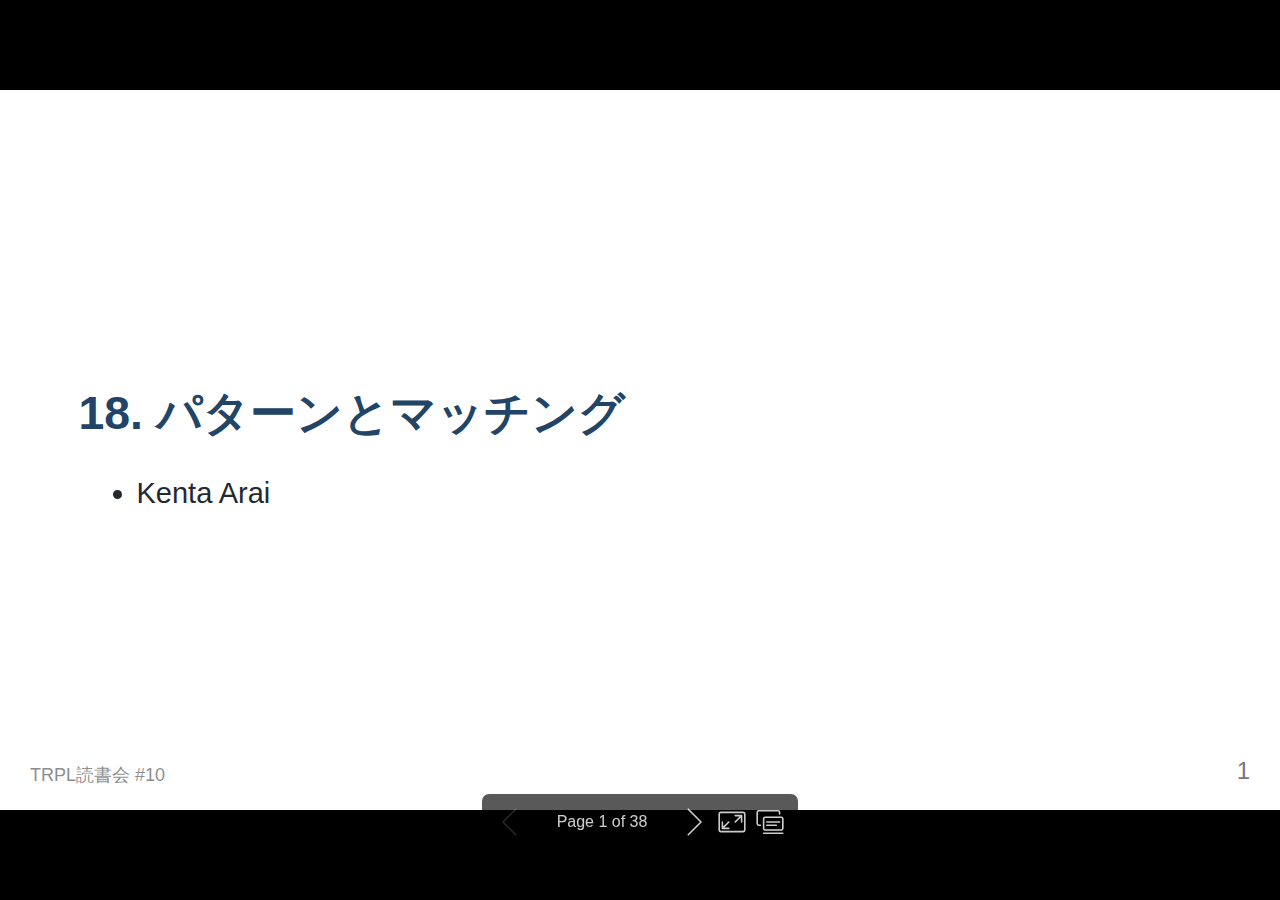
<file: 20211126-reading-trpl-public/index.html>
<!DOCTYPE html><html lang="ja-JP"><head><meta charset="UTF-8"><meta name="viewport" content="width=device-width,height=device-height,initial-scale=1.0"><meta name="apple-mobile-web-app-capable" content="yes"><meta http-equiv="X-UA-Compatible" content="ie=edge"><meta property="og:type" content="website"><meta name="twitter:card" content="summary"><style>.bespoke-marp-note,.bespoke-marp-osc,.bespoke-progress-parent{display:none;transition:none}@media screen{body[data-bespoke-view=""] .bespoke-marp-parent>.bespoke-marp-osc>button,body[data-bespoke-view=next] .bespoke-marp-parent>.bespoke-marp-osc>button,body[data-bespoke-view=presenter] .bespoke-marp-presenter-container .bespoke-marp-presenter-info-container button{-webkit-appearance:none;-moz-appearance:none;appearance:none;background-color:transparent;border:0;color:inherit;cursor:pointer;font-size:inherit;opacity:.8;outline:none;padding:0;transition:opacity .2s linear;-webkit-tap-highlight-color:transparent}body[data-bespoke-view=""] .bespoke-marp-parent>.bespoke-marp-osc>button:disabled,body[data-bespoke-view=next] .bespoke-marp-parent>.bespoke-marp-osc>button:disabled,body[data-bespoke-view=presenter] .bespoke-marp-presenter-container .bespoke-marp-presenter-info-container button:disabled{cursor:not-allowed;opacity:.15!important}body[data-bespoke-view=""] .bespoke-marp-parent>.bespoke-marp-osc>button:hover,body[data-bespoke-view=next] .bespoke-marp-parent>.bespoke-marp-osc>button:hover,body[data-bespoke-view=presenter] .bespoke-marp-presenter-container .bespoke-marp-presenter-info-container button:hover{opacity:1}body[data-bespoke-view=""] .bespoke-marp-parent>.bespoke-marp-osc>button:hover:active,body[data-bespoke-view=next] .bespoke-marp-parent>.bespoke-marp-osc>button:hover:active,body[data-bespoke-view=presenter] .bespoke-marp-presenter-container .bespoke-marp-presenter-info-container button:hover:active{opacity:.6}body[data-bespoke-view=""] .bespoke-marp-parent>.bespoke-marp-osc>button:hover:not(:disabled),body[data-bespoke-view=next] .bespoke-marp-parent>.bespoke-marp-osc>button:hover:not(:disabled),body[data-bespoke-view=presenter] .bespoke-marp-presenter-container .bespoke-marp-presenter-info-container button:hover:not(:disabled){transition:none}body[data-bespoke-view=""] .bespoke-marp-parent>.bespoke-marp-osc>button[data-bespoke-marp-osc=prev],body[data-bespoke-view=next] .bespoke-marp-parent>.bespoke-marp-osc>button[data-bespoke-marp-osc=prev],body[data-bespoke-view=presenter] .bespoke-marp-presenter-container .bespoke-marp-presenter-info-container button.bespoke-marp-presenter-info-page-prev{background:transparent url("[data-uri]") no-repeat 50%;background-size:contain;overflow:hidden;text-indent:100%;white-space:nowrap}body[data-bespoke-view=""] .bespoke-marp-parent>.bespoke-marp-osc>button[data-bespoke-marp-osc=next],body[data-bespoke-view=next] .bespoke-marp-parent>.bespoke-marp-osc>button[data-bespoke-marp-osc=next],body[data-bespoke-view=presenter] .bespoke-marp-presenter-container .bespoke-marp-presenter-info-container button.bespoke-marp-presenter-info-page-next{background:transparent url("[data-uri]") no-repeat 50%;background-size:contain;overflow:hidden;text-indent:100%;white-space:nowrap}body[data-bespoke-view=""] .bespoke-marp-parent>.bespoke-marp-osc>button[data-bespoke-marp-osc=fullscreen],body[data-bespoke-view=next] .bespoke-marp-parent>.bespoke-marp-osc>button[data-bespoke-marp-osc=fullscreen]{background:transparent url("[data-uri]") no-repeat 50%;background-size:contain;overflow:hidden;text-indent:100%;white-space:nowrap}body[data-bespoke-view=""] .bespoke-marp-parent>.bespoke-marp-osc>button.exit[data-bespoke-marp-osc=fullscreen],body[data-bespoke-view=next] .bespoke-marp-parent>.bespoke-marp-osc>button.exit[data-bespoke-marp-osc=fullscreen]{background-image:url("[data-uri]")}body[data-bespoke-view=""] .bespoke-marp-parent>.bespoke-marp-osc>button[data-bespoke-marp-osc=presenter],body[data-bespoke-view=next] .bespoke-marp-parent>.bespoke-marp-osc>button[data-bespoke-marp-osc=presenter]{background:transparent url("[data-uri]") no-repeat 50%;background-size:contain;overflow:hidden;text-indent:100%;white-space:nowrap}body,html{height:100%;margin:0}body{background:#000;overflow:hidden}svg.bespoke-marp-slide{content-visibility:hidden;z-index:-1;pointer-events:none;opacity:0}svg.bespoke-marp-slide.bespoke-marp-active{content-visibility:visible;z-index:0;pointer-events:auto;opacity:1}svg.bespoke-marp-slide.bespoke-marp-active.bespoke-marp-active-ready *{-webkit-animation-name:__bespoke_marp__!important;animation-name:__bespoke_marp__!important}@supports not (content-visibility:hidden){svg.bespoke-marp-slide[data-bespoke-marp-load=hideable]{display:none}svg.bespoke-marp-slide[data-bespoke-marp-load=hideable].bespoke-marp-active{display:block}}[data-bespoke-marp-fragment=inactive]{visibility:hidden}body[data-bespoke-view=""] .bespoke-marp-parent,body[data-bespoke-view=next] .bespoke-marp-parent{bottom:0;left:0;position:absolute;right:0;top:0}body[data-bespoke-view=""] .bespoke-marp-parent>.bespoke-marp-osc,body[data-bespoke-view=next] .bespoke-marp-parent>.bespoke-marp-osc{background:rgba(0,0,0,.65);border-radius:7px;bottom:50px;color:#fff;display:block;font-family:Helvetica,Arial,sans-serif;font-size:16px;left:50%;line-height:0;opacity:1;padding:12px;position:absolute;touch-action:manipulation;transform:translateX(-50%);transition:opacity .2s linear;-webkit-user-select:none;-moz-user-select:none;-ms-user-select:none;user-select:none;white-space:nowrap;z-index:1;will-change:transform}body[data-bespoke-view=""] .bespoke-marp-parent>.bespoke-marp-osc>*,body[data-bespoke-view=next] .bespoke-marp-parent>.bespoke-marp-osc>*{margin-left:6px}body[data-bespoke-view=""] .bespoke-marp-parent>.bespoke-marp-osc>:first-child,body[data-bespoke-view=next] .bespoke-marp-parent>.bespoke-marp-osc>:first-child{margin-left:0}body[data-bespoke-view=""] .bespoke-marp-parent>.bespoke-marp-osc>span,body[data-bespoke-view=next] .bespoke-marp-parent>.bespoke-marp-osc>span{opacity:.8}body[data-bespoke-view=""] .bespoke-marp-parent>.bespoke-marp-osc>span[data-bespoke-marp-osc=page],body[data-bespoke-view=next] .bespoke-marp-parent>.bespoke-marp-osc>span[data-bespoke-marp-osc=page]{display:inline-block;min-width:140px;text-align:center}body[data-bespoke-view=""] .bespoke-marp-parent>.bespoke-marp-osc>button[data-bespoke-marp-osc=fullscreen],body[data-bespoke-view=""] .bespoke-marp-parent>.bespoke-marp-osc>button[data-bespoke-marp-osc=next],body[data-bespoke-view=""] .bespoke-marp-parent>.bespoke-marp-osc>button[data-bespoke-marp-osc=presenter],body[data-bespoke-view=""] .bespoke-marp-parent>.bespoke-marp-osc>button[data-bespoke-marp-osc=prev],body[data-bespoke-view=next] .bespoke-marp-parent>.bespoke-marp-osc>button[data-bespoke-marp-osc=fullscreen],body[data-bespoke-view=next] .bespoke-marp-parent>.bespoke-marp-osc>button[data-bespoke-marp-osc=next],body[data-bespoke-view=next] .bespoke-marp-parent>.bespoke-marp-osc>button[data-bespoke-marp-osc=presenter],body[data-bespoke-view=next] .bespoke-marp-parent>.bespoke-marp-osc>button[data-bespoke-marp-osc=prev]{height:32px;line-height:32px;width:32px}body[data-bespoke-view=""] .bespoke-marp-parent.bespoke-marp-inactive,body[data-bespoke-view=next] .bespoke-marp-parent.bespoke-marp-inactive{cursor:none}body[data-bespoke-view=""] .bespoke-marp-parent.bespoke-marp-inactive>.bespoke-marp-osc,body[data-bespoke-view=next] .bespoke-marp-parent.bespoke-marp-inactive>.bespoke-marp-osc{opacity:0;pointer-events:none}body[data-bespoke-view=""] svg.bespoke-marp-slide,body[data-bespoke-view=next] svg.bespoke-marp-slide{height:100%;left:0;position:absolute;top:0;width:100%}body[data-bespoke-view=""] .bespoke-progress-parent{background:#222;display:flex;height:5px;width:100%}body[data-bespoke-view=""] .bespoke-progress-parent+.bespoke-marp-parent{top:5px}body[data-bespoke-view=""] .bespoke-progress-parent .bespoke-progress-bar{flex:0 0 0;background:#0288d1;transition:flex-basis .2s cubic-bezier(0,1,1,1)}body[data-bespoke-view=next]{background:transparent}body[data-bespoke-view=presenter]{background:#161616}body[data-bespoke-view=presenter] .bespoke-marp-presenter-container{font-family:Helvetica,Arial,sans-serif;height:100%;left:0;position:absolute;top:0;width:100%;display:grid;grid-template-columns:2fr 1fr;grid-template-rows:minmax(140px,1fr) 2fr 3em;grid-template-areas:"current next" "current note" "info    note"}body[data-bespoke-view=presenter] .bespoke-marp-presenter-container .bespoke-marp-parent{grid-area:current;position:relative;overflow:hidden}body[data-bespoke-view=presenter] .bespoke-marp-presenter-container .bespoke-marp-parent svg.bespoke-marp-slide{height:calc(100% - 40px);left:20px;position:absolute;pointer-events:none;top:20px;-webkit-user-select:none;-moz-user-select:none;-ms-user-select:none;user-select:none;width:calc(100% - 40px)}body[data-bespoke-view=presenter] .bespoke-marp-presenter-container .bespoke-marp-parent svg.bespoke-marp-slide.bespoke-marp-active{filter:drop-shadow(0 3px 10px rgba(0,0,0,.5))}body[data-bespoke-view=presenter] .bespoke-marp-presenter-container .bespoke-marp-presenter-next-container{background:#222;cursor:pointer;display:none;grid-area:next;overflow:hidden;position:relative}body[data-bespoke-view=presenter] .bespoke-marp-presenter-container .bespoke-marp-presenter-next-container.active{display:block}body[data-bespoke-view=presenter] .bespoke-marp-presenter-container .bespoke-marp-presenter-next-container iframe.bespoke-marp-presenter-next{background:transparent;border:0;display:block;filter:drop-shadow(0 3px 10px rgba(0,0,0,.5));height:calc(100% - 40px);left:20px;position:absolute;pointer-events:none;-webkit-user-select:none;-moz-user-select:none;-ms-user-select:none;user-select:none;top:20px;width:calc(100% - 40px)}body[data-bespoke-view=presenter] .bespoke-marp-presenter-container .bespoke-marp-presenter-note-container{background:#222;color:#eee;grid-area:note}body[data-bespoke-view=presenter] .bespoke-marp-presenter-container .bespoke-marp-presenter-note-container .bespoke-marp-note{margin:20px;width:calc(100% - 40px);height:calc(100% - 40px);box-sizing:border-box;font-size:1.1em;overflow:auto;padding-right:3px;white-space:pre-wrap;word-wrap:break-word;scrollbar-width:thin;scrollbar-color:hsla(0,0%,93.3%,.5) transparent}body[data-bespoke-view=presenter] .bespoke-marp-presenter-container .bespoke-marp-presenter-note-container .bespoke-marp-note::-webkit-scrollbar{width:6px}body[data-bespoke-view=presenter] .bespoke-marp-presenter-container .bespoke-marp-presenter-note-container .bespoke-marp-note::-webkit-scrollbar-track{background:transparent}body[data-bespoke-view=presenter] .bespoke-marp-presenter-container .bespoke-marp-presenter-note-container .bespoke-marp-note::-webkit-scrollbar-thumb{background:hsla(0,0%,93.3%,.5);border-radius:6px}body[data-bespoke-view=presenter] .bespoke-marp-presenter-container .bespoke-marp-presenter-note-container .bespoke-marp-note:empty{pointer-events:none}body[data-bespoke-view=presenter] .bespoke-marp-presenter-container .bespoke-marp-presenter-note-container .bespoke-marp-note.active{display:block}body[data-bespoke-view=presenter] .bespoke-marp-presenter-container .bespoke-marp-presenter-note-container .bespoke-marp-note p:first-child{margin-top:0}body[data-bespoke-view=presenter] .bespoke-marp-presenter-container .bespoke-marp-presenter-note-container .bespoke-marp-note p:last-child{margin-bottom:0}body[data-bespoke-view=presenter] .bespoke-marp-presenter-container .bespoke-marp-presenter-info-container{align-items:center;box-sizing:border-box;color:#eee;display:flex;flex-wrap:nowrap;grid-area:info;justify-content:center;padding:0 10px}body[data-bespoke-view=presenter] .bespoke-marp-presenter-container .bespoke-marp-presenter-info-container .bespoke-marp-presenter-info-page,body[data-bespoke-view=presenter] .bespoke-marp-presenter-container .bespoke-marp-presenter-info-container .bespoke-marp-presenter-info-time,body[data-bespoke-view=presenter] .bespoke-marp-presenter-container .bespoke-marp-presenter-info-container .bespoke-marp-presenter-info-timer{display:block;box-sizing:border-box;padding:0 10px;white-space:nowrap;width:100%}body[data-bespoke-view=presenter] .bespoke-marp-presenter-container .bespoke-marp-presenter-info-container button{height:1.5em;line-height:1.5em;width:1.5em}body[data-bespoke-view=presenter] .bespoke-marp-presenter-container .bespoke-marp-presenter-info-container .bespoke-marp-presenter-info-page{order:2;text-align:center}body[data-bespoke-view=presenter] .bespoke-marp-presenter-container .bespoke-marp-presenter-info-container .bespoke-marp-presenter-info-page .bespoke-marp-presenter-info-page-text{display:inline-block;min-width:120px;text-align:center}body[data-bespoke-view=presenter] .bespoke-marp-presenter-container .bespoke-marp-presenter-info-container .bespoke-marp-presenter-info-time{color:#999;order:1;text-align:left}body[data-bespoke-view=presenter] .bespoke-marp-presenter-container .bespoke-marp-presenter-info-container .bespoke-marp-presenter-info-timer{color:#999;order:3;text-align:right}}@media print{.bespoke-marp-presenter-info-container,.bespoke-marp-presenter-next-container,.bespoke-marp-presenter-note-container{display:none}}</style><style>div#p>svg>foreignObject>section{width:1280px;height:720px;box-sizing:border-box;overflow:hidden;position:relative;scroll-snap-align:center center}div#p>svg>foreignObject>section:after{bottom:0;content:attr(data-marpit-pagination);padding:inherit;pointer-events:none;position:absolute;right:0}div#p>svg>foreignObject>section:not([data-marpit-pagination]):after{display:none}/* Normalization */div#p>svg>foreignObject>section h1{font-size:2em;margin:0.67em 0}div#p>svg>foreignObject>section video::-webkit-media-controls{will-change:transform}@page{size:1280px 720px;margin:0}@media print{body,html{background-color:#fff;margin:0;page-break-inside:avoid;break-inside:avoid-page}div#p>svg>foreignObject>section{page-break-before:always;break-before:page}div#p>svg>foreignObject>section,div#p>svg>foreignObject>section *{-webkit-print-color-adjust:exact!important;animation-delay:0s!important;animation-duration:0s!important;color-adjust:exact!important;transition:none!important}div#p>svg[data-marpit-svg]{display:block;height:100vh;width:100vw}}div#p>svg>foreignObject>section svg[data-marp-fitting=svg]{display:block;height:auto;width:100%}@supports (-ms-ime-align:auto){div#p>svg>foreignObject>section svg[data-marp-fitting=svg]{position:static}}div#p>svg>foreignObject>section svg[data-marp-fitting=svg].__reflow__{content:""}@supports (-ms-ime-align:auto){div#p>svg>foreignObject>section svg[data-marp-fitting=svg].__reflow__{position:relative}}div#p>svg>foreignObject>section [data-marp-fitting-svg-content]{display:table;white-space:nowrap}div#p>svg>foreignObject>section [data-marp-fitting-svg-content-wrap]{white-space:pre}div#p>svg>foreignObject>section img[data-marp-twemoji]{background:transparent;height:1em;margin:0 .05em 0 .1em;vertical-align:-.1em;width:1em}
/*!
 * Marp default theme.
 *
 * @theme default
 * @author Yuki Hattori
 *
 * @auto-scaling true
 * @size 4:3 960px 720px
 */div#p>svg>foreignObject>section .octicon{display:inline-block;fill:currentColor;vertical-align:text-bottom}div#p>svg>foreignObject>section .anchor{float:left;line-height:1;margin-left:-20px;padding-right:4px}div#p>svg>foreignObject>section .anchor:focus{outline:none}div#p>svg>foreignObject>section h1 .octicon-link,div#p>svg>foreignObject>section h2 .octicon-link,div#p>svg>foreignObject>section h3 .octicon-link,div#p>svg>foreignObject>section h4 .octicon-link,div#p>svg>foreignObject>section h5 .octicon-link,div#p>svg>foreignObject>section h6 .octicon-link{color:#1b1f23;vertical-align:middle;visibility:hidden}div#p>svg>foreignObject>section h1:hover .anchor,div#p>svg>foreignObject>section h2:hover .anchor,div#p>svg>foreignObject>section h3:hover .anchor,div#p>svg>foreignObject>section h4:hover .anchor,div#p>svg>foreignObject>section h5:hover .anchor,div#p>svg>foreignObject>section h6:hover .anchor{text-decoration:none}div#p>svg>foreignObject>section h1:hover .anchor .octicon-link,div#p>svg>foreignObject>section h2:hover .anchor .octicon-link,div#p>svg>foreignObject>section h3:hover .anchor .octicon-link,div#p>svg>foreignObject>section h4:hover .anchor .octicon-link,div#p>svg>foreignObject>section h5:hover .anchor .octicon-link,div#p>svg>foreignObject>section h6:hover .anchor .octicon-link{visibility:visible}div#p>svg>foreignObject>section h1:hover .anchor .octicon-link:before,div#p>svg>foreignObject>section h2:hover .anchor .octicon-link:before,div#p>svg>foreignObject>section h3:hover .anchor .octicon-link:before,div#p>svg>foreignObject>section h4:hover .anchor .octicon-link:before,div#p>svg>foreignObject>section h5:hover .anchor .octicon-link:before,div#p>svg>foreignObject>section h6:hover .anchor .octicon-link:before{width:16px;height:16px;content:" ";display:inline-block;background-image:url("data:image/svg+xml;charset=utf-8,%3Csvg xmlns='http://www.w3.org/2000/svg' width='16' height='16' aria-hidden='true'%3E%3Cpath fill-rule='evenodd' d='M4 9h1v1H4c-1.5 0-3-1.69-3-3.5S2.55 3 4 3h4c1.45 0 3 1.69 3 3.5 0 1.41-.91 2.72-2 3.25V8.59c.58-.45 1-1.27 1-2.09C10 5.22 8.98 4 8 4H4c-.98 0-2 1.22-2 2.5S3 9 4 9zm9-3h-1v1h1c1 0 2 1.22 2 2.5S13.98 12 13 12H9c-.98 0-2-1.22-2-2.5 0-.83.42-1.64 1-2.09V6.25c-1.09.53-2 1.84-2 3.25C6 11.31 7.55 13 9 13h4c1.45 0 3-1.69 3-3.5S14.5 6 13 6z'/%3E%3C/svg%3E")}div#p>svg>foreignObject>section{-ms-text-size-adjust:100%;-webkit-text-size-adjust:100%;color:#24292e;font-family:-apple-system,BlinkMacSystemFont,Segoe UI,Helvetica,Arial,sans-serif,Apple Color Emoji,Segoe UI Emoji;font-size:16px;line-height:1.5;word-wrap:break-word}div#p>svg>foreignObject>section{--marpit-root-font-size:16px}div#p>svg>foreignObject>section details{display:block}div#p>svg>foreignObject>section summary{display:list-item}div#p>svg>foreignObject>section a{background-color:initial}div#p>svg>foreignObject>section a:active,div#p>svg>foreignObject>section a:hover{outline-width:0}div#p>svg>foreignObject>section strong{font-weight:inherit;font-weight:bolder}div#p>svg>foreignObject>section h1{margin:.67em 0}div#p>svg>foreignObject>section img{border-style:none}div#p>svg>foreignObject>section code,div#p>svg>foreignObject>section kbd,div#p>svg>foreignObject>section pre{font-family:monospace,monospace;font-size:1em}div#p>svg>foreignObject>section hr{box-sizing:initial;overflow:visible}div#p>svg>foreignObject>section input{font:inherit;margin:0;overflow:visible}div#p>svg>foreignObject>section [type=checkbox]{padding:0}div#p>svg>foreignObject>section *,div#p>svg>foreignObject>section [type=checkbox]{box-sizing:border-box}div#p>svg>foreignObject>section input{font-family:inherit;font-size:inherit;line-height:inherit}div#p>svg>foreignObject>section a{color:#0366d6;text-decoration:none}div#p>svg>foreignObject>section a:hover{text-decoration:underline}div#p>svg>foreignObject>section strong{font-weight:600}div#p>svg>foreignObject>section hr{height:0;margin:15px 0;overflow:hidden;background:transparent;border-bottom:1px solid #dfe2e5}div#p>svg>foreignObject>section hr:after,div#p>svg>foreignObject>section hr:before{display:table;content:""}div#p>svg>foreignObject>section hr:after{clear:both}div#p>svg>foreignObject>section table{border-spacing:0;border-collapse:collapse}div#p>svg>foreignObject>section td,div#p>svg>foreignObject>section th{padding:0}div#p>svg>foreignObject>section details summary{cursor:pointer}div#p>svg>foreignObject>section h1,div#p>svg>foreignObject>section h2,div#p>svg>foreignObject>section h3,div#p>svg>foreignObject>section h4,div#p>svg>foreignObject>section h5,div#p>svg>foreignObject>section h6{margin-top:0;margin-bottom:0}div#p>svg>foreignObject>section h1{font-size:32px}div#p>svg>foreignObject>section h1,div#p>svg>foreignObject>section h2{font-weight:600}div#p>svg>foreignObject>section h2{font-size:24px}div#p>svg>foreignObject>section h3{font-size:20px}div#p>svg>foreignObject>section h3,div#p>svg>foreignObject>section h4{font-weight:600}div#p>svg>foreignObject>section h4{font-size:16px}div#p>svg>foreignObject>section h5{font-size:14px}div#p>svg>foreignObject>section h5,div#p>svg>foreignObject>section h6{font-weight:600}div#p>svg>foreignObject>section h6{font-size:12px}div#p>svg>foreignObject>section p{margin-top:0;margin-bottom:10px}div#p>svg>foreignObject>section blockquote{margin:0}div#p>svg>foreignObject>section ol,div#p>svg>foreignObject>section ul{padding-left:0;margin-top:0;margin-bottom:0}div#p>svg>foreignObject>section ol ol,div#p>svg>foreignObject>section ul ol{list-style-type:lower-roman}div#p>svg>foreignObject>section ol ol ol,div#p>svg>foreignObject>section ol ul ol,div#p>svg>foreignObject>section ul ol ol,div#p>svg>foreignObject>section ul ul ol{list-style-type:lower-alpha}div#p>svg>foreignObject>section dd{margin-left:0}div#p>svg>foreignObject>section code,div#p>svg>foreignObject>section pre{font-family:SFMono-Regular,Consolas,Liberation Mono,Menlo,monospace;font-size:12px}div#p>svg>foreignObject>section pre{margin-top:0;margin-bottom:0}div#p>svg>foreignObject>section input::-webkit-inner-spin-button,div#p>svg>foreignObject>section input::-webkit-outer-spin-button{margin:0;-webkit-appearance:none;appearance:none}div#p>svg>foreignObject>section :checked+.radio-label{position:relative;z-index:1;border-color:#0366d6}div#p>svg>foreignObject>section .border{border:1px solid #e1e4e8!important}div#p>svg>foreignObject>section .border-0{border:0!important}div#p>svg>foreignObject>section .border-bottom{border-bottom:1px solid #e1e4e8!important}div#p>svg>foreignObject>section .rounded-1{border-radius:3px!important}div#p>svg>foreignObject>section .bg-white{background-color:#fff!important}div#p>svg>foreignObject>section .bg-gray-light{background-color:#fafbfc!important}div#p>svg>foreignObject>section .text-gray-light{color:#6a737d!important}div#p>svg>foreignObject>section .pl-3,div#p>svg>foreignObject>section .px-3{padding-left:16px!important}div#p>svg>foreignObject>section .px-3{padding-right:16px!important}div#p>svg>foreignObject>section .f6{font-size:12px!important}div#p>svg>foreignObject>section div#p>svg>foreignObject>section section.f6{--marpit-root-font-size:12px!important}div#p>svg>foreignObject>section .lh-condensed{line-height:1.25!important}div#p>svg>foreignObject>section .text-bold{font-weight:600!important}div#p>svg>foreignObject>section .pl-c{color:#6a737d}div#p>svg>foreignObject>section .pl-c1,div#p>svg>foreignObject>section .pl-s .pl-v{color:#005cc5}div#p>svg>foreignObject>section .pl-e,div#p>svg>foreignObject>section .pl-en{color:#6f42c1}div#p>svg>foreignObject>section .pl-s .pl-s1,div#p>svg>foreignObject>section .pl-smi{color:#24292e}div#p>svg>foreignObject>section .pl-ent{color:#22863a}div#p>svg>foreignObject>section .pl-k{color:#d73a49}div#p>svg>foreignObject>section .pl-pds,div#p>svg>foreignObject>section .pl-s,div#p>svg>foreignObject>section .pl-s .pl-pse .pl-s1,div#p>svg>foreignObject>section .pl-sr,div#p>svg>foreignObject>section .pl-sr .pl-cce,div#p>svg>foreignObject>section .pl-sr .pl-sra,div#p>svg>foreignObject>section .pl-sr .pl-sre{color:#032f62}div#p>svg>foreignObject>section .pl-smw,div#p>svg>foreignObject>section .pl-v{color:#e36209}div#p>svg>foreignObject>section .pl-bu{color:#b31d28}div#p>svg>foreignObject>section .pl-ii{color:#fafbfc;background-color:#b31d28}div#p>svg>foreignObject>section .pl-c2{color:#fafbfc;background-color:#d73a49}div#p>svg>foreignObject>section .pl-c2:before{content:"^M"}div#p>svg>foreignObject>section .pl-sr .pl-cce{font-weight:700;color:#22863a}div#p>svg>foreignObject>section .pl-ml{color:#735c0f}div#p>svg>foreignObject>section .pl-mh,div#p>svg>foreignObject>section .pl-mh .pl-en,div#p>svg>foreignObject>section .pl-ms{font-weight:700;color:#005cc5}div#p>svg>foreignObject>section .pl-mi{font-style:italic;color:#24292e}div#p>svg>foreignObject>section .pl-mb{font-weight:700;color:#24292e}div#p>svg>foreignObject>section .pl-md{color:#b31d28;background-color:#ffeef0}div#p>svg>foreignObject>section .pl-mi1{color:#22863a;background-color:#f0fff4}div#p>svg>foreignObject>section .pl-mc{color:#e36209;background-color:#ffebda}div#p>svg>foreignObject>section .pl-mi2{color:#f6f8fa;background-color:#005cc5}div#p>svg>foreignObject>section .pl-mdr{font-weight:700;color:#6f42c1}div#p>svg>foreignObject>section .pl-ba{color:#586069}div#p>svg>foreignObject>section .pl-sg{color:#959da5}div#p>svg>foreignObject>section .pl-corl{text-decoration:underline;color:#032f62}div#p>svg>foreignObject>section .mb-0{margin-bottom:0!important}div#p>svg>foreignObject>section .my-2{margin-bottom:8px!important;margin-top:8px!important}div#p>svg>foreignObject>section .pl-0{padding-left:0!important}div#p>svg>foreignObject>section .py-0{padding-top:0!important;padding-bottom:0!important}div#p>svg>foreignObject>section .pl-1{padding-left:4px!important}div#p>svg>foreignObject>section .pl-2{padding-left:8px!important}div#p>svg>foreignObject>section .py-2{padding-top:8px!important;padding-bottom:8px!important}div#p>svg>foreignObject>section .pl-3{padding-left:16px!important}div#p>svg>foreignObject>section .pl-4{padding-left:24px!important}div#p>svg>foreignObject>section .pl-5{padding-left:32px!important}div#p>svg>foreignObject>section .pl-6{padding-left:40px!important}div#p>svg>foreignObject>section .pl-7{padding-left:48px!important}div#p>svg>foreignObject>section .pl-8{padding-left:64px!important}div#p>svg>foreignObject>section .pl-9{padding-left:80px!important}div#p>svg>foreignObject>section .pl-10{padding-left:96px!important}div#p>svg>foreignObject>section .pl-11{padding-left:112px!important}div#p>svg>foreignObject>section .pl-12{padding-left:128px!important}div#p>svg>foreignObject>section hr{border-bottom-color:#eee}div#p>svg>foreignObject>section kbd{display:inline-block;padding:3px 5px;font:11px SFMono-Regular,Consolas,Liberation Mono,Menlo,monospace;line-height:10px;color:#444d56;vertical-align:middle;background-color:#fafbfc;border:1px solid #d1d5da;border-radius:3px;box-shadow:inset 0 -1px 0 #d1d5da}div#p>svg>foreignObject>section:after,div#p>svg>foreignObject>section:before{display:table
  /* content:""; */}div#p>svg>foreignObject>section:after{clear:both}div#p>svg>foreignObject>section>:first-child{margin-top:0!important}div#p>svg>foreignObject>section>:last-child{margin-bottom:0!important}div#p>svg>foreignObject>section a:not([href]){color:inherit;text-decoration:none}div#p>svg>foreignObject>section blockquote,div#p>svg>foreignObject>section details,div#p>svg>foreignObject>section dl,div#p>svg>foreignObject>section ol,div#p>svg>foreignObject>section p,div#p>svg>foreignObject>section pre,div#p>svg>foreignObject>section table,div#p>svg>foreignObject>section ul{margin-top:0;margin-bottom:16px}div#p>svg>foreignObject>section hr{height:.25em;padding:0;margin:24px 0;background-color:#e1e4e8;border:0}div#p>svg>foreignObject>section blockquote{padding:0 1em;color:#6a737d;border-left:.25em solid #dfe2e5}div#p>svg>foreignObject>section blockquote>:first-child{margin-top:0}div#p>svg>foreignObject>section blockquote>:last-child{margin-bottom:0}div#p>svg>foreignObject>section h1,div#p>svg>foreignObject>section h2,div#p>svg>foreignObject>section h3,div#p>svg>foreignObject>section h4,div#p>svg>foreignObject>section h5,div#p>svg>foreignObject>section h6{margin-top:24px;margin-bottom:16px;font-weight:600;line-height:1.25}div#p>svg>foreignObject>section h1{font-size:2em}div#p>svg>foreignObject>section h1,div#p>svg>foreignObject>section h2{padding-bottom:.3em;border-bottom:1px solid #eaecef}div#p>svg>foreignObject>section h2{font-size:1.5em}div#p>svg>foreignObject>section h3{font-size:1.25em}div#p>svg>foreignObject>section h4{font-size:1em}div#p>svg>foreignObject>section h5{font-size:.875em}div#p>svg>foreignObject>section h6{font-size:.85em;color:#6a737d}div#p>svg>foreignObject>section ol,div#p>svg>foreignObject>section ul{padding-left:2em}div#p>svg>foreignObject>section ol ol,div#p>svg>foreignObject>section ol ul,div#p>svg>foreignObject>section ul ol,div#p>svg>foreignObject>section ul ul{margin-top:0;margin-bottom:0}div#p>svg>foreignObject>section li{word-wrap:break-all}div#p>svg>foreignObject>section li>p{margin-top:16px}div#p>svg>foreignObject>section li+li{margin-top:.25em}div#p>svg>foreignObject>section dl{padding:0}div#p>svg>foreignObject>section dl dt{padding:0;margin-top:16px;font-size:1em;font-style:italic;font-weight:600}div#p>svg>foreignObject>section dl dd{padding:0 16px;margin-bottom:16px}div#p>svg>foreignObject>section table{display:block;width:100%;overflow:auto}div#p>svg>foreignObject>section table th{font-weight:600}div#p>svg>foreignObject>section table td,div#p>svg>foreignObject>section table th{padding:6px 13px;border:1px solid #dfe2e5}div#p>svg>foreignObject>section table tr{background-color:#fff;border-top:1px solid #c6cbd1}div#p>svg>foreignObject>section table tr:nth-child(2n){background-color:#f6f8fa}div#p>svg>foreignObject>section img{max-width:100%;box-sizing:initial;background-color:#fff}div#p>svg>foreignObject>section img[align=right]{padding-left:20px}div#p>svg>foreignObject>section img[align=left]{padding-right:20px}div#p>svg>foreignObject>section code{padding:.2em .4em;margin:0;font-size:85%;background-color:rgba(27,31,35,.05);border-radius:3px}div#p>svg>foreignObject>section pre{word-wrap:normal}div#p>svg>foreignObject>section pre>code{padding:0;margin:0;font-size:100%;word-break:normal;white-space:pre;background:transparent;border:0}div#p>svg>foreignObject>section .highlight{margin-bottom:16px}div#p>svg>foreignObject>section .highlight pre{margin-bottom:0;word-break:normal}div#p>svg>foreignObject>section pre{padding:16px;overflow:auto;font-size:85%;line-height:1.45;background-color:#f6f8fa;border-radius:3px}div#p>svg>foreignObject>section pre code{display:inline;max-width:auto;padding:0;margin:0;overflow:visible;line-height:inherit;word-wrap:normal;background-color:initial;border:0}div#p>svg>foreignObject>section .commit-tease-sha{display:inline-block;font-family:SFMono-Regular,Consolas,Liberation Mono,Menlo,monospace;font-size:90%;color:#444d56}div#p>svg>foreignObject>section div#p>svg>foreignObject>section section.commit-tease-sha{--marpit-root-font-size:90%}div#p>svg>foreignObject>section .full-commit .btn-outline:not(:disabled):hover{color:#005cc5;border-color:#005cc5}div#p>svg>foreignObject>section .blob-wrapper{overflow-x:auto;overflow-y:hidden}div#p>svg>foreignObject>section .blob-wrapper-embedded{max-height:240px;overflow-y:auto}div#p>svg>foreignObject>section .blob-num{width:1%;min-width:50px;padding-right:10px;padding-left:10px;font-family:SFMono-Regular,Consolas,Liberation Mono,Menlo,monospace;font-size:12px;line-height:20px;color:rgba(27,31,35,.3);text-align:right;white-space:nowrap;vertical-align:top;cursor:pointer;-webkit-user-select:none;-moz-user-select:none;-ms-user-select:none;user-select:none}div#p>svg>foreignObject>section div#p>svg>foreignObject>section section.blob-num{--marpit-root-font-size:12px}div#p>svg>foreignObject>section .blob-num:hover{color:rgba(27,31,35,.6)}div#p>svg>foreignObject>section .blob-num:before{content:attr(data-line-number)}div#p>svg>foreignObject>section .blob-code{position:relative;padding-right:10px;padding-left:10px;line-height:20px;vertical-align:top}div#p>svg>foreignObject>section .blob-code-inner{overflow:visible;font-family:SFMono-Regular,Consolas,Liberation Mono,Menlo,monospace;font-size:12px;color:#24292e;word-wrap:normal;white-space:pre}div#p>svg>foreignObject>section div#p>svg>foreignObject>section section.blob-code-inner{--marpit-root-font-size:12px}div#p>svg>foreignObject>section .pl-token.active,div#p>svg>foreignObject>section .pl-token:hover{cursor:pointer;background:#ffea7f}div#p>svg>foreignObject>section .tab-size[data-tab-size="1"]{-moz-tab-size:1;-o-tab-size:1;tab-size:1}div#p>svg>foreignObject>section .tab-size[data-tab-size="2"]{-moz-tab-size:2;-o-tab-size:2;tab-size:2}div#p>svg>foreignObject>section .tab-size[data-tab-size="3"]{-moz-tab-size:3;-o-tab-size:3;tab-size:3}div#p>svg>foreignObject>section .tab-size[data-tab-size="4"]{-moz-tab-size:4;-o-tab-size:4;tab-size:4}div#p>svg>foreignObject>section .tab-size[data-tab-size="5"]{-moz-tab-size:5;-o-tab-size:5;tab-size:5}div#p>svg>foreignObject>section .tab-size[data-tab-size="6"]{-moz-tab-size:6;-o-tab-size:6;tab-size:6}div#p>svg>foreignObject>section .tab-size[data-tab-size="7"]{-moz-tab-size:7;-o-tab-size:7;tab-size:7}div#p>svg>foreignObject>section .tab-size[data-tab-size="8"]{-moz-tab-size:8;-o-tab-size:8;tab-size:8}div#p>svg>foreignObject>section .tab-size[data-tab-size="9"]{-moz-tab-size:9;-o-tab-size:9;tab-size:9}div#p>svg>foreignObject>section .tab-size[data-tab-size="10"]{-moz-tab-size:10;-o-tab-size:10;tab-size:10}div#p>svg>foreignObject>section .tab-size[data-tab-size="11"]{-moz-tab-size:11;-o-tab-size:11;tab-size:11}div#p>svg>foreignObject>section .tab-size[data-tab-size="12"]{-moz-tab-size:12;-o-tab-size:12;tab-size:12}div#p>svg>foreignObject>section .task-list-item{list-style-type:none}div#p>svg>foreignObject>section .task-list-item+.task-list-item{margin-top:3px}div#p>svg>foreignObject>section .task-list-item input{margin:0 .2em .25em -1.6em;vertical-align:middle}div#p>svg>foreignObject>section .hljs{display:block;background:#fff;padding:.5em;color:#333;overflow-x:auto}div#p>svg>foreignObject>section .hljs-comment,div#p>svg>foreignObject>section .hljs-meta{color:#969896}div#p>svg>foreignObject>section .hljs-emphasis,div#p>svg>foreignObject>section .hljs-quote,div#p>svg>foreignObject>section .hljs-strong,div#p>svg>foreignObject>section .hljs-template-variable,div#p>svg>foreignObject>section .hljs-variable{color:#df5000}div#p>svg>foreignObject>section .hljs-keyword,div#p>svg>foreignObject>section .hljs-selector-tag,div#p>svg>foreignObject>section .hljs-type{color:#d73a49}div#p>svg>foreignObject>section .hljs-attribute,div#p>svg>foreignObject>section .hljs-bullet,div#p>svg>foreignObject>section .hljs-literal,div#p>svg>foreignObject>section .hljs-symbol{color:#0086b3}div#p>svg>foreignObject>section .hljs-name,div#p>svg>foreignObject>section .hljs-section{color:#63a35c}div#p>svg>foreignObject>section .hljs-tag{color:#333}div#p>svg>foreignObject>section .hljs-attr,div#p>svg>foreignObject>section .hljs-selector-attr,div#p>svg>foreignObject>section .hljs-selector-class,div#p>svg>foreignObject>section .hljs-selector-id,div#p>svg>foreignObject>section .hljs-selector-pseudo,div#p>svg>foreignObject>section .hljs-title{color:#6f42c1}div#p>svg>foreignObject>section .hljs-addition{color:#55a532;background-color:#eaffea}div#p>svg>foreignObject>section .hljs-deletion{color:#bd2c00;background-color:#ffecec}div#p>svg>foreignObject>section .hljs-link{text-decoration:underline}div#p>svg>foreignObject>section .hljs-number{color:#005cc5}div#p>svg>foreignObject>section .hljs-string{color:#032f62}div#p>svg>foreignObject>section svg[data-marp-fitting=svg]{max-height:563px}div#p>svg>foreignObject>section h1{color:#246;font-size:1.6em}div#p>svg>foreignObject>section h1,div#p>svg>foreignObject>section h2{border-bottom:none}div#p>svg>foreignObject>section h2{font-size:1.3em}div#p>svg>foreignObject>section h3{font-size:1.1em}div#p>svg>foreignObject>section h4{font-size:1.05em}div#p>svg>foreignObject>section h5{font-size:1em}div#p>svg>foreignObject>section h6{font-size:.9em}div#p>svg>foreignObject>section h1 strong,div#p>svg>foreignObject>section h2 strong,div#p>svg>foreignObject>section h3 strong,div#p>svg>foreignObject>section h4 strong,div#p>svg>foreignObject>section h5 strong,div#p>svg>foreignObject>section h6 strong{font-weight:inherit;color:#48c}div#p>svg>foreignObject>section hr{height:0;padding-top:.25em}div#p>svg>foreignObject>section pre{border:1px solid #999;line-height:1.15;overflow:visible}div#p>svg>foreignObject>section pre code svg[data-marp-fitting=svg]{max-height:529px}div#p>svg>foreignObject>section footer,div#p>svg>foreignObject>section header{margin:0;position:absolute;left:30px;color:hsla(0,0%,40%,.75);font-size:18px}div#p>svg>foreignObject>section header{top:21px}div#p>svg>foreignObject>section footer{bottom:21px}div#p>svg>foreignObject>section{align-items:stretch;background:#fff;display:flex;flex-direction:column;flex-wrap:nowrap;font-size:29px;height:720px;justify-content:center;padding:78.5px;width:1280px}div#p>svg>foreignObject>section{--marpit-root-font-size:29px}div#p>svg>foreignObject>section>:last-child,div#p>svg>foreignObject>section[data-footer]>:nth-last-child(2){margin-bottom:0}div#p>svg>foreignObject>section>:first-child,div#p>svg>foreignObject>section>header:first-child+*{margin-top:0}div#p>svg>foreignObject>section:after{position:absolute;padding:0;right:30px;bottom:21px;font-size:24px;color:#777}div#p>svg>foreignObject>section:after{--marpit-root-font-size:24px}div#p>svg>foreignObject>section.invert{background-color:#222;color:#e6eaf0}div#p>svg>foreignObject>section.invert:after{color:#999}div#p>svg>foreignObject>section.invert img{background-color:transparent}div#p>svg>foreignObject>section.invert a{color:#50b3ff}div#p>svg>foreignObject>section.invert h1{color:#a3c5e7}div#p>svg>foreignObject>section.invert h2,div#p>svg>foreignObject>section.invert h3,div#p>svg>foreignObject>section.invert h4,div#p>svg>foreignObject>section.invert h5{color:#ebeff5}div#p>svg>foreignObject>section.invert blockquote,div#p>svg>foreignObject>section.invert h6{border-color:#3d3f43;color:#939699}div#p>svg>foreignObject>section.invert h1 strong,div#p>svg>foreignObject>section.invert h2 strong,div#p>svg>foreignObject>section.invert h3 strong,div#p>svg>foreignObject>section.invert h4 strong,div#p>svg>foreignObject>section.invert h5 strong,div#p>svg>foreignObject>section.invert h6 strong{color:#7bf}div#p>svg>foreignObject>section.invert hr{background-color:#3d3f43}div#p>svg>foreignObject>section.invert footer,div#p>svg>foreignObject>section.invert header{color:hsla(0,0%,60%,.75)}div#p>svg>foreignObject>section.invert code,div#p>svg>foreignObject>section.invert kbd{background-color:#111}div#p>svg>foreignObject>section.invert kbd{border-color:#666;box-shadow:inset 0 -1px 0 #555;color:#e6eaf0}div#p>svg>foreignObject>section.invert table tr{background-color:#12181d;border-color:#60657b}div#p>svg>foreignObject>section.invert table tr:nth-child(2n){background-color:#1b2024}div#p>svg>foreignObject>section.invert table td,div#p>svg>foreignObject>section.invert table th{border-color:#5b5e61}div#p>svg>foreignObject>section.invert pre{background-color:#0a0e12;border-color:#777}div#p>svg>foreignObject>section.invert pre code{background-color:transparent}div#p>svg>foreignObject>section[data-color] h1,div#p>svg>foreignObject>section[data-color] h2,div#p>svg>foreignObject>section[data-color] h3,div#p>svg>foreignObject>section[data-color] h4,div#p>svg>foreignObject>section[data-color] h5,div#p>svg>foreignObject>section[data-color] h6{color:currentColor}div#p>svg>foreignObject>section[data-marpit-advanced-background=background]{display:block!important;padding:0!important}div#p>svg>foreignObject>section[data-marpit-advanced-background=background]:after,div#p>svg>foreignObject>section[data-marpit-advanced-background=background]:before,div#p>svg>foreignObject>section[data-marpit-advanced-background=content]:after,div#p>svg>foreignObject>section[data-marpit-advanced-background=content]:before{display:none!important}div#p>svg>foreignObject>section[data-marpit-advanced-background=background]>div[data-marpit-advanced-background-container]{all:initial;display:flex;flex-direction:row;height:100%;overflow:hidden;width:100%}div#p>svg>foreignObject>section[data-marpit-advanced-background=background]>div[data-marpit-advanced-background-container][data-marpit-advanced-background-direction=vertical]{flex-direction:column}div#p>svg>foreignObject>section[data-marpit-advanced-background=background][data-marpit-advanced-background-split]>div[data-marpit-advanced-background-container]{width:var(--marpit-advanced-background-split,50%)}div#p>svg>foreignObject>section[data-marpit-advanced-background=background][data-marpit-advanced-background-split=right]>div[data-marpit-advanced-background-container]{margin-left:calc(100% - var(--marpit-advanced-background-split, 50%))}div#p>svg>foreignObject>section[data-marpit-advanced-background=background]>div[data-marpit-advanced-background-container]>figure{all:initial;background-position:center;background-repeat:no-repeat;background-size:cover;flex:auto;margin:0}div#p>svg>foreignObject>section[data-marpit-advanced-background=content],div#p>svg>foreignObject>section[data-marpit-advanced-background=pseudo]{background:transparent!important}div#p>svg>foreignObject>section[data-marpit-advanced-background=pseudo],div#p>svg[data-marpit-svg]>foreignObject[data-marpit-advanced-background=pseudo]{pointer-events:none!important}div#p>svg>foreignObject>section[data-marpit-advanced-background-split]{width:100%;height:100%}</style></head><body><div class="bespoke-marp-osc"><button data-bespoke-marp-osc="prev" tabindex="-1" title="Previous slide">Previous slide</button><span data-bespoke-marp-osc="page"></span><button data-bespoke-marp-osc="next" tabindex="-1" title="Next slide">Next slide</button><button data-bespoke-marp-osc="fullscreen" tabindex="-1" title="Toggle fullscreen (f)">Toggle fullscreen</button><button data-bespoke-marp-osc="presenter" tabindex="-1" title="Open presenter view (p)">Open presenter view</button></div><div id="p"><svg data-marpit-svg="" viewBox="0 0 1280 720"><foreignObject width="1280" height="720"><section id="1" data-paginate="true" data-footer="TRPL読書会 #10" data-marpit-pagination="1" data-marpit-pagination-total="38" style="--paginate:true;--footer:TRPL読書会 #10;">
<h1>18. パターンとマッチング</h1>
<ul>
<li>Kenta Arai</li>
</ul>
<footer>TRPL読書会 #10</footer>
</section>
</foreignObject></svg><svg data-marpit-svg="" viewBox="0 0 1280 720"><foreignObject width="1280" height="720"><section id="2" data-paginate="true" data-footer="TRPL読書会 #10" data-marpit-pagination="2" data-marpit-pagination-total="38" style="--paginate:true;--footer:TRPL読書会 #10;">
<h1>Copyright</h1>
<ul>
<li>The Rust trademark is owned and protected by The Rust Foundation</li>
<li><a href="https://github.com/rust-lang/book">The Rust Programming Language</a> is licensed under <a href="https://github.com/rust-lang/book/blob/main/COPYRIGHT">Apatch 2.0 and MIT terms</a></li>
<li>This slide is a derivative work of TRPL, and is licensed under Apatch 2.0 and MIT terms</li>
</ul>
<footer>TRPL読書会 #10</footer>
</section>
</foreignObject></svg><svg data-marpit-svg="" viewBox="0 0 1280 720"><foreignObject width="1280" height="720"><section id="3" data-paginate="true" data-footer="TRPL読書会 #10" data-marpit-pagination="3" data-marpit-pagination-total="38" style="--paginate:true;--footer:TRPL読書会 #10;">
<h1>概要</h1>
<ul>
<li>
<p>Rustのパターンとは，型の構造に一致する記法</p>
</li>
<li>
<p><code>match</code>式や他の構文と組み合わせることで，プログラムをコントロールできる</p>
</li>
<li>
<p>この章では改めてRustのパターンとは何かを説明する</p>
</li>
</ul>
<footer>TRPL読書会 #10</footer>
</section>
</foreignObject></svg><svg data-marpit-svg="" viewBox="0 0 1280 720"><foreignObject width="1280" height="720"><section id="4" data-paginate="true" data-footer="TRPL読書会 #10" data-marpit-pagination="4" data-marpit-pagination-total="38" style="--paginate:true;--footer:TRPL読書会 #10;">
<h1>18.1 パターンが使用されることのある箇所全部</h1>
<ul>
<li>パターンが使用される箇所をすべて説明する
<ul>
<li>matchアーム</li>
<li>if let式</li>
<li>while letループ</li>
<li>forループ</li>
<li>let文</li>
<li>関数の引数</li>
</ul>
</li>
</ul>
<footer>TRPL読書会 #10</footer>
</section>
</foreignObject></svg><svg data-marpit-svg="" viewBox="0 0 1280 720"><foreignObject width="1280" height="720"><section id="5" data-paginate="true" data-footer="TRPL読書会 #10" data-marpit-pagination="5" data-marpit-pagination-total="38" style="--paginate:true;--footer:TRPL読書会 #10;">
<h1>matchアーム</h1>
<ul>
<li><code>match</code>式はVALUEと一致するパターンのEXPRESSIONを返す</li>
<li>パターンはVALUEが取りうる値の全てを網羅する</li>
</ul>
<pre><code class="language-rs"><svg data-marp-fitting="svg" data-marp-fitting-code><foreignObject><span data-marp-fitting-svg-content><span data-marp-fitting-svg-content-wrap><span class="hljs-keyword">match</span> VALUE {
    PATTERN =&gt; EXPRESSION,
    PATTERN =&gt; EXPRESSION,
    PATTERN =&gt; EXPRESSION,
}
</span></span></foreignObject></svg></code></pre>
<footer>TRPL読書会 #10</footer>
</section>
</foreignObject></svg><svg data-marpit-svg="" viewBox="0 0 1280 720"><foreignObject width="1280" height="720"><section id="6" data-paginate="true" data-footer="TRPL読書会 #10" data-marpit-pagination="6" data-marpit-pagination-total="38" style="--paginate:true;--footer:TRPL読書会 #10;">
<h1>if let式</h1>
<ul>
<li><code>if let</code>は1つの値とパターンが一致する場合にのみ括弧内の処理を実行する</li>
<li><code>match</code>とは異なり，値の網羅性については確認されない</li>
</ul>
<pre><code class="language-rs"><svg data-marp-fitting="svg" data-marp-fitting-code><foreignObject><span data-marp-fitting-svg-content><span data-marp-fitting-svg-content-wrap><span class="hljs-keyword">if</span> <span class="hljs-keyword">let</span> <span class="hljs-literal">Some</span>(color) = favorite_color {
    ...
} <span class="hljs-keyword">else</span> <span class="hljs-keyword">if</span> <span class="hljs-keyword">let</span> <span class="hljs-literal">Ok</span>(age) = age {
    ...
}
</span></span></foreignObject></svg></code></pre>
<footer>TRPL読書会 #10</footer>
</section>
</foreignObject></svg><svg data-marpit-svg="" viewBox="0 0 1280 720"><foreignObject width="1280" height="720"><section id="7" data-paginate="true" data-footer="TRPL読書会 #10" data-marpit-pagination="7" data-marpit-pagination-total="38" style="--paginate:true;--footer:TRPL読書会 #10;">
<h1>while let条件分岐ループ</h1>
<ul>
<li><code>while let</code>はパターンが合致し続ける限り括弧内の処理を実行する</li>
</ul>
<pre><code class="language-rs"><svg data-marp-fitting="svg" data-marp-fitting-code><foreignObject><span data-marp-fitting-svg-content><span data-marp-fitting-svg-content-wrap><span class="hljs-keyword">let</span> <span class="hljs-keyword">mut</span> stack = <span class="hljs-built_in">Vec</span>::new();

stack.push(<span class="hljs-number">1</span>);
stack.push(<span class="hljs-number">2</span>);
stack.push(<span class="hljs-number">3</span>);

<span class="hljs-keyword">while</span> <span class="hljs-keyword">let</span> <span class="hljs-literal">Some</span>(top) = stack.pop() {
    <span class="hljs-built_in">println!</span>(<span class="hljs-string">&quot;{}&quot;</span>, top);
}
</span></span></foreignObject></svg></code></pre>
<footer>TRPL読書会 #10</footer>
</section>
</foreignObject></svg><svg data-marpit-svg="" viewBox="0 0 1280 720"><foreignObject width="1280" height="720"><section id="8" data-paginate="true" data-footer="TRPL読書会 #10" data-marpit-pagination="8" data-marpit-pagination-total="38" style="--paginate:true;--footer:TRPL読書会 #10;">
<h1>forループ</h1>
<ul>
<li><code>for</code>ループは<code>for</code>に続く部分がパターン</li>
</ul>
<pre><code class="language-rs"><svg data-marp-fitting="svg" data-marp-fitting-code><foreignObject><span data-marp-fitting-svg-content><span data-marp-fitting-svg-content-wrap><span class="hljs-keyword">let</span> v = <span class="hljs-built_in">vec!</span>[<span class="hljs-string">&#x27;a&#x27;</span>, <span class="hljs-string">&#x27;b&#x27;</span>, <span class="hljs-string">&#x27;c&#x27;</span>];

<span class="hljs-keyword">for</span> (index, value) <span class="hljs-keyword">in</span> v.iter().enumerate() {
    <span class="hljs-built_in">println!</span>(<span class="hljs-string">&quot;{} is at index {}&quot;</span>, value, index);
}
<span class="hljs-comment">// a is at index 0</span>
<span class="hljs-comment">// b is at index 1</span>
<span class="hljs-comment">// c is at index 2</span>
</span></span></foreignObject></svg></code></pre>
<footer>TRPL読書会 #10</footer>
</section>
</foreignObject></svg><svg data-marpit-svg="" viewBox="0 0 1280 720"><foreignObject width="1280" height="720"><section id="9" data-paginate="true" data-footer="TRPL読書会 #10" data-marpit-pagination="9" data-marpit-pagination-total="38" style="--paginate:true;--footer:TRPL読書会 #10;">
<h1>let文</h1>
<ul>
<li>実はこれもパターンマッチが使われている</li>
<li>パターンと値の型が異なるとコンパイルエラーとなる
<ul>
<li>下記の例ではパターンが(x, y, z)，値が(1, 2, 3)</li>
<li>型は(i32, i32, i32)</li>
</ul>
</li>
</ul>
<pre><code class="language-rs"><svg data-marp-fitting="svg" data-marp-fitting-code><foreignObject><span data-marp-fitting-svg-content><span data-marp-fitting-svg-content-wrap><span class="hljs-keyword">let</span> (x, y, z) = (<span class="hljs-number">1</span>, <span class="hljs-number">2</span>, <span class="hljs-number">3</span>);
</span></span></foreignObject></svg></code></pre>
<footer>TRPL読書会 #10</footer>
</section>
</foreignObject></svg><svg data-marpit-svg="" viewBox="0 0 1280 720"><foreignObject width="1280" height="720"><section id="10" data-paginate="true" data-footer="TRPL読書会 #10" data-marpit-pagination="10" data-marpit-pagination-total="38" style="--paginate:true;--footer:TRPL読書会 #10;">
<h1>関数の引数</h1>
<ul>
<li>引数もlet文と同じようにパターンを使える</li>
</ul>
<pre><code class="language-rs"><svg data-marp-fitting="svg" data-marp-fitting-code><foreignObject><span data-marp-fitting-svg-content><span data-marp-fitting-svg-content-wrap><span class="hljs-function"><span class="hljs-keyword">fn</span> <span class="hljs-title">print_coordinates</span></span>(&amp;(x, y): &amp;(<span class="hljs-built_in">i32</span>, <span class="hljs-built_in">i32</span>)) {
    ...
}
</span></span></foreignObject></svg></code></pre>
<footer>TRPL読書会 #10</footer>
</section>
</foreignObject></svg><svg data-marpit-svg="" viewBox="0 0 1280 720"><foreignObject width="1280" height="720"><section id="11" data-paginate="true" data-footer="TRPL読書会 #10" data-marpit-pagination="11" data-marpit-pagination-total="38" style="--paginate:true;--footer:TRPL読書会 #10;">
<h1>18.2 論駁可能性：パターンが合致しないかどうか</h1>
<ul>
<li>論駁：ろんばく，refutation
<ul>
<li>相手の論や説の誤りを論じて攻撃すること（<a href="https://dictionary.goo.ne.jp/word/%E8%AB%96%E9%A7%81/">goo辞書</a>より）</li>
</ul>
</li>
<li>TRPLでは（？）あらゆる値にパターンが合致するか否かを<strong>論駁可能性</strong>という
<ul>
<li><code>let x = 5;</code>は5の部分が他の値でもパターンxに合致する→論駁不可能</li>
<li><code>if let Some(x) = a_value</code>はa_valueが<code>None</code>の場合パターンxに合致しない→論駁可能</li>
</ul>
</li>
</ul>
<footer>TRPL読書会 #10</footer>
</section>
</foreignObject></svg><svg data-marpit-svg="" viewBox="0 0 1280 720"><foreignObject width="1280" height="720"><section id="12" data-paginate="true" data-footer="TRPL読書会 #10" data-marpit-pagination="12" data-marpit-pagination-total="38" style="--paginate:true;--footer:TRPL読書会 #10;">
<h1>問題を含む論駁可能なコード例</h1>
<ul>
<li>let式は論駁不可能でなければならない</li>
<li><code>some_option_value</code>が<code>None</code>場合，xに値を束縛できない</li>
<li>つまり論駁可能なのでコンパイルできない</li>
</ul>
<pre><code class="language-rs"><svg data-marp-fitting="svg" data-marp-fitting-code><foreignObject><span data-marp-fitting-svg-content><span data-marp-fitting-svg-content-wrap><span class="hljs-keyword">let</span> <span class="hljs-literal">Some</span>(x) = some_option_value;
</span></span></foreignObject></svg></code></pre>
<pre><code><svg data-marp-fitting="svg" data-marp-fitting-code><foreignObject><span data-marp-fitting-svg-content><span data-marp-fitting-svg-content-wrap>error[E0005]: refutable pattern in local binding: `None` not covered
(エラー: ローカル束縛に論駁可能なパターン: `None`がカバーされていません)
 --&gt;
  |
3 | let Some(x) = some_option_value;
  |     ^^^^^^^ pattern `None` not covered
</span></span></foreignObject></svg></code></pre>
<footer>TRPL読書会 #10</footer>
</section>
</foreignObject></svg><svg data-marpit-svg="" viewBox="0 0 1280 720"><foreignObject width="1280" height="720"><section id="13" data-paginate="true" data-footer="TRPL読書会 #10" data-marpit-pagination="13" data-marpit-pagination-total="38" style="--paginate:true;--footer:TRPL読書会 #10;">
<h1>問題を含む論駁不可能なコード例</h1>
<ul>
<li><code>if let</code>式は論駁可能でなければならない</li>
<li><code>x</code>は必ず<code>5</code>に束縛される</li>
<li>論駁不可能なのでコンパイルできない</li>
</ul>
<pre><code class="language-rs"><svg data-marp-fitting="svg" data-marp-fitting-code><foreignObject><span data-marp-fitting-svg-content><span data-marp-fitting-svg-content-wrap><span class="hljs-keyword">if</span> <span class="hljs-keyword">let</span> x = <span class="hljs-number">5</span> {
    <span class="hljs-built_in">println!</span>(<span class="hljs-string">&quot;{}&quot;</span>, x);
};
</span></span></foreignObject></svg></code></pre>
<pre><code><svg data-marp-fitting="svg" data-marp-fitting-code><foreignObject><span data-marp-fitting-svg-content><span data-marp-fitting-svg-content-wrap>error[E0162]: irrefutable if-let pattern
(エラー: 論駁不可能なif-letパターン)
 --&gt; &lt;anon&gt;:2:8
  |
2 | if let x = 5 {
  |        ^ irrefutable pattern
</span></span></foreignObject></svg></code></pre>
<footer>TRPL読書会 #10</footer>
</section>
</foreignObject></svg><svg data-marpit-svg="" viewBox="0 0 1280 720"><foreignObject width="1280" height="720"><section id="14" data-paginate="true" data-footer="TRPL読書会 #10" data-marpit-pagination="14" data-marpit-pagination-total="38" style="--paginate:true;--footer:TRPL読書会 #10;">
<h1>18.3 パターン記法</h1>
<ul>
<li>18.1ではパターンが使われる箇所を述べた</li>
<li>本節ではパターンの書き方を述べる</li>
</ul>
<footer>TRPL読書会 #10</footer>
</section>
</foreignObject></svg><svg data-marpit-svg="" viewBox="0 0 1280 720"><foreignObject width="1280" height="720"><section id="15" data-paginate="true" data-footer="TRPL読書会 #10" data-marpit-pagination="15" data-marpit-pagination-total="38" style="--paginate:true;--footer:TRPL読書会 #10;">
<h1>リテラルにマッチする</h1>
<ul>
<li>パターンを直接リテラルにマッチさせられる</li>
</ul>
<pre><code class="language-rs"><svg data-marp-fitting="svg" data-marp-fitting-code><foreignObject><span data-marp-fitting-svg-content><span data-marp-fitting-svg-content-wrap><span class="hljs-keyword">match</span> x {
    <span class="hljs-number">1</span> =&gt; <span class="hljs-built_in">println!</span>(<span class="hljs-string">&quot;one&quot;</span>),       <span class="hljs-comment">// 1</span>
    <span class="hljs-number">2</span> =&gt; <span class="hljs-built_in">println!</span>(<span class="hljs-string">&quot;two&quot;</span>),       <span class="hljs-comment">// 2</span>
    <span class="hljs-number">3</span> =&gt; <span class="hljs-built_in">println!</span>(<span class="hljs-string">&quot;three&quot;</span>),     <span class="hljs-comment">// 3</span>
    _ =&gt; <span class="hljs-built_in">println!</span>(<span class="hljs-string">&quot;anything&quot;</span>),  <span class="hljs-comment">// なんでも</span>
}
</span></span></foreignObject></svg></code></pre>
<footer>TRPL読書会 #10</footer>
</section>
</foreignObject></svg><svg data-marpit-svg="" viewBox="0 0 1280 720"><foreignObject width="1280" height="720"><section id="16" data-paginate="true" data-footer="TRPL読書会 #10" data-marpit-pagination="16" data-marpit-pagination-total="38" style="--paginate:true;--footer:TRPL読書会 #10;">
<h1>名前付き変数にマッチする</h1>
<ul>
<li>もちろん変数をマッチさせることもできる</li>
</ul>
<pre><code class="language-rs"><svg data-marp-fitting="svg" data-marp-fitting-code><foreignObject><span data-marp-fitting-svg-content><span data-marp-fitting-svg-content-wrap><span class="hljs-function"><span class="hljs-keyword">fn</span> <span class="hljs-title">main</span></span>() {
    <span class="hljs-keyword">let</span> x = <span class="hljs-literal">Some</span>(<span class="hljs-number">5</span>);
    <span class="hljs-keyword">let</span> y = <span class="hljs-number">10</span>;

    <span class="hljs-keyword">match</span> x {
        <span class="hljs-comment">// 50だったよ</span>
        <span class="hljs-literal">Some</span>(<span class="hljs-number">50</span>) =&gt; <span class="hljs-built_in">println!</span>(<span class="hljs-string">&quot;Got 50&quot;</span>),
        <span class="hljs-comment">// マッチしたよ</span>
        <span class="hljs-literal">Some</span>(y) =&gt; <span class="hljs-built_in">println!</span>(<span class="hljs-string">&quot;Matched, y = {:?}&quot;</span>, y),
        <span class="hljs-comment">// 既定のケース</span>
        _ =&gt; <span class="hljs-built_in">println!</span>(<span class="hljs-string">&quot;Default case, x = {:?}&quot;</span>, x),
    }

    <span class="hljs-comment">// 最後にはx = {}, y = {}</span>
    <span class="hljs-built_in">println!</span>(<span class="hljs-string">&quot;at the end: x = {:?}, y = {:?}&quot;</span>, x, y);
}
</span></span></foreignObject></svg></code></pre>
<footer>TRPL読書会 #10</footer>
</section>
</foreignObject></svg><svg data-marpit-svg="" viewBox="0 0 1280 720"><foreignObject width="1280" height="720"><section id="17" data-paginate="true" data-footer="TRPL読書会 #10" data-marpit-pagination="17" data-marpit-pagination-total="38" style="--paginate:true;--footer:TRPL読書会 #10;">
<h1>複数のパターン</h1>
<ul>
<li><code>match</code>式では<code>|</code>記法で複数のパターンに合致させることができる</li>
</ul>
<pre><code class="language-rs"><svg data-marp-fitting="svg" data-marp-fitting-code><foreignObject><span data-marp-fitting-svg-content><span data-marp-fitting-svg-content-wrap><span class="hljs-keyword">let</span> x = <span class="hljs-number">1</span>;

<span class="hljs-keyword">match</span> x {
    <span class="hljs-comment">// 1か2</span>
    <span class="hljs-number">1</span> | <span class="hljs-number">2</span> =&gt; <span class="hljs-built_in">println!</span>(<span class="hljs-string">&quot;one or two&quot;</span>),
    <span class="hljs-comment">// 3</span>
    <span class="hljs-number">3</span> =&gt; <span class="hljs-built_in">println!</span>(<span class="hljs-string">&quot;three&quot;</span>),
    <span class="hljs-comment">// なんでも</span>
    _ =&gt; <span class="hljs-built_in">println!</span>(<span class="hljs-string">&quot;anything&quot;</span>),
}
</span></span></foreignObject></svg></code></pre>
<footer>TRPL読書会 #10</footer>
</section>
</foreignObject></svg><svg data-marpit-svg="" viewBox="0 0 1280 720"><foreignObject width="1280" height="720"><section id="18" data-paginate="true" data-footer="TRPL読書会 #10" data-marpit-pagination="18" data-marpit-pagination-total="38" style="--paginate:true;--footer:TRPL読書会 #10;">
<h1>..=で値の範囲に合致させる</h1>
<ul>
<li><code>..=</code>記法は限界値を<strong>含む</strong>値の範囲にマッチさせることができる
<ul>
<li>古いバージョンでは&quot;...&quot;</li>
</ul>
</li>
<li><code>..=</code>は数値か<code>char</code>型にのみ使うことが出来る</li>
</ul>
<pre><code class="language-rs"><svg data-marp-fitting="svg" data-marp-fitting-code><foreignObject><span data-marp-fitting-svg-content><span data-marp-fitting-svg-content-wrap><span class="hljs-keyword">let</span> x = <span class="hljs-number">5</span>;

<span class="hljs-keyword">match</span> x {
    <span class="hljs-comment">// 1から5まで</span>
    <span class="hljs-number">1</span> ..= <span class="hljs-number">5</span> =&gt; <span class="hljs-built_in">println!</span>(<span class="hljs-string">&quot;one through five&quot;</span>),
    <span class="hljs-comment">// それ以外</span>
    _ =&gt; <span class="hljs-built_in">println!</span>(<span class="hljs-string">&quot;something else&quot;</span>),
}
</span></span></foreignObject></svg></code></pre>
<footer>TRPL読書会 #10</footer>
</section>
</foreignObject></svg><svg data-marpit-svg="" viewBox="0 0 1280 720"><foreignObject width="1280" height="720"><section id="19" data-paginate="true" data-footer="TRPL読書会 #10" data-marpit-pagination="19" data-marpit-pagination-total="38" style="--paginate:true;--footer:TRPL読書会 #10;">
<h1>（補足）..=を浮動小数点数と組み合わせられるか？</h1>
<ul>
<li>結論：組み合わせられるが，組み合わせないほうが良い</li>
<li>浮動小数点数型(f32とf64)は<code>Eq</code>を持たないため<code>==</code>で比較不能</li>
<li>ところがかつてRustコンパイラを実装中に，<strong>誤って</strong>浮動小数点数型をパターンで使えるようにしてしまった
<ul>
<li><a href="https://doc.rust-lang.org/stable/nightly-rustc/rustc_lint/builtin/static.ILLEGAL_FLOATING_POINT_LITERAL_PATTERN.html">Static rustc_lint::builtin::ILLEGAL_FLOATING_POINT_LITERAL_PATTERN</a>を参照のこと</li>
<li><a href="https://github.com/rust-lang/rust/issues/41620">#41620</a>でも議論されている</li>
</ul>
</li>
<li>将来的にはパターンで使えないようにするとのこと（ref. コンパイル時のメッセージ）</li>
</ul>
<footer>TRPL読書会 #10</footer>
</section>
</foreignObject></svg><svg data-marpit-svg="" viewBox="0 0 1280 720"><foreignObject width="1280" height="720"><section id="20" data-paginate="true" data-footer="TRPL読書会 #10" data-marpit-pagination="20" data-marpit-pagination-total="38" style="--paginate:true;--footer:TRPL読書会 #10;">
<h1>...を使う便利な例</h1>
<pre><code class="language-rs"><svg data-marp-fitting="svg" data-marp-fitting-code><foreignObject><span data-marp-fitting-svg-content><span data-marp-fitting-svg-content-wrap><span class="hljs-keyword">let</span> x = <span class="hljs-string">&#x27;c&#x27;</span>;

<span class="hljs-keyword">match</span> x {
    <span class="hljs-comment">// ASCII文字前半</span>
    <span class="hljs-string">&#x27;a&#x27;</span> ... <span class="hljs-string">&#x27;j&#x27;</span> =&gt; <span class="hljs-built_in">println!</span>(<span class="hljs-string">&quot;early ASCII letter&quot;</span>),
    <span class="hljs-comment">// ASCII文字後半</span>
    <span class="hljs-string">&#x27;k&#x27;</span> ... <span class="hljs-string">&#x27;z&#x27;</span> =&gt; <span class="hljs-built_in">println!</span>(<span class="hljs-string">&quot;late ASCII letter&quot;</span>),
    <span class="hljs-comment">// それ以外</span>
    _ =&gt; <span class="hljs-built_in">println!</span>(<span class="hljs-string">&quot;something else&quot;</span>),
}
</span></span></foreignObject></svg></code></pre>
<footer>TRPL読書会 #10</footer>
</section>
</foreignObject></svg><svg data-marpit-svg="" viewBox="0 0 1280 720"><foreignObject width="1280" height="720"><section id="21" data-paginate="true" data-footer="TRPL読書会 #10" data-marpit-pagination="21" data-marpit-pagination-total="38" style="--paginate:true;--footer:TRPL読書会 #10;">
<h1>分配して値を分解する</h1>
<ul>
<li>構造体，enum，タプルはそれらを構成する型にパターンマッチで分解することが出来る</li>
<li>以降ではパターンマッチで分配する方法を述べる
<ul>
<li>ここでは<code>分解</code>なのに，以降は<code>分配</code>と書かれている</li>
<li>分解→<code>destructing to break apart</code>，分配→<code>destructing</code></li>
</ul>
</li>
</ul>
<footer>TRPL読書会 #10</footer>
</section>
</foreignObject></svg><svg data-marpit-svg="" viewBox="0 0 1280 720"><foreignObject width="1280" height="720"><section id="22" data-paginate="true" data-footer="TRPL読書会 #10" data-marpit-pagination="22" data-marpit-pagination-total="38" style="--paginate:true;--footer:TRPL読書会 #10;">
<h1>構造体を分配する</h1>
<ul>
<li>構造体pの要素xとyを，aとbに分配する</li>
</ul>
<pre><code class="language-rs"><svg data-marp-fitting="svg" data-marp-fitting-code><foreignObject><span data-marp-fitting-svg-content><span data-marp-fitting-svg-content-wrap><span class="hljs-class"><span class="hljs-keyword">struct</span> <span class="hljs-title">Point</span></span> {
    x: <span class="hljs-built_in">i32</span>,
    y: <span class="hljs-built_in">i32</span>,
}

<span class="hljs-function"><span class="hljs-keyword">fn</span> <span class="hljs-title">main</span></span>() {
    <span class="hljs-keyword">let</span> p = Point { x: <span class="hljs-number">0</span>, y: <span class="hljs-number">7</span> };

    <span class="hljs-keyword">let</span> Point { x: a, y: b } = p;
    <span class="hljs-comment">// let Point { a, b } = p; でもOK</span>
    <span class="hljs-comment">// let Point { y: b, x: a } = p; でもOK</span>
    <span class="hljs-built_in">assert_eq!</span>(<span class="hljs-number">0</span>, a);
    <span class="hljs-built_in">assert_eq!</span>(<span class="hljs-number">7</span>, b);
}
</span></span></foreignObject></svg></code></pre>
<footer>TRPL読書会 #10</footer>
</section>
</foreignObject></svg><svg data-marpit-svg="" viewBox="0 0 1280 720"><foreignObject width="1280" height="720"><section id="23" data-paginate="true" data-footer="TRPL読書会 #10" data-marpit-pagination="23" data-marpit-pagination-total="38" style="--paginate:true;--footer:TRPL読書会 #10;">
<h1>enumを分配する</h1>
<ul>
<li>enumも構造体と同様に分配できる</li>
</ul>
<pre><code class="language-rs"><svg data-marp-fitting="svg" data-marp-fitting-code><foreignObject><span data-marp-fitting-svg-content><span data-marp-fitting-svg-content-wrap><span class="hljs-class"><span class="hljs-keyword">enum</span> <span class="hljs-title">Message</span></span> {
    Quit,
    Coordinate(<span class="hljs-built_in">i32</span>, <span class="hljs-built_in">i32</span>),
}

<span class="hljs-function"><span class="hljs-keyword">fn</span> <span class="hljs-title">main</span></span>() {
    <span class="hljs-keyword">let</span> msg = Message::Coordinate(<span class="hljs-number">10</span>, <span class="hljs-number">5</span>);

    <span class="hljs-keyword">match</span> msg {
        Message::Quit =&gt; {
            <span class="hljs-built_in">println!</span>(<span class="hljs-string">&quot;The Quit variant has no data to destructure.&quot;</span>)
        },
        Message::Coordinate(x, y) =&gt; {
            <span class="hljs-built_in">println!</span>(<span class="hljs-string">&quot;Change the coordinate to x {} and y {}&quot;</span>, x, y)
        }
    }
}
</span></span></foreignObject></svg></code></pre>
<footer>TRPL読書会 #10</footer>
</section>
</foreignObject></svg><svg data-marpit-svg="" viewBox="0 0 1280 720"><foreignObject width="1280" height="720"><section id="24" data-paginate="true" data-footer="TRPL読書会 #10" data-marpit-pagination="24" data-marpit-pagination-total="38" style="--paginate:true;--footer:TRPL読書会 #10;">
<h1>参照を分配する</h1>
<ul>
<li>ある型への参照を，その型を構成する型への参照に分配できる</li>
</ul>
<pre><code class="language-rs"><svg data-marp-fitting="svg" data-marp-fitting-code><foreignObject><span data-marp-fitting-svg-content><span data-marp-fitting-svg-content-wrap><span class="hljs-keyword">let</span> points = <span class="hljs-built_in">vec!</span>[
    Point { x: <span class="hljs-number">0</span>, y: <span class="hljs-number">0</span> },
    Point { x: <span class="hljs-number">1</span>, y: <span class="hljs-number">5</span> },
    Point { x: <span class="hljs-number">10</span>, y: -<span class="hljs-number">3</span> },
];

<span class="hljs-keyword">let</span> sum_of_squares: <span class="hljs-built_in">i32</span> = points
    .iter()
    .map(|&amp;Point { x, y }| x * x + y * y)
    .sum();
</span></span></foreignObject></svg></code></pre>
<footer>TRPL読書会 #10</footer>
</section>
</foreignObject></svg><svg data-marpit-svg="" viewBox="0 0 1280 720"><foreignObject width="1280" height="720"><section id="25" data-paginate="true" data-footer="TRPL読書会 #10" data-marpit-pagination="25" data-marpit-pagination-total="38" style="--paginate:true;--footer:TRPL読書会 #10;">
<h1>構造体とタプルを分配する</h1>
<ul>
<li>構造体とタプルが混ざった型ももちろん分解できる</li>
</ul>
<pre><code class="language-rs"><svg data-marp-fitting="svg" data-marp-fitting-code><foreignObject><span data-marp-fitting-svg-content><span data-marp-fitting-svg-content-wrap><span class="hljs-keyword">let</span> ((feet, inches), Point {x, y}) = ((<span class="hljs-number">3</span>, <span class="hljs-number">10</span>), Point { x: <span class="hljs-number">3</span>, y: -<span class="hljs-number">10</span> });
</span></span></foreignObject></svg></code></pre>
<footer>TRPL読書会 #10</footer>
</section>
</foreignObject></svg><svg data-marpit-svg="" viewBox="0 0 1280 720"><foreignObject width="1280" height="720"><section id="26" data-paginate="true" data-footer="TRPL読書会 #10" data-marpit-pagination="26" data-marpit-pagination-total="38" style="--paginate:true;--footer:TRPL読書会 #10;">
<h1>パターンの値を無視する</h1>
<ul>
<li>パターンの中で値を無視する方法は<code>_</code>と<code>..</code></li>
</ul>
<footer>TRPL読書会 #10</footer>
</section>
</foreignObject></svg><svg data-marpit-svg="" viewBox="0 0 1280 720"><foreignObject width="1280" height="720"><section id="27" data-paginate="true" data-footer="TRPL読書会 #10" data-marpit-pagination="27" data-marpit-pagination-total="38" style="--paginate:true;--footer:TRPL読書会 #10;">
<h1>_で値全体を無視する</h1>
<ul>
<li><code>_</code>にマッチした値は無視される</li>
</ul>
<pre><code class="language-rs"><svg data-marp-fitting="svg" data-marp-fitting-code><foreignObject><span data-marp-fitting-svg-content><span data-marp-fitting-svg-content-wrap><span class="hljs-function"><span class="hljs-keyword">fn</span> <span class="hljs-title">foo</span></span>(_: <span class="hljs-built_in">i32</span>, y: <span class="hljs-built_in">i32</span>) {
    <span class="hljs-comment">// このコードは、y引数を使うだけです: {}</span>
    <span class="hljs-built_in">println!</span>(<span class="hljs-string">&quot;This code only uses the y parameter: {}&quot;</span>, y);
    <span class="hljs-comment">// &quot;This code only uses the y parameter: 4&quot;と表示される</span>
}

<span class="hljs-function"><span class="hljs-keyword">fn</span> <span class="hljs-title">main</span></span>() {
    foo(<span class="hljs-number">3</span>, <span class="hljs-number">4</span>);
}
</span></span></foreignObject></svg></code></pre>
<footer>TRPL読書会 #10</footer>
</section>
</foreignObject></svg><svg data-marpit-svg="" viewBox="0 0 1280 720"><foreignObject width="1280" height="720"><section id="28" data-paginate="true" data-footer="TRPL読書会 #10" data-marpit-pagination="28" data-marpit-pagination-total="38" style="--paginate:true;--footer:TRPL読書会 #10;">
<h1>ネストされた_で値の一部を無視する</h1>
<ul>
<li>パターンの構造体やタプルのメンバも<code>_</code>で無視することが出来る</li>
</ul>
<pre><code class="language-rs"><svg data-marp-fitting="svg" data-marp-fitting-code><foreignObject><span data-marp-fitting-svg-content><span data-marp-fitting-svg-content-wrap><span class="hljs-keyword">let</span> <span class="hljs-keyword">mut</span> setting_value = <span class="hljs-literal">Some</span>(<span class="hljs-number">5</span>);
<span class="hljs-keyword">let</span> new_setting_value = <span class="hljs-literal">Some</span>(<span class="hljs-number">10</span>);

<span class="hljs-keyword">match</span> (setting_value, new_setting_value) {
    (<span class="hljs-literal">Some</span>(_), <span class="hljs-literal">Some</span>(_)) =&gt; {
        <span class="hljs-comment">// 既存の値の変更を上書きできません</span>
        <span class="hljs-built_in">println!</span>(<span class="hljs-string">&quot;Can&#x27;t overwrite an existing customized value&quot;</span>);
    }
    _ =&gt; {
        setting_value = new_setting_value;
    }
}
</span></span></foreignObject></svg></code></pre>
<footer>TRPL読書会 #10</footer>
</section>
</foreignObject></svg><svg data-marpit-svg="" viewBox="0 0 1280 720"><foreignObject width="1280" height="720"><section id="29" data-paginate="true" data-footer="TRPL読書会 #10" data-marpit-pagination="29" data-marpit-pagination-total="38" style="--paginate:true;--footer:TRPL読書会 #10;">
<h1>タプルのメンバの一部を無視する</h1>
<pre><code class="language-rs"><svg data-marp-fitting="svg" data-marp-fitting-code><foreignObject><span data-marp-fitting-svg-content><span data-marp-fitting-svg-content-wrap><span class="hljs-keyword">let</span> numbers = (<span class="hljs-number">2</span>, <span class="hljs-number">4</span>, <span class="hljs-number">8</span>, <span class="hljs-number">16</span>, <span class="hljs-number">32</span>);

<span class="hljs-keyword">match</span> numbers {
    (first, _, third, _, fifth) =&gt; {
        <span class="hljs-comment">// 何らかの数値: {}, {}, {}</span>
        <span class="hljs-built_in">println!</span>(<span class="hljs-string">&quot;Some numbers: {}, {}, {}&quot;</span>, first, third, fifth)
    },
}
</span></span></foreignObject></svg></code></pre>
<footer>TRPL読書会 #10</footer>
</section>
</foreignObject></svg><svg data-marpit-svg="" viewBox="0 0 1280 720"><foreignObject width="1280" height="720"><section id="30" data-paginate="true" data-footer="TRPL読書会 #10" data-marpit-pagination="30" data-marpit-pagination-total="38" style="--paginate:true;--footer:TRPL読書会 #10;">
<h1>名前を_で始めて未使用の変数を無視する</h1>
<ul>
<li>名前を<code>_</code>で始めると，コンパイラはその変数を未使用変数として警告しなくなる</li>
</ul>
<pre><code class="language-rs"><svg data-marp-fitting="svg" data-marp-fitting-code><foreignObject><span data-marp-fitting-svg-content><span data-marp-fitting-svg-content-wrap><span class="hljs-function"><span class="hljs-keyword">fn</span> <span class="hljs-title">main</span></span>() {
    <span class="hljs-keyword">let</span> _x = <span class="hljs-number">5</span>;
    <span class="hljs-keyword">let</span> y = <span class="hljs-number">10</span>;
}
</span></span></foreignObject></svg></code></pre>
<footer>TRPL読書会 #10</footer>
</section>
</foreignObject></svg><svg data-marpit-svg="" viewBox="0 0 1280 720"><foreignObject width="1280" height="720"><section id="31" data-paginate="true" data-footer="TRPL読書会 #10" data-marpit-pagination="31" data-marpit-pagination-total="38" style="--paginate:true;--footer:TRPL読書会 #10;">
<h1>（補足）関数をN回実行する方法は無いか？（1/2）</h1>
<ul>
<li>関数をN回実行するなら下記の方法が自然</li>
</ul>
<pre><code class="language-rs"><svg data-marp-fitting="svg" data-marp-fitting-code><foreignObject><span data-marp-fitting-svg-content><span data-marp-fitting-svg-content-wrap><span class="hljs-keyword">for</span> _ <span class="hljs-keyword">in</span> <span class="hljs-number">0</span>..<span class="hljs-number">10</span> {
    do_something();
}
</span></span></foreignObject></svg></code></pre>
<footer>TRPL読書会 #10</footer>
</section>
</foreignObject></svg><svg data-marpit-svg="" viewBox="0 0 1280 720"><foreignObject width="1280" height="720"><section id="32" data-paginate="true" data-footer="TRPL読書会 #10" data-marpit-pagination="32" data-marpit-pagination-total="38" style="--paginate:true;--footer:TRPL読書会 #10;">
<h1>（補足）関数をN回実行する方法は無いか？（2/2）</h1>
<ul>
<li>イテレータを使う方法もある</li>
<li>ワンライナー的にはこの方が良いかもしれない</li>
</ul>
<pre><code class="language-rs"><svg data-marp-fitting="svg" data-marp-fitting-code><foreignObject><span data-marp-fitting-svg-content><span data-marp-fitting-svg-content-wrap>(<span class="hljs-number">0</span>..<span class="hljs-number">10</span>).for_each(|_| do_something());
</span></span></foreignObject></svg></code></pre>
<footer>TRPL読書会 #10</footer>
</section>
</foreignObject></svg><svg data-marpit-svg="" viewBox="0 0 1280 720"><foreignObject width="1280" height="720"><section id="33" data-paginate="true" data-footer="TRPL読書会 #10" data-marpit-pagination="33" data-marpit-pagination-total="38" style="--paginate:true;--footer:TRPL読書会 #10;">
<h1>..で値の残りの部分を無視する</h1>
<ul>
<li>複数のメンバをまとめて無視したい場合は<code>..</code>を使う</li>
</ul>
<pre><code class="language-rs"><svg data-marp-fitting="svg" data-marp-fitting-code><foreignObject><span data-marp-fitting-svg-content><span data-marp-fitting-svg-content-wrap><span class="hljs-class"><span class="hljs-keyword">struct</span> <span class="hljs-title">Point</span></span> {
    x: <span class="hljs-built_in">i32</span>,
    y: <span class="hljs-built_in">i32</span>,
    z: <span class="hljs-built_in">i32</span>,
}

<span class="hljs-keyword">let</span> origin = Point { x: <span class="hljs-number">0</span>, y: <span class="hljs-number">0</span>, z: <span class="hljs-number">0</span> };

<span class="hljs-keyword">match</span> origin {
    Point { x, .. } =&gt; <span class="hljs-built_in">println!</span>(<span class="hljs-string">&quot;x is {}&quot;</span>, x),
}
</span></span></foreignObject></svg></code></pre>
<footer>TRPL読書会 #10</footer>
</section>
</foreignObject></svg><svg data-marpit-svg="" viewBox="0 0 1280 720"><foreignObject width="1280" height="720"><section id="34" data-paginate="true" data-footer="TRPL読書会 #10" data-marpit-pagination="34" data-marpit-pagination-total="38" style="--paginate:true;--footer:TRPL読書会 #10;">
<h1>..で値を無視する場合は位置が明確でなければならない</h1>
<pre><code class="language-rs"><svg data-marp-fitting="svg" data-marp-fitting-code><foreignObject><span data-marp-fitting-svg-content><span data-marp-fitting-svg-content-wrap><span class="hljs-keyword">let</span> numbers = (<span class="hljs-number">2</span>, <span class="hljs-number">4</span>, <span class="hljs-number">8</span>, <span class="hljs-number">16</span>, <span class="hljs-number">32</span>);

<span class="hljs-keyword">match</span> numbers {
    (.., second, ..) =&gt; {
        <span class="hljs-built_in">println!</span>(<span class="hljs-string">&quot;Some numbers: {}&quot;</span>, second)
    },
}
</span></span></foreignObject></svg></code></pre>
<pre><code><svg data-marp-fitting="svg" data-marp-fitting-code><foreignObject><span data-marp-fitting-svg-content><span data-marp-fitting-svg-content-wrap>error: `..` can only be used once per tuple or tuple struct pattern
(エラー: `..`は、タプルやタプル構造体パターン1つにつき、1回しか使用できません)
 --&gt; src/main.rs:5:22
  |
5 |         (.., second, ..) =&gt; {
  |                      ^^
</span></span></foreignObject></svg></code></pre>
<footer>TRPL読書会 #10</footer>
</section>
</foreignObject></svg><svg data-marpit-svg="" viewBox="0 0 1280 720"><foreignObject width="1280" height="720"><section id="35" data-paginate="true" data-footer="TRPL読書会 #10" data-marpit-pagination="35" data-marpit-pagination-total="38" style="--paginate:true;--footer:TRPL読書会 #10;">
<h1>refとref mutでパターンに参照を生成する</h1>
<ul>
<li>通常のパターンマッチでは，値を束縛される際にムーブされる</li>
<li>マッチさせる値の所有権を失いたくない場合は<code>ref</code>で参照にマッチするようにする</li>
<li>可変参照にマッチさせたい場合は<code>mut ref</code>を使う</li>
</ul>
<pre><code class="language-rs"><svg data-marp-fitting="svg" data-marp-fitting-code><foreignObject><span data-marp-fitting-svg-content><span data-marp-fitting-svg-content-wrap><span class="hljs-keyword">let</span> robot_name = <span class="hljs-literal">Some</span>(<span class="hljs-built_in">String</span>::from(<span class="hljs-string">&quot;Bors&quot;</span>));

<span class="hljs-keyword">match</span> robot_name {
    <span class="hljs-literal">Some</span>(<span class="hljs-keyword">ref</span> name) =&gt; <span class="hljs-built_in">println!</span>(<span class="hljs-string">&quot;Found a name: {}&quot;</span>, name),
    <span class="hljs-literal">None</span> =&gt; (),
}

<span class="hljs-built_in">println!</span>(<span class="hljs-string">&quot;robot_name is: {:?}&quot;</span>, robot_name);
</span></span></foreignObject></svg></code></pre>
<footer>TRPL読書会 #10</footer>
</section>
</foreignObject></svg><svg data-marpit-svg="" viewBox="0 0 1280 720"><foreignObject width="1280" height="720"><section id="36" data-paginate="true" data-footer="TRPL読書会 #10" data-marpit-pagination="36" data-marpit-pagination-total="38" style="--paginate:true;--footer:TRPL読書会 #10;">
<h1>マッチガードで追加の条件式</h1>
<ul>
<li>マッチガードは<code>match</code>アームのパターンの後に指定される<code>if</code>条件</li>
<li>最初のパターンに合致すると，次の<code>if</code>条件で比較する</li>
</ul>
<pre><code class="language-rs"><svg data-marp-fitting="svg" data-marp-fitting-code><foreignObject><span data-marp-fitting-svg-content><span data-marp-fitting-svg-content-wrap><span class="hljs-keyword">let</span> num = <span class="hljs-literal">Some</span>(<span class="hljs-number">4</span>);

<span class="hljs-keyword">match</span> num {
    <span class="hljs-comment">// 5未満です: {}</span>
    <span class="hljs-literal">Some</span>(x) <span class="hljs-keyword">if</span> x &lt; <span class="hljs-number">5</span> =&gt; <span class="hljs-built_in">println!</span>(<span class="hljs-string">&quot;less than five: {}&quot;</span>, x),
    <span class="hljs-literal">Some</span>(x) =&gt; <span class="hljs-built_in">println!</span>(<span class="hljs-string">&quot;{}&quot;</span>, x),
    <span class="hljs-literal">None</span> =&gt; (),
}
</span></span></foreignObject></svg></code></pre>
<footer>TRPL読書会 #10</footer>
</section>
</foreignObject></svg><svg data-marpit-svg="" viewBox="0 0 1280 720"><foreignObject width="1280" height="720"><section id="37" data-paginate="true" data-footer="TRPL読書会 #10" data-marpit-pagination="37" data-marpit-pagination-total="38" style="--paginate:true;--footer:TRPL読書会 #10;">
<h1>@束縛</h1>
<ul>
<li>ある範囲に値がマッチするかを検査する</li>
</ul>
<pre><code class="language-rs"><svg data-marp-fitting="svg" data-marp-fitting-code><foreignObject><span data-marp-fitting-svg-content><span data-marp-fitting-svg-content-wrap><span class="hljs-class"><span class="hljs-keyword">enum</span> <span class="hljs-title">Message</span></span> {
    Hello { id: <span class="hljs-built_in">i32</span> },
}

<span class="hljs-keyword">let</span> msg = Message::Hello { id: <span class="hljs-number">5</span> };

<span class="hljs-keyword">match</span> msg {
    Message::Hello { id: id_variable @ <span class="hljs-number">3</span>...<span class="hljs-number">7</span> } =&gt; {
        <span class="hljs-comment">// 範囲内のidが見つかりました: {}</span>
        <span class="hljs-built_in">println!</span>(<span class="hljs-string">&quot;Found an id in range: {}&quot;</span>, id_variable)
    },
    Message::Hello { id: <span class="hljs-number">10</span>...<span class="hljs-number">12</span> } =&gt; {
        <span class="hljs-comment">// 別の範囲内のidが見つかりました</span>
        <span class="hljs-built_in">println!</span>(<span class="hljs-string">&quot;Found an id in another range&quot;</span>)
    },
    Message::Hello { id } =&gt; {
        <span class="hljs-comment">// それ以外のidが見つかりました</span>
        <span class="hljs-built_in">println!</span>(<span class="hljs-string">&quot;Found some other id: {}&quot;</span>, id)
    },
}
</span></span></foreignObject></svg></code></pre>
<footer>TRPL読書会 #10</footer>
</section>
</foreignObject></svg><svg data-marpit-svg="" viewBox="0 0 1280 720"><foreignObject width="1280" height="720"><section id="38" data-paginate="true" data-footer="TRPL読書会 #10" data-marpit-pagination="38" data-marpit-pagination-total="38" style="--paginate:true;--footer:TRPL読書会 #10;">
<h1>まとめ</h1>
<ul>
<li>Rustのパターンは異なる種類のデータを区別してプログラムを制御する</li>
<li>パターンが使用される箇所
<ul>
<li>matchアーム</li>
<li>if let式</li>
<li>while letループ</li>
<li>forループ</li>
<li>let文</li>
<li>関数の引数</li>
</ul>
</li>
<li>あらゆる値にパターンがマッチするか？：論駁可能性</li>
<li>パターン記法
<ul>
<li>構造体，enum，タプルを分解</li>
<li>マッチガード</li>
<li>@束縛</li>
</ul>
</li>
</ul>
<footer>TRPL読書会 #10</footer>
</section>
<script>!function(){"use strict";const t="marpitSVGPolyfill:setZoomFactor,",e=Symbol();let r,o;function n(n){const i="object"==typeof n&&n.target||document,a="object"==typeof n?n.zoom:n;window[e]||(Object.defineProperty(window,e,{configurable:!0,value:!0}),window.addEventListener("message",(({data:e,origin:r})=>{if(r===window.origin)try{if(e&&"string"==typeof e&&e.startsWith(t)){const[,t]=e.split(","),r=Number.parseFloat(t);Number.isNaN(r)||(o=r)}}catch(t){console.error(t)}})));let l=!1;Array.from(i.querySelectorAll("svg[data-marpit-svg]"),(t=>{var e,n,i,s;t.style.transform||(t.style.transform="translateZ(0)");const c=a||o||t.currentScale||1;r!==c&&(r=c,l=c);const d=t.getBoundingClientRect(),{length:u}=t.children;for(let r=0;r<u;r+=1){const o=t.children[r],a=o.getScreenCTM();if(a){const t=null!==(n=null===(e=o.x)||void 0===e?void 0:e.baseVal.value)&&void 0!==n?n:0,r=null!==(s=null===(i=o.y)||void 0===i?void 0:i.baseVal.value)&&void 0!==s?s:0,l=o.firstChild,{style:u}=l;u.transformOrigin||(u.transformOrigin=`${-t}px ${-r}px`),u.transform=`scale(${c}) matrix(${a.a}, ${a.b}, ${a.c}, ${a.d}, ${a.e-d.left}, ${a.f-d.top}) translateZ(0.0001px)`}}})),!1!==l&&Array.from(i.querySelectorAll("iframe"),(({contentWindow:e})=>{null==e||e.postMessage(`${t}${l}`,"null"===window.origin?"*":window.origin)}))}r=1,o=void 0;const i=(t,e,r)=>{if(t.getAttribute(e)!==r)return t.setAttribute(e,r),!0};function a({once:t=!1,target:e=document}={}){const r="Apple Computer, Inc."===navigator.vendor?[n]:[];let o=!t;const a=()=>{for(const t of r)t({target:e});!function(t=document){Array.from(t.querySelectorAll('svg[data-marp-fitting="svg"]'),(t=>{var e;const r=t.firstChild,o=r.firstChild,{scrollWidth:n,scrollHeight:a}=o;let l,s=1;if(t.hasAttribute("data-marp-fitting-code")&&(l=null===(e=t.parentElement)||void 0===e?void 0:e.parentElement),t.hasAttribute("data-marp-fitting-math")&&(l=t.parentElement),l){const t=getComputedStyle(l),e=Math.ceil(l.clientWidth-parseFloat(t.paddingLeft||"0")-parseFloat(t.paddingRight||"0"));e&&(s=e)}const c=Math.max(n,s),d=Math.max(a,1),u=`0 0 ${c} ${d}`;i(r,"width",`${c}`),i(r,"height",`${d}`),i(t,"preserveAspectRatio",getComputedStyle(t).getPropertyValue("--preserve-aspect-ratio")||"xMinYMin meet"),i(t,"viewBox",u)&&t.classList.toggle("__reflow__")}))}(e),o&&window.requestAnimationFrame(a)};return a(),()=>{o=!1}}const l=Symbol(),s=document.currentScript;((t=document)=>{if("undefined"==typeof window)throw new Error("Marp Core's browser script is valid only in browser context.");if(t[l])return t[l];const e=a({target:t}),r=()=>{e(),delete t[l]};Object.defineProperty(t,l,{configurable:!0,value:r})})(s?s.getRootNode():document)}();
</script></foreignObject></svg></div><script>!function(){"use strict";var e=function(e,t){var n,r=1===(e.parent||e).nodeType?e.parent||e:document.querySelector(e.parent||e),s=[].filter.call("string"==typeof e.slides?r.querySelectorAll(e.slides):e.slides||r.children,(function(e){return"SCRIPT"!==e.nodeName})),a={},i=function(e,t){return(t=t||{}).index=s.indexOf(e),t.slide=e,t},o=function(e,t){a[e]=(a[e]||[]).filter((function(e){return e!==t}))},l=function(e,t){return(a[e]||[]).reduce((function(e,n){return e&&!1!==n(t)}),!0)},c=function(e,t){s[e]&&(n&&l("deactivate",i(n,t)),n=s[e],l("activate",i(n,t)))},d=function(e,t){var r=s.indexOf(n)+e;l(e>0?"next":"prev",i(n,t))&&c(r,t)},u={off:o,on:function(e,t){return(a[e]||(a[e]=[])).push(t),o.bind(null,e,t)},fire:l,slide:function(e,t){if(!arguments.length)return s.indexOf(n);l("slide",i(s[e],t))&&c(e,t)},next:d.bind(null,1),prev:d.bind(null,-1),parent:r,slides:s,destroy:function(e){l("destroy",i(n,e)),a={}}};return(t||[]).forEach((function(e){e(u)})),n||c(0),u};function t(e){e.parent.classList.add("bespoke-marp-parent"),e.slides.forEach((e=>e.classList.add("bespoke-marp-slide"))),e.on("activate",(t=>{const n=t.slide,r=!n.classList.contains("bespoke-marp-active");e.slides.forEach((e=>{e.classList.remove("bespoke-marp-active"),e.setAttribute("aria-hidden","true")})),n.classList.add("bespoke-marp-active"),n.removeAttribute("aria-hidden"),r&&(n.classList.add("bespoke-marp-active-ready"),document.body.clientHeight,n.classList.remove("bespoke-marp-active-ready"))}))}function n(e){let t=0,n=0;Object.defineProperty(e,"fragments",{enumerable:!0,value:e.slides.map((e=>[null,...e.querySelectorAll("[data-marpit-fragment]")]))});const r=r=>void 0!==e.fragments[t][n+r],s=(r,s)=>{t=r,n=s,e.fragments.forEach(((e,t)=>{e.forEach(((e,n)=>{if(null==e)return;const a=t<r||t===r&&n<=s;e.setAttribute("data-bespoke-marp-fragment",a?"active":"inactive"),t===r&&n===s?e.setAttribute("data-bespoke-marp-current-fragment","current"):e.removeAttribute("data-bespoke-marp-current-fragment")}))})),e.fragmentIndex=s;const a={slide:e.slides[r],index:r,fragments:e.fragments[r],fragmentIndex:s};e.fire("fragment",a)};e.on("next",(({fragment:a=!0})=>{if(a){if(r(1))return s(t,n+1),!1;const a=t+1;e.fragments[a]&&s(a,0)}else{const r=e.fragments[t].length;if(n+1<r)return s(t,r-1),!1;const a=e.fragments[t+1];a&&s(t+1,a.length-1)}})),e.on("prev",(({fragment:a=!0})=>{if(r(-1)&&a)return s(t,n-1),!1;const i=t-1;e.fragments[i]&&s(i,e.fragments[i].length-1)})),e.on("slide",(({index:t,fragment:n})=>{let r=0;if(void 0!==n){const s=e.fragments[t];if(s){const{length:e}=s;r=-1===n?e-1:Math.min(Math.max(n,0),e-1)}}s(t,r)})),s(0,0)}
/*!
* screenfull
* v5.0.2 - 2020-02-13
* (c) Sindre Sorhus; MIT License
*/
var r,s=(function(e){!function(){var t="undefined"!=typeof window&&void 0!==window.document?window.document:{},n=e.exports,r=function(){for(var e,n=[["requestFullscreen","exitFullscreen","fullscreenElement","fullscreenEnabled","fullscreenchange","fullscreenerror"],["webkitRequestFullscreen","webkitExitFullscreen","webkitFullscreenElement","webkitFullscreenEnabled","webkitfullscreenchange","webkitfullscreenerror"],["webkitRequestFullScreen","webkitCancelFullScreen","webkitCurrentFullScreenElement","webkitCancelFullScreen","webkitfullscreenchange","webkitfullscreenerror"],["mozRequestFullScreen","mozCancelFullScreen","mozFullScreenElement","mozFullScreenEnabled","mozfullscreenchange","mozfullscreenerror"],["msRequestFullscreen","msExitFullscreen","msFullscreenElement","msFullscreenEnabled","MSFullscreenChange","MSFullscreenError"]],r=0,s=n.length,a={};r<s;r++)if((e=n[r])&&e[1]in t){for(r=0;r<e.length;r++)a[n[0][r]]=e[r];return a}return!1}(),s={change:r.fullscreenchange,error:r.fullscreenerror},a={request:function(e){return new Promise(function(n,s){var a=function(){this.off("change",a),n()}.bind(this);this.on("change",a);var i=(e=e||t.documentElement)[r.requestFullscreen]();i instanceof Promise&&i.then(a).catch(s)}.bind(this))},exit:function(){return new Promise(function(e,n){if(this.isFullscreen){var s=function(){this.off("change",s),e()}.bind(this);this.on("change",s);var a=t[r.exitFullscreen]();a instanceof Promise&&a.then(s).catch(n)}else e()}.bind(this))},toggle:function(e){return this.isFullscreen?this.exit():this.request(e)},onchange:function(e){this.on("change",e)},onerror:function(e){this.on("error",e)},on:function(e,n){var r=s[e];r&&t.addEventListener(r,n,!1)},off:function(e,n){var r=s[e];r&&t.removeEventListener(r,n,!1)},raw:r};r?(Object.defineProperties(a,{isFullscreen:{get:function(){return Boolean(t[r.fullscreenElement])}},element:{enumerable:!0,get:function(){return t[r.fullscreenElement]}},isEnabled:{enumerable:!0,get:function(){return Boolean(t[r.fullscreenEnabled])}}}),n?e.exports=a:window.screenfull=a):n?e.exports={isEnabled:!1}:window.screenfull={isEnabled:!1}}()}(r={exports:{}},r.exports),r.exports);function a(e){e.fullscreen=()=>{s.isEnabled&&s.toggle(document.body)},document.addEventListener("keydown",(t=>{70!==t.which&&122!==t.which||t.altKey||t.ctrlKey||t.metaKey||!s.isEnabled||(e.fullscreen(),t.preventDefault())}))}function i(e=2e3){return t=>{let n;function r(){n&&clearTimeout(n),n=setTimeout((()=>{t.parent.classList.add("bespoke-marp-inactive"),t.fire("marp-inactive")}),e),t.parent.classList.contains("bespoke-marp-inactive")&&(t.parent.classList.remove("bespoke-marp-inactive"),t.fire("marp-active"))}document.addEventListener("mousedown",r),document.addEventListener("mousemove",r),document.addEventListener("touchend",r),setTimeout(r,0)}}const o=["AUDIO","BUTTON","INPUT","SELECT","TEXTAREA","VIDEO"];function l(e){e.parent.addEventListener("keydown",(e=>{if(!e.target)return;const t=e.target;(o.includes(t.nodeName)||"true"===t.contentEditable)&&e.stopPropagation()}))}function c(e){window.addEventListener("load",(()=>{for(const t of e.slides){const e=t.querySelector("[data-marp-fitting]")?"":"hideable";t.setAttribute("data-bespoke-marp-load",e)}}))}var d;function u({interval:e=200}={}){return t=>{document.addEventListener("keydown",(e=>{if(32===e.which&&e.shiftKey)t.prev();else if(33===e.which||37===e.which||38===e.which)t.prev({fragment:!e.shiftKey});else if(32!==e.which||e.shiftKey)if(34===e.which||39===e.which||40===e.which)t.next({fragment:!e.shiftKey});else if(35===e.which)t.slide(t.slides.length-1,{fragment:-1});else{if(36!==e.which)return;t.slide(0)}else t.next();e.preventDefault()}));let n,r,s=0;t.parent.addEventListener("wheel",(a=>{let i=!1;const o=(e,t)=>{e&&(i=i||function(e,t){return function(e,t){const n=t===d.X?"Width":"Height";return e[`client${n}`]<e[`scroll${n}`]}(e,t)&&function(e,t){const{overflow:n}=e,r=e[`overflow${t}`];return"auto"===n||"scroll"===n||"auto"===r||"scroll"===r}(getComputedStyle(e),t)}(e,t)),(null==e?void 0:e.parentElement)&&o(e.parentElement,t)};if(0!==a.deltaX&&o(a.target,d.X),0!==a.deltaY&&o(a.target,d.Y),i)return;a.preventDefault(),r&&clearTimeout(r),r=setTimeout((()=>{n=0}),e);const l=Date.now()-s<e,c=Math.sqrt(Math.pow(a.deltaX,2)+Math.pow(a.deltaY,2)),u=c<=n;if(n=c,l||u)return;let f;(a.deltaX>0||a.deltaY>0)&&(f="next"),(a.deltaX<0||a.deltaY<0)&&(f="prev"),f&&(t[f](),s=Date.now())}))}}!function(e){e.X="X",e.Y="Y"}(d||(d={}));const f=(...e)=>history.replaceState(...e),m="data-bespoke-view";var p;!function(e){e.Normal="",e.Presenter="presenter",e.Next="next"}(p||(p={}));const h=(e,{protocol:t,host:n,pathname:r,hash:s}=location)=>{const a=e.toString();return`${t}//${n}${r}${a?"?":""}${a}${s}`},g=()=>{switch(document.body.getAttribute(m)){case p.Normal:return p.Normal;case p.Presenter:return p.Presenter;case p.Next:return p.Next;default:throw new Error("View mode is not assigned.")}},v=e=>new URLSearchParams(location.search).get(e),b=(e,t={})=>{const n=Object.assign({location:location,setter:f},t),r=new URLSearchParams(n.location.search);for(const t of Object.keys(e)){const n=e[t];"string"==typeof n?r.set(t,n):r.delete(t)}try{n.setter(null,document.title,h(r,n.location))}catch(e){console.error(e)}},w={available:(()=>{try{return localStorage.setItem("bespoke-marp","bespoke-marp"),localStorage.removeItem("bespoke-marp"),!0}catch(e){return console.warn("Warning: Using localStorage is restricted in the current host so some features may not work."),!1}})(),get:e=>{try{return localStorage.getItem(e)}catch(e){return null}},set:(e,t)=>{try{return localStorage.setItem(e,t),!0}catch(e){return!1}},remove:e=>{try{return localStorage.removeItem(e),!0}catch(e){return!1}}};function y(e=".bespoke-marp-osc"){const t=document.querySelector(e);if(!t)return()=>{};const n=(e,n)=>{t.querySelectorAll(`[data-bespoke-marp-osc=${JSON.stringify(e)}]`).forEach(n)};return s.isEnabled||n("fullscreen",(e=>e.style.display="none")),w.available||n("presenter",(e=>{e.disabled=!0,e.title="Presenter view is disabled due to restricted localStorage."})),e=>{t.addEventListener("click",(t=>{if(t.target instanceof HTMLElement){const{bespokeMarpOsc:n}=t.target.dataset;switch(n&&t.target.blur(),n){case"next":e.next({fragment:!t.shiftKey});break;case"prev":e.prev({fragment:!t.shiftKey});break;case"fullscreen":"function"==typeof e.fullscreen&&s.isEnabled&&e.fullscreen();break;case"presenter":e.openPresenterView()}}})),e.parent.appendChild(t),e.on("activate",(({index:t})=>{n("page",(n=>n.textContent=`Page ${t+1} of ${e.slides.length}`))})),e.on("fragment",(({index:t,fragments:r,fragmentIndex:s})=>{n("prev",(e=>e.disabled=0===t&&0===s)),n("next",(n=>n.disabled=t===e.slides.length-1&&s===r.length-1))})),e.on("marp-active",(()=>t.removeAttribute("aria-hidden"))),e.on("marp-inactive",(()=>t.setAttribute("aria-hidden","true"))),s.isEnabled&&s.onchange((()=>n("fullscreen",(e=>e.classList.toggle("exit",s.isEnabled&&s.isFullscreen)))))}}function x(){const e=Math.max(Math.floor(.85*window.innerWidth),640),t=Math.max(Math.floor(.85*window.innerHeight),360);return window.open(this.presenterUrl,`bespoke-marp-presenter-${this.syncKey}`,`width=${e},height=${t},menubar=no,toolbar=no`)}function k(){const e=new URLSearchParams(location.search);return e.set("view","presenter"),e.set("sync",this.syncKey),h(e)}var E=["area","base","br","col","command","embed","hr","img","input","keygen","link","meta","param","source","track","wbr"];let L=e=>String(e).replace(/[&<>"']/g,(e=>`&${S[e]};`)),S={"&":"amp","<":"lt",">":"gt",'"':"quot","'":"apos"},I="dangerouslySetInnerHTML",P={className:"class",htmlFor:"for"},M={};function N(e,t){let n=[],r="";t=t||{};for(let e=arguments.length;e-- >2;)n.push(arguments[e]);if("function"==typeof e)return t.children=n.reverse(),e(t);if(e){if(r+="<"+e,t)for(let e in t)!1!==t[e]&&null!=t[e]&&e!==I&&(r+=` ${P[e]?P[e]:L(e)}="${L(t[e])}"`);r+=">"}if(-1===E.indexOf(e)){if(t[I])r+=t[I].__html;else for(;n.length;){let e=n.pop();if(e)if(e.pop)for(let t=e.length;t--;)n.push(e[t]);else r+=!0===M[e]?e:L(e)}r+=e?`</${e}>`:""}return M[r]=!0,r}const F=({children:e})=>N(null,null,...e),$="bespoke-marp-presenter-container",O="bespoke-marp-presenter-next",q="bespoke-marp-presenter-next-container",C="bespoke-marp-presenter-note-container",T="bespoke-marp-presenter-info-container",A="bespoke-marp-presenter-info-page",K="bespoke-marp-presenter-info-page-text",j="bespoke-marp-presenter-info-page-prev",R="bespoke-marp-presenter-info-page-next",U="bespoke-marp-presenter-info-time",D="bespoke-marp-presenter-info-timer";function V(e){const{title:t}=document;document.title="[Presenter view]"+(t?` - ${t}`:"");const n={},r=e=>(n[e]=n[e]||document.querySelector(`.${e}`),n[e]);document.body.appendChild((e=>{const t=document.createElement("div");return t.className=$,t.appendChild(e),t.insertAdjacentHTML("beforeend",N(F,null,N("div",{class:q},N("iframe",{class:O,src:"?view=next"})),N("div",{class:C}),N("div",{class:T},N("div",{class:A},N("button",{class:j,tabindex:"-1",title:"Previous"},"Previous"),N("span",{class:K}),N("button",{class:R,tabindex:"-1",title:"Next"},"Next")),N("time",{class:U,title:"Current time"}),N("div",{class:D})))),t})(e.parent)),(e=>{r(q).addEventListener("click",(()=>e.next()));const t=r(O),n=(s=t,(e,t)=>{var n;return null===(n=s.contentWindow)||void 0===n?void 0:n.postMessage(`navigate:${e},${t}`,"null"===window.origin?"*":window.origin)});var s;t.addEventListener("load",(()=>{r(q).classList.add("active"),n(e.slide(),e.fragmentIndex),e.on("fragment",(({index:e,fragmentIndex:t})=>n(e,t)))}));const a=document.querySelectorAll(".bespoke-marp-note");a.forEach((e=>{e.addEventListener("keydown",(e=>e.stopPropagation())),r(C).appendChild(e)})),e.on("activate",(()=>a.forEach((t=>t.classList.toggle("active",t.dataset.index==e.slide()))))),e.on("activate",(({index:t})=>{r(K).textContent=`${t+1} / ${e.slides.length}`}));const i=r(j),o=r(R);i.addEventListener("click",(t=>{i.blur(),e.prev({fragment:!t.shiftKey})})),o.addEventListener("click",(t=>{o.blur(),e.next({fragment:!t.shiftKey})})),e.on("fragment",(({index:t,fragments:n,fragmentIndex:r})=>{i.disabled=0===t&&0===r,o.disabled=t===e.slides.length-1&&r===n.length-1}));const l=()=>r(U).textContent=(new Date).toLocaleTimeString();l(),setInterval(l,250)})(e)}function X(e){const t=g();return t===p.Next&&e.appendChild(document.createElement("span")),e=>{t===p.Normal&&function(e){if(!(e=>e.syncKey&&"string"==typeof e.syncKey)(e))throw new Error("The current instance of Bespoke.js is invalid for Marp bespoke presenter plugin.");Object.defineProperties(e,{openPresenterView:{enumerable:!0,value:x},presenterUrl:{enumerable:!0,get:k}}),w.available&&document.addEventListener("keydown",(t=>{80!==t.which||t.altKey||t.ctrlKey||t.metaKey||(t.preventDefault(),e.openPresenterView())}))}(e),t===p.Presenter&&V(e),t===p.Next&&function(e){const t=t=>{if(t.origin!==window.origin)return;const[n,r]=t.data.split(":");if("navigate"===n){const[t,n]=r.split(",");let s=Number.parseInt(t,10),a=Number.parseInt(n,10)+1;a>=e.fragments[s].length&&(s+=1,a=0),e.slide(s,{fragment:a})}};window.addEventListener("message",t),e.on("destroy",(()=>window.removeEventListener("message",t)))}(e)}}function Y(e){e.on("activate",(t=>{document.querySelectorAll(".bespoke-progress-parent > .bespoke-progress-bar").forEach((n=>{n.style.flexBasis=100*t.index/(e.slides.length-1)+"%"}))}))}const B=e=>{const t=Number.parseInt(e,10);return Number.isNaN(t)?null:t};function z(e={}){const t=Object.assign({history:!0},e);return e=>{let n=!0;const r=e=>{const t=n;try{return n=!0,e()}finally{n=t}},s=(t={fragment:!0})=>{((t,n)=>{const{fragments:r,slides:s}=e,a=Math.max(0,Math.min(t,s.length-1)),i=Math.max(0,Math.min(n||0,r[a].length-1));a===e.slide()&&i===e.fragmentIndex||e.slide(a,{fragment:i})})((B(location.hash.slice(1))||1)-1,t.fragment?B(v("f")||""):null)};e.on("fragment",(({index:e,fragmentIndex:r})=>{n||b({f:0===r||r.toString()},{location:Object.assign(Object.assign({},location),{hash:`#${e+1}`}),setter:(...e)=>t.history?history.pushState(...e):history.replaceState(...e)})})),setTimeout((()=>{s(),window.addEventListener("hashchange",(()=>r((()=>{s({fragment:!1}),b({f:void 0})})))),window.addEventListener("popstate",(()=>{n||r((()=>s()))})),n=!1}),0)}}let H;function W(e={}){const t=e.key||((e=21)=>{let t="",n=crypto.getRandomValues(new Uint8Array(e));for(;e--;){let r=63&n[e];t+=r<36?r.toString(36):r<62?(r-26).toString(36).toUpperCase():r<63?"_":"-"}return t})(),n=`bespoke-marp-sync-${t}`,r=()=>{const e=w.get(n);return e?JSON.parse(e):Object.create(null)},s=e=>{const t=r(),s=Object.assign(Object.assign({},t),e(t));return w.set(n,JSON.stringify(s)),s};return s((e=>({reference:(e.reference||0)+1}))),e=>{Object.defineProperty(e,"syncKey",{value:t,enumerable:!0});let a=!0;setTimeout((()=>{e.on("fragment",(e=>{a&&s((()=>({index:e.index,fragmentIndex:e.fragmentIndex})))}))}),0),window.addEventListener("storage",(t=>{if(t.key===n&&t.oldValue&&t.newValue){const n=JSON.parse(t.oldValue),r=JSON.parse(t.newValue);if(n.index!==r.index||n.fragmentIndex!==r.fragmentIndex)try{a=!1,e.slide(r.index,{fragment:r.fragmentIndex})}finally{a=!0}}})),e.on("destroy",(()=>{const{reference:e}=r();void 0===e||e<=1?w.remove(n):s((()=>({reference:e-1})))}))}}function J({slope:e=Math.tan(-35*Math.PI/180),swipeThreshold:t=30}={}){return n=>{let r;const s=n.parent,a=e=>{const t=s.getBoundingClientRect();return{x:e.pageX-(t.left+t.right)/2,y:e.pageY-(t.top+t.bottom)/2}};s.addEventListener("touchstart",(e=>{r=1===e.touches.length?a(e.touches[0]):void 0}),{passive:!0}),s.addEventListener("touchmove",(e=>{if(r)if(1===e.touches.length){e.preventDefault();const t=a(e.touches[0]),n=t.x-r.x,s=t.y-r.y;r.delta=Math.sqrt(Math.pow(Math.abs(n),2)+Math.pow(Math.abs(s),2)),r.radian=Math.atan2(n,s)}else r=void 0})),s.addEventListener("touchend",(s=>{if(r){if(r.delta&&r.delta>=t&&r.radian){let t=r.radian-e;t=(t+Math.PI)%(2*Math.PI)-Math.PI,n[t<0?"next":"prev"](),s.stopPropagation()}r=void 0}}),{passive:!0})}}
/*! *****************************************************************************
Copyright (c) Microsoft Corporation.

Permission to use, copy, modify, and/or distribute this software for any
purpose with or without fee is hereby granted.

THE SOFTWARE IS PROVIDED "AS IS" AND THE AUTHOR DISCLAIMS ALL WARRANTIES WITH
REGARD TO THIS SOFTWARE INCLUDING ALL IMPLIED WARRANTIES OF MERCHANTABILITY
AND FITNESS. IN NO EVENT SHALL THE AUTHOR BE LIABLE FOR ANY SPECIAL, DIRECT,
INDIRECT, OR CONSEQUENTIAL DAMAGES OR ANY DAMAGES WHATSOEVER RESULTING FROM
LOSS OF USE, DATA OR PROFITS, WHETHER IN AN ACTION OF CONTRACT, NEGLIGENCE OR
OTHER TORTIOUS ACTION, ARISING OUT OF OR IN CONNECTION WITH THE USE OR
PERFORMANCE OF THIS SOFTWARE.
***************************************************************************** */function _(e,t,n,r){return new(n||(n=Promise))((function(s,a){function i(e){try{l(r.next(e))}catch(e){a(e)}}function o(e){try{l(r.throw(e))}catch(e){a(e)}}function l(e){var t;e.done?s(e.value):(t=e.value,t instanceof n?t:new n((function(e){e(t)}))).then(i,o)}l((r=r.apply(e,t||[])).next())}))}const G=()=>(void 0===H&&(H="wakeLock"in navigator&&navigator.wakeLock),H),Q=()=>_(void 0,void 0,void 0,(function*(){const e=G();if(e)try{const t=yield e.request("screen");return t.addEventListener("release",(()=>{console.debug("[Marp CLI] Wake Lock was released")})),console.debug("[Marp CLI] Wake Lock is active"),t}catch(e){console.warn(e)}return null}));function Z(){return _(this,void 0,void 0,(function*(){if(!G())return;let e;const t=()=>{e&&"visible"===document.visibilityState&&Q()};return document.addEventListener("visibilitychange",t),document.addEventListener("fullscreenchange",t),e=yield Q(),e}))}const ee=[p.Normal,p.Presenter,p.Next];!function(r=document.getElementById("p")){document.body.setAttribute(m,(()=>{switch(v("view")){case"next":return p.Next;case"presenter":return p.Presenter;default:return p.Normal}})());const s=(e=>{const t=v(e);return b({[e]:void 0}),t})("sync")||void 0,o=!1,d=!0,f=e(r,((...e)=>{const t=ee.findIndex((e=>g()===e));if(t<0)throw new Error("Invalid view");return e.map((([e,n])=>e[t]&&n)).filter((e=>e))})([[d,d,o],W({key:s})],[[d,d,d],X(r)],[[d,d,o],l],[[d,d,d],t],[[d,o,o],i()],[[d,d,d],c],[[d,d,d],z({history:!1})],[[d,d,o],u()],[[d,d,o],a],[[d,o,o],Y],[[d,d,o],J()],[[d,o,o],y()],[[d,d,d],n],[[d,d,o],Z]));window.addEventListener("beforeunload",(()=>b({sync:f.syncKey}))),window.addEventListener("unload",(()=>f.destroy()))}()}();</script></body></html>
</file>
